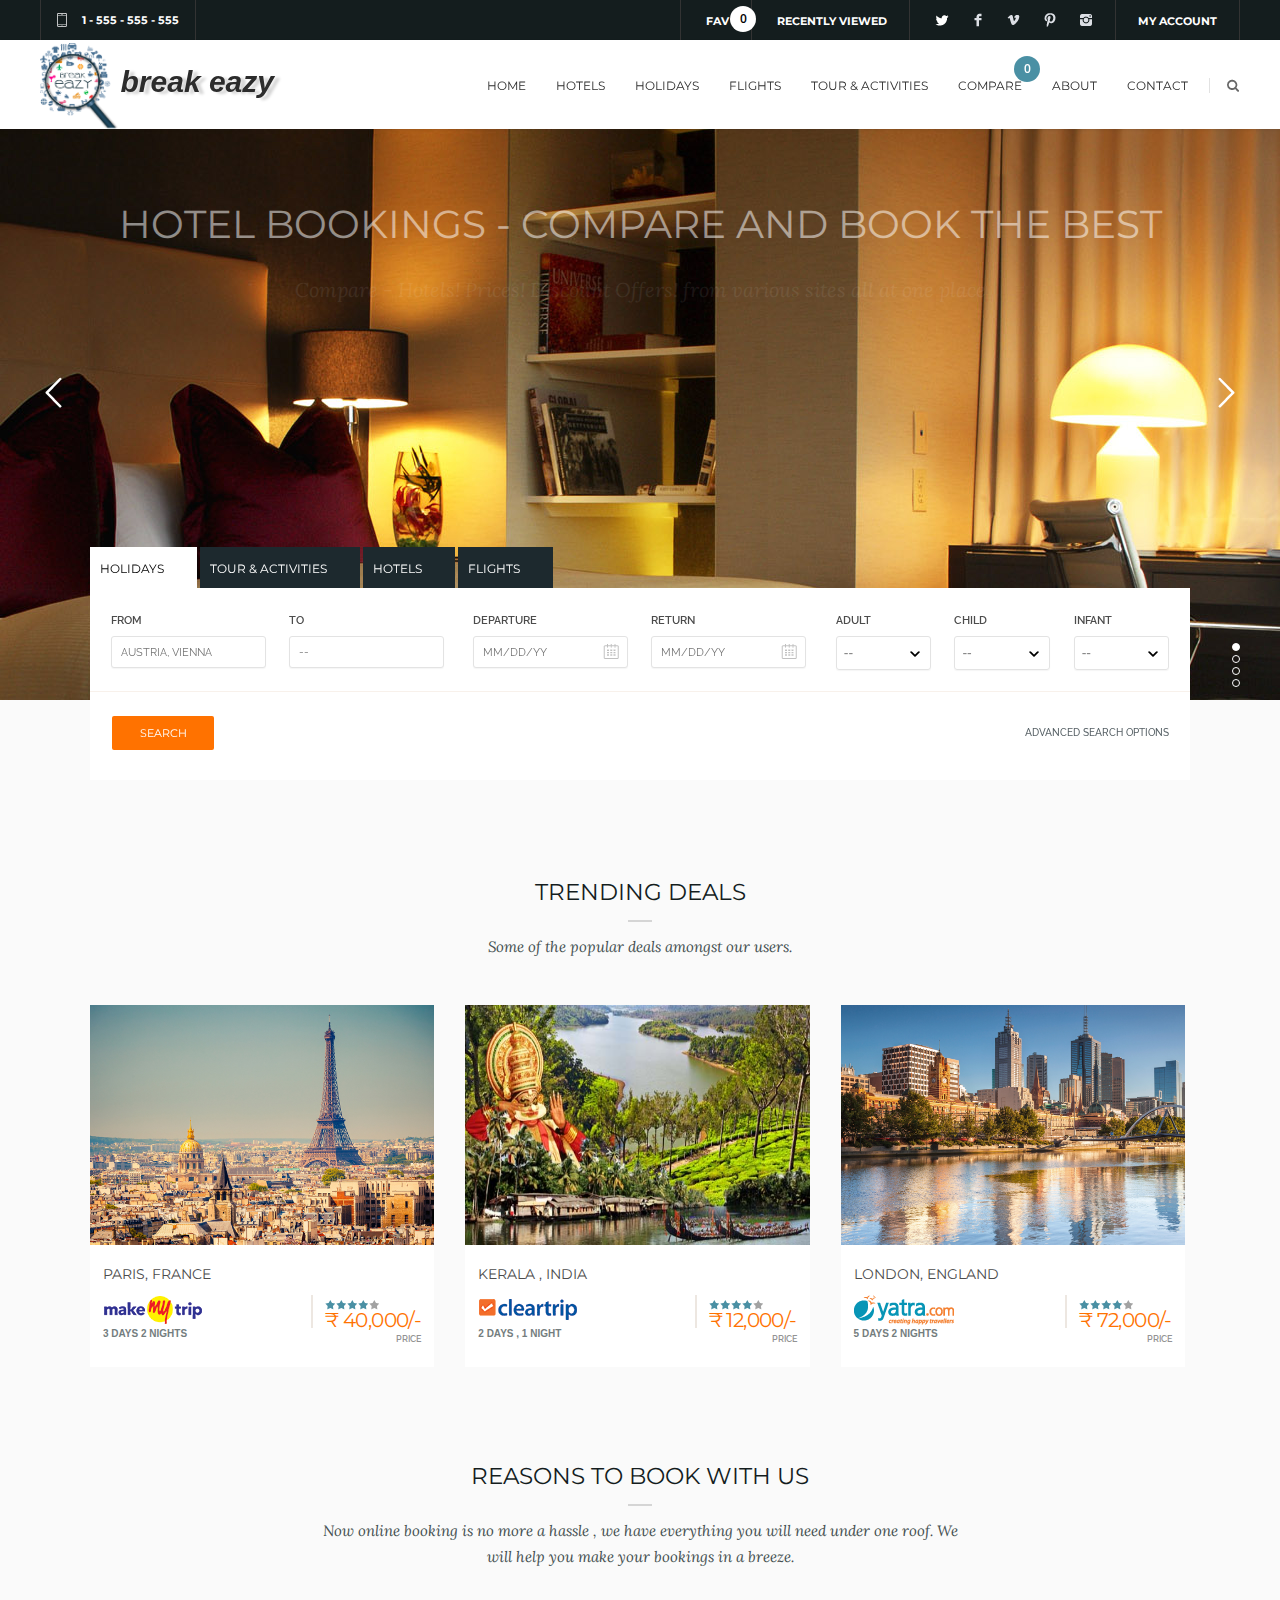
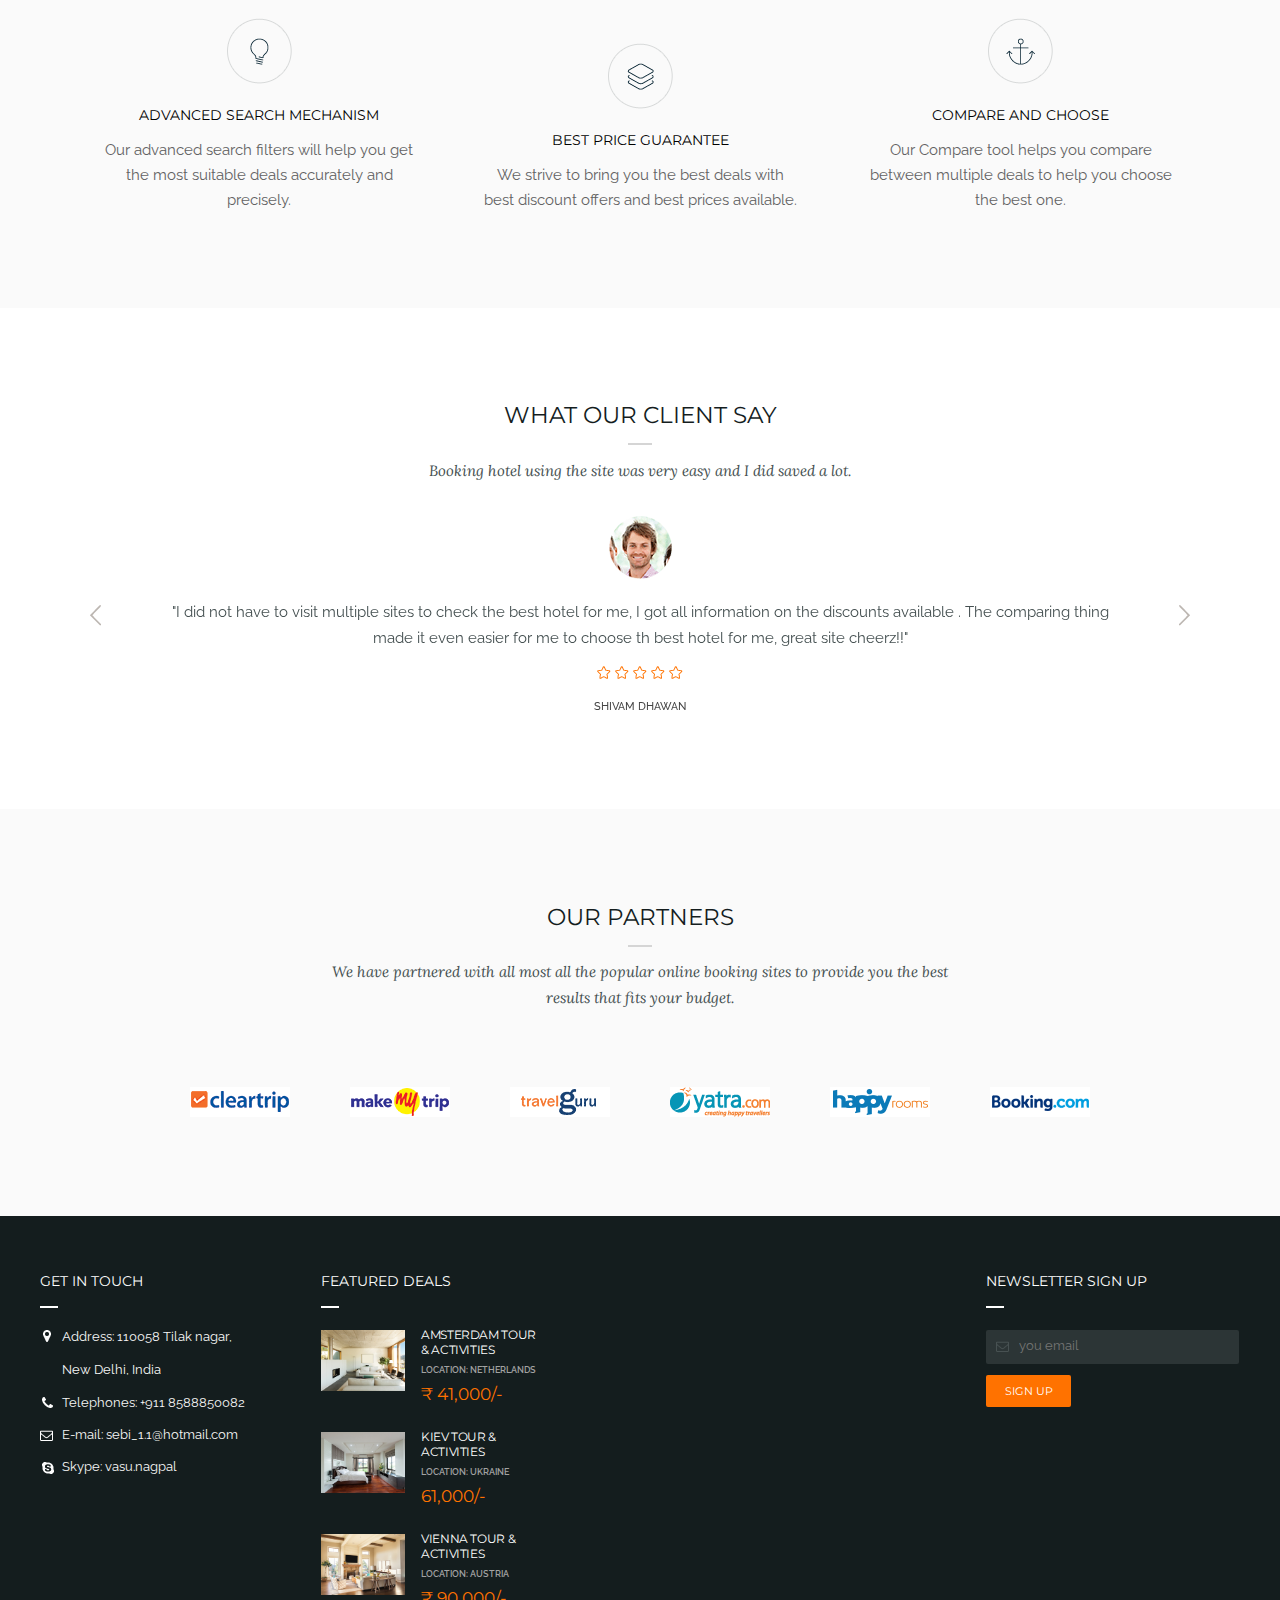
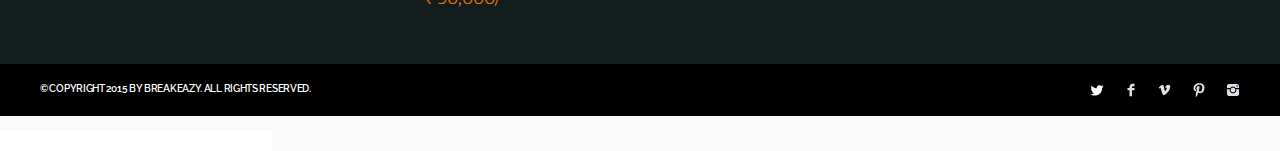
<file: index.html>
<!DOCTYPE html>
<html lang="en">

<!-- /index_02.html  [XR&CO'2014], Mon, 22 Feb 2016 10:37:33 GMT -->
<head>
  <title>BE</title>
  <meta name="description" content="" />
  <meta name="keywords" content="" />
  <meta charset="utf-8" /><link rel="icon" href="favicon.png" />
  <meta name="viewport" content="width=device-width, initial-scale=1, maximum-scale=1, user-scalable=no">
  <link rel="stylesheet" href="http://ajax.aspnetcdn.com/ajax/jquery.ui/1.10.3/themes/sunny/jquery-ui.css">
  <link rel="stylesheet" href="css/owl.carousel.css">
  <link rel="stylesheet" href="css/idangerous.swiper.css">
  <link rel="stylesheet" href="css/style.css" />
  <link href='http://fonts.googleapis.com/css?family=Montserrat:400,700' rel='stylesheet' type='text/css'>
  <link href='http://fonts.googleapis.com/css?family=Lora:400,400italic' rel='stylesheet' type='text/css'>
  <link href='http://fonts.googleapis.com/css?family=Raleway:300,400,500,700' rel='stylesheet' type='text/css'>
  <link href='http://fonts.googleapis.com/css?family=PT+Sans:400,700&amp;subset=latin,cyrillic' rel='stylesheet' type='text/css'>
  <link href='http://fonts.googleapis.com/css?family=Lato:400,700&amp;subset=latin,latin-ext' rel='stylesheet' type='text/css'>
  <link href='http://fonts.googleapis.com/css?family=Open+Sans:400,600,700&amp;subset=latin,cyrillic' rel='stylesheet' type='text/css'>
</head>
<style>
	.compare-badge{
		height: 22px;
	}
</style>
<body>
<!-- // authorize // -->
	<div class="overlay"></div>
	<div class="autorize-popup">
		<div class="autorize-tabs">
			<a href="#" class="autorize-tab-a current">Sign in</a>
			<a href="#" class="autorize-tab-b">Register</a>
			<a href="#" class="autorize-close"></a>
			<div class="clear"></div>
		</div>
		<section class="autorize-tab-content">
			<div class="autorize-padding">
				<h6 class="autorize-lbl">Welocome! Login in to Your Accont</h6>
				<input type="text" value="" placeholder="Name">
				<input type="text" value="" placeholder="Password">
				<footer class="autorize-bottom">
					<button class="authorize-btn">Login</button>
					<a href="#" class="authorize-forget-pass">Forgot your password?</a>
					<div class="clear"></div>
				</footer>
			</div>
		</section>
		<section class="autorize-tab-content">
			<div class="autorize-padding">
				<h6 class="autorize-lbl">Register for Your Account</h6>
				<input type="text" value="" placeholder="Name">
				<input type="text" value="" placeholder="Password">
				<footer class="autorize-bottom">
					<button class="authorize-btn">Registration</button>
					<div class="clear"></div>
				</footer>
			</div>
		</section>
	</div>
<!-- \\ authorize \\-->

<header id="top">
	<div class="header-a">
		<div class="wrapper-padding">
			<div class="header-phone"><span>1 - 555 - 555 - 555</span></div>
			<div class="header-account">
				<a href="#">My account</a>
			</div>
			<div class="header-social">
				<a href="twitter.com" class="social-twitter"></a>
				<a href="facebook.com" class="social-facebook"></a>
				<a href="vimeo.com" class="social-vimeo"></a>
				<a href="pinterest.com" class="social-pinterest"></a>
				<a href="instagram.com" class="social-instagram"></a>
			</div>
			<div class="header-viewed header-viewed-recent">
				<a href="#" class="header-viewed-btn">recently viewed</a>
				<!-- // viewed drop // -->
				<div class="viewed-drop">
					<div class="viewed-drop-a">
						<!-- // -->
						<div class="viewed-item">
							<div class="viewed-item-l">
								<a href="#"><img alt="" src="img/v-item-01.jpg" /></a>
							</div>
							<div class="viewed-item-r">
								<div class="viewed-item-lbl"><a href="#">Hotel Bright Land</a></div>
								<div class="viewed-item-cat">location: Shimla,HP</div>
								<div class="viewed-price">&#8377; 3000/-</div>
							</div>
							<div class="clear"></div>
						</div>
						<!-- \\ -->
						<!-- // -->
						<div class="viewed-item">
							<div class="viewed-item-l">
								<a href="#"><img alt="" src="img/v-item-02.jpg" /></a>
							</div>
							<div class="viewed-item-r">
								<div class="viewed-item-lbl"><a href="#">Ermin's Adventure Tour</a></div>
								<div class="viewed-item-cat">location: dubai</div>
								<div class="viewed-price">&#8377; 11000/-</div>
							</div>
							<div class="clear"></div>
						</div>
						<!-- \\ -->
						<!-- // -->
						<div class="viewed-item">
							<div class="viewed-item-l">
								<a href="#"><img alt="" src="img/v-item-03.jpg" /></a>
							</div>
							<div class="viewed-item-r">
								<div class="viewed-item-lbl"><a href="#">Hotel Himgiri</a></div>
								<div class="viewed-item-cat">location: Shimla,HP</div>
								<div class="viewed-price">&#8377; 2600/-</div>
							</div>
							<div class="clear"></div>
						</div>
						<!-- \\ -->
					</div>
				</div>
				<!-- \\ viewed drop \\ -->
			</div>
			<div class="header-viewed header-viewed-fav">
				<span style="height:22px !important" class="fav-badge">0</span>
				<a href="#" class="header-viewed-btn">Fav</a>
				<!-- // viewed drop // -->
				<div class="viewed-drop viewed-drop-full">
					<div class="viewed-drop-a">
						<!-- // -->
						<div class="viewed-item">
							<div class="viewed-item-l">
								<a href="#"><img alt="" src="img/v-item-01.jpg" /></a>
							</div>
							<div class="viewed-item-r">
								<div class="viewed-item-lbl"><a href="#">Hotel Bright Land</a></div>
								<div class="viewed-item-cat">location: Shimla,HP</div>
								<div class="viewed-price">&#8377; 3000/-</div>
							</div>
							<div class="clear"></div>
						</div>
						<!-- \\ -->
					</div>
				</div>
				<div class="viewed-drop viewed-drop-empty">
					<div class="viewed-drop-a">
						<!-- // -->
						<div class="viewed-item">
							<div class="viewed-item-lbl"><a href="#">NO item added to fav list</a></div>
							<div class="clear"></div>
						</div>
						<!-- \\ -->
					</div>
				</div>
				<!-- \\ viewed drop \\ -->
			</div>
			<div class="clear"></div>
		</div>
	</div>
	<div class="header-b">
		<!-- // mobile menu // -->
		<div class="mobile-menu">
			<nav>
				<ul>
					<li><a href="/">Home</a>
					</li>
					<li><a href="index.html?hotelTab">Hotels</a>
					</li>
					<li><a href="index.html?holidayTab">Holidays</a></li>
					<li><a href="index.html?flightTab">Flights</a>
					</li>
					<li><a href="index.html?activityTab">Tour & Activities</a>
					</li>
					<li><a href="hotel_list.html">Compare</a>
						<span class="compare-badge">0</span>
					</li>
					<li><a href="about_us.html">About</a>
					</li>
					<li><a href="contacts.html">Contact</a></li>
				</ul>
			</nav>
		</div>
		<!-- \\ mobile menu \\ -->

		<div class="wrapper-padding">
			<div class="header-logo"><a href="/"><img alt="" src="img/logo.png" /></a>
				<h1 class="header-logo-text">break eazy</h1>
			</div>
			<div class="header-right">
				<div class="hdr-srch">
					<a href="#" class="hdr-srch-btn"></a>
				</div>
				<div class="hdr-srch-overlay">
					<div class="hdr-srch-overlay-a">
						<input type="text" value="" placeholder="what are you looking for ?...">
						<a href="#" class="srch-close"></a>
						<div class="clear"></div>
					</div>
				</div>
				<div class="hdr-srch-devider"></div>
				<a href="#" class="menu-btn"></a>
				<nav class="header-nav">
					<ul>
						<li><a href="/">Home</a>
						</li>
						<li><a href="index.html?hotelTab">Hotels</a>
						</li>
						<li><a href="index.html?holidayTab">Holidays</a>
						</li>
						<li><a href="index.html?flightTab">Flights</a>
						</li>
						<li><a href="index.html?activityTab">Tour & Activities</a></li>
						<li><a href="compare.html">Compare</a>
							<ul style="display: none;">
								<li><a href="compare.html">Compare Holidays</a></li>
								<li><a href="compare-tour.html">Compare Tours</a></li>
							</ul>
							<span class="compare-badge">0</span>
						</li>
						</li>
						<li><a href="about_us.html">About</a>
						</li>
						<li><a href="contacts.html">Contact</a></li>
					</ul>
				</nav>
			</div>
			<div class="clear"></div>
		</div>
	</div>
</header>


<!-- main-cont -->
<div class="main-cont">
<div class="">
	<div class="mp-slider search-only">
		<!-- // slider // -->
		<div class="mp-slider-row">
			<div class="swiper-container">
				<a href="#" class="arrow-left"></a>
				<a href="#" class="arrow-right"></a>
				<div class="swiper-pagination"></div>
  				<div class="swiper-wrapper">

      				<div class="swiper-slide">
						<div class="slide-section slide-b" style="background:url(img/hotel-room.jpg) center top no-repeat;">
							<div class="mp-slider-lbl"> Hotel Bookings - Compare and book the best</div>
							<div class="mp-slider-lbl-a">Compare - Hotels!   Prices!   Discount Offers!  from various sites all at one place</div>
							<div class="mp-slider-btn"><a href="about_us.html" class="btn-a">Learn more</a></div>
						</div>
      				</div>
					<div class="swiper-slide">
						<div class="slide-section" style="background:url(img/sider-03.jpg) center top no-repeat;">
							<div class="mp-slider-lbl">Tour & Activities - Compare and book the best</div>
							<div class="mp-slider-lbl-a">Compare - Tour & Activities! Prices! Discount Offers!  from various sites all at one place</div>
							<div class="mp-slider-btn"><a href="about_us.html" class="btn-a">Learn more</a></div>
						</div>
					</div>
      				<div class="swiper-slide">
						<div class="slide-section slide-b" style="background:url(img/flight.jpeg) center top no-repeat;">
							<div class="mp-slider-lbl">Flight Bookings - Compare and book the best</div>
							<div class="mp-slider-lbl-a">Compare - Flights! Prices! Discount Offers!  from various sites all at one place</div>
							<div class="mp-slider-btn"><a href="about_us.html" class="btn-a">Learn more</a></div>
						</div>
      				</div>
					<div class="swiper-slide">
						<div class="slide-section slide-b" style="background:url(img/tour-package.jpg) center top no-repeat;">
							<div class="mp-slider-lbl">Tour Packages - Compare and book the best</div>
							<div class="mp-slider-lbl-a">Compare - Tour Packages! Prices! Discount Offers!  from various sites all at one place</div>
							<div class="mp-slider-btn"><a href="about_us.html" class="btn-a">Learn more</a></div>
						</div>
					</div>
  				</div>
			</div>
		</div>
		<!-- \\ slider \\ -->
	</div>

	<div class="wrapper-a-holder full-width-search">
	<div class="wrapper-a">

		<!-- // search // -->
		<div class="page-search full-width-search search-type-b">
		  <div class="search-type-padding">
			<nav class="page-search-tabs">
				<div id="holidayTab" class="search-tab active">Holidays</div>
				<div id="activityTab" class="search-tab">Tour & Activities</div>
				<div id="hotelTab" class="search-tab">Hotels</div>
				<div id="flightTab" class="search-tab">Flights</div>

				<div class="clear"></div>
			</nav>		
			<div class="page-search-content">

				<!-- // tab content holidays // -->
				<div class="search-tab-content holiday-tab">
					<div class="page-search-p">
						<!--<div class="flight-type">-->
						<!--<ul>-->
						<!--<li>-->
						<!--<label for="domestic">Domestic</label>-->
						<!--<input id="domestic" type="radio" checked name="holiday-type"></li>-->
						<!--<li>-->
						<!--<label for="international">International</label>-->
						<!--<input id="international" type="radio" name="holiday-type">-->
						<!--</li>-->
						<!--</ul>-->
						<!--<div class="clear"></div>-->
						<!--</div>-->
						<!-- // -->
						<div class="search-large-i">
							<!-- // -->
							<div class="srch-tab-line no-margin-bottom">
								<div class="srch-tab-left">
									<label>From</label>
									<div class="input-a"><input type="text" value="" placeholder="Austria, vienna"></div>
								</div>
								<div class="srch-tab-right">
									<label>to</label>
									<div class="input-a"><input type="text" value="" placeholder="--"></div>
								</div>
								<div class="clear"></div>
							</div>
							<!-- \\ -->
						</div>
						<!-- \\ -->
						<!-- // -->
						<div class="search-large-i">
							<!-- // -->
							<div class="srch-tab-line no-margin-bottom">
								<div class="srch-tab-left">
									<label>Departure</label>
									<div class="input-a"><input type="text" value="" class="date-inpt" placeholder="mm/dd/yy"> <span class="date-icon"></span></div>
								</div>
								<div class="srch-tab-right">
									<label>Return</label>
									<div class="input-a"><input type="text" value="" class="date-inpt" placeholder="mm/dd/yy"> <span class="date-icon"></span></div>
								</div>
								<div class="clear"></div>
							</div>
							<!-- \\ -->
						</div>
						<!-- \\ -->
						<!-- // -->
						<div class="search-large-i">
							<div class="srch-tab-line no-margin-bottom">
								<div class="srch-tab-3c">
									<label>Adult</label>
									<div class="select-wrapper">
										<select class="custom-select hasCustomSelect">
											<option>--</option>
											<option>1</option>
											<option>2</option>
											<option>3</option>
											<option>4</option>
										</select>
									</div>
								</div>
								<div class="srch-tab-3c">
									<label>Child</label>
									<div class="select-wrapper">
										<select class="custom-select hasCustomSelect">
											<option>--</option>
											<option>1</option>
											<option>2</option>
											<option>3</option>
											<option>4</option>
										</select>
									</div>
								</div>
								<div class="srch-tab-3c">
									<label>Infant</label>
									<div class="select-wrapper">
										<select class="custom-select hasCustomSelect" >
											<option>--</option>
											<option>1</option>
											<option>2</option>
											<option>3</option>
											<option>4</option>
										</select>
									</div>
								</div>
								<div class="clear"></div>
							</div>
						</div>
						<!-- \\ -->
						<div class="clear"></div>

						<!-- // advanced // -->
						<div class="search-asvanced">
							<!-- // -->
							<div class="search-large-i">
								<!-- // -->
								<div class="srch-tab-line no-margin-bottom">
									<label>Price</label>
									<div class="select-wrapper">
										<select class="custom-select">
											<option>--</option>
											<option>1</option>
											<option>2</option>
											<option>3</option>
											<option>4</option>
										</select>
									</div>
								</div>
								<!-- \\ -->
							</div>
							<!-- \\ -->
							<!-- // -->
							<div class="search-large-i">
								<!-- // -->
								<div class="srch-tab-line no-margin-bottom">
									<label>Property type</label>
									<div class="select-wrapper">
										<select class="custom-select">
											<option>--</option>
											<option>1</option>
											<option>2</option>
											<option>3</option>
											<option>4</option>
										</select>
									</div>
								</div>
								<!-- \\ -->
							</div>
							<!-- \\ -->
							<!-- // -->
							<div class="search-large-i">
								<!-- // -->
								<div class="srch-tab-line no-margin-bottom">
									<label>rating</label>
									<div class="select-wrapper">
										<select class="custom-select">
											<option>--</option>
											<option>1</option>
											<option>2</option>
											<option>3</option>
											<option>4</option>
										</select>
									</div>
								</div>
								<!-- \\ -->
							</div>
							<!-- \\ -->
							<div class="clear"></div>
						</div>
						<!-- \\ advanced \\ -->

					</div>
					<footer class="search-footer">
						<a href="holiday_list.html" class="srch-btn">Search</a>
						<span class="srch-lbl">Advanced Search options</span>
						<div class="clear"></div>
					</footer>
				</div>

				<!-- // tab content tour // -->
				<div class="search-tab-content tour-tab">

					<div class="page-search-p">
						<!-- // -->
						<div class="search-large-i">
							<!-- // -->
							<div class="srch-tab-line no-margin-bottom">
								<div class="srch-tab-left">
									<label>Country</label>
									<div class="input-a"><input type="text" value="" placeholder="example: India"></div>
								</div>
								<div class="srch-tab-right">
									<label>city</label>
									<div class="input-a"><input type="text" value="" placeholder="Goa"></div>
								</div>
								<div class="clear"></div>
							</div>
							<!-- \\ -->
						</div>
						<!-- \\ -->
						<!-- // -->
						<div class="search-large-i">
							<!-- // -->
							<div class="srch-tab-line no-margin-bottom">
								<div class="srch-tab-left">
									<label>Activity Date</label>
									<div class="input-a"><input type="text" value="" class="date-inpt" placeholder="mm/dd/yy"> <span class="date-icon"></span></div>
								</div>
								<div class="srch-tab-left transformed" style="margin-left: 5px;">
									<label>Adult</label>
									<div class="select-wrapper">
										<select class="custom-select hasCustomSelect" style="-webkit-appearance: menulist-button; width: 155px; position: absolute; opacity: 0; height: 34px; font-size: 14px;">
											<option>--</option>
											<option>1</option>
											<option>2</option>
											<option>3</option>
											<option>4</option>
										</select><span class="customSelect custom-select hasCustomSelect" style="display: inline-block;"><span class="customSelectInner" style="width: 151px; display: inline-block;">--</span></span>
									</div>
								</div>
								<div class="clear"></div>
							</div>
							<!-- \\ -->
						</div>
						<!-- \\ -->
						<!-- // -->
						<div class="search-large-i">
							<!-- // -->
							<div class="srch-tab-line no-margin-bottom">
								<div class="srch-tab-left transformed">
									<label>Child</label>
									<div class="select-wrapper">
										<select class="custom-select hasCustomSelect">
											<option>--</option>
											<option>1</option>
											<option>2</option>
											<option>3</option>
											<option>4</option>
										</select>
									</div>
								</div>
								<div class="srch-tab-right transformed">
									<label>Infant</label>
									<div class="select-wrapper">
										<select class="custom-select hasCustomSelect">
											<option>--</option>
											<option>1</option>
											<option>2</option>
											<option>3</option>
											<option>4</option>
										</select>
									</div>
								</div>
								<div class="clear"></div>
							</div>
							<!-- \\ -->
						</div>
						<!-- \\ -->
						<div class="clear"></div>

						<!-- // advanced // -->
						<div class="search-asvanced">
							<!-- // -->
							<div class="search-large-i">
								<!-- // -->
								<div class="srch-tab-line no-margin-bottom">
									<label>Price</label>
									<div class="select-wrapper">
										<select class="custom-select hasCustomSelect">
											<option>--</option>
											<option>1</option>
											<option>2</option>
											<option>3</option>
											<option>4</option>
										</select>
									</div>
								</div>
								<!-- \\ -->
							</div>
							<!-- \\ -->
							<!-- // -->
							<div class="search-large-i">
								<!-- // -->
								<div class="srch-tab-line no-margin-bottom">
									<label>Type</label>
									<div class="select-wrapper">
										<select class="custom-select hasCustomSelect">
											<option>--</option>
											<option>Fun</option>
											<option>Sports</option>
											<option>Adventure</option>
											<option>Romance</option>
										</select>
									</div>
								</div>
								<!-- \\ -->
							</div>
							<!-- \\ -->
							<!-- // -->
							<div class="search-large-i">
								<!-- // -->
								<div class="srch-tab-line no-margin-bottom">
									<label>Duration</label>
									<div class="select-wrapper">
										<select class="custom-select hasCustomSelect">
											<option>--</option>
											<option>1 - 2 Days</option>
											<option>2 - 3 Days</option>
											<option>3 - 4 Days</option>
											<option>4 - 5 Days</option>
										</select>
									</div>
								</div>
								<!-- \\ -->
							</div>
							<!-- \\ -->
							<div class="clear"></div>
						</div>
						<!-- \\ advanced \\ -->

					</div>
					<footer class="search-footer">
						<a href="tour_list.html" class="srch-btn">Search</a>
						<span class="srch-lbl">Advanced Search options</span>
						<div class="clear"></div>
					</footer>
				</div>
				<!-- // tab content holidays // -->

				<!-- // tab content hotels // -->
				<div class="search-tab-content hotel-tab">
					<div class="page-search-p">
					<!-- // -->
						<div class="search-large-i">
						<!-- // -->
						<div class="srch-tab-line no-margin-bottom">
							<label>Place / hotel name</label>
							<div class="input-a"><input type="text" value="" placeholder="Example:france"></div>
						</div>
						<!-- // -->							
						</div>
					<!-- \\ -->
					<!-- // -->
						<div class="search-large-i">
						<!-- // -->
						<div class="srch-tab-line no-margin-bottom">
							<div class="srch-tab-left">
								<label>Check in</label>
								<div class="input-a"><input type="text" value="" class="date-inpt" placeholder="mm/dd/yy"> <span class="date-icon"></span></div>	
							</div>
							<div class="srch-tab-right">
								<label>Check out</label>
								<div class="input-a"><input type="text" value="" class="date-inpt" placeholder="mm/dd/yy"> <span class="date-icon"></span></div>	
							</div>
							<div class="clear"></div>
						</div>
						<!-- \\ -->						
						</div>
					<!-- \\ -->
					<!-- // -->
						<div class="search-large-i">
						<!-- // -->
						<div class="srch-tab-line no-margin-bottom">
							<div class="srch-tab-3c">
								<label>Rooms</label>
								<div class="select-wrapper">
								<select class="custom-select">
									<option>--</option>
									<option>1</option>
									<option>2</option>
									<option>3</option>
									<option>4</option>
								</select>
								</div>
							</div>
							<div class="srch-tab-3c">
								<label>adult</label>
								<div class="select-wrapper">
								<select class="custom-select">
									<option>--</option>
									<option>1</option>
									<option>2</option>
									<option>3</option>
									<option>4</option>
								</select>
								</div>
							</div>
							<div class="srch-tab-3c">
								<label>Child</label>
								<div class="select-wrapper">
								<select class="custom-select">
									<option>--</option>
									<option>1</option>
									<option>2</option>
									<option>3</option>
									<option>4</option>
								</select>
								</div>
							</div>
							<div class="clear"></div>
						</div>
						<!-- \\ -->						
						</div>
					<!-- \\ -->
					<div class="clear"></div>

					<!-- // advanced // -->
					<div class="search-asvanced">
						<!-- // -->
						<div class="search-large-i">
							<!-- // -->
							<div class="srch-tab-line no-margin-bottom">
								<div class="srch-tab-left">
									<label>hotel stars</label>
									<div class="input-a"><input type="text" value="" placeholder="--"></div>	
								</div>
								<div class="srch-tab-right">
									<label>Price</label>
									<div class="input-a"><input type="text" value="" placeholder="--"></div>	
								</div>
								<div class="clear"></div>
							</div>
							<!-- \\ -->							
						</div>
						<!-- \\ -->
						<!-- // -->
						<div class="search-large-i">
							<!-- // -->
							<div class="srch-tab-line no-margin-bottom">
								<label>Property type</label>
								<div class="select-wrapper">
									<select class="custom-select">
										<option>--</option>
										<option>1</option>
										<option>2</option>
										<option>3</option>
										<option>4</option>
									</select>
								</div>	
							</div>
							<!-- \\ -->							
						</div>
						<!-- \\ -->
						<!-- // -->
						<div class="search-large-i">
							<!-- // -->
							<div class="srch-tab-line no-margin-bottom">
								<label>Rating</label>
								<div class="select-wrapper">
									<select class="custom-select">
										<option>--</option>
										<option>1</option>
										<option>2</option>
										<option>3</option>
										<option>4</option>
									</select>
								</div>	
							</div>
							<!-- \\ -->								
						</div>
						<!-- \\ -->
						<div class="clear"></div>	
					</div>
					<!-- \\ advanced \\ -->
					</div>
					<footer class="search-footer">
						<a href="hotel_list.html" class="srch-btn">Search</a>
						<span class="srch-lbl">Advanced Search options</span>
						<div class="clear"></div>
					</footer>
				</div>
				<!-- // tab content hotels // -->
					

				<!-- // tab content tours // -->	
				
				<!-- // tab content tickets // -->
				<div class="search-tab-content flight-tab">
					<div class="flight-type flight-trip">
						<ul>
							<li>
								<label for="one-way">One Way</label>
								<input id="one-way" type="radio" checked name="flight-type"></li>
							<li>
								<label for="return-trip">Round Trip</label>
								<input id="return-trip" type="radio" name="flight-type">
							</li>
						</ul>
					</div>
					<div class="page-search-p">
						<!-- // -->
						<div class="search-large-i">
						<!-- // -->
						<div class="srch-tab-line no-margin-bottom">
							<div class="srch-tab-left">
								<label>From</label>
								<div class="input-a"><input type="text" value="" placeholder="Austria, vienna"></div>	
							</div>
							<div class="srch-tab-right">
								<label>to</label>
								<div class="input-a"><input type="text" value="" placeholder="--"></div>	
							</div>
							<div class="clear"></div>
						</div>
						<!-- \\ -->							
						</div>
						<!-- \\ -->
						<!-- // -->
						<div class="search-large-i">
						<!-- // -->
						<div class="srch-tab-line no-margin-bottom">
							<div class="srch-tab-left">
								<label>Departure</label>
								<div class="input-a"><input type="text" value="" class="date-inpt" placeholder="mm/dd/yy"> <span class="date-icon"></span></div>	
							</div>
							<div class="srch-tab-right hide" id="div-arrival">
								<label>Return</label>
								<div class="input-a"><input type="text" value="" class="date-inpt" placeholder="mm/dd/yy"> <span class="date-icon"></span></div>	
							</div>
							<div class="clear"></div>
						</div>
						<!-- \\ -->							
						</div>
						<!-- \\ -->
						<!-- // -->
						<div class="search-large-i">
						<!-- // -->
							<div class="srch-tab-line no-margin-bottom">
								<div class="srch-tab-3c">
									<label>Adult</label>
									<div class="select-wrapper">
										<select class="custom-select hasCustomSelect">
											<option>--</option>
											<option>1</option>
											<option>2</option>
											<option>3</option>
											<option>4</option>
										</select>
									</div>
								</div>
								<div class="srch-tab-3c">
									<label>Child</label>
									<div class="select-wrapper">
										<select class="custom-select hasCustomSelect">
											<option>--</option>
											<option>1</option>
											<option>2</option>
											<option>3</option>
											<option>4</option>
										</select>
									</div>
								</div>
								<div class="srch-tab-3c">
									<label>Infant</label>
									<div class="select-wrapper">
										<select class="custom-select hasCustomSelect" >
											<option>--</option>
											<option>1</option>
											<option>2</option>
											<option>3</option>
											<option>4</option>
										</select>
									</div>
								</div>
								<div class="clear"></div>
							</div>
						<!-- \\ -->								
						</div>
						<!-- \\ -->
						<div class="clear"></div>
						<!-- // advanced // -->
						<div class="search-asvanced">
						<!-- // -->
						<div class="search-large-i">
						<!-- // -->
						<div class="srch-tab-line no-margin-bottom">
							<label>Price</label>
							<div class="select-wrapper">
								<select class="custom-select">
									<option>--</option>
									<option>1</option>
									<option>2</option>
									<option>3</option>
									<option>4</option>
								</select>
							</div>	
						</div>
						<!-- \\ -->						
						</div>
						<!-- \\ -->
						<!-- // -->
						<div class="search-large-i">
						<!-- // -->
						<div class="srch-tab-line no-margin-bottom">
							<label>Air company</label>
							<div class="select-wrapper">
								<select class="custom-select">
									<option>--</option>
									<option>Lufthansa</option>
									<option>Air India</option>
									<option>Kingfisher</option>
									<option>Indigo</option>
								</select>
							</div>	
						</div>
						<!-- \\ -->							
						</div>
						<!-- \\ -->
						<!-- // -->
						<div class="search-large-i">
						<!-- // -->
						<div class="srch-tab-line no-margin-bottom">
							<label>Rating</label>
							<div class="select-wrapper">
								<select class="custom-select">
									<option>--</option>
									<option>1</option>
									<option>2</option>
									<option>3</option>
									<option>4</option>
								</select>
							</div>	
						</div>
						<!-- \\ -->							
						</div>
						<!-- \\ -->
						<div class="clear"></div>
					</div>
					<!-- \\ advanced \\ -->
					</div>
					<footer class="search-footer">
						<a href="flight_list.html" class="srch-btn">Search</a>
						<span class="srch-lbl">Advanced Search options</span>
						<div class="clear"></div>
					</footer>
				</div>
				<!-- // tab content tickets // -->


			</div>
		</div>
		</div>
		<!-- \\ search \\ -->

		<div class="clear"></div>
	 </div>
	</div>
		
	<div class="mp-pop">
		<!--<div class="mp-offesr no-margin">-->
			<!--<div class="wrapper-padding-a">-->
				<!--<div class="offer-slider duble-margin">-->
					<!--<header class="fly-in page-lbl appeared">-->
						<!--<div class="offer-slider-lbl">We are Offering the hottest offers</div>-->
						<!--<p>We bring to you the hottest and most popular offers and discounts from all our partner sites for booking flights,hotels,tours and Tour & Activitiess.</p>-->
					<!--</header>-->

					<!--<div class="blog-post-preview">-->
						<!--<div class="blog-post-slider">-->
							<!--<div class="blog-post-st">-->
								<!--<div class="blog-post-slider-i"><a href=http://"makemytrip.com"><img alt="" src="img/holiday1-deal.jpg"></a></div>-->
								<!--<div class="blog-post-slider-i"><a href="http://makemytrip.com"><img alt="" src="img/intl-hotel-deal.jpg"></a></div>-->
								<!--<div class="blog-post-slider-i"><a href="http://makemytrip.com"><img alt="" src="img/hotel-deal.jpg"></a></div>-->
								<!--<div class="blog-post-slider-i"><a href="http://makemytrip.com"><img alt="" src="img/flight-deal.jpg"></a></div>-->
								<!--<div class="blog-post-slider-i"><a href="http://makemytrip.com"><img alt="" src="img/international-flight-deal.jpg"></a></div>-->
							<!--</div>-->
						<!--</div>-->
					<!--</div>-->
				<!--</div>-->
			<!--</div>-->
		<!--</div>-->
		<div class="mp-popular popular-destinations">
			<header class="fly-in">
				<b>Trending Deals</b>
				<p>Some of the popular deals amongst our users.</p>
			</header>

			<div class="fly-in mp-popular-row" >
				<!-- // -->
				<div class="offer-slider-i">
					<a class="offer-slider-img" href="tour_detail.html">
						<img alt="" src="img/offer-big-01.jpg" />
								<span class="offer-slider-overlay">
									<span class="offer-slider-btn">view details</span>
								</span>
					</a>
					<div class="offer-slider-txt">
						<div class="offer-slider-link"><a href="tour_detail.html">Paris, france</a></div>
						<div class="offer-slider-l">
							<span><img alt="" src="img/mmt.png"></span>
							<div class="offer-slider-location">3 Days 2 Nights</div>

						</div>
						<div class="offer-slider-r align-right">
							<nav class="stars">
								<ul>
									<li><a href="#"><img alt="" src="img/star-b.png" /></a></li>
									<li><a href="#"><img alt="" src="img/star-b.png" /></a></li>
									<li><a href="#"><img alt="" src="img/star-b.png" /></a></li>
									<li><a href="#"><img alt="" src="img/star-b.png" /></a></li>
									<li><a href="#"><img alt="" src="img/star-a.png" /></a></li>
								</ul>
								<div class="clear"></div>
							</nav>
							<b>&#8377; 40,000/-</b>
							<span>price</span>
						</div>
						<div class="offer-slider-devider"></div>
						<div class="clear"></div>
					</div>
				</div>
				<!-- \\ -->
				<!-- // -->
				<div class="offer-slider-i">
					<a class="offer-slider-img" href="tour_detail.html">
						<img alt="" src="img/kerala.jpg" />
								<span class="offer-slider-overlay">
									<span class="offer-slider-btn">view details</span>
								</span>
					</a>
					<div class="offer-slider-txt">
						<div class="offer-slider-link"><a href="tour_detail.html">Kerala , India</a></div>
						<div class="offer-slider-l">
							<span><img alt="" src="img/cleartrip.png"></span>
							<div class="offer-slider-location">2 Days , 1 Night</div>

						</div>
						<div class="offer-slider-r align-right">
							<nav class="stars">
								<ul>
									<li><a href="#"><img alt="" src="img/star-b.png" /></a></li>
									<li><a href="#"><img alt="" src="img/star-b.png" /></a></li>
									<li><a href="#"><img alt="" src="img/star-b.png" /></a></li>
									<li><a href="#"><img alt="" src="img/star-b.png" /></a></li>
									<li><a href="#"><img alt="" src="img/star-a.png" /></a></li>
								</ul>
								<div class="clear"></div>
							</nav>
							<b>&#8377; 12,000/-</b>
							<span>price</span>
						</div>
						<div class="offer-slider-devider"></div>
						<div class="clear"></div>
					</div>
				</div>
				<!-- \\ -->
				<!-- // -->
				<div class="offer-slider-i">
					<a class="offer-slider-img" href="tour_detail.html">
						<img alt="" src="img/offer-big-02.jpg" />
								<span class="offer-slider-overlay">
									<span class="offer-slider-btn">view details</span>
								</span>
					</a>
					<div class="offer-slider-txt">
						<div class="offer-slider-link"><a href="tour_detail.html">london, england</a></div>
						<div class="offer-slider-l">
							<span><img alt="" src="img/yatra.png"></span>
							<div class="offer-slider-location">5 Days 2 Nights</div>

						</div>
						<div class="offer-slider-r align-right">
							<nav class="stars">
								<ul>
									<li><a href="#"><img alt="" src="img/star-b.png" /></a></li>
									<li><a href="#"><img alt="" src="img/star-b.png" /></a></li>
									<li><a href="#"><img alt="" src="img/star-b.png" /></a></li>
									<li><a href="#"><img alt="" src="img/star-b.png" /></a></li>
									<li><a href="#"><img alt="" src="img/star-a.png" /></a></li>
								</ul>
								<div class="clear"></div>
							</nav>
							<b>&#8377; 72,000/-</b>
							<span>price</span>
						</div>
						<div class="offer-slider-devider"></div>
						<div class="clear"></div>
					</div>
				</div>
				<!-- \\ -->
			</div>
			<div class="clear"></div>
		</div>

		<div class="wrapper-padding-a">
			<div class="mp-popular">
				<header class="fly-in">
					<b>REASONS TO BOOK WITH US</b>
					<p>Now online booking is no more a hassle , we have everything you will need under one roof. We will help you make your bookings in a breeze.</p>
				</header>
				<div class="fly-in advantages-row">
					<div class="advantages-i">
						<div class="advantages-a"><img alt="" src="img/adv-01.png" /></div>
						<div class="advantages-b">Advanced Search Mechanism</div>
						<div class="advantages-c">Our advanced search filters will help you get the most suitable deals accurately and precisely.</div>
					</div>
					<div class="advantages-i">
						<div class="advantages-a"><img alt="" src="img/adv-02.png" /></div>
						<div class="advantages-b">Best Price Guarantee</div>
						<div class="advantages-c">We strive to  bring you the best deals with best discount offers and  best prices available.</div>
					</div>
					<div class="advantages-i">
						<div class="advantages-a"><img alt="" src="img/adv-03.png" /></div>
						<div class="advantages-b">Compare And Choose</div>
						<div class="advantages-c">Our Compare tool helps you compare between multiple deals to help you choose the best one.</div>
					</div>
				</div>
			</div>






		</div>
	</div>


	<div class="testimonials">

		<div class="testimonials-lbl fly-in">what our client say</div>
		<div class="testimonials-lbl-a fly-in">Booking hotel using the site was very easy and I did saved a lot.</div>

		<div class="testimonials-holder fly-in">
			<div id="testimonials-slider">
				<!-- // -->
				<div class="testimonials-i">
					<div class="testimonials-a"><img alt="" src="img/testimonial.gif" /></div>
					<div class="testimonials-b">"I did not have to visit multiple sites to check the best hotel for me, I got  all information on the discounts available . The comparing thing made it even easier for me to choose th best hotel for me, great site cheerz!!"</div>

					<div class="testimonials-c">
						<nav>
							<ul>
								<li><a href="#"><img alt="" src="img/ts-star.png" /></a></li>
								<li><a href="#"><img alt="" src="img/ts-star.png" /></a></li>
								<li><a href="#"><img alt="" src="img/ts-star.png" /></a></li>
								<li><a href="#"><img alt="" src="img/ts-star.png" /></a></li>
								<li><a href="#"><img alt="" src="img/ts-star.png" /></a></li>
							</ul>
						</nav>
					</div>
					<div class="testimonials-d">Shivam Dhawan</div>
				</div>
				<!-- \\ -->
			</div>
		</div>

	</div>



	<div class="partners-wrapper">
		<header class="fly-in page-lbl appeared">
			<b>Our partners</b>
			<p>We have partnered with all most all the popular online booking sites to provide you the best results that fits your budget.</p>
		</header>
		<div class="partners fly-in appeared">
			<a href="http://cleartrip.com"><img alt="" src="img/cleartrip.png"></a>
			<a href="http://makemytrip.com"><img alt="" src="img/mmt.png"></a>
			<a href="http://travelGuru.com"><img alt="" src="img/travelGuru.png"></a>
			<a href="http://yatra.com"><img alt="" src="img/yatra.png"></a>
			<a href="http://happyrooms.com"><img alt="" src="img/happy.png"></a>
			<a href="http://booking.com"><img alt="" src="img/booking.png"></a>
		</div>
	</div>



  </div>

</div>
<!-- /main-cont -->

<footer class="footer-a">
	<div class="wrapper-padding">
		<div class="section">
			<div class="footer-lbl">Get In Touch</div>
			<div class="footer-adress">Address: 110058 Tilak nagar,<br />New Delhi, India</div>
			<div class="footer-phones">Telephones: +911 8588850082</div>
			<div class="footer-email">E-mail: sebi_1.1@hotmail.com</div>
			<div class="footer-skype">Skype: vasu.nagpal</div>
		</div>
		<div class="section">
			<div class="footer-lbl">Featured deals</div>
			<div class="footer-tours">
			<!-- // -->
			<div class="footer-tour">
				<div class="footer-tour-l"><a href="#"><img alt="" src="img/f-tour-01.jpg" /></a></div>
				<div class="footer-tour-r">
					<div class="footer-tour-a">amsterdam Tour & Activities</div>
					<div class="footer-tour-b">location: netherlands</div>
					<div class="footer-tour-c">&#8377; 41,000/-</div>
				</div>
				<div class="clear"></div>
			</div>
			<!-- \\ -->
			<!-- // -->
			<div class="footer-tour">
				<div class="footer-tour-l"><a href="#"><img alt="" src="img/f-tour-02.jpg" /></a></div>
				<div class="footer-tour-r">
					<div class="footer-tour-a">Kiev Tour & Activities</div>
					<div class="footer-tour-b">location: ukraine</div>
					<div class="footer-tour-c">61,000/-</div>
				</div>
				<div class="clear"></div>
			</div>
			<!-- \\ -->			
			<!-- // -->
			<div class="footer-tour">
				<div class="footer-tour-l"><a href="#"><img alt="" src="img/f-tour-03.jpg" /></a></div>
				<div class="footer-tour-r">
					<div class="footer-tour-a">vienna Tour & Activities</div>
					<div class="footer-tour-b">location: austria</div>
					<div class="footer-tour-c">&#8377; 90,000/-</div>
				</div>
				<div class="clear"></div>
			</div>
			<!-- \\ -->
			</div>
		</div>

		<div class="section">
			<div class="footer-lbl">newsletter sign up</div>
			<div class="footer-subscribe">
				<div class="footer-subscribe-a">
					<input type="text" placeholder="you email" value="" />
				</div>
			</div>
			<button class="footer-subscribe-btn">Sign up</button>
		</div>
	</div>
	<div class="clear"></div>
</footer>

<footer class="footer-b">
	<div class="wrapper-padding">
		<div class="footer-left">© Copyright 2015 by breakeazy. All rights reserved.</div>
		<div class="footer-social">
			<a href="twitter.com" class="footer-twitter"></a>
			<a href="facebook.com" class="footer-facebook"></a>
			<a href="vimeo.com" class="footer-vimeo"></a>
			<a href="pinterest.com" class="footer-pinterest"></a>
			<a href="instagram.com" class="footer-instagram"></a>
		</div>
		<div class="clear"></div>
	</div>
</footer>

<!-- // scripts // -->
  <script src="js/jquery-1.11.1.js"></script>
  <script src="js/idangerous.swiper.js"></script>
  <script src="js/slideInit.js"></script>
  <script src="js/owl.carousel.min.js"></script>
  <script src="js/bxSlider.js"></script>
  <script src="js/jqeury.appear.js"></script>  
  <script src="js/script.js"></script>
  <script src="js/custom.select.js"></script>
	<script src="js/jquery.ui.js"></script>
	<script  src="js/bootstrap.min.js"></script>
  <script>
  	$(document).ready(function(){
  	$('.date-inpt').datepicker();
  	$('.custom-select').customSelect();
    $slideHover();
		$(function() {
  			$(document.body).on('appear', '.fly-in', function(e, $affected) {
    			$(this).addClass("appeared");
  			});
  			$('.fly-in').appear({force_process: true});
		});
		
    	$('#testimonials-slider').bxSlider({
        	infiniteLoop: true,
        	speed: 600,
        	minSlides: 1,
        	maxSlides: 1,
        	moveSlides: 1,
        	auto: false,
        	slideMargin: 0      
    	});

		 $('.blog-post-st').bxSlider({
				infiniteLoop: true,
				speed: 600,
				minSlides: 1,
				maxSlides: 1,
				moveSlides: 1,
				auto: true,
				slideMargin: 0
			});

		$(".owl-slider").owlCarousel({
    		loop:true,
    		margin:28,
    		responsiveClass:true,
    		responsive:{
        0:{
            items:1,
            nav:true
        },
        620:{
            items:2,
            nav:true
        },
        900:{
            items:3,
            nav:false
        },
        1120:{
            items:4,
            nav:true,
            loop:false
        }
    	}
		});
		
		$slideHover();
      $('#one-way').click(function () {
		  $('#div-arrival').addClass('hide');
	  });

		$('#return-trip').click(function () {
			$('#div-arrival').removeClass('hide');
		});
  	});
  </script>
<!-- \\ scripts \\ --> 
 
</body>  


</html>
</file>
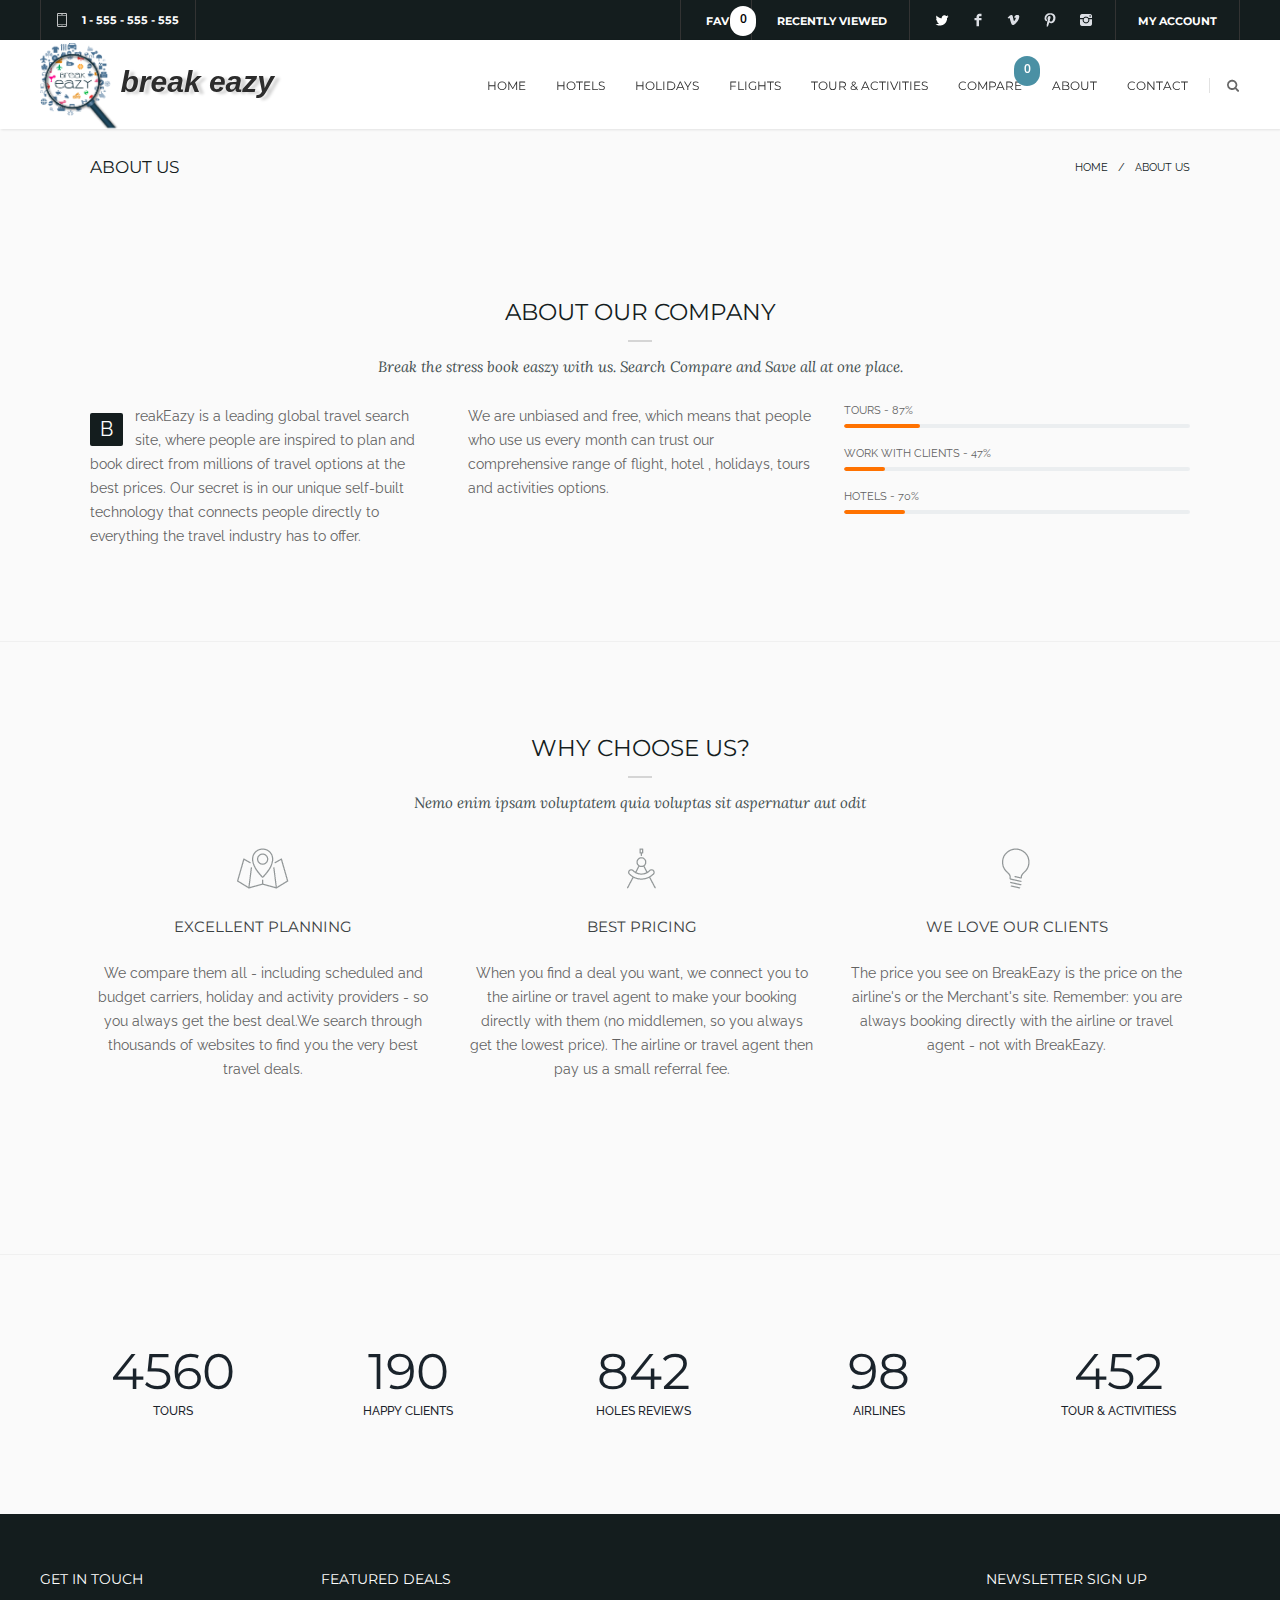
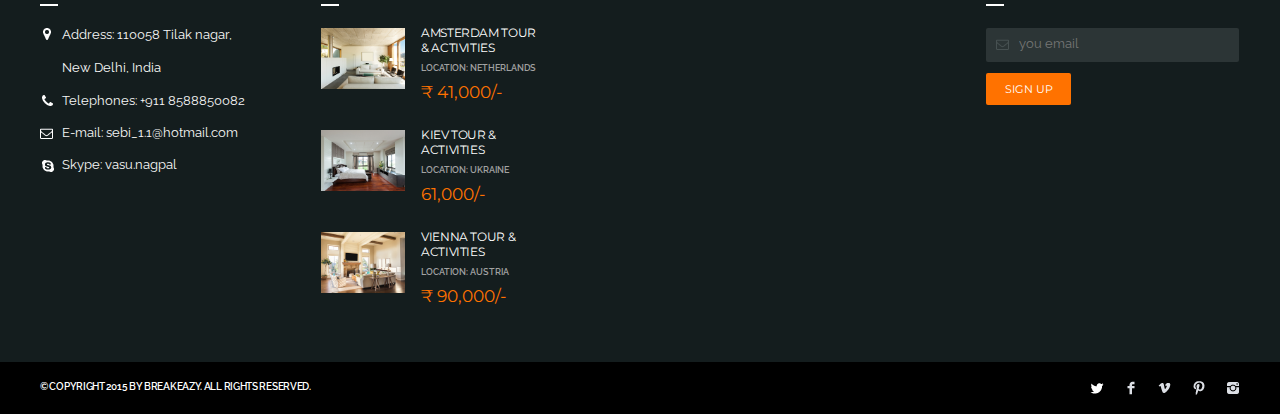
<file: about_us.html>
<!DOCTYPE html>
<html lang="en">

<!-- /about_us.html  [XR&CO'2014], Mon, 22 Feb 2016 10:47:45 GMT -->
<head>
  <title>BE</title>
  <meta name="description" content="" />
  <meta name="keywords" content="" />
  <meta charset="utf-8" /><link rel="icon" href="favicon.png" />
  <meta name="viewport" content="width=device-width, initial-scale=1, maximum-scale=1, user-scalable=no"> 
  <link rel="stylesheet" href="css/jquery.formstyler.css">  
  <link rel="stylesheet" href="css/style.css" />
  <link href='http://fonts.googleapis.com/css?family=Montserrat:400,700' rel='stylesheet' type='text/css'>
  <link href='http://fonts.googleapis.com/css?family=Lora:400,400italic' rel='stylesheet' type='text/css'>    
  <link href='http://fonts.googleapis.com/css?family=Raleway:300,400,500,700' rel='stylesheet' type='text/css'>  
  <link href='http://fonts.googleapis.com/css?family=PT+Sans:400,700&amp;subset=latin,cyrillic' rel='stylesheet' type='text/css'>
  <link href='http://fonts.googleapis.com/css?family=Open+Sans:300,400,600,700&amp;subset=latin,cyrillic' rel='stylesheet' type='text/css'>
</head>  
<body class="inner-body">  
<!-- // authorize // -->
	<div class="overlay"></div>
	<div class="autorize-popup">
		<div class="autorize-tabs">
			<a href="#" class="autorize-tab-a current">Sign in</a>
			<a href="#" class="autorize-tab-b">Register</a>
			<a href="#" class="autorize-close"></a>
			<div class="clear"></div>
		</div>
		<section class="autorize-tab-content">
			<div class="autorize-padding">
				<h6 class="autorize-lbl">Welocome! Login in to Your Accont</h6>
				<input type="text" value="" placeholder="Name">
				<input type="text" value="" placeholder="Password">
				<footer class="autorize-bottom">
					<button class="authorize-btn">Login</button>
					<a href="#" class="authorize-forget-pass">Forgot your password?</a>
					<div class="clear"></div>
				</footer>
			</div>
		</section>
		<section class="autorize-tab-content">
			<div class="autorize-padding">
				<h6 class="autorize-lbl">Register for Your Account</h6>
				<input type="text" value="" placeholder="Name">
				<input type="text" value="" placeholder="Password">
				<footer class="autorize-bottom">
					<button class="authorize-btn">Registration</button>
					<div class="clear"></div>
				</footer>
			</div>
		</section>
	</div>
<!-- \\ authorize \\-->

<header id="top">
	<div class="header-a">
		<div class="wrapper-padding">
			<div class="header-phone"><span>1 - 555 - 555 - 555</span></div>
			<div class="header-account">
				<a href="#">My account</a>
			</div>
			<div class="header-social">
				<a href="twitter.com" class="social-twitter"></a>
				<a href="facebook.com" class="social-facebook"></a>
				<a href="vimeo.com" class="social-vimeo"></a>
				<a href="pinterest.com" class="social-pinterest"></a>
				<a href="instagram.com" class="social-instagram"></a>
			</div>
			<div class="header-viewed header-viewed-recent">
				<a href="#" class="header-viewed-btn">recently viewed</a>
				<!-- // viewed drop // -->
				<div class="viewed-drop">
					<div class="viewed-drop-a">
						<!-- // -->
						<div class="viewed-item">
							<div class="viewed-item-l">
								<a href="#"><img alt="" src="img/v-item-01.jpg" /></a>
							</div>
							<div class="viewed-item-r">
								<div class="viewed-item-lbl"><a href="#">Hotel Bright Land</a></div>
								<div class="viewed-item-cat">location: Shimla,HP</div>
								<div class="viewed-price">&#8377; 3000/-</div>
							</div>
							<div class="clear"></div>
						</div>
						<!-- \\ -->
						<!-- // -->
						<div class="viewed-item">
							<div class="viewed-item-l">
								<a href="#"><img alt="" src="img/v-item-02.jpg" /></a>
							</div>
							<div class="viewed-item-r">
								<div class="viewed-item-lbl"><a href="#">Ermin's Adventure Tour</a></div>
								<div class="viewed-item-cat">location: dubai</div>
								<div class="viewed-price">&#8377; 11000/-</div>
							</div>
							<div class="clear"></div>
						</div>
						<!-- \\ -->
						<!-- // -->
						<div class="viewed-item">
							<div class="viewed-item-l">
								<a href="#"><img alt="" src="img/v-item-03.jpg" /></a>
							</div>
							<div class="viewed-item-r">
								<div class="viewed-item-lbl"><a href="#">Hotel Himgiri</a></div>
								<div class="viewed-item-cat">location: Shimla,HP</div>
								<div class="viewed-price">&#8377; 2600/-</div>
							</div>
							<div class="clear"></div>
						</div>
						<!-- \\ -->
					</div>
				</div>
				<!-- \\ viewed drop \\ -->
			</div>
			<div class="header-viewed header-viewed-fav">
				<span class="fav-badge">0</span>
				<a href="#" class="header-viewed-btn">Fav</a>
				<!-- // viewed drop // -->
				<div class="viewed-drop viewed-drop-full">
					<div class="viewed-drop-a">
						<!-- // -->
						<div class="viewed-item">
							<div class="viewed-item-l">
								<a href="#"><img alt="" src="img/v-item-01.jpg" /></a>
							</div>
							<div class="viewed-item-r">
								<div class="viewed-item-lbl"><a href="#">Hotel Bright Land</a></div>
								<div class="viewed-item-cat">location: Shimla,HP</div>
								<div class="viewed-price">&#8377; 3000/-</div>
							</div>
							<div class="clear"></div>
						</div>
						<!-- \\ -->
					</div>
				</div>
				<div class="viewed-drop viewed-drop-empty">
					<div class="viewed-drop-a">
						<!-- // -->
						<div class="viewed-item">
							<div class="viewed-item-lbl"><a href="#">NO item added to fav list</a></div>
							<div class="clear"></div>
						</div>
						<!-- \\ -->
					</div>
				</div>
				<!-- \\ viewed drop \\ -->
			</div>
			<div class="clear"></div>
		</div>
	</div>
	<div class="header-b">
		<!-- // mobile menu // -->
		<div class="mobile-menu">
			<nav>
				<ul>
					<li><a href="/">Home</a>
					</li>
					<li><a href="index.html?hotelTab">Hotels</a>
					</li>
					<li><a href="index.html?holidayTab">Holidays</a></li>
					<li><a href="index.html?flightTab">Flights</a>
					</li>
					<li><a href="index.html?activityTab">Tour & Activities</a>
					</li>
					<li><a href="hotel_list.html">Compare</a>
						<span class="compare-badge">0</span>
					</li>
					<li><a href="about_us.html">About</a>
					</li>
					<li><a href="contacts.html">Contact</a></li>
				</ul>
			</nav>
		</div>
		<!-- \\ mobile menu \\ -->

		<div class="wrapper-padding">
			<div class="header-logo"><a href="/"><img alt="" src="img/logo.png" /></a>
				<h1 class="header-logo-text">break eazy</h1>
			</div>
			<div class="header-right">
				<div class="hdr-srch">
					<a href="#" class="hdr-srch-btn"></a>
				</div>
				<div class="hdr-srch-overlay">
					<div class="hdr-srch-overlay-a">
						<input type="text" value="" placeholder="what are you looking for ?...">
						<a href="#" class="srch-close"></a>
						<div class="clear"></div>
					</div>
				</div>
				<div class="hdr-srch-devider"></div>
				<a href="#" class="menu-btn"></a>
				<nav class="header-nav">
					<ul>
						<li><a href="/">Home</a>
						</li>
						<li><a href="index.html?hotelTab">Hotels</a>
						</li>
						<li><a href="index.html?holidayTab">Holidays</a>
						</li>
						<li><a href="index.html?flightTab">Flights</a>
						</li>
						<li><a href="index.html?activityTab">Tour & Activities</a></li>
						<li><a href="compare.html">Compare</a>
							<ul style="display: none;">
								<li><a href="compare.html">Compare Holidayss</a></li>
								<li><a href="compare-tour.html">Compare Tours</a></li>
							</ul>
							<span class="compare-badge">0</span>
						</li>
						</li>
						<li><a href="about_us.html">About</a>
						</li>
						<li><a href="contacts.html">Contact</a></li>
					</ul>
				</nav>
			</div>
			<div class="clear"></div>
		</div>
	</div>
</header>

<!-- main-cont -->
<div class="main-cont">

	<div class="inner-page">
		<div class="inner-breadcrumbs">
			<div class="content-wrapper">
				<div class="page-title">About us</div>
				<div class="breadcrumbs">
					<a href="#">Home</a> / <span>About us</span>
				</div>
				<div class="clear"></div>
			</div>
		</div>

		<div class="about-content">
			<div class="content-wrapper">
				<header class="page-lbl fly-in">
					<div class="offer-slider-lbl">about our company</div>
					<p>Break the stress book easzy with us. Search Compare and Save all at one place.</p>
				</header>
				<div class="tree-colls fly-in">
					<div class="tree-colls-i about-text">
						<p><span class="paragraph">B</span>reakEazy is a leading global travel search site, where people are inspired to plan and book direct from millions of travel options at the best prices.
							Our secret is in our unique self-built technology that connects people directly to everything the travel industry has to offer.
						</p>
					</div>
					<div class="tree-colls-i about-text">
						<p>We are unbiased and free, which means that people who use us every month can trust our comprehensive range of flight, hotel , holidays, tours and activities options. </p>
					</div>
					<div class="tree-colls-i about-text">
						<div class="about-percent">
							<label>tours - 87%</label>
							<div data-percentage="87" class="about-percent-a"><span></span></div>
						</div>
						<div class="about-percent">
							<label>work with clients - 47%</label>
							<div data-percentage="47" class="about-percent-a"><span></span></div>
						</div>
						<div class="about-percent">
							<label>hotels - 70%</label>
							<div data-percentage="70" class="about-percent-a"><span></span></div>
						</div>
					</div>
				</div>
				<div class="clear"></div>
			</div>

			<div class="about-us-devider fly-in"></div>
			<div class="why-we">
				<div class="content-wrapper">
					<header class="page-lbl fly-in">
						<div class="offer-slider-lbl">WHY CHOOSE US?</div>
						<p>Nemo enim ipsam voluptatem quia voluptas sit aspernatur aut odit</p>
					</header>

					<div class="tree-colls fly-in">
						<div class="tree-colls-i">
							<div class="about-percent why-we-item">
								<div class="why-we-img"><img alt="" src="img/why-we-01.png"></div>
								<div class="why-we-lbl">Excellent planning</div>
								<div class="why-we-txt">We compare them all - including scheduled and budget carriers, holiday and activity providers - so you always get the best deal.We search through thousands of websites to find you the very best travel deals.</div>
							</div>
						</div>
						<div class="tree-colls-i">
							<div class="about-percent why-we-item">
								<div class="why-we-img"><img alt="" src="img/why-we-02.png"></div>
								<div class="why-we-lbl">Best pricing</div>
								<div class="why-we-txt">When you find a deal you want, we connect you to the airline or travel agent to make your booking directly with them (no middlemen, so you always get the lowest price). The airline or travel agent then pay us a small referral fee.</div>
							</div>
						</div>
						<div class="tree-colls-i">
							<div class="about-percent why-we-item">
								<div class="why-we-img"><img alt="" src="img/why-we-03.png"></div>
								<div class="why-we-lbl">We love our clients</div>
								<div class="why-we-txt">The price you see on BreakEazy is the price on the airline's or the Merchant's site. Remember: you are always booking directly with the airline or travel agent - not with BreakEazy.</div>
							</div>
						</div>
					</div>
					<div class="clear"></div>
				</div>
			</div>

			<div class="about-us-devider fly-in"></div>

			<div class="counters fly-in">
				<div class="content-wrapper">
					<!-- // -->
					<div class="counters-i">
						<b class="numscroller roller-title-number-1 scrollzip isShown" data-slno="1" data-min="0" data-max="4560" data-delay="3" data-increment="15">4560</b>
						<span>tours</span>
					</div>
					<!-- \\ -->
					<!-- // -->
					<div class="counters-i">
						<b class="numscroller roller-title-number-2 scrollzip isShown" data-slno="2" data-min="0" data-max="190" data-delay="3" data-increment="2">190</b>
						<span>happy clients</span>
					</div>
					<!-- \\ -->
					<!-- // -->
					<div class="counters-i">
						<b class="numscroller roller-title-number-3 scrollzip isShown" data-slno="3" data-min="0" data-max="842" data-delay="2" data-increment="3">842</b>
						<span>holes reviews</span>
					</div>
					<!-- \\ -->
					<!-- // -->
					<div class="counters-i">
						<b class="numscroller roller-title-number-4 scrollzip isShown" data-slno="4" data-min="0" data-max="98" data-delay="3" data-increment="2">98</b>
						<span>Airlines</span>
					</div>
					<!-- \\ -->
					<!-- // -->
					<div class="counters-i">
						<b class="numscroller roller-title-number-5 scrollzip isShown" data-slno="5" data-min="0" data-max="452" data-delay="3" data-increment="2">452</b>
						<span>Tour & Activitiess</span>
					</div>
					<!-- \\ -->
				</div>
				<div class="clear"></div>
			</div>


		</div>
	</div>
</div>
<!-- /main-cont -->

<footer class="footer-a">
	<div class="wrapper-padding">
		<div class="section">
			<div class="footer-lbl">Get In Touch</div>
			<div class="footer-adress">Address: 110058 Tilak nagar,<br />New Delhi, India</div>
			<div class="footer-phones">Telephones: +911 8588850082</div>
			<div class="footer-email">E-mail: sebi_1.1@hotmail.com</div>
			<div class="footer-skype">Skype: vasu.nagpal</div>
		</div>
		<div class="section">
			<div class="footer-lbl">Featured deals</div>
			<div class="footer-tours">
				<!-- // -->
				<div class="footer-tour">
					<div class="footer-tour-l"><a href="#"><img alt="" src="img/f-tour-01.jpg" /></a></div>
					<div class="footer-tour-r">
						<div class="footer-tour-a">amsterdam Tour & Activities</div>
						<div class="footer-tour-b">location: netherlands</div>
						<div class="footer-tour-c">&#8377; 41,000/-</div>
					</div>
					<div class="clear"></div>
				</div>
				<!-- \\ -->
				<!-- // -->
				<div class="footer-tour">
					<div class="footer-tour-l"><a href="#"><img alt="" src="img/f-tour-02.jpg" /></a></div>
					<div class="footer-tour-r">
						<div class="footer-tour-a">Kiev Tour & Activities</div>
						<div class="footer-tour-b">location: ukraine</div>
						<div class="footer-tour-c">61,000/-</div>
					</div>
					<div class="clear"></div>
				</div>
				<!-- \\ -->
				<!-- // -->
				<div class="footer-tour">
					<div class="footer-tour-l"><a href="#"><img alt="" src="img/f-tour-03.jpg" /></a></div>
					<div class="footer-tour-r">
						<div class="footer-tour-a">vienna Tour & Activities</div>
						<div class="footer-tour-b">location: austria</div>
						<div class="footer-tour-c">&#8377; 90,000/-</div>
					</div>
					<div class="clear"></div>
				</div>
				<!-- \\ -->
			</div>
		</div>

		<div class="section">
			<div class="footer-lbl">newsletter sign up</div>
			<div class="footer-subscribe">
				<div class="footer-subscribe-a">
					<input type="text" placeholder="you email" value="" />
				</div>
			</div>
			<button class="footer-subscribe-btn">Sign up</button>
		</div>
	</div>
	<div class="clear"></div>
</footer>

<footer class="footer-b">
	<div class="wrapper-padding">
		<div class="footer-left">© Copyright 2015 by breakeazy. All rights reserved.</div>
		<div class="footer-social">
			<a href="twitter.com" class="footer-twitter"></a>
			<a href="facebook.com" class="footer-facebook"></a>
			<a href="vimeo.com" class="footer-vimeo"></a>
			<a href="pinterest.com" class="footer-pinterest"></a>
			<a href="instagram.com" class="footer-instagram"></a>
		</div>
		<div class="clear"></div>
	</div>
</footer>

<!-- // scripts // -->
  <script src="js/jquery-1.11.1.js"></script>
  <script src="js/jqeury.appear.js"></script>  
  <script src="js/jquery.ui.js"></script> 
  <script src="js/script.js"></script>
  <script src="js/bxSlider.js"></script>
  <script src="js/viewport.js"></script>
  <script src="js/numscroller-1.0.js"></script>
<script src="js/bootstrap.min.js"></script>
  <script>
  	$(document).ready(function(){
       	$('#testimonials-slider').bxSlider({
        	infiniteLoop: true,
        	speed: 600,
        	minSlides: 1,
        	maxSlides: 1,
        	moveSlides: 1,
        	auto: false,
        	slideMargin: 0      
    	}); 
  		$(function() {
    	  $(document.body).on('appear', '.fly-in', function(e, $affected) {
      		$(this).addClass("appeared");
    		$('.about-percent-a').each(function(){
			var $value = $(this).attr('data-percentage');
        		if ( $(this).is(':in-viewport')) {
      			$(this).find('span').animate({
              		width: $value+'%'
            	},1400 );      
        	}    
    		});
    	  });
    	  $('.fly-in').appear({force_process: true});
  		});
  	});
  </script>
<!-- \\ scripts \\ --> 
 
</body>  

<!-- /about_us.html  [XR&CO'2014], Mon, 22 Feb 2016 10:48:06 GMT -->
</html>
</file>
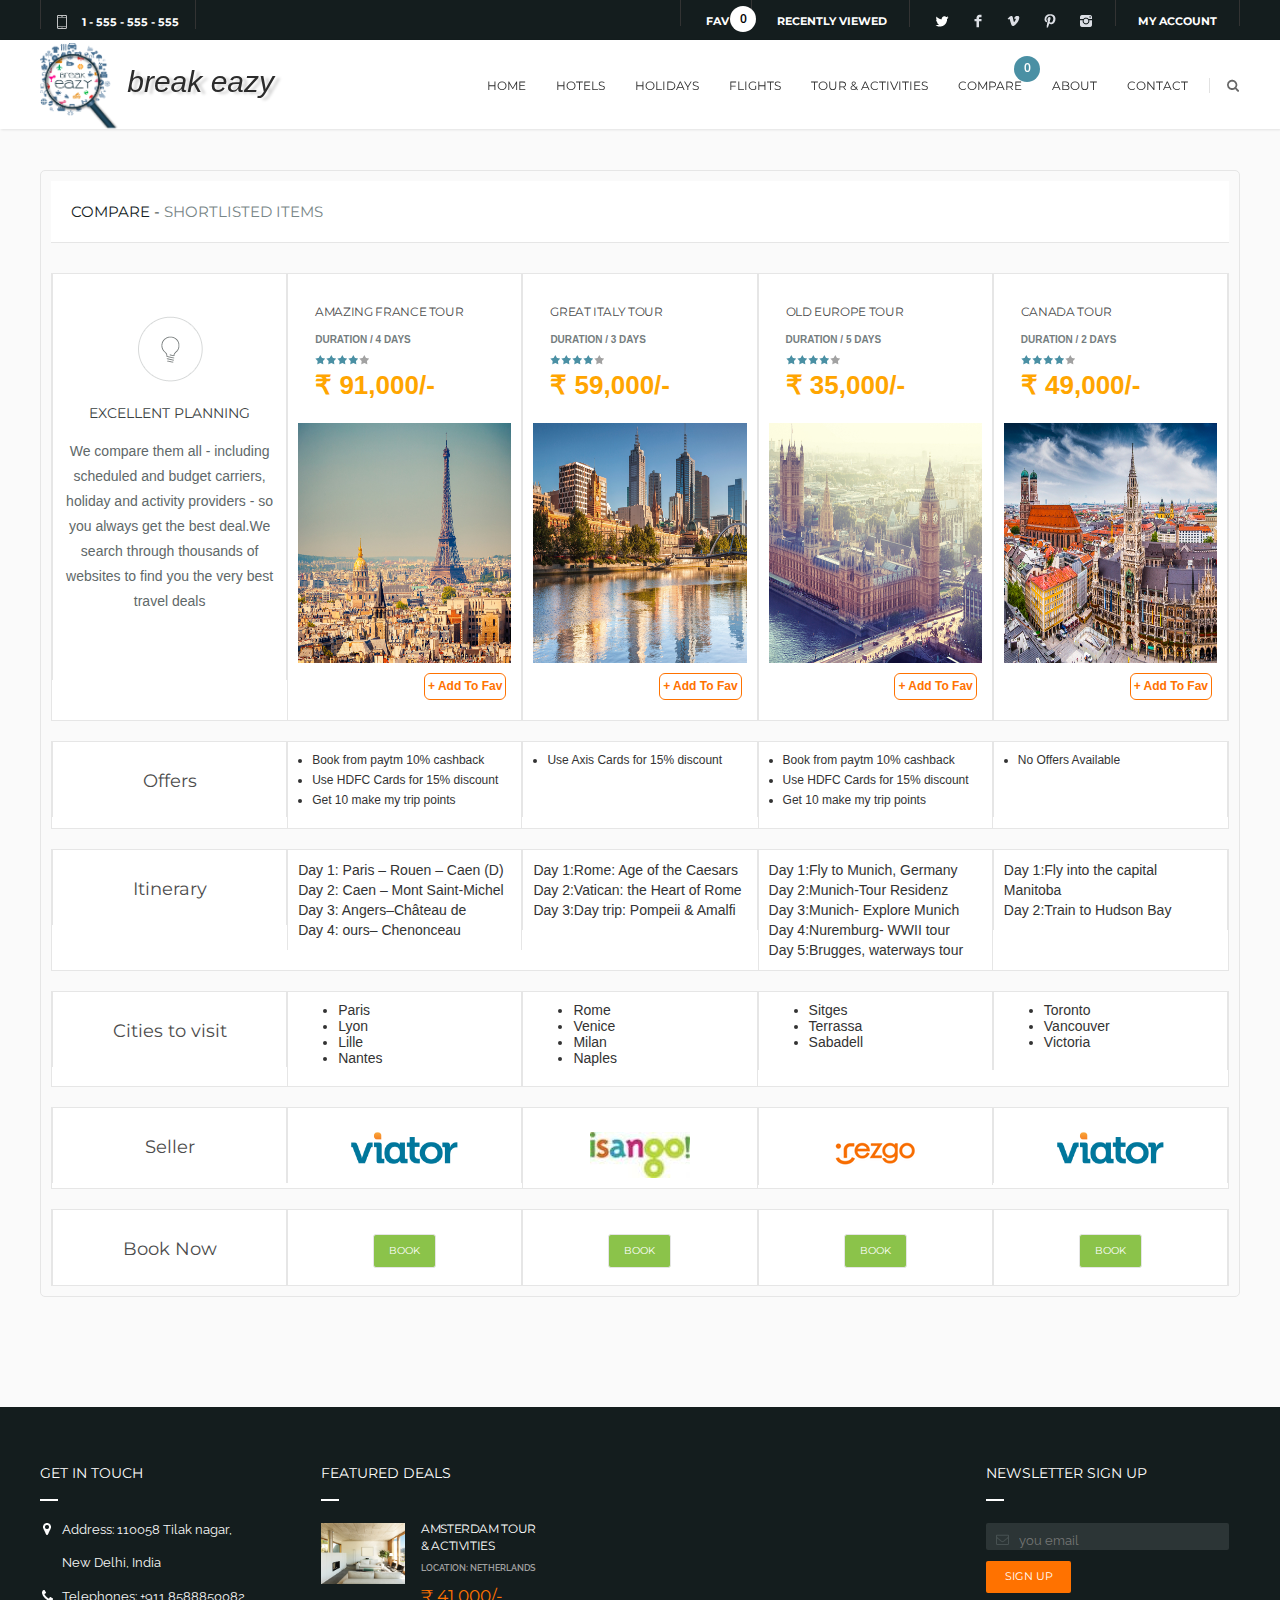
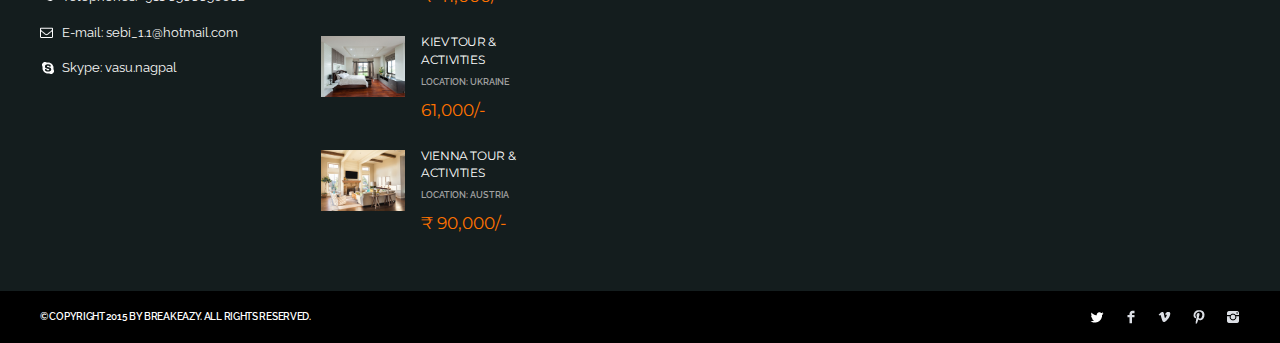
<file: compare-tour.html>
<!DOCTYPE html>
<html lang="en">

<!-- /flight_alternative.html  [XR&CO'2014], Mon, 22 Feb 2016 10:44:10 GMT -->
<head>
  <title>BE</title>
  <meta name="description" content="" />
  <meta name="keywords" content="" />
  <meta charset="utf-8" /><link rel="icon" href="favicon.png" />
  <meta content="eTravel.flights.searches.new" name="js-namespace">
  <meta name="viewport" content="width=device-width, initial-scale=1, maximum-scale=1, user-scalable=no">
  <link rel="stylesheet" href="http://ajax.aspnetcdn.com/ajax/jquery.ui/1.10.3/themes/sunny/jquery-ui.css">
  <link href="css/calendar.css" media="all" rel="stylesheet" type="text/css">
  <link rel="stylesheet" href="css/jquery.ui.css">
  <link rel="stylesheet" href="css/jquery.formstyler.css">
  <link rel="stylesheet" href="css/style.css" />
	<link rel="stylesheet" href="css/bootstrap.min.css">
  <link href='http://fonts.googleapis.com/css?family=Montserrat:400,700' rel='stylesheet' type='text/css'>
  <link href='http://fonts.googleapis.com/css?family=Lora:400,400italic' rel='stylesheet' type='text/css'>
  <link href='http://fonts.googleapis.com/css?family=Raleway:300,400,500,700' rel='stylesheet' type='text/css'>
  <link href='http://fonts.googleapis.com/css?family=PT+Sans:400,700&amp;subset=latin,cyrillic' rel='stylesheet' type='text/css'>
  <link href='http://fonts.googleapis.com/css?family=Open+Sans:400,600,700&amp;subset=latin,cyrillic' rel='stylesheet' type='text/css'>
</head>
<body>
<!-- // authorize // -->
	<div class="overlay"></div>
	<div class="autorize-popup">
		<div class="autorize-tabs">
			<a href="#" class="autorize-tab-a current">Sign in</a>
			<a href="#" class="autorize-tab-b">Register</a>
			<a href="#" class="autorize-close"></a>
			<div class="clear"></div>
		</div>
		<section class="autorize-tab-content">
			<div class="autorize-padding">
				<h6 class="autorize-lbl">Welocome! Login in to Your Accont</h6>
				<input type="text" value="" placeholder="Name">
				<input type="text" value="" placeholder="Password">
				<footer class="autorize-bottom">
					<button class="authorize-btn">Login</button>
					<a href="#" class="authorize-forget-pass">Forgot your password?</a>
					<div class="clear"></div>
				</footer>
			</div>
		</section>
		<section class="autorize-tab-content">
			<div class="autorize-padding">
				<h6 class="autorize-lbl">Register for Your Account</h6>
				<input type="text" value="" placeholder="Name">
				<input type="text" value="" placeholder="Password">
				<footer class="autorize-bottom">
					<button class="authorize-btn">Registration</button>
					<div class="clear"></div>
				</footer>
			</div>
		</section>
	</div>
<!-- \\ authorize \\-->

<header id="top">
	<div class="header-a">
		<div class="wrapper-padding">
			<div class="header-phone"><span>1 - 555 - 555 - 555</span></div>
			<div class="header-account">
				<a href="#">My account</a>
			</div>
			<div class="header-social">
				<a href="twitter.com" class="social-twitter"></a>
				<a href="facebook.com" class="social-facebook"></a>
				<a href="vimeo.com" class="social-vimeo"></a>
				<a href="pinterest.com" class="social-pinterest"></a>
				<a href="instagram.com" class="social-instagram"></a>
			</div>
			<div class="header-viewed header-viewed-recent">
				<a href="#" class="header-viewed-btn">recently viewed</a>
				<!-- // viewed drop // -->
				<div class="viewed-drop">
					<div class="viewed-drop-a">
						<!-- // -->
						<div class="viewed-item">
							<div class="viewed-item-l">
								<a href="#"><img alt="" src="img/v-item-01.jpg" /></a>
							</div>
							<div class="viewed-item-r">
								<div class="viewed-item-lbl"><a href="#">Hotel Bright Land</a></div>
								<div class="viewed-item-cat">location: Shimla,HP</div>
								<div class="viewed-price">&#8377; 3000/-</div>
							</div>
							<div class="clear"></div>
						</div>
						<!-- \\ -->
						<!-- // -->
						<div class="viewed-item">
							<div class="viewed-item-l">
								<a href="#"><img alt="" src="img/v-item-02.jpg" /></a>
							</div>
							<div class="viewed-item-r">
								<div class="viewed-item-lbl"><a href="#">Ermin's Adventure Tour</a></div>
								<div class="viewed-item-cat">location: dubai</div>
								<div class="viewed-price">&#8377; 11000/-</div>
							</div>
							<div class="clear"></div>
						</div>
						<!-- \\ -->
						<!-- // -->
						<div class="viewed-item">
							<div class="viewed-item-l">
								<a href="#"><img alt="" src="img/v-item-03.jpg" /></a>
							</div>
							<div class="viewed-item-r">
								<div class="viewed-item-lbl"><a href="#">Hotel Himgiri</a></div>
								<div class="viewed-item-cat">location: Shimla,HP</div>
								<div class="viewed-price">&#8377; 2600/-</div>
							</div>
							<div class="clear"></div>
						</div>
						<!-- \\ -->
					</div>
				</div>
				<!-- \\ viewed drop \\ -->
			</div>
			<div class="header-viewed header-viewed-fav">
				<span class="fav-badge">0</span>
				<a href="#" class="header-viewed-btn">Fav</a>
				<!-- // viewed drop // -->
				<div class="viewed-drop viewed-drop-full">
					<div class="viewed-drop-a">
						<!-- // -->
						<div class="viewed-item">
							<div class="viewed-item-l">
								<a href="#"><img alt="" src="img/v-item-01.jpg" /></a>
							</div>
							<div class="viewed-item-r">
								<div class="viewed-item-lbl"><a href="#">Hotel Bright Land</a></div>
								<div class="viewed-item-cat">location: Shimla,HP</div>
								<div class="viewed-price">&#8377; 3000/-</div>
							</div>
							<div class="clear"></div>
						</div>
						<!-- \\ -->
					</div>
				</div>
				<div class="viewed-drop viewed-drop-empty">
					<div class="viewed-drop-a">
						<!-- // -->
						<div class="viewed-item">
							<div class="viewed-item-lbl"><a href="#">NO item added to fav list</a></div>
							<div class="clear"></div>
						</div>
						<!-- \\ -->
					</div>
				</div>
				<!-- \\ viewed drop \\ -->
			</div>
			<div class="clear"></div>
		</div>
	</div>
	<div class="header-b">
		<!-- // mobile menu // -->
		<div class="mobile-menu">
			<nav>
				<ul>
					<li><a href="/">Home</a>
					</li>
					<li><a href="index.html?hotelTab">Hotels</a>
					</li>
					<li><a href="index.html?holidayTab">Holidays</a></li>
					<li><a href="index.html?flightTab">Flights</a>
					</li>
					<li><a href="index.html?activityTab">Tour & Activities</a>
					</li>
					<li><a href="hotel_list.html">Compare</a>
						<span class="compare-badge">4</span>
					</li>
					<li><a href="about_us.html">About</a>
					</li>
					<li><a href="contacts.html">Contact</a></li>
				</ul>
			</nav>
		</div>
		<!-- \\ mobile menu \\ -->

		<div class="wrapper-padding">
			<div class="header-logo"><a href="/"><img alt="" src="img/logo.png" /></a>
				<h1 class="header-logo-text">break eazy</h1>
			</div>
			<div class="header-right">
				<div class="hdr-srch">
					<a href="#" class="hdr-srch-btn"></a>
				</div>
				<div class="hdr-srch-overlay">
					<div class="hdr-srch-overlay-a">
						<input type="text" value="" placeholder="what are you looking for ?...">
						<a href="#" class="srch-close"></a>
						<div class="clear"></div>
					</div>
				</div>
				<div class="hdr-srch-devider"></div>
				<a href="#" class="menu-btn"></a>
				<nav class="header-nav">
					<ul>
						<li><a href="/">Home</a>
						</li>
						<li><a href="index.html?hotelTab">Hotels</a>
						</li>
						<li><a href="index.html?holidayTab">Holidays</a>
						</li>
						<li><a href="index.html?flightTab">Flights</a>
						</li>
						<li><a href="index.html?activityTab">Tour & Activities</a></li>
						<li><a href="compare.html">Compare</a>
							<ul style="display: none;">
								<li><a href="compare.html">Compare Holidays</a></li>
								<li><a href="compare-tour.html">Compare Tours</a></li>
							</ul>
							<span class="compare-badge">0</span>
						</li>
						</li>
						<li><a href="about_us.html">About</a>
						</li>
						<li><a href="contacts.html">Contact</a></li>
					</ul>
				</nav>
			</div>
			<div class="clear"></div>
		</div>
	</div>
</header>


<!-- main-cont -->
<div class="main-cont">
  <div class="body-wrapper">
    <div class="wrapper-padding compare-container">
    <div class="page-head compare-header">
      <div class="page-title">Compare - <span>SHORTLISTED ITEMS</span></div>

      <div class="clear"></div>
    </div>
  		<div class="compare-row">
			<div class="compare-column">
				<div class="icons-item compare-f-row">
					<div class="icons-item-img" style="text-align: center;"><img alt="" src="img/icons-i-01.png"></div>
					<div class="icons-item-lbl">Excellent Planning</div>
					<div class="icons-item-txt">We compare them all - including scheduled and budget carriers, holiday and activity providers - so you always get the best deal.We search through thousands of websites to find you the very best travel deals</div>
				</div>
				<div class="clear"></div>
			</div>
			<div class="compare-column">
				<div class="catalog-i tour-grid fly-in appeared">
						<div class="offer-slider-txt">
							<div class="offer-slider-link"><a href="tour_detail.html">amazing france tour</a></div>
							<div class="offer-slider-l">
								<div class="offer-slider-location">Duration / 4 days</div>
								<nav class="stars">
									<ul>
										<li><a href="#"><img alt="" src="img/star-b.png"></a></li>
										<li><a href="#"><img alt="" src="img/star-b.png"></a></li>
										<li><a href="#"><img alt="" src="img/star-b.png"></a></li>
										<li><a href="#"><img alt="" src="img/star-b.png"></a></li>
										<li><a href="#"><img alt="" src="img/star-a.png"></a></li>
									</ul>
									<div class="clear"></div>
								</nav>
								<b class="compare-price">&#8377; 91,000/-</b></div>
							<div class="clear"></div>
						</div>

						<a href="#" class="offer-slider-img compare-img" style="">
							<img alt="" src="img/tour-01-g.jpg">
						</a>

						<div class="compare-img-footer">
							<div class="badge-fav pull-right">
								<span>+ Add To Fav</span>
							</div>

							<div class="clear"></div>
						</div>
			 	 </div>
			</div>
			<div class="compare-column">
				<div class="catalog-i tour-grid fly-in appeared">
					<div class="offer-slider-txt">
						<div class="offer-slider-link"><a href="tour_detail.html">great italy tour</a></div>
						<div class="offer-slider-l">
							<div class="offer-slider-location">Duration / 3 days</div>
							<nav class="stars">
								<ul>
									<li><a href="#"><img alt="" src="img/star-b.png"></a></li>
									<li><a href="#"><img alt="" src="img/star-b.png"></a></li>
									<li><a href="#"><img alt="" src="img/star-b.png"></a></li>
									<li><a href="#"><img alt="" src="img/star-b.png"></a></li>
									<li><a href="#"><img alt="" src="img/star-a.png"></a></li>
								</ul>
								<div class="clear"></div>
							</nav>
							<b class="compare-price">&#8377; 59,000/-</b></div>
						<div class="clear"></div>
					</div>

					<a href="#" class="offer-slider-img compare-img" style="">
						<img alt="" src="img/tour-02-g.jpg">
					</a>

					<div class="compare-img-footer">
						<div class="badge-fav pull-right">
							<span>+ Add To Fav</span>
						</div>

						<div class="clear"></div>
					</div>
				</div>
			</div><div class="compare-column">
			<div class="catalog-i tour-grid fly-in appeared">
				<div class="offer-slider-txt">
					<div class="offer-slider-link"><a href="tour_detail.html">Old Europe tour</a></div>
					<div class="offer-slider-l">
						<div class="offer-slider-location">Duration / 5 days</div>
						<nav class="stars">
							<ul>
								<li><a href="#"><img alt="" src="img/star-b.png"></a></li>
								<li><a href="#"><img alt="" src="img/star-b.png"></a></li>
								<li><a href="#"><img alt="" src="img/star-b.png"></a></li>
								<li><a href="#"><img alt="" src="img/star-b.png"></a></li>
								<li><a href="#"><img alt="" src="img/star-a.png"></a></li>
							</ul>
							<div class="clear"></div>
						</nav>
						<b class="compare-price">&#8377; 35,000/-</b></div>
					<div class="clear"></div>
				</div>

				<a href="#" class="offer-slider-img compare-img" style="">
					<img alt="" src="img/tour-03-g.jpg">
				</a>

				<div class="compare-img-footer">
					<div class="badge-fav pull-right">
						<span>+ Add To Fav</span>
					</div>

					<div class="clear"></div>
				</div>
			</div>
		</div>
			<div class="compare-column">
			<div class="catalog-i tour-grid fly-in appeared">
				<div class="offer-slider-txt">
					<div class="offer-slider-link"><a href="tour_detail.html">Canada tour</a></div>
					<div class="offer-slider-l">
						<div class="offer-slider-location">Duration / 2 days</div>
						<nav class="stars">
							<ul>
								<li><a href="#"><img alt="" src="img/star-b.png"></a></li>
								<li><a href="#"><img alt="" src="img/star-b.png"></a></li>
								<li><a href="#"><img alt="" src="img/star-b.png"></a></li>
								<li><a href="#"><img alt="" src="img/star-b.png"></a></li>
								<li><a href="#"><img alt="" src="img/star-a.png"></a></li>
							</ul>
							<div class="clear"></div>
						</nav>
						<b class="compare-price">	&#8377; 49,000/-</b></div>
					<div class="clear"></div>
				</div>

				<a href="#" class="offer-slider-img compare-img" style="">
					<img alt="" src="img/tour-05-g.jpg">
				</a>

				<div class="compare-img-footer">
					<div class="badge-fav pull-right">
						<span>+ Add To Fav</span>
					</div>

					<div class="clear"></div>
				</div>
			</div>
		</div>
		</div>
		<div class="compare-row">
			<div class="compare-column">
				<h2 class="h-detail-lbl-a compare-title">Offers</h2>
			</div>
			<div class="compare-column">
				<ul class="compare-offer">
					<li>Book from paytm 10% cashback</li>
					<li>Use HDFC Cards for 15% discount</li>
					<li>Get 10 make my trip points</li>
				</ul>
			</div>
			<div class="compare-column">
				<ul class="compare-offer">
					<li>Use Axis Cards for 15% discount</li>
				</ul>
			</div>
			<div class="compare-column">
				<ul class="compare-offer">
					<li>Book from paytm 10% cashback</li>
					<li>Use HDFC Cards for 15% discount</li>
					<li>Get 10 make my trip points</li>
				</ul>
			</div>
			<div class="compare-column">
				<ul class="compare-offer">
					<li>No Offers Available</li>
				</ul>
			</div>
		</div>
		<div class="compare-row">
			<div class="compare-column">
				<h2 class="h-detail-lbl-a compare-title">Itinerary</h2>
			</div>
			<div class="compare-column">
				<div class="compare-meal">
					<p>Day 1: Paris – Rouen – Caen (D)</p>
					<p>Day 2: Caen – Mont Saint-Michel</p>
					<p>Day 3: Angers–Château de</p>
					<p>Day 4: ours– Chenonceau</p>
				</div>
			</div>
			<div class="compare-column">
				<div class="compare-meal">
					<p>Day 1:Rome: Age of the Caesars</p>
					<p>Day 2:Vatican: the Heart of Rome</p>
					<p>Day 3:Day trip: Pompeii & Amalfi</p>

				</div>
			</div>
			<div class="compare-column">
				<div class="compare-meal">
					<p>Day 1:Fly to Munich, Germany</p>
					<p>Day 2:Munich-Tour Residenz</p>
					<p>Day 3:Munich- Explore Munich</p>
					<p>Day 4:Nuremburg- WWII tour</p>
					<p>Day 5:Brugges, waterways tour</p>
				</div>
			</div>
			<div class="compare-column">
				<div class="compare-meal">
					<p>Day 1:Fly into the capital Manitoba</p>
					<p>Day 2:Train to Hudson Bay</p>
				</div>
			</div>
		</div>

		<div class="compare-row">
			<div class="compare-column">
				<h2 class="h-detail-lbl-a compare-title">Cities to visit</h2>
			</div>
			<div class="compare-column">
				<ul>
					<li>Paris</li>
					<li>Lyon</li>
					<li>Lille</li>
					<li>Nantes</li>
				</ul>
			</div>
			<div class="compare-column">
				<ul>
					<li>Rome</li>
					<li>Venice</li>
					<li>Milan</li>
					<li>Naples</li>
				</ul>
			</div>
			<div class="compare-column">
				<ul>
					<li>Sitges</li>
					<li>Terrassa</li>
					<li>Sabadell</li>
				</ul>
			</div>
			<div class="compare-column">
				<ul>
					<li>Toronto</li>
					<li>Vancouver</li>
					<li>Victoria</li>
				</ul>

			</div>
		</div>
		<div class="compare-row compare-seller">
			<div class="compare-column">
				<h2 class="h-detail-lbl-a compare-title">Seller</h2>
			</div>
			<div class="compare-column">
				<a  href="http://viator.com"><img style="width:50%;" src="img/logo_viator.png"/> </a>
			</div>
			<div class="compare-column">
				<a href="http://isango.com"><img src="img/isango%20logo.jpg"/> </a>
			</div>
			<div class="compare-column">
				<a href="http://rezgo.com"><img src="img/rezgo-logo.png"/> </a>
			</div>
			<div class="compare-column">
				<a  href="http://viator.com"><img style="width:50%;" src="img/logo_viator.png"/> </a>
			</div>
		</div>
		<div class="compare-row compare-seller">
			<div class="compare-column">
				<h2 class="h-detail-lbl-a compare-title">Book Now</h2>
			</div>
			<div class="compare-column">
				<a href="http://viator.com" target="_blank" class="cat-list-btn">Book</a>
			</div>
			<div class="compare-column">
				<a href="http://isango.com" target="_blank" class="cat-list-btn">Book</a>
			</div>
			<div class="compare-column">
				<a href="http://rezgo.com" target="_blank" class="cat-list-btn">Book</a>
			</div>
			<div class="compare-column">
				<a href="http://viator.com" target="_blank" class="cat-list-btn">Book</a>
			</div>
		</div>
	</div>
  </div>
</div>
<!-- /main-cont -->

<footer class="footer-a">
	<div class="wrapper-padding">
		<div class="section">
			<div class="footer-lbl">Get In Touch</div>
			<div class="footer-adress">Address: 110058 Tilak nagar,<br />New Delhi, India</div>
			<div class="footer-phones">Telephones: +911 8588850082</div>
			<div class="footer-email">E-mail: sebi_1.1@hotmail.com</div>
			<div class="footer-skype">Skype: vasu.nagpal</div>
		</div>
		<div class="section">
			<div class="footer-lbl">Featured deals</div>
			<div class="footer-tours">
				<!-- // -->
				<div class="footer-tour">
					<div class="footer-tour-l"><a href="#"><img alt="" src="img/f-tour-01.jpg" /></a></div>
					<div class="footer-tour-r">
						<div class="footer-tour-a">amsterdam Tour & Activities</div>
						<div class="footer-tour-b">location: netherlands</div>
						<div class="footer-tour-c">&#8377; 41,000/-</div>
					</div>
					<div class="clear"></div>
				</div>
				<!-- \\ -->
				<!-- // -->
				<div class="footer-tour">
					<div class="footer-tour-l"><a href="#"><img alt="" src="img/f-tour-02.jpg" /></a></div>
					<div class="footer-tour-r">
						<div class="footer-tour-a">Kiev Tour & Activities</div>
						<div class="footer-tour-b">location: ukraine</div>
						<div class="footer-tour-c">61,000/-</div>
					</div>
					<div class="clear"></div>
				</div>
				<!-- \\ -->
				<!-- // -->
				<div class="footer-tour">
					<div class="footer-tour-l"><a href="#"><img alt="" src="img/f-tour-03.jpg" /></a></div>
					<div class="footer-tour-r">
						<div class="footer-tour-a">vienna Tour & Activities</div>
						<div class="footer-tour-b">location: austria</div>
						<div class="footer-tour-c">&#8377; 90,000/-</div>
					</div>
					<div class="clear"></div>
				</div>
				<!-- \\ -->
			</div>
		</div>

		<div class="section">
			<div class="footer-lbl">newsletter sign up</div>
			<div class="footer-subscribe">
				<div class="footer-subscribe-a">
					<input type="text" placeholder="you email" value="" />
				</div>
			</div>
			<button class="footer-subscribe-btn">Sign up</button>
		</div>
	</div>
	<div class="clear"></div>
	<div class="modal fade custom-modal" id="fav-dialog-add" tabindex="-1" role="dialog" aria-labelledby="fav-add-head">
		<div class="modal-dialog" role="document">
			<div class="modal-content">
				<div class="modal-header">
					<button type="button" class="close" data-dismiss="modal" aria-label="Close"><span aria-hidden="true">&times;</span></button>
					<h4 class="modal-title" id="fav-add-head">Favourites List Message</h4>
				</div>
				<div class="modal-body">
					Item Added to Favourites List
				</div>
				<div class="modal-footer">
					<button type="button" class="btn btn-default" data-dismiss="modal">Close</button>
				</div>
			</div>
		</div>
	</div>
	<div class="modal fade custom-modal" id="fav-dialog-remove" tabindex="-1" role="dialog" aria-labelledby="fav-rem-head">
		<div class="modal-dialog" role="document">
			<div class="modal-content">
				<div class="modal-header">
					<button type="button" class="close" data-dismiss="modal" aria-label="Close"><span aria-hidden="true">&times;</span></button>
					<h4 class="modal-title" id="fav-rem-head">Favourites List Message</h4>
				</div>
				<div class="modal-body">
					Item Removed to From Favourites List
				</div>
				<div class="modal-footer">
					<button type="button" class="btn btn-default" data-dismiss="modal">Close</button>
				</div>
			</div>
		</div>
	</div>

</footer>

<footer class="footer-b">
	<div class="wrapper-padding">
		<div class="footer-left">© Copyright 2015 by breakeazy. All rights reserved.</div>
		<div class="footer-social">
			<a href="twitter.com" class="footer-twitter"></a>
			<a href="facebook.com" class="footer-facebook"></a>
			<a href="vimeo.com" class="footer-vimeo"></a>
			<a href="pinterest.com" class="footer-pinterest"></a>
			<a href="instagram.com" class="footer-instagram"></a>
		</div>
		<div class="clear"></div>
	</div>
</footer>

<!-- // scripts // -->
  <script src="js/jquery-1.11.1.js"></script>
<script src="js/jquery.ui.js"></script>
  <script src="js/jqeury.appear.js"></script>
  <script src="js/script.js"></script>
  <script src="js/jquery.formstyler.js"></script>
  <script src="js/custom.select.js"></script>
<script  src="js/bootstrap.min.js"></script>
<script>

	$(document).ready(function(){
		$('.date-inpt').datepicker();
		$('.custom-select').customSelect();
		(function($) {
			$(function() {
				$('input:checkbox,input:radio,.search-engine-range-selection-container input:radio').styler();
			})
		})(jQuery);
		$(function() {
			$( "#slider-range" ).slider({
				range: true,
				min: 0,
				max: 1500,
				values: [ 275, 1100 ],
				slide: function( event, ui ) {
					$("#ammount-from").val(ui.values[0]+'$');
					$("#ammount-to").val(ui.values[1]+'$');
				}
			});
			$("#ammount-from").val($("#slider-range").slider("values",0)+'$');
			$("#ammount-to").val($("#slider-range").slider("values",1)+'$');
		});

		$(".side-time").each(function(){
			var $this = $(this);
			$this.find('.time-range').slider({
				range: true,
				min: 0,
				max: 24,
				values: [ 3, 20 ],
				slide: function( event, ui ) {
					$this.find(".time-from").text(ui.values[0]);
					$this.find(".time-to").text(ui.values[1]);
				}
			});

			$(this).find(".time-from").text($this.find(".time-range").slider("values",0));
			$(this).find(".time-to").text($this.find(".time-range").slider("values",1));

		});

		$(function() {
			$(document.body).on('appear', '.fly-in', function(e, $affected) {
				$(this).addClass("appeared");
			});
			$('.fly-in').appear({force_process: true});
		});
	});
</script>
<!-- \\ scripts \\ -->

</body>

<!-- /flight_alternative.html  [XR&CO'2014], Mon, 22 Feb 2016 10:44:13 GMT -->
</html>
</file>
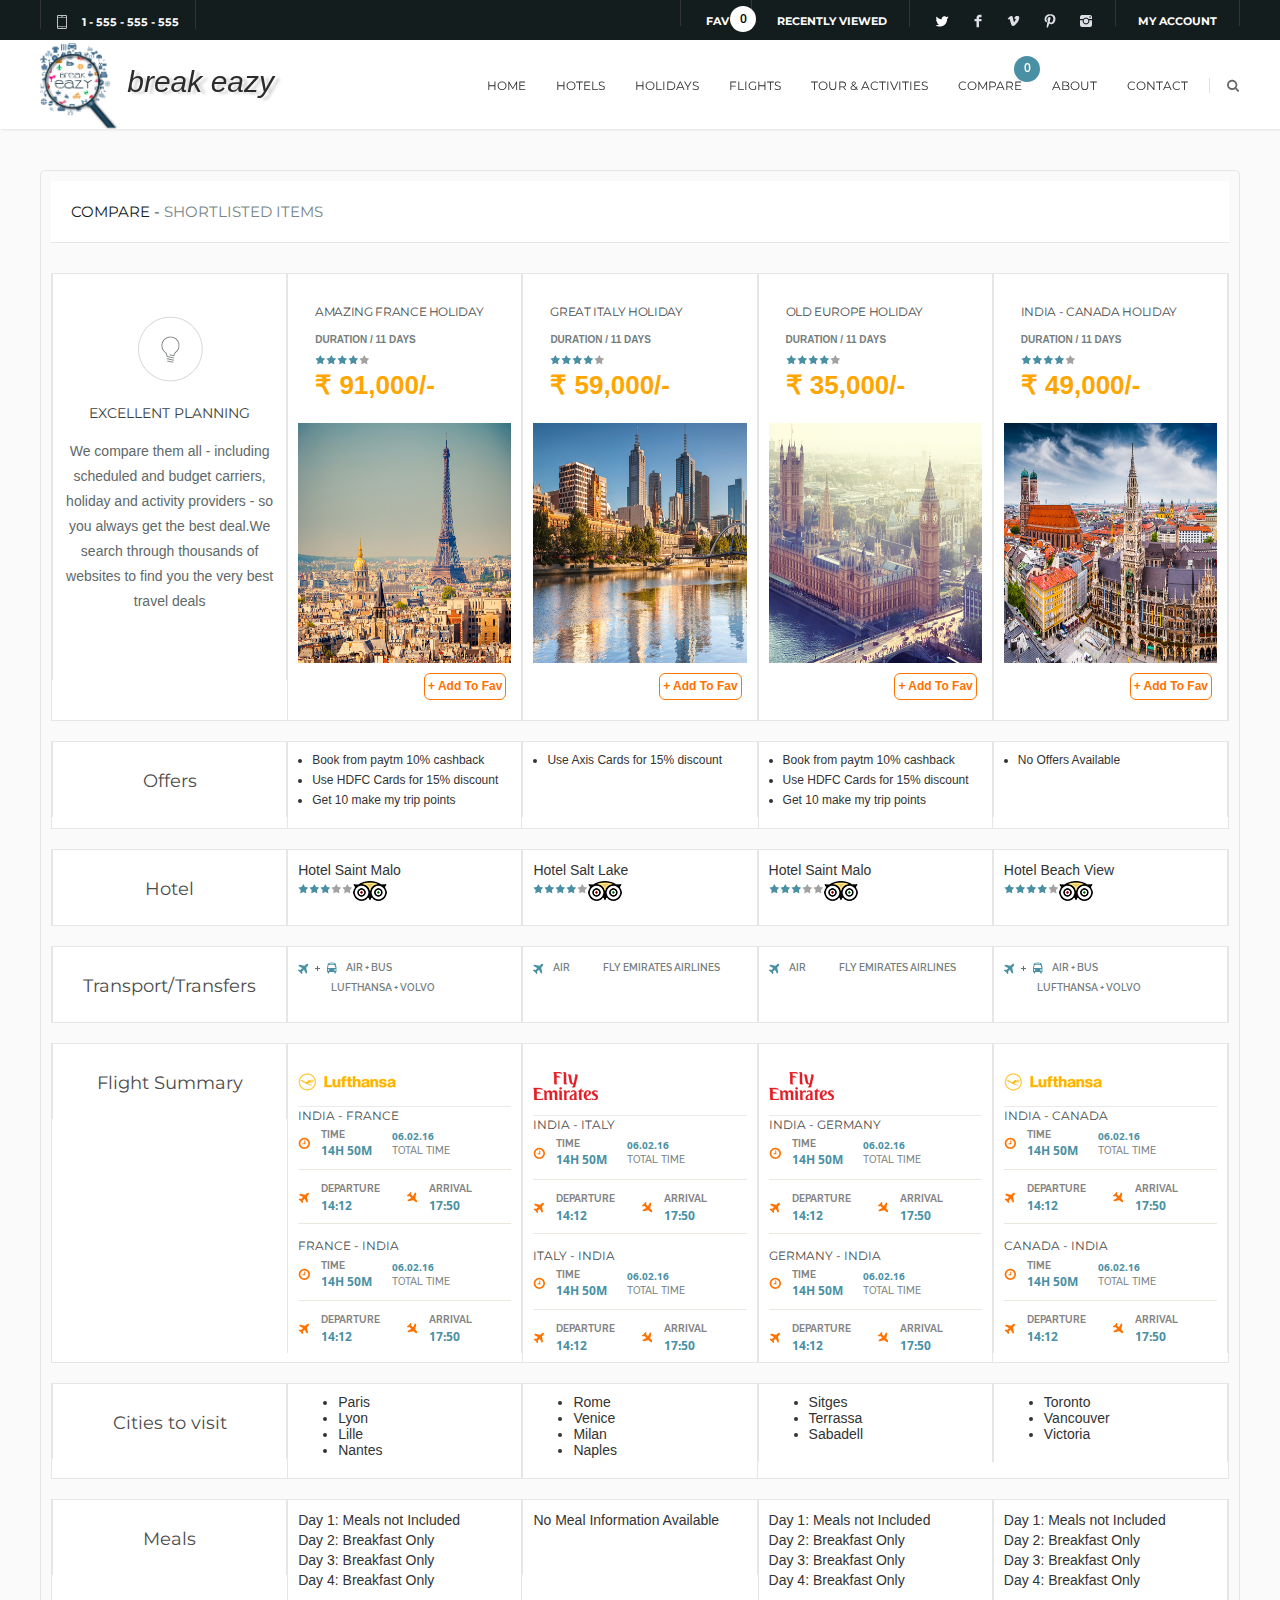
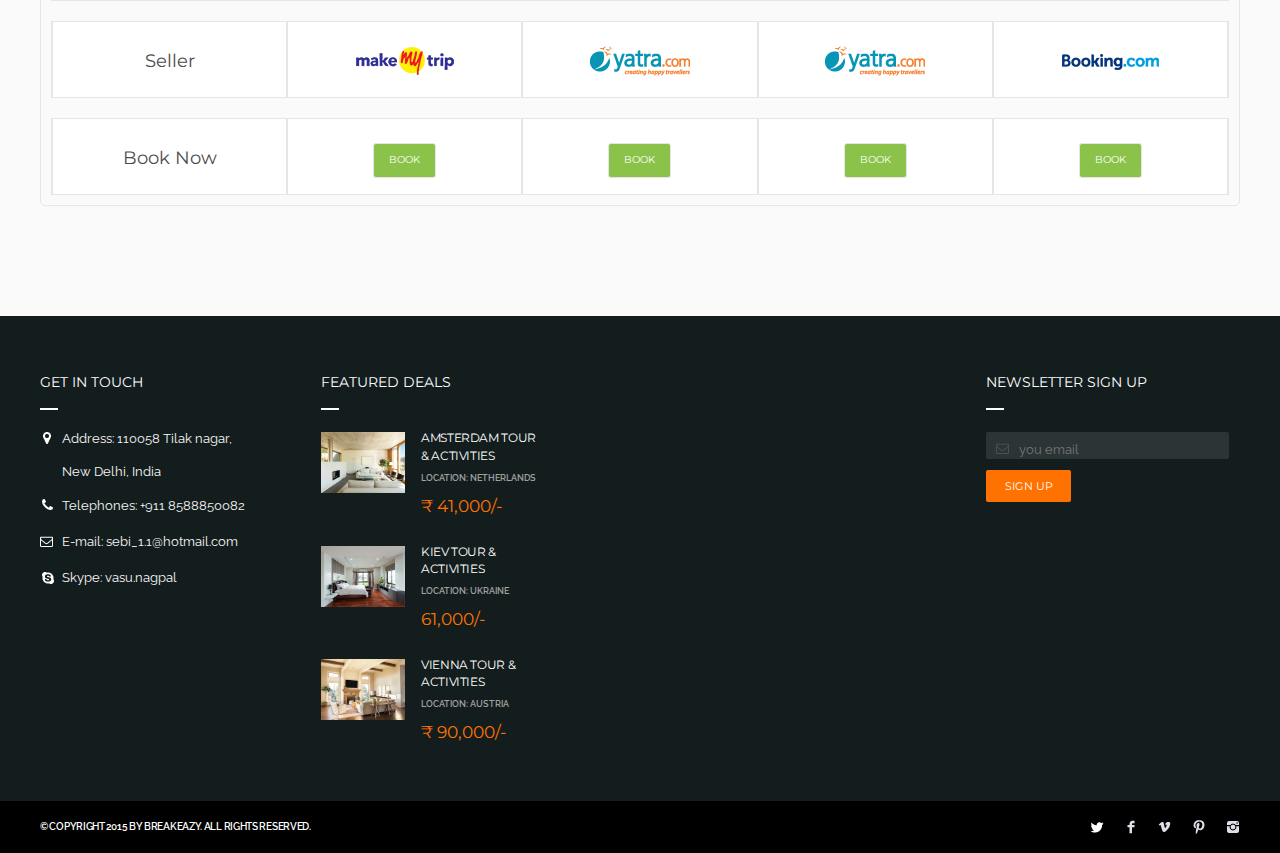
<file: compare.html>
<!DOCTYPE html>
<html lang="en">

<!-- /flight_alternative.html  [XR&CO'2014], Mon, 22 Feb 2016 10:44:10 GMT -->
<head>
  <title>BE</title>
  <meta name="description" content="" />
  <meta name="keywords" content="" />
  <meta charset="utf-8" /><link rel="icon" href="favicon.png" />
  <meta content="eTravel.flights.searches.new" name="js-namespace">
  <meta name="viewport" content="width=device-width, initial-scale=1, maximum-scale=1, user-scalable=no"> 
  <link rel="stylesheet" href="http://ajax.aspnetcdn.com/ajax/jquery.ui/1.10.3/themes/sunny/jquery-ui.css">
  <link href="css/calendar.css" media="all" rel="stylesheet" type="text/css">
  <link rel="stylesheet" href="css/jquery.ui.css">
  <link rel="stylesheet" href="css/jquery.formstyler.css">
  <link rel="stylesheet" href="css/style.css" />
	<link rel="stylesheet" href="css/bootstrap.min.css">
  <link href='http://fonts.googleapis.com/css?family=Montserrat:400,700' rel='stylesheet' type='text/css'>
  <link href='http://fonts.googleapis.com/css?family=Lora:400,400italic' rel='stylesheet' type='text/css'>    
  <link href='http://fonts.googleapis.com/css?family=Raleway:300,400,500,700' rel='stylesheet' type='text/css'>  
  <link href='http://fonts.googleapis.com/css?family=PT+Sans:400,700&amp;subset=latin,cyrillic' rel='stylesheet' type='text/css'>
  <link href='http://fonts.googleapis.com/css?family=Open+Sans:400,600,700&amp;subset=latin,cyrillic' rel='stylesheet' type='text/css'>
</head>  
<body>  
<!-- // authorize // -->
	<div class="overlay"></div>
	<div class="autorize-popup">
		<div class="autorize-tabs">
			<a href="#" class="autorize-tab-a current">Sign in</a>
			<a href="#" class="autorize-tab-b">Register</a>
			<a href="#" class="autorize-close"></a>
			<div class="clear"></div>
		</div>
		<section class="autorize-tab-content">
			<div class="autorize-padding">
				<h6 class="autorize-lbl">Welocome! Login in to Your Accont</h6>
				<input type="text" value="" placeholder="Name">
				<input type="text" value="" placeholder="Password">
				<footer class="autorize-bottom">
					<button class="authorize-btn">Login</button>
					<a href="#" class="authorize-forget-pass">Forgot your password?</a>
					<div class="clear"></div>
				</footer>
			</div>
		</section>
		<section class="autorize-tab-content">
			<div class="autorize-padding">
				<h6 class="autorize-lbl">Register for Your Account</h6>
				<input type="text" value="" placeholder="Name">
				<input type="text" value="" placeholder="Password">
				<footer class="autorize-bottom">
					<button class="authorize-btn">Registration</button>
					<div class="clear"></div>
				</footer>
			</div>
		</section>
	</div>
<!-- \\ authorize \\-->

<header id="top">
	<div class="header-a">
		<div class="wrapper-padding">
			<div class="header-phone"><span>1 - 555 - 555 - 555</span></div>
			<div class="header-account">
				<a href="#">My account</a>
			</div>
			<div class="header-social">
				<a href="twitter.com" class="social-twitter"></a>
				<a href="facebook.com" class="social-facebook"></a>
				<a href="vimeo.com" class="social-vimeo"></a>
				<a href="pinterest.com" class="social-pinterest"></a>
				<a href="instagram.com" class="social-instagram"></a>
			</div>
			<div class="header-viewed header-viewed-recent">
				<a href="#" class="header-viewed-btn">recently viewed</a>
				<!-- // viewed drop // -->
				<div class="viewed-drop">
					<div class="viewed-drop-a">
						<!-- // -->
						<div class="viewed-item">
							<div class="viewed-item-l">
								<a href="#"><img alt="" src="img/v-item-01.jpg" /></a>
							</div>
							<div class="viewed-item-r">
								<div class="viewed-item-lbl"><a href="#">Hotel Bright Land</a></div>
								<div class="viewed-item-cat">location: Shimla,HP</div>
								<div class="viewed-price">&#8377; 3000/-</div>
							</div>
							<div class="clear"></div>
						</div>
						<!-- \\ -->
						<!-- // -->
						<div class="viewed-item">
							<div class="viewed-item-l">
								<a href="#"><img alt="" src="img/v-item-02.jpg" /></a>
							</div>
							<div class="viewed-item-r">
								<div class="viewed-item-lbl"><a href="#">Ermin's Adventure Tour</a></div>
								<div class="viewed-item-cat">location: dubai</div>
								<div class="viewed-price">&#8377; 11000/-</div>
							</div>
							<div class="clear"></div>
						</div>
						<!-- \\ -->
						<!-- // -->
						<div class="viewed-item">
							<div class="viewed-item-l">
								<a href="#"><img alt="" src="img/v-item-03.jpg" /></a>
							</div>
							<div class="viewed-item-r">
								<div class="viewed-item-lbl"><a href="#">Hotel Himgiri</a></div>
								<div class="viewed-item-cat">location: Shimla,HP</div>
								<div class="viewed-price">&#8377; 2600/-</div>
							</div>
							<div class="clear"></div>
						</div>
						<!-- \\ -->
					</div>
				</div>
				<!-- \\ viewed drop \\ -->
			</div>
			<div class="header-viewed header-viewed-fav">
				<span class="fav-badge">0</span>
				<a href="#" class="header-viewed-btn">Fav</a>
				<!-- // viewed drop // -->
				<div class="viewed-drop viewed-drop-full">
					<div class="viewed-drop-a">
						<!-- // -->
						<div class="viewed-item">
							<div class="viewed-item-l">
								<a href="#"><img alt="" src="img/v-item-01.jpg" /></a>
							</div>
							<div class="viewed-item-r">
								<div class="viewed-item-lbl"><a href="#">Hotel Bright Land</a></div>
								<div class="viewed-item-cat">location: Shimla,HP</div>
								<div class="viewed-price">&#8377; 3000/-</div>
							</div>
							<div class="clear"></div>
						</div>
						<!-- \\ -->
					</div>
				</div>
				<div class="viewed-drop viewed-drop-empty">
					<div class="viewed-drop-a">
						<!-- // -->
						<div class="viewed-item">
							<div class="viewed-item-lbl"><a href="#">NO item added to fav list</a></div>
							<div class="clear"></div>
						</div>
						<!-- \\ -->
					</div>
				</div>
				<!-- \\ viewed drop \\ -->
			</div>
			<div class="clear"></div>
		</div>
	</div>
	<div class="header-b">
		<!-- // mobile menu // -->
		<div class="mobile-menu">
			<nav>
				<ul>
					<li><a href="/">Home</a>
					</li>
					<li><a href="index.html?hotelTab">Hotels</a>
					</li>
					<li><a href="index.html?holidayTab">Holidays</a></li>
					<li><a href="index.html?flightTab">Flights</a>
					</li>
					<li><a href="index.html?activityTab">Tour & Activities</a>
					</li>
					<li><a href="hotel_list.html">Compare</a>
						<span class="compare-badge">4</span>
					</li>
					<li><a href="about_us.html">About</a>
					</li>
					<li><a href="contacts.html">Contact</a></li>
				</ul>
			</nav>
		</div>
		<!-- \\ mobile menu \\ -->

		<div class="wrapper-padding">
			<div class="header-logo"><a href="/"><img alt="" src="img/logo.png" /></a>
				<h1 class="header-logo-text">break eazy</h1>
			</div>
			<div class="header-right">
				<div class="hdr-srch">
					<a href="#" class="hdr-srch-btn"></a>
				</div>
				<div class="hdr-srch-overlay">
					<div class="hdr-srch-overlay-a">
						<input type="text" value="" placeholder="what are you looking for ?...">
						<a href="#" class="srch-close"></a>
						<div class="clear"></div>
					</div>
				</div>
				<div class="hdr-srch-devider"></div>
				<a href="#" class="menu-btn"></a>
				<nav class="header-nav">
					<ul>
						<li><a href="/">Home</a>
						</li>
						<li><a href="index.html?hotelTab">Hotels</a>
						</li>
						<li><a href="index.html?holidayTab">Holidays</a>
						</li>
						<li><a href="index.html?flightTab">Flights</a>
						</li>
						<li><a href="index.html?activityTab">Tour & Activities</a></li>
						<li><a href="compare.html">Compare</a>
							<ul style="display: none;">
								<li><a href="compare.html">Compare Holidays</a></li>
								<li><a href="compare-tour.html">Compare Tours</a></li>
							</ul>
							<span class="compare-badge">0</span>
						</li>
						</li>
						<li><a href="about_us.html">About</a>
						</li>
						<li><a href="contacts.html">Contact</a></li>
					</ul>
				</nav>
			</div>
			<div class="clear"></div>
		</div>
	</div>
</header>


<!-- main-cont -->
<div class="main-cont">
  <div class="body-wrapper">
    <div class="wrapper-padding compare-container">
    <div class="page-head compare-header">
      <div class="page-title">Compare - <span>SHORTLISTED ITEMS</span></div>

      <div class="clear"></div>
    </div>
  		<div class="compare-row">
			<div class="compare-column">
				<div class="icons-item compare-f-row">
					<div class="icons-item-img" style="
    text-align: center;
"><img alt="" src="img/icons-i-01.png"></div>
					<div class="icons-item-lbl">Excellent Planning</div>
					<div class="icons-item-txt">We compare them all - including scheduled and budget carriers, holiday and activity providers - so you always get the best deal.We search through thousands of websites to find you the very best travel deals</div>
				</div>
				<div class="clear"></div>
			</div>
			<div class="compare-column">
				<div class="catalog-i tour-grid fly-in appeared">
						<div class="offer-slider-txt">
							<div class="offer-slider-link"><a href="holiday_detail.html">amazing france holiday</a></div>
							<div class="offer-slider-l">
								<div class="offer-slider-location">Duration / 11 days</div>
								<nav class="stars">
									<ul>
										<li><a href="#"><img alt="" src="img/star-b.png"></a></li>
										<li><a href="#"><img alt="" src="img/star-b.png"></a></li>
										<li><a href="#"><img alt="" src="img/star-b.png"></a></li>
										<li><a href="#"><img alt="" src="img/star-b.png"></a></li>
										<li><a href="#"><img alt="" src="img/star-a.png"></a></li>
									</ul>
									<div class="clear"></div>
								</nav>
								<b class="compare-price">&#8377; 91,000/-</b></div>
							<div class="clear"></div>
						</div>

						<a href="#" class="offer-slider-img compare-img" style="">
							<img alt="" src="img/tour-01-g.jpg">
						</a>

						<div class="compare-img-footer">
							<div class="badge-fav pull-right">
								<span>+ Add To Fav</span>
							</div>

							<div class="clear"></div>
						</div>
			 	 </div>
			</div>
			<div class="compare-column">
				<div class="catalog-i tour-grid fly-in appeared">
					<div class="offer-slider-txt">
						<div class="offer-slider-link"><a href="holiday_detail.html">great italy holiday</a></div>
						<div class="offer-slider-l">
							<div class="offer-slider-location">Duration / 11 days</div>
							<nav class="stars">
								<ul>
									<li><a href="#"><img alt="" src="img/star-b.png"></a></li>
									<li><a href="#"><img alt="" src="img/star-b.png"></a></li>
									<li><a href="#"><img alt="" src="img/star-b.png"></a></li>
									<li><a href="#"><img alt="" src="img/star-b.png"></a></li>
									<li><a href="#"><img alt="" src="img/star-a.png"></a></li>
								</ul>
								<div class="clear"></div>
							</nav>
							<b class="compare-price">&#8377; 59,000/-</b></div>
						<div class="clear"></div>
					</div>

					<a href="#" class="offer-slider-img compare-img" style="">
						<img alt="" src="img/tour-02-g.jpg">
					</a>

					<div class="compare-img-footer">
						<div class="badge-fav pull-right">
							<span>+ Add To Fav</span>
						</div>

						<div class="clear"></div>
					</div>
				</div>
			</div><div class="compare-column">
			<div class="catalog-i tour-grid fly-in appeared">
				<div class="offer-slider-txt">
					<div class="offer-slider-link"><a href="holiday_detail.html">Old Europe holiday</a></div>
					<div class="offer-slider-l">
						<div class="offer-slider-location">Duration / 11 days</div>
						<nav class="stars">
							<ul>
								<li><a href="#"><img alt="" src="img/star-b.png"></a></li>
								<li><a href="#"><img alt="" src="img/star-b.png"></a></li>
								<li><a href="#"><img alt="" src="img/star-b.png"></a></li>
								<li><a href="#"><img alt="" src="img/star-b.png"></a></li>
								<li><a href="#"><img alt="" src="img/star-a.png"></a></li>
							</ul>
							<div class="clear"></div>
						</nav>
						<b class="compare-price">&#8377; 35,000/-</b></div>
					<div class="clear"></div>
				</div>

				<a href="#" class="offer-slider-img compare-img" style="">
					<img alt="" src="img/tour-03-g.jpg">
				</a>

				<div class="compare-img-footer">
					<div class="badge-fav pull-right">
						<span>+ Add To Fav</span>
					</div>

					<div class="clear"></div>
				</div>
			</div>
		</div>
			<div class="compare-column">
			<div class="catalog-i tour-grid fly-in appeared">
				<div class="offer-slider-txt">
					<div class="offer-slider-link"><a href="holiday_detail.html">India - Canada Holiday</a></div>
					<div class="offer-slider-l">
						<div class="offer-slider-location">Duration / 11 days</div>
						<nav class="stars">
							<ul>
								<li><a href="#"><img alt="" src="img/star-b.png"></a></li>
								<li><a href="#"><img alt="" src="img/star-b.png"></a></li>
								<li><a href="#"><img alt="" src="img/star-b.png"></a></li>
								<li><a href="#"><img alt="" src="img/star-b.png"></a></li>
								<li><a href="#"><img alt="" src="img/star-a.png"></a></li>
							</ul>
							<div class="clear"></div>
						</nav>
						<b class="compare-price">&#8377; 49,000/-</b></div>
					<div class="clear"></div>
				</div>

				<a href="#" class="offer-slider-img compare-img" style="">
					<img alt="" src="img/tour-05-g.jpg">
				</a>

				<div class="compare-img-footer">
					<div class="badge-fav pull-right">
						<span>+ Add To Fav</span>
					</div>

					<div class="clear"></div>
				</div>
			</div>
		</div>
		</div>
		<div class="compare-row">
			<div class="compare-column">
				<h2 class="h-detail-lbl-a compare-title">Offers</h2>
			</div>
			<div class="compare-column">
				<ul class="compare-offer">
					<li>Book from paytm 10% cashback</li>
					<li>Use HDFC Cards for 15% discount</li>
					<li>Get 10 make my trip points</li>
				</ul>
			</div>
			<div class="compare-column">
				<ul class="compare-offer">
					<li>Use Axis Cards for 15% discount</li>
				</ul>
			</div>
			<div class="compare-column">
				<ul class="compare-offer">
					<li>Book from paytm 10% cashback</li>
					<li>Use HDFC Cards for 15% discount</li>
					<li>Get 10 make my trip points</li>
				</ul>
			</div>
			<div class="compare-column">
				<ul class="compare-offer">
					<li>No Offers Available</li>
				</ul>
			</div>
		</div>
		<div class="compare-row">
			<div class="compare-column">
				<h2 class=" h-detail-lbl-a compare-title">Hotel</h2>
			</div>
			<div class="compare-column">
				<div><span href="#">Hotel Saint Malo</span>
					<nav class="stars">
						<ul>
							<li><a href="#"><img alt="" src="img/star-b.png"></a></li>
							<li><a href="#"><img alt="" src="img/star-b.png"></a></li>
							<li><a href="#"><img alt="" src="img/star-b.png"></a></li>
							<li><a href="#"><img alt="" src="img/star-a.png"></a></li>
							<li><a href="#"><img alt="" src="img/star-a.png"></a></li>
						</ul>
						<img src="img/trip-advisor.png">
						<div class="clear"></div>
					</nav>
				</div>
			</div>
			<div class="compare-column">
				<div><span href="#">Hotel Salt Lake</span>
					<nav class="stars">
						<ul>
							<li><a href="#"><img alt="" src="img/star-b.png"></a></li>
							<li><a href="#"><img alt="" src="img/star-b.png"></a></li>
							<li><a href="#"><img alt="" src="img/star-b.png"></a></li>
							<li><a href="#"><img alt="" src="img/star-b.png"></a></li>
							<li><a href="#"><img alt="" src="img/star-a.png"></a></li>
						</ul>
						<img src="img/trip-advisor.png">
						<div class="clear"></div>
					</nav>
				</div>
			</div>
			<div class="compare-column">
				<div><span href="#">Hotel Saint Malo</span>
					<nav class="stars">
						<ul>
							<li><a href="#"><img alt="" src="img/star-b.png"></a></li>
							<li><a href="#"><img alt="" src="img/star-b.png"></a></li>
							<li><a href="#"><img alt="" src="img/star-b.png"></a></li>
							<li><a href="#"><img alt="" src="img/star-a.png"></a></li>
							<li><a href="#"><img alt="" src="img/star-a.png"></a></li>
						</ul>
						<img src="img/trip-advisor.png">
						<div class="clear"></div>
					</nav>
				</div>
			</div>
			<div class="compare-column">
				<div><span href="#">Hotel Beach View</span>
					<nav class="stars">
						<ul>
							<li><a href="#"><img alt="" src="img/star-b.png"></a></li>
							<li><a href="#"><img alt="" src="img/star-b.png"></a></li>
							<li><a href="#"><img alt="" src="img/star-b.png"></a></li>
							<li><a href="#"><img alt="" src="img/star-b.png"></a></li>
							<li><a href="#"><img alt="" src="img/star-a.png"></a></li>
						</ul>
						<img src="img/trip-advisor.png">
						<div class="clear"></div>
					</nav>
				</div>
			</div>
		</div>
		<div class="compare-row">
			<div class="compare-column">
				<h2 class="h-detail-lbl-a compare-title">Transport/Transfers</h2>
			</div>
			<div class="compare-column">
				<div class="tour-item-footer">
					<div class="tour-i-holder">
						<div class="tour-item-icons">
							<img alt="" src="img/tour-icon-01.png">
							<span class="tour-item-plus"><img alt="" src="img/tour-icon.png"></span>
							<img alt="" src="img/tour-icon-02.png">
						</div>
						<div class="tour-icon-txt">Air + bus</div>
						<div class="clear"></div>
					</div>
					<div class="tour-duration">Lufthansa + Volvo</div>
					<div class="clear"></div>
				</div>
			</div>
			<div class="compare-column">
				<div class="tour-item-footer">
					<div class="tour-i-holder">
						<div class="tour-item-icons">
							<img alt="" src="img/tour-icon-01.png">
						</div>
						<div class="tour-icon-txt">Air</div>
						<div class="clear"></div>
					</div>
					<div class="tour-duration">Fly Emirates Airlines</div>
					<div class="clear"></div>
				</div>
			</div>
			<div class="compare-column">
				<div class="tour-item-footer">
					<div class="tour-i-holder">
						<div class="tour-item-icons">
							<img alt="" src="img/tour-icon-01.png">
						</div>
						<div class="tour-icon-txt">Air</div>
						<div class="clear"></div>
					</div>
					<div class="tour-duration">Fly Emirates Airlines</div>
					<div class="clear"></div>
				</div>
			</div>
			<div class="compare-column">
				<div class="tour-item-footer">
					<div class="tour-i-holder">
						<div class="tour-item-icons">
							<img alt="" src="img/tour-icon-01.png">
							<span class="tour-item-plus"><img alt="" src="img/tour-icon.png"></span>
							<img alt="" src="img/tour-icon-02.png">
						</div>
						<div class="tour-icon-txt">Air + bus</div>
						<div class="clear"></div>
					</div>
					<div class="tour-duration">Lufthansa + Volvo</div>
					<div class="clear"></div>
				</div>
			</div>
		</div>
		<div class="compare-row">
			<div class="compare-column">
				<h2 class="h-detail-lbl-a compare-title">Flight Summary</h2>
			</div>
			<div class="compare-column">
					<div class="h-details-logo"><img alt="" src="img/h-logo.png"></div>
					<div class="">
						<div class="alt-lbl">India - France</div>
						<div class="alt-info"><div class="alt-data-i alt-time">
							<b>time</b>
							<span>14H 50M</span>
						</div><div><b>06.02.16</b></div>Total time</div>
						<div class="alt-devider"></div>

						<div class="alt-data-i alt-departure">
							<b>Departure</b>
							<span>14:12</span>
						</div>
						<div class="alt-data-i alt-arrival">
							<b>Arrival</b>
							<span>17:50</span>
						</div>
						<div class="clear"></div>

					</div>
					<div class="">
						<div class="alt-devider"></div>
					<div class="alt-lbl">France - India</div>
					<div class="alt-info"><div class="alt-data-i alt-time">
						<b>time</b>
						<span>14H 50M</span>
					</div><div><b>06.02.16</b></div>Total time</div>
					<div class="alt-devider"></div>

					<div class="alt-data-i alt-departure">
						<b>Departure</b>
						<span>14:12</span>
					</div>
					<div class="alt-data-i alt-arrival">
						<b>Arrival</b>
						<span>17:50</span>
					</div>
					<div class="clear"></div>

				</div>


			</div>
			<div class="compare-column">
					<div class="h-details-logo"><img alt="" src="img/fl-transp-01.png"></div>
					<div class="">
						<div class="alt-lbl">India - Italy</div>
						<div class="alt-info"><div class="alt-data-i alt-time">
							<b>time</b>
							<span>14H 50M</span>
						</div><div><b>06.02.16</b></div> Total Time</div>
						<div class="alt-devider"></div>

						<div class="alt-data-i alt-departure">
							<b>Departure</b>
							<span>14:12</span>
						</div>
						<div class="alt-data-i alt-arrival">
							<b>Arrival</b>
							<span>17:50</span>
						</div>

						<div class="clear"></div>

					</div>
				<div class="alt-devider"></div>
				<div class="">
					<div class="alt-lbl">Italy - India</div>
					<div class="alt-info"><div class="alt-data-i alt-time">
						<b>time</b>
						<span>14H 50M</span>
					</div><div><b>06.02.16</b></div> Total Time</div>
					<div class="alt-devider"></div>

					<div class="alt-data-i alt-departure">
						<b>Departure</b>
						<span>14:12</span>
					</div>
					<div class="alt-data-i alt-arrival">
						<b>Arrival</b>
						<span>17:50</span>
					</div>

					<div class="clear"></div>

				</div>
			</div>
			<div class="compare-column">
				<div class="h-details-logo"><img alt="" src="img/fl-transp-01.png"></div>
				<div class="">
					<div class="alt-lbl">India - Germany</div>
					<div class="alt-info"><div class="alt-data-i alt-time">
						<b>time</b>
						<span>14H 50M</span>
					</div><div><b>06.02.16</b></div> Total Time</div>
					<div class="alt-devider"></div>

					<div class="alt-data-i alt-departure">
						<b>Departure</b>
						<span>14:12</span>
					</div>
					<div class="alt-data-i alt-arrival">
						<b>Arrival</b>
						<span>17:50</span>
					</div>

					<div class="clear"></div>

				</div>
				<div class="alt-devider"></div>
				<div class="">
					<div class="alt-lbl">Germany - India</div>
					<div class="alt-info"><div class="alt-data-i alt-time">
						<b>time</b>
						<span>14H 50M</span>
					</div><div><b>06.02.16</b></div> Total Time</div>
					<div class="alt-devider"></div>

					<div class="alt-data-i alt-departure">
						<b>Departure</b>
						<span>14:12</span>
					</div>
					<div class="alt-data-i alt-arrival">
						<b>Arrival</b>
						<span>17:50</span>
					</div>

					<div class="clear"></div>

				</div>
			</div>
			<div class="compare-column">
				<div class="h-details-logo"><img alt="" src="img/h-logo.png"></div>
				<div class="">
					<div class="alt-lbl">India - Canada</div>
					<div class="alt-info"><div class="alt-data-i alt-time">
						<b>time</b>
						<span>14H 50M</span>
					</div><div><b>06.02.16</b></div> Total Time</div>
					<div class="alt-devider"></div>

					<div class="alt-data-i alt-departure">
						<b>Departure</b>
						<span>14:12</span>
					</div>
					<div class="alt-data-i alt-arrival">
						<b>Arrival</b>
						<span>17:50</span>
					</div>

					<div class="clear"></div>

				</div>
				<div class="alt-devider"></div>
				<div class="">
					<div class="alt-lbl">Canada - India</div>
					<div class="alt-info"><div class="alt-data-i alt-time">
						<b>time</b>
						<span>14H 50M</span>
					</div><div><b>06.02.16</b></div> Total Time</div>
					<div class="alt-devider"></div>

					<div class="alt-data-i alt-departure">
						<b>Departure</b>
						<span>14:12</span>
					</div>
					<div class="alt-data-i alt-arrival">
						<b>Arrival</b>
						<span>17:50</span>
					</div>

					<div class="clear"></div>

				</div>
			</div>
		</div>
		<div class="compare-row">
			<div class="compare-column">
				<h2 class="h-detail-lbl-a compare-title">Cities to visit</h2>
			</div>
			<div class="compare-column">
				<ul>
					<li>Paris</li>
					<li>Lyon</li>
					<li>Lille</li>
					<li>Nantes</li>
				</ul>
			</div>
			<div class="compare-column">
				<ul>
					<li>Rome</li>
					<li>Venice</li>
					<li>Milan</li>
					<li>Naples</li>
				</ul>
			</div>
			<div class="compare-column">
				<ul>
					<li>Sitges</li>
					<li>Terrassa</li>
					<li>Sabadell</li>
				</ul>
			</div>
			<div class="compare-column">
				<ul>
					<li>Toronto</li>
					<li>Vancouver</li>
					<li>Victoria</li>
				</ul>

			</div>
		</div>
		<div class="compare-row">
			<div class="compare-column">
				<h2 class="h-detail-lbl-a compare-title">Meals</h2>
			</div>
			<div class="compare-column">
				<div class="compare-meal">
					<p>Day 1: Meals not Included</p>
					<p>Day 2: Breakfast Only</p>
					<p>Day 3: Breakfast Only</p>
					<p>Day 4: Breakfast Only</p>
				</div>
			</div>
			<div class="compare-column">
				<div class="compare-meal">
					<p>No Meal Information Available</p>

				</div>
			</div>
			<div class="compare-column">
				<div class="compare-meal">
					<p>Day 1: Meals not Included</p>
					<p>Day 2: Breakfast Only</p>
					<p>Day 3: Breakfast Only</p>
					<p>Day 4: Breakfast Only</p>
				</div>
			</div>
			<div class="compare-column">
				<div class="compare-meal">
					<p>Day 1: Meals not Included</p>
					<p>Day 2: Breakfast Only</p>
					<p>Day 3: Breakfast Only</p>
					<p>Day 4: Breakfast Only</p>
				</div>
			</div>
		</div>
		<div class="compare-row compare-seller">
			<div class="compare-column">
				<h2 class="h-detail-lbl-a compare-title">Seller</h2>
			</div>
			<div class="compare-column">
				<a href="http://makemytrip.com"><img src="img/mmt.png"/> </a>
			</div>
			<div class="compare-column">
				<a href="http://yatra.com"><img src="img/yatra.png"/> </a>
			</div>
			<div class="compare-column">
				<a href="http://yatra.com"><img src="img/yatra.png"/> </a>
			</div>
			<div class="compare-column">
				<a href="http://booking.com"><img src="img/booking.png"/> </a>
			</div>
		</div>
		<div class="compare-row compare-seller">
			<div class="compare-column">
				<h2 class="h-detail-lbl-a compare-title">Book Now</h2>
			</div>
			<div class="compare-column">
				<a href="http://makemytrip.com" target="_blank" class="cat-list-btn">Book</a>
			</div>
			<div class="compare-column">
				<a href="http://yatra.com" target="_blank" class="cat-list-btn">Book</a>
			</div>
			<div class="compare-column">
				<a href="http://yatra.com" target="_blank" class="cat-list-btn">Book</a>
			</div>
			<div class="compare-column">
				<a href="http://booking.com" target="_blank" class="cat-list-btn">Book</a>
			</div>
		</div>
	</div>
  </div>  
</div>
<!-- /main-cont -->

<footer class="footer-a">
	<div class="wrapper-padding">
		<div class="section">
			<div class="footer-lbl">Get In Touch</div>
			<div class="footer-adress">Address: 110058 Tilak nagar,<br />New Delhi, India</div>
			<div class="footer-phones">Telephones: +911 8588850082</div>
			<div class="footer-email">E-mail: sebi_1.1@hotmail.com</div>
			<div class="footer-skype">Skype: vasu.nagpal</div>
		</div>
		<div class="section">
			<div class="footer-lbl">Featured deals</div>
			<div class="footer-tours">
				<!-- // -->
				<div class="footer-tour">
					<div class="footer-tour-l"><a href="#"><img alt="" src="img/f-tour-01.jpg" /></a></div>
					<div class="footer-tour-r">
						<div class="footer-tour-a">amsterdam Tour & Activities</div>
						<div class="footer-tour-b">location: netherlands</div>
						<div class="footer-tour-c">&#8377; 41,000/-</div>
					</div>
					<div class="clear"></div>
				</div>
				<!-- \\ -->
				<!-- // -->
				<div class="footer-tour">
					<div class="footer-tour-l"><a href="#"><img alt="" src="img/f-tour-02.jpg" /></a></div>
					<div class="footer-tour-r">
						<div class="footer-tour-a">Kiev Tour & Activities</div>
						<div class="footer-tour-b">location: ukraine</div>
						<div class="footer-tour-c">61,000/-</div>
					</div>
					<div class="clear"></div>
				</div>
				<!-- \\ -->
				<!-- // -->
				<div class="footer-tour">
					<div class="footer-tour-l"><a href="#"><img alt="" src="img/f-tour-03.jpg" /></a></div>
					<div class="footer-tour-r">
						<div class="footer-tour-a">vienna Tour & Activities</div>
						<div class="footer-tour-b">location: austria</div>
						<div class="footer-tour-c">&#8377; 90,000/-</div>
					</div>
					<div class="clear"></div>
				</div>
				<!-- \\ -->
			</div>
		</div>

		<div class="section">
			<div class="footer-lbl">newsletter sign up</div>
			<div class="footer-subscribe">
				<div class="footer-subscribe-a">
					<input type="text" placeholder="you email" value="" />
				</div>
			</div>
			<button class="footer-subscribe-btn">Sign up</button>
		</div>
	</div>
	<div class="clear"></div>
	<div class="modal fade custom-modal" id="fav-dialog-add" tabindex="-1" role="dialog" aria-labelledby="fav-add-head">
		<div class="modal-dialog" role="document">
			<div class="modal-content">
				<div class="modal-header">
					<button type="button" class="close" data-dismiss="modal" aria-label="Close"><span aria-hidden="true">&times;</span></button>
					<h4 class="modal-title" id="fav-add-head">Favourites List Message</h4>
				</div>
				<div class="modal-body">
					Item Added to Favourites List
				</div>
				<div class="modal-footer">
					<button type="button" class="btn btn-default" data-dismiss="modal">Close</button>
				</div>
			</div>
		</div>
	</div>
	<div class="modal fade custom-modal" id="fav-dialog-remove" tabindex="-1" role="dialog" aria-labelledby="fav-rem-head">
		<div class="modal-dialog" role="document">
			<div class="modal-content">
				<div class="modal-header">
					<button type="button" class="close" data-dismiss="modal" aria-label="Close"><span aria-hidden="true">&times;</span></button>
					<h4 class="modal-title" id="fav-rem-head">Favourites List Message</h4>
				</div>
				<div class="modal-body">
					Item Removed to From Favourites List
				</div>
				<div class="modal-footer">
					<button type="button" class="btn btn-default" data-dismiss="modal">Close</button>
				</div>
			</div>
		</div>
	</div>

</footer>

<footer class="footer-b">
	<div class="wrapper-padding">
		<div class="footer-left">© Copyright 2015 by breakeazy. All rights reserved.</div>
		<div class="footer-social">
			<a href="twitter.com" class="footer-twitter"></a>
			<a href="facebook.com" class="footer-facebook"></a>
			<a href="vimeo.com" class="footer-vimeo"></a>
			<a href="pinterest.com" class="footer-pinterest"></a>
			<a href="instagram.com" class="footer-instagram"></a>
		</div>
		<div class="clear"></div>
	</div>
</footer>

<!-- // scripts // -->
  <script src="js/jquery-1.11.1.js"></script>
<script src="js/jquery.ui.js"></script>
  <script src="js/jqeury.appear.js"></script>  
  <script src="js/script.js"></script>
  <script src="js/jquery.formstyler.js"></script>
  <script src="js/custom.select.js"></script>
<script  src="js/bootstrap.min.js"></script>
<script>

	$(document).ready(function(){
		$('.date-inpt').datepicker();
		$('.custom-select').customSelect();
		(function($) {
			$(function() {
				$('input:checkbox,input:radio,.search-engine-range-selection-container input:radio').styler();
			})
		})(jQuery);
		$(function() {
			$( "#slider-range" ).slider({
				range: true,
				min: 0,
				max: 1500,
				values: [ 275, 1100 ],
				slide: function( event, ui ) {
					$("#ammount-from").val(ui.values[0]+'$');
					$("#ammount-to").val(ui.values[1]+'$');
				}
			});
			$("#ammount-from").val($("#slider-range").slider("values",0)+'$');
			$("#ammount-to").val($("#slider-range").slider("values",1)+'$');
		});

		$(".side-time").each(function(){
			var $this = $(this);
			$this.find('.time-range').slider({
				range: true,
				min: 0,
				max: 24,
				values: [ 3, 20 ],
				slide: function( event, ui ) {
					$this.find(".time-from").text(ui.values[0]);
					$this.find(".time-to").text(ui.values[1]);
				}
			});

			$(this).find(".time-from").text($this.find(".time-range").slider("values",0));
			$(this).find(".time-to").text($this.find(".time-range").slider("values",1));

		});

		$(function() {
			$(document.body).on('appear', '.fly-in', function(e, $affected) {
				$(this).addClass("appeared");
			});
			$('.fly-in').appear({force_process: true});
		});
	});
</script>
<!-- \\ scripts \\ -->
 
</body>  

<!-- /flight_alternative.html  [XR&CO'2014], Mon, 22 Feb 2016 10:44:13 GMT -->
</html>
</file>
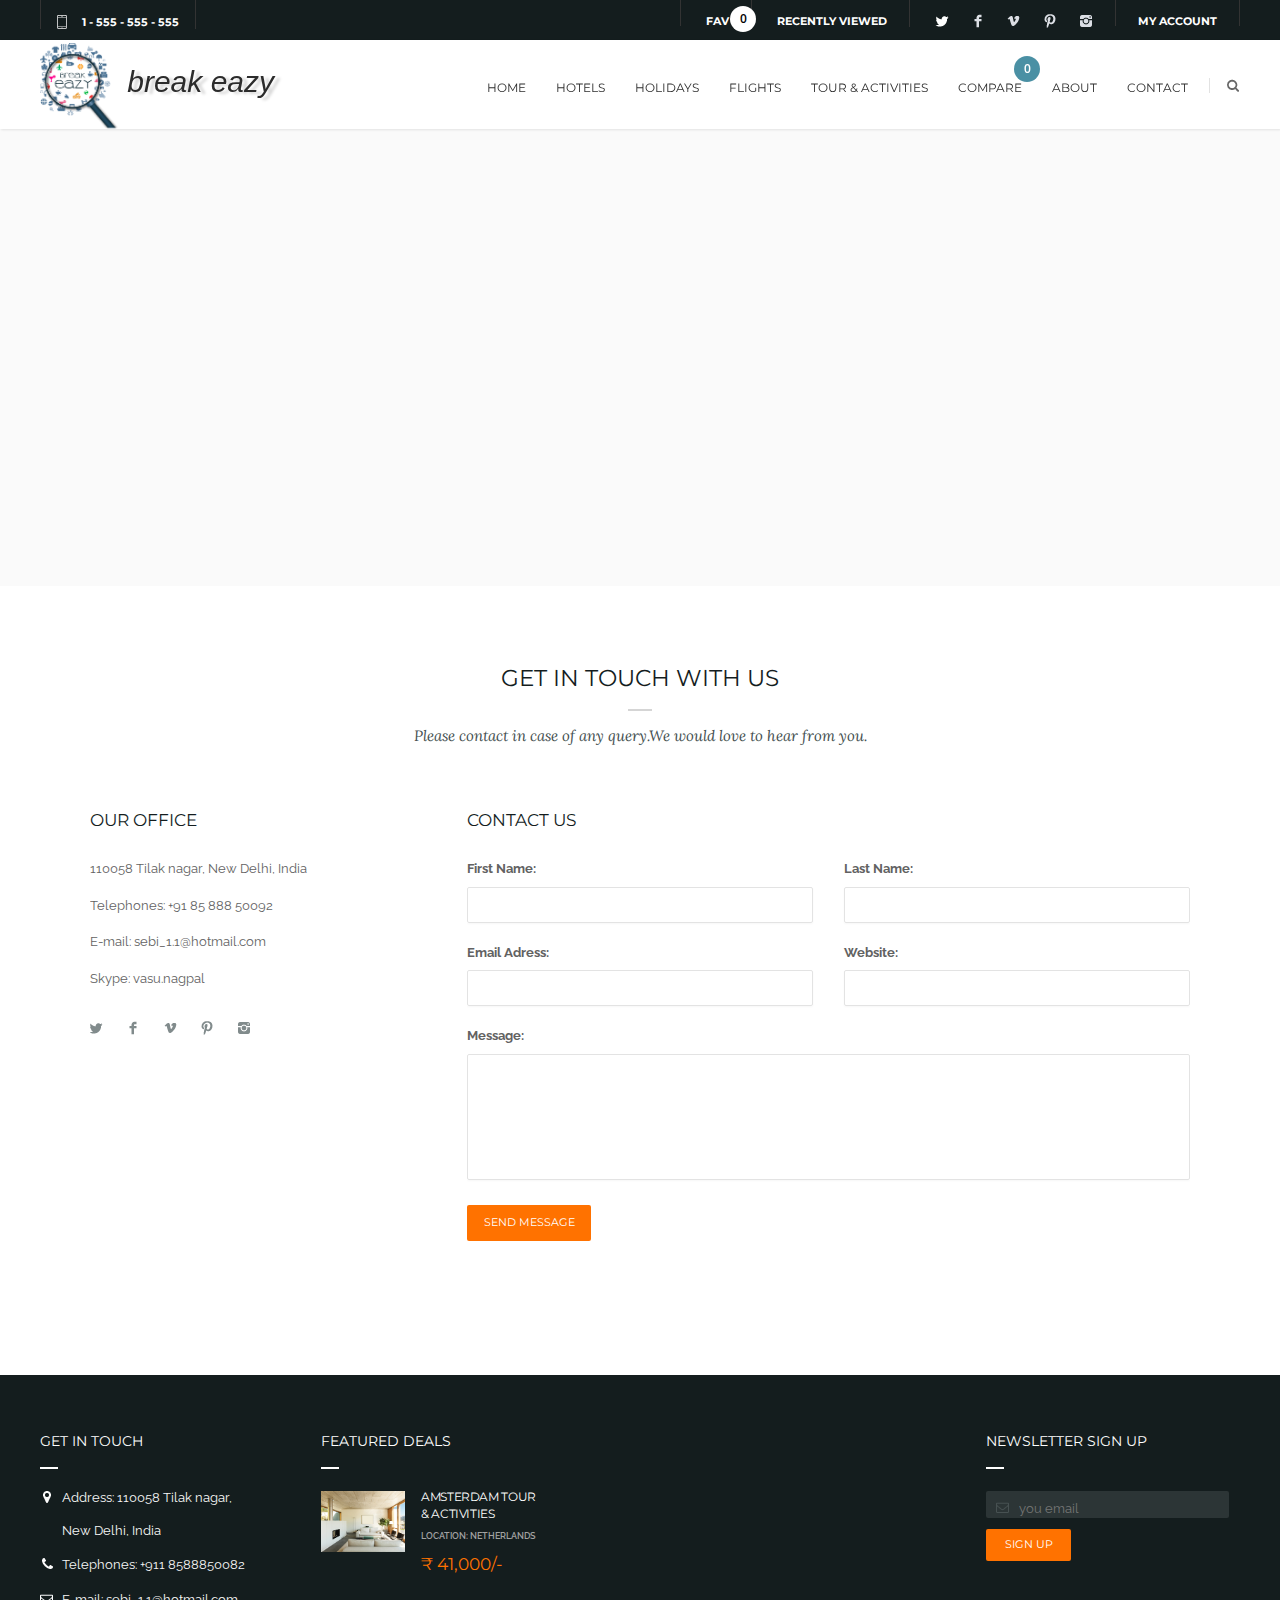
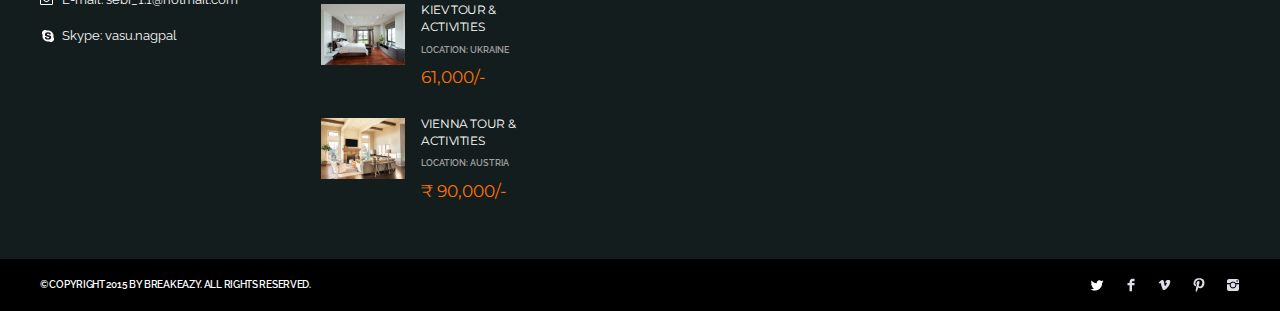
<file: contacts.html>
<!DOCTYPE html>
<html lang="en">
<head>
  <title>BE</title>
  <meta name="description" content="" />
  <meta name="keywords" content="" />
  <meta charset="utf-8" /><link rel="icon" href="favicon.png" />
  <meta name="viewport" content="width=device-width, initial-scale=1, maximum-scale=1, user-scalable=no">
  <link rel="stylesheet" href="css/jquery.formstyler.css">
  <link rel="stylesheet" href="css/style.css" />
  <link rel="stylesheet" href="css/bootstrap.min.css">
  <link href='http://fonts.googleapis.com/css?family=Montserrat:400,700' rel='stylesheet' type='text/css'>
  <link href='http://fonts.googleapis.com/css?family=Lora:400,400italic' rel='stylesheet' type='text/css'>    
  <link href='http://fonts.googleapis.com/css?family=Raleway:300,400,500,700' rel='stylesheet' type='text/css'>  
  <link href='http://fonts.googleapis.com/css?family=PT+Sans:400,700&amp;subset=latin,cyrillic' rel='stylesheet' type='text/css'>
  <link href='http://fonts.googleapis.com/css?family=Open+Sans:300,400,600,700&amp;subset=latin,cyrillic' rel='stylesheet' type='text/css'>	
  <script src="http://maps.google.com/maps/api/js?sensor=false"></script>
	<script type="text/javascript">
		google.maps.event.addDomListener(window, 'load', init); 
		
		function init() {
			var mylat = '28.6402';
			var mylong ='77.0896';
			var mapOptions = {
				zoom: 13,
				disableDefaultUI: true,
				zoomControl: true,
				zoomControlOptions: {
				  style: google.maps.ZoomControlStyle.LARGE,
				  position: google.maps.ControlPosition.LEFT_CENTER
				},
				scrollwheel: false, 
				center: new google.maps.LatLng(mylat, mylong), // New York 
		  };
			var mapElement = document.getElementById('map');
			var map = new google.maps.Map(mapElement, mapOptions);
			google.maps.event.addDomListener(window, 'resize', init);

		google.maps.event.addListenerOnce(map, 'idle', function(){
		setTimeout( function() { 
			var place = new google.maps.LatLng(28.6402, 77.0896);
			var image = new google.maps.MarkerImage('img/map.png',      
					new google.maps.Size(19, 29),      
					new google.maps.Point(0,0),      
					new google.maps.Point(0, 32));  
			var marker = new google.maps.Marker({
				map:map,
				icon: image, 
				draggable:false,
				animation: google.maps.Animation.DROP,
				position: place
			}); 
			$('.map-contacts').each(function(index){
				$(this).delay(141*index).fadeIn();     
			}); 
		} , 500);
		});            	
		} 			
    </script>
	<script src="js/jquery-1.11.1.js"></script>
	<script src="js/jquery.form.js"></script>
</head>  
<body>  
<!-- // authorize // -->
	<div class="overlay"></div>
	<div class="autorize-popup">
		<div class="autorize-tabs">
			<a href="#" class="autorize-tab-a current">Sign in</a>
			<a href="#" class="autorize-tab-b">Register</a>
			<a href="#" class="autorize-close"></a>
			<div class="clear"></div>
		</div>
		<section class="autorize-tab-content">
			<div class="autorize-padding">
				<h6 class="autorize-lbl">Welocome! Login in to Your Accont</h6>
				<input type="text" value="" placeholder="Name">
				<input type="text" value="" placeholder="Password">
				<footer class="autorize-bottom">
					<button class="authorize-btn">Login</button>
					<a href="#" class="authorize-forget-pass">Forgot your password?</a>
					<div class="clear"></div>
				</footer>
			</div>
		</section>
		<section class="autorize-tab-content">
			<div class="autorize-padding">
				<h6 class="autorize-lbl">Register for Your Account</h6>
				<input type="text" value="" placeholder="Name">
				<input type="text" value="" placeholder="Password">
				<footer class="autorize-bottom">
					<button class="authorize-btn">Registration</button>
					<div class="clear"></div>
				</footer>
			</div>
		</section>
	</div>
<!-- \\ authorize \\-->

<header id="top">
	<div class="header-a">
		<div class="wrapper-padding">
			<div class="header-phone"><span>1 - 555 - 555 - 555</span></div>
			<div class="header-account">
				<a href="#">My account</a>
			</div>
			<div class="header-social">
				<a href="twitter.com" class="social-twitter"></a>
				<a href="facebook.com" class="social-facebook"></a>
				<a href="vimeo.com" class="social-vimeo"></a>
				<a href="pinterest.com" class="social-pinterest"></a>
				<a href="instagram.com" class="social-instagram"></a>
			</div>
			<div class="header-viewed header-viewed-recent">
				<a href="#" class="header-viewed-btn">recently viewed</a>
				<!-- // viewed drop // -->
				<div class="viewed-drop">
					<div class="viewed-drop-a">
						<!-- // -->
						<div class="viewed-item">
							<div class="viewed-item-l">
								<a href="#"><img alt="" src="img/v-item-01.jpg" /></a>
							</div>
							<div class="viewed-item-r">
								<div class="viewed-item-lbl"><a href="#">Hotel Bright Land</a></div>
								<div class="viewed-item-cat">location: Shimla,HP</div>
								<div class="viewed-price">&#8377; 3000/-</div>
							</div>
							<div class="clear"></div>
						</div>
						<!-- \\ -->
						<!-- // -->
						<div class="viewed-item">
							<div class="viewed-item-l">
								<a href="#"><img alt="" src="img/v-item-02.jpg" /></a>
							</div>
							<div class="viewed-item-r">
								<div class="viewed-item-lbl"><a href="#">Ermin's Adventure Tour</a></div>
								<div class="viewed-item-cat">location: dubai</div>
								<div class="viewed-price">&#8377; 11000/-</div>
							</div>
							<div class="clear"></div>
						</div>
						<!-- \\ -->
						<!-- // -->
						<div class="viewed-item">
							<div class="viewed-item-l">
								<a href="#"><img alt="" src="img/v-item-03.jpg" /></a>
							</div>
							<div class="viewed-item-r">
								<div class="viewed-item-lbl"><a href="#">Hotel Himgiri</a></div>
								<div class="viewed-item-cat">location: Shimla,HP</div>
								<div class="viewed-price">&#8377; 2600/-</div>
							</div>
							<div class="clear"></div>
						</div>
						<!-- \\ -->
					</div>
				</div>
				<!-- \\ viewed drop \\ -->
			</div>
			<div class="header-viewed header-viewed-fav">
				<span class="fav-badge">0</span>
				<a href="#" class="header-viewed-btn">Fav</a>
				<!-- // viewed drop // -->
				<div class="viewed-drop viewed-drop-full">
					<div class="viewed-drop-a">
						<!-- // -->
						<div class="viewed-item">
							<div class="viewed-item-l">
								<a href="#"><img alt="" src="img/v-item-01.jpg" /></a>
							</div>
							<div class="viewed-item-r">
								<div class="viewed-item-lbl"><a href="#">Hotel Bright Land</a></div>
								<div class="viewed-item-cat">location: Shimla,HP</div>
								<div class="viewed-price">&#8377; 3000/-</div>
							</div>
							<div class="clear"></div>
						</div>
						<!-- \\ -->
					</div>
				</div>
				<div class="viewed-drop viewed-drop-empty">
					<div class="viewed-drop-a">
						<!-- // -->
						<div class="viewed-item">
							<div class="viewed-item-lbl"><a href="#">NO item added to fav list</a></div>
							<div class="clear"></div>
						</div>
						<!-- \\ -->
					</div>
				</div>
				<!-- \\ viewed drop \\ -->
			</div>
			<div class="clear"></div>
		</div>
	</div>
	<div class="header-b">
		<!-- // mobile menu // -->
		<div class="mobile-menu">
			<nav>
				<ul>
					<li><a href="/">Home</a>
					</li>
					<li><a href="index.html?hotelTab">Hotels</a>
					</li>
					<li><a href="index.html?holidayTab">Holidays</a></li>
					<li><a href="index.html?flightTab">Flights</a>
					</li>
					<li><a href="index.html?activityTab">Tour & Activities</a>
					</li>
					<li><a href="hotel_list.html">Compare</a>
						<span class="compare-badge">0</span>
					</li>
					<li><a href="about_us.html">About</a>
					</li>
					<li><a href="contacts.html">Contact</a></li>
				</ul>
			</nav>
		</div>
		<!-- \\ mobile menu \\ -->

		<div class="wrapper-padding">
			<div class="header-logo"><a href="/"><img alt="" src="img/logo.png" /></a>
				<h1 class="header-logo-text">break eazy</h1>
			</div>
			<div class="header-right">
				<div class="hdr-srch">
					<a href="#" class="hdr-srch-btn"></a>
				</div>
				<div class="hdr-srch-overlay">
					<div class="hdr-srch-overlay-a">
						<input type="text" value="" placeholder="what are you looking for ?...">
						<a href="#" class="srch-close"></a>
						<div class="clear"></div>
					</div>
				</div>
				<div class="hdr-srch-devider"></div>
				<a href="#" class="menu-btn"></a>
				<nav class="header-nav">
					<ul>
						<li><a href="/">Home</a>
						</li>
						<li><a href="index.html?hotelTab">Hotels</a>
						</li>
						<li><a href="index.html?holidayTab">Holidays</a>
						</li>
						<li><a href="index.html?flightTab">Flights</a>
						</li>
						<li><a href="index.html?activityTab">Tour & Activities</a></li>
						<li><a href="compare.html">Compare</a>
							<ul style="display: none;">
								<li><a href="compare.html">Compare Holidays</a></li>
								<li><a href="compare-tour.html">Compare Tours</a></li>
							</ul>
							<span class="compare-badge">0</span>
						</li>
						</li>
						<li><a href="about_us.html">About</a>
						</li>
						<li><a href="contacts.html">Contact</a></li>
					</ul>
				</nav>
			</div>
			<div class="clear"></div>
		</div>
	</div>
</header>


<!-- main-cont -->
<div class="main-cont">  	
 	<div class="contacts-map">
 		<div id="map"></div>
 	</div>
 	
 	<div class="contacts-page-holder">
 	<div class="contacts-page">
		<header class="page-lbl">
			<div class="offer-slider-lbl">GET IN TOUCH WITH US</div>
			<p>Please contact in case of any query.We would love to hear from you.</p>
		</header> 	
		
		<div class="contacts-colls">
			<div class="contacts-colls-l">
				<div class="contact-colls-lbl">OUR OFFICE</div>
				<div class="contacts-colls-txt">
					<p>110058 Tilak nagar,
						New Delhi, India </p>
					<p>Telephones: +91 85 888 50092</p>
					<p>E-mail: sebi_1.1@hotmail.com</p>
					<p>Skype: vasu.nagpal</p>
					<div class="side-social">
        				<a class="side-social-twitter" href="#"></a>
        				<a class="side-social-facebook" href="#"></a>
        				<a class="side-social-vimeo" href="#"></a>
        				<a class="side-social-pinterest" href="#"></a>
        				<a class="side-social-instagram" href="#"></a> 
      				</div>
				</div>
			</div>
			<div class="contacts-colls-r">
  				<div class="contacts-colls-rb">
					<div class="contact-colls-lbl">Contact Us</div>
					<div class="booking-form">
						<form id="contact_form" action="php/contact_form.php">
							<div class="booking-form-i">
								<label>First Name:</label>
								<div class="input"><input type="text" name="FirstName" value="" /></div>
							</div>
							<div class="booking-form-i">
								<label>Last Name:</label>
								<div class="input"><input type="text" name="lastName" value="" /></div>
							</div>
							<div class="booking-form-i">
								<label>Email Adress:</label>
								<div class="input"><input type="text" name="Email" value="" /></div>
							</div>
							<div class="booking-form-i">
								<label>Website:</label>
								<div class="input"><input type="text" name="Website" value="" /></div>
							</div>
							<div class="booking-form-i textarea">
								<label>Message:</label>
								<div class="textarea-wrapper">
									<textarea name="Message"></textarea>
								</div>
							</div>
							<div class="clear"></div>
							<button class="contacts-send">Send message</button>
						</form>
						<script type="text/javascript">
							$(function () {
								$('#contact_form').ajaxForm({
									beforeSubmit : function() {return init_validation('#contact_form');},
									success : function() {
										alert('Your message has been sent!');
										$('#contact_form').resetForm();
									}
								});
							});
						</script>
					</div>
  				</div>
  			<div class="clear"></div>
			</div>
			</div>
		<div class="clear"></div>	
 	</div>
 	</div>
 	
</div>
<!-- /main-cont -->

<footer class="footer-a">
	<div class="wrapper-padding">
		<div class="section">
			<div class="footer-lbl">Get In Touch</div>
			<div class="footer-adress">Address: 110058 Tilak nagar,<br />New Delhi, India</div>
			<div class="footer-phones">Telephones: +911 8588850082</div>
			<div class="footer-email">E-mail: sebi_1.1@hotmail.com</div>
			<div class="footer-skype">Skype: vasu.nagpal</div>
		</div>
		<div class="section">
			<div class="footer-lbl">Featured deals</div>
			<div class="footer-tours">
				<!-- // -->
				<div class="footer-tour">
					<div class="footer-tour-l"><a href="#"><img alt="" src="img/f-tour-01.jpg" /></a></div>
					<div class="footer-tour-r">
						<div class="footer-tour-a">amsterdam Tour & Activities</div>
						<div class="footer-tour-b">location: netherlands</div>
						<div class="footer-tour-c">&#8377; 41,000/-</div>
					</div>
					<div class="clear"></div>
				</div>
				<!-- \\ -->
				<!-- // -->
				<div class="footer-tour">
					<div class="footer-tour-l"><a href="#"><img alt="" src="img/f-tour-02.jpg" /></a></div>
					<div class="footer-tour-r">
						<div class="footer-tour-a">Kiev Tour & Activities</div>
						<div class="footer-tour-b">location: ukraine</div>
						<div class="footer-tour-c">61,000/-</div>
					</div>
					<div class="clear"></div>
				</div>
				<!-- \\ -->
				<!-- // -->
				<div class="footer-tour">
					<div class="footer-tour-l"><a href="#"><img alt="" src="img/f-tour-03.jpg" /></a></div>
					<div class="footer-tour-r">
						<div class="footer-tour-a">vienna Tour & Activities</div>
						<div class="footer-tour-b">location: austria</div>
						<div class="footer-tour-c">&#8377; 90,000/-</div>
					</div>
					<div class="clear"></div>
				</div>
				<!-- \\ -->
			</div>
		</div>

		<div class="section">
			<div class="footer-lbl">newsletter sign up</div>
			<div class="footer-subscribe">
				<div class="footer-subscribe-a">
					<input type="text" placeholder="you email" value="" />
				</div>
			</div>
			<button class="footer-subscribe-btn">Sign up</button>
		</div>
	</div>
	<div class="clear"></div>
	<div class="modal fade custom-modal" id="compare-dialog-add" tabindex="-1" role="dialog" aria-labelledby="compare-add-head">
		<div class="modal-dialog" role="document">
			<div class="modal-content">
				<div class="modal-header">
					<button type="button" class="close" data-dismiss="modal" aria-label="Close"><span aria-hidden="true">&times;</span></button>
					<h4 class="modal-title" id="compare-add-head">Compare List Message</h4>
				</div>
				<div class="modal-body">
					Item Added to Compare List
				</div>
				<div class="modal-footer">
					<button type="button" class="btn btn-default" data-dismiss="modal">Close</button>
				</div>
			</div>
		</div>
	</div>
	<div class="modal fade custom-modal" id="compare-dialog-remove" tabindex="-1" role="dialog" aria-labelledby="compare-rem-head">
		<div class="modal-dialog" role="document">
			<div class="modal-content">
				<div class="modal-header">
					<button type="button" class="close" data-dismiss="modal" aria-label="Close"><span aria-hidden="true">&times;</span></button>
					<h4 class="modal-title" id="compare-rem-head">Compare List Message</h4>
				</div>
				<div class="modal-body">
					Item Removed to From Compare List
				</div>
				<div class="modal-footer">
					<button type="button" class="btn btn-default" data-dismiss="modal">Close</button>
				</div>
			</div>
		</div>
	</div>

</footer>

<footer class="footer-b">
	<div class="wrapper-padding">
		<div class="footer-left">© Copyright 2015 by breakeazy. All rights reserved.</div>
		<div class="footer-social">
			<a href="twitter.com" class="footer-twitter"></a>
			<a href="facebook.com" class="footer-facebook"></a>
			<a href="vimeo.com" class="footer-vimeo"></a>
			<a href="pinterest.com" class="footer-pinterest"></a>
			<a href="instagram.com" class="footer-instagram"></a>
		</div>
		<div class="clear"></div>
	</div>
</footer>

<!-- // scripts // -->
  <script src="js/jqeury.appear.js"></script>  
  <script src="js/owl.carousel.min.js"></script>
  <script src="js/bxSlider.js"></script>
  <script src="js/jquery.formstyler.js"></script> 
  <script src="js/custom.select.js"></script>
<script  src="js/bootstrap.min.js"></script>
  <script src="js/script.js"></script>
  <script>
  	$(document).ready(function(){
		'use strict';
		(function($) {
			$(function() {
				$('.checkbox input').styler({
					selectSearch: true
				});
			});
		})(jQuery);
  	});
  </script>
<!-- \\ scripts \\ --> 
 
</body>  
</html>
</file>
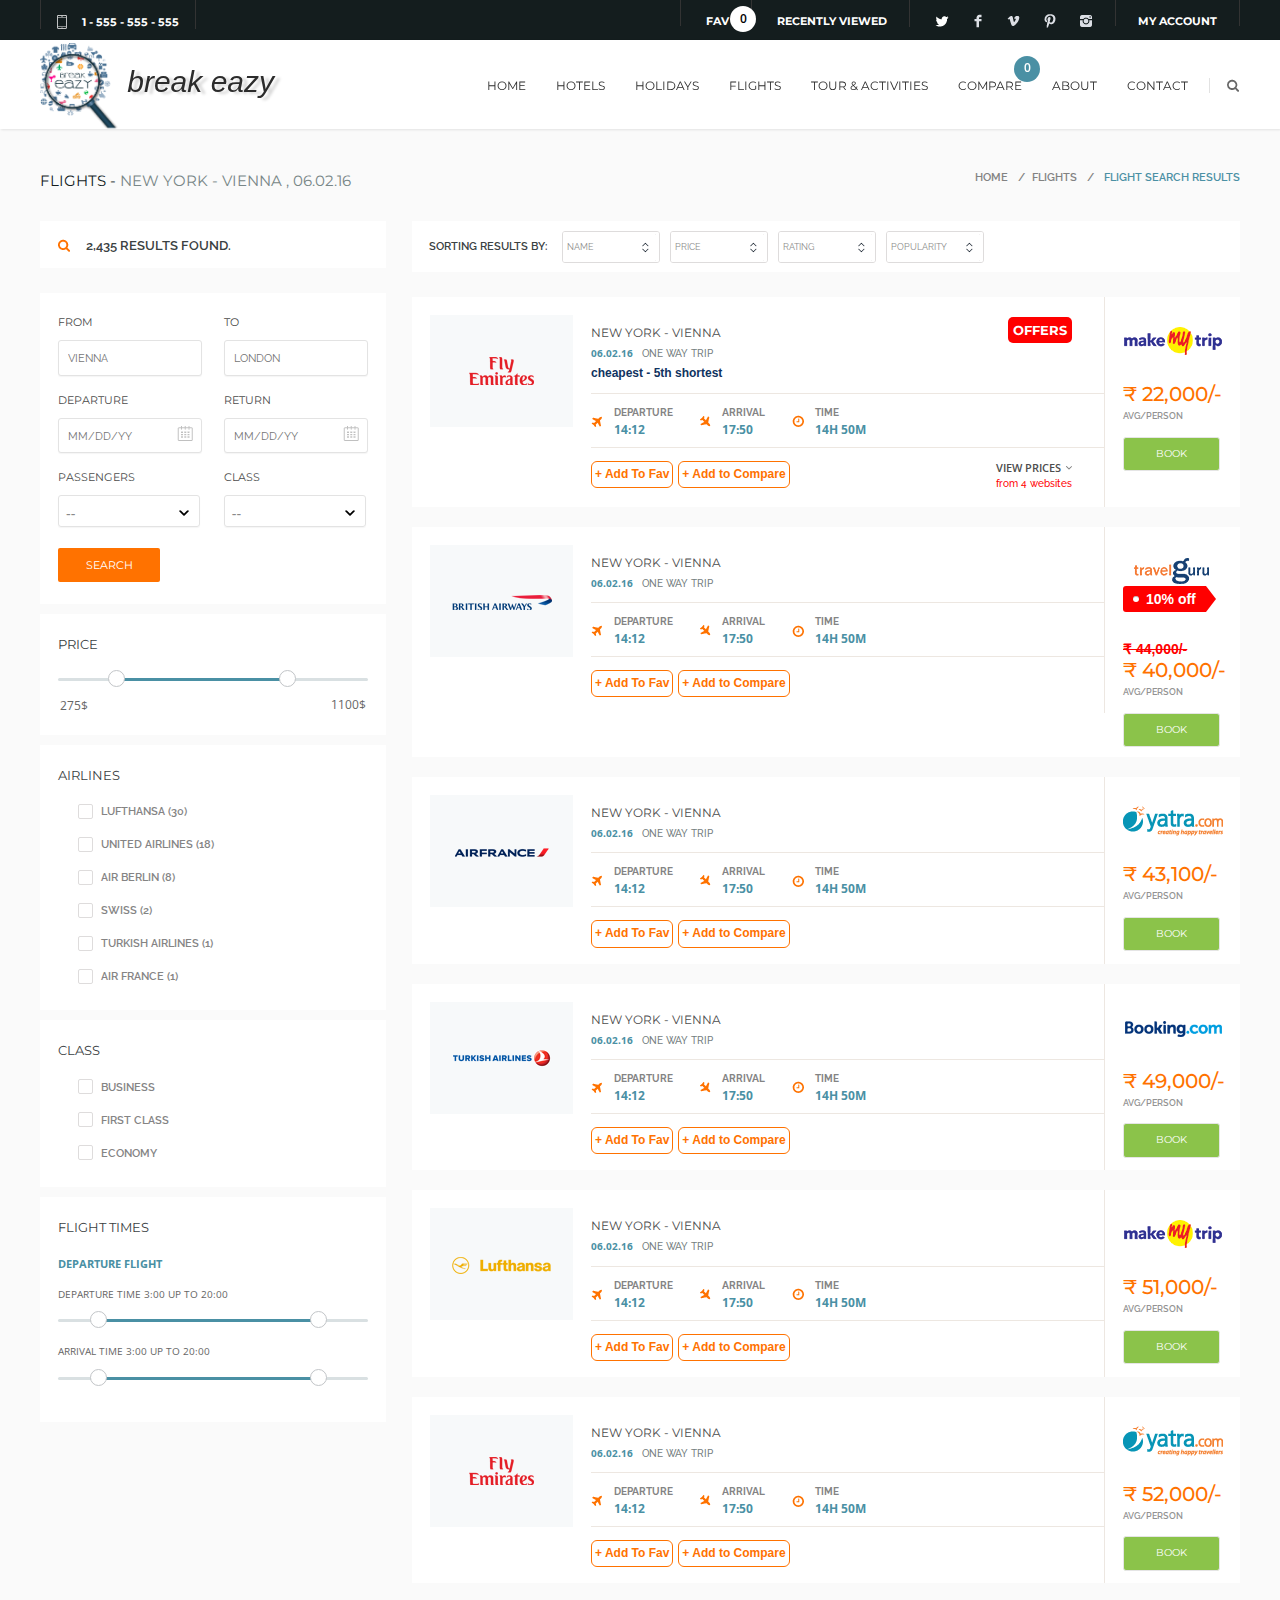
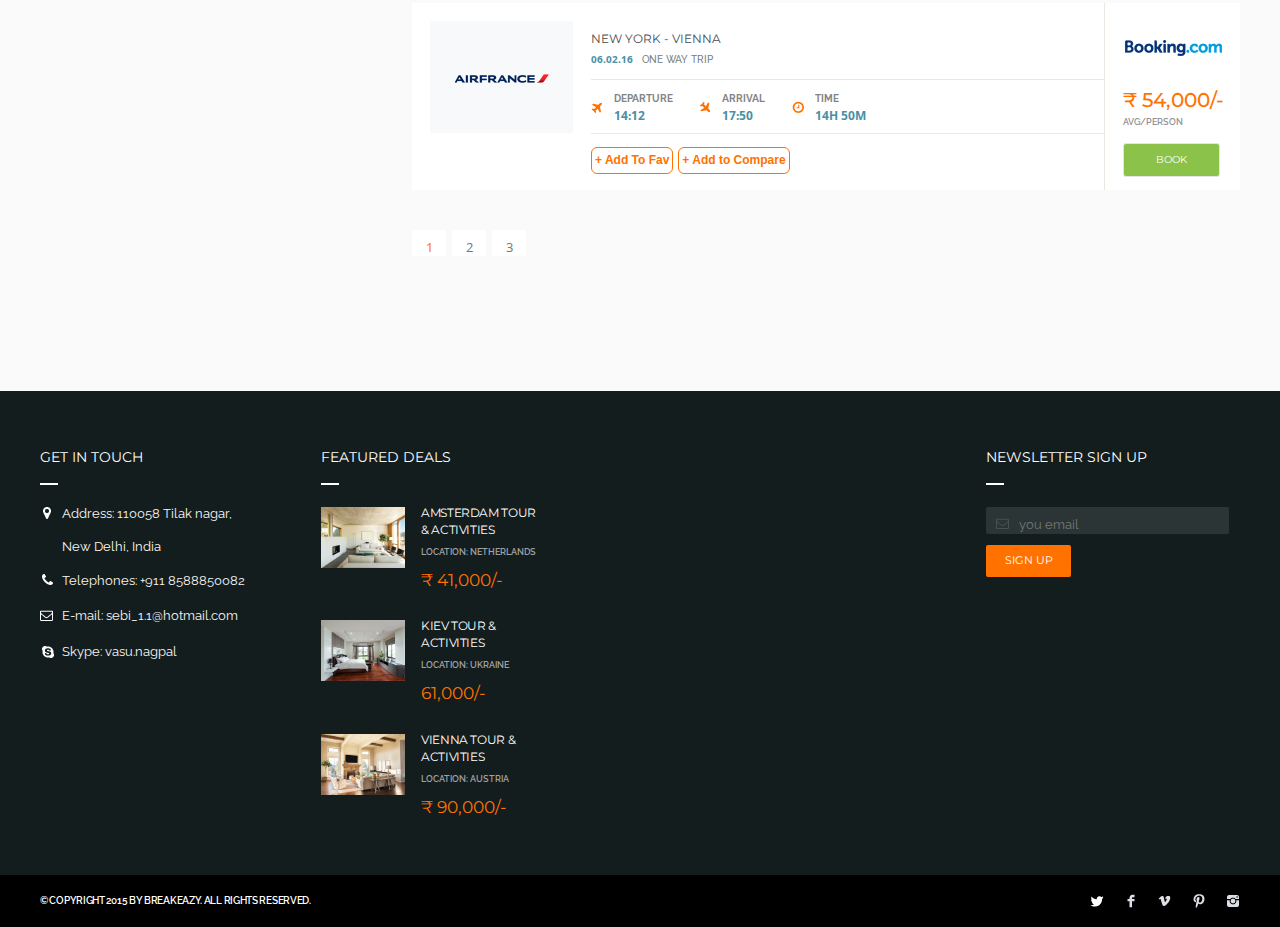
<file: flight_list.html>
<!DOCTYPE html>
<html lang="en">

<!-- /flight_alternative.html  [XR&CO'2014], Mon, 22 Feb 2016 10:44:10 GMT -->
<head>
  <title>BE</title>
  <meta name="description" content="" />
  <meta name="keywords" content="" />
  <meta charset="utf-8" /><link rel="icon" href="favicon.png" />
  <meta content="eTravel.flights.searches.new" name="js-namespace">
  <meta name="viewport" content="width=device-width, initial-scale=1, maximum-scale=1, user-scalable=no"> 
  <link rel="stylesheet" href="http://ajax.aspnetcdn.com/ajax/jquery.ui/1.10.3/themes/sunny/jquery-ui.css">
  <link href="css/calendar.css" media="all" rel="stylesheet" type="text/css">
  <link rel="stylesheet" href="css/jquery.ui.css">
  <link rel="stylesheet" href="css/jquery.formstyler.css">
  <link rel="stylesheet" href="css/style.css" />
	<link rel="stylesheet" href="css/bootstrap.min.css">
  <link href='http://fonts.googleapis.com/css?family=Montserrat:400,700' rel='stylesheet' type='text/css'>
  <link href='http://fonts.googleapis.com/css?family=Lora:400,400italic' rel='stylesheet' type='text/css'>    
  <link href='http://fonts.googleapis.com/css?family=Raleway:300,400,500,700' rel='stylesheet' type='text/css'>  
  <link href='http://fonts.googleapis.com/css?family=PT+Sans:400,700&amp;subset=latin,cyrillic' rel='stylesheet' type='text/css'>
  <link href='http://fonts.googleapis.com/css?family=Open+Sans:400,600,700&amp;subset=latin,cyrillic' rel='stylesheet' type='text/css'>
</head>  
<body>  
<!-- // authorize // -->
	<div class="overlay"></div>
	<div class="autorize-popup">
		<div class="autorize-tabs">
			<a href="#" class="autorize-tab-a current">Sign in</a>
			<a href="#" class="autorize-tab-b">Register</a>
			<a href="#" class="autorize-close"></a>
			<div class="clear"></div>
		</div>
		<section class="autorize-tab-content">
			<div class="autorize-padding">
				<h6 class="autorize-lbl">Welocome! Login in to Your Accont</h6>
				<input type="text" value="" placeholder="Name">
				<input type="text" value="" placeholder="Password">
				<footer class="autorize-bottom">
					<button class="authorize-btn">Login</button>
					<a href="#" class="authorize-forget-pass">Forgot your password?</a>
					<div class="clear"></div>
				</footer>
			</div>
		</section>
		<section class="autorize-tab-content">
			<div class="autorize-padding">
				<h6 class="autorize-lbl">Register for Your Account</h6>
				<input type="text" value="" placeholder="Name">
				<input type="text" value="" placeholder="Password">
				<footer class="autorize-bottom">
					<button class="authorize-btn">Registration</button>
					<div class="clear"></div>
				</footer>
			</div>
		</section>
	</div>
<!-- \\ authorize \\-->

<header id="top">
	<div class="header-a">
		<div class="wrapper-padding">
			<div class="header-phone"><span>1 - 555 - 555 - 555</span></div>
			<div class="header-account">
				<a href="#">My account</a>
			</div>
			<div class="header-social">
				<a href="twitter.com" class="social-twitter"></a>
				<a href="facebook.com" class="social-facebook"></a>
				<a href="vimeo.com" class="social-vimeo"></a>
				<a href="pinterest.com" class="social-pinterest"></a>
				<a href="instagram.com" class="social-instagram"></a>
			</div>
			<div class="header-viewed header-viewed-recent">
				<a href="#" class="header-viewed-btn">recently viewed</a>
				<!-- // viewed drop // -->
				<div class="viewed-drop">
					<div class="viewed-drop-a">
						<!-- // -->
						<div class="viewed-item">
							<div class="viewed-item-l">
								<a href="#"><img alt="" src="img/v-item-01.jpg" /></a>
							</div>
							<div class="viewed-item-r">
								<div class="viewed-item-lbl"><a href="#">Hotel Bright Land</a></div>
								<div class="viewed-item-cat">location: Shimla,HP</div>
								<div class="viewed-price">&#8377; 3000/-</div>
							</div>
							<div class="clear"></div>
						</div>
						<!-- \\ -->
						<!-- // -->
						<div class="viewed-item">
							<div class="viewed-item-l">
								<a href="#"><img alt="" src="img/v-item-02.jpg" /></a>
							</div>
							<div class="viewed-item-r">
								<div class="viewed-item-lbl"><a href="#">Ermin's Adventure Tour</a></div>
								<div class="viewed-item-cat">location: dubai</div>
								<div class="viewed-price">&#8377; 11000/-</div>
							</div>
							<div class="clear"></div>
						</div>
						<!-- \\ -->
						<!-- // -->
						<div class="viewed-item">
							<div class="viewed-item-l">
								<a href="#"><img alt="" src="img/v-item-03.jpg" /></a>
							</div>
							<div class="viewed-item-r">
								<div class="viewed-item-lbl"><a href="#">Hotel Himgiri</a></div>
								<div class="viewed-item-cat">location: Shimla,HP</div>
								<div class="viewed-price">&#8377; 2600/-</div>
							</div>
							<div class="clear"></div>
						</div>
						<!-- \\ -->
					</div>
				</div>
				<!-- \\ viewed drop \\ -->
			</div>
			<div class="header-viewed header-viewed-fav">
				<span class="fav-badge">0</span>
				<a href="#" class="header-viewed-btn">Fav</a>
				<!-- // viewed drop // -->
				<div class="viewed-drop viewed-drop-full">
					<div class="viewed-drop-a">
						<!-- // -->
						<div class="viewed-item">
							<div class="viewed-item-l">
								<a href="#"><img alt="" src="img/v-item-01.jpg" /></a>
							</div>
							<div class="viewed-item-r">
								<div class="viewed-item-lbl"><a href="#">Hotel Bright Land</a></div>
								<div class="viewed-item-cat">location: Shimla,HP</div>
								<div class="viewed-price">&#8377; 3000/-</div>
							</div>
							<div class="clear"></div>
						</div>
						<!-- \\ -->
					</div>
				</div>
				<div class="viewed-drop viewed-drop-empty">
					<div class="viewed-drop-a">
						<!-- // -->
						<div class="viewed-item">
							<div class="viewed-item-lbl"><a href="#">NO item added to fav list</a></div>
							<div class="clear"></div>
						</div>
						<!-- \\ -->
					</div>
				</div>
				<!-- \\ viewed drop \\ -->
			</div>
			<div class="clear"></div>
		</div>
	</div>
	<div class="header-b">
		<!-- // mobile menu // -->
		<div class="mobile-menu">
			<nav>
				<ul>
					<li><a href="/">Home</a>
					</li>
					<li><a href="index.html?hotelTab">Hotels</a>
					</li>
					<li><a href="index.html?holidayTab">Holidays</a></li>
					<li><a href="index.html?flightTab">Flights</a>
					</li>
					<li><a href="index.html?activityTab">Tour & Activities</a>
					</li>
					<li><a href="hotel_list.html">Compare</a>
						<span class="compare-badge">0</span>
					</li>
					<li><a href="about_us.html">About</a>
					</li>
					<li><a href="contacts.html">Contact</a></li>
				</ul>
			</nav>
		</div>
		<!-- \\ mobile menu \\ -->

		<div class="wrapper-padding">
			<div class="header-logo"><a href="/"><img alt="" src="img/logo.png" /></a>
				<h1 class="header-logo-text">break eazy</h1>
			</div>
			<div class="header-right">
				<div class="hdr-srch">
					<a href="#" class="hdr-srch-btn"></a>
				</div>
				<div class="hdr-srch-overlay">
					<div class="hdr-srch-overlay-a">
						<input type="text" value="" placeholder="what are you looking for ?...">
						<a href="#" class="srch-close"></a>
						<div class="clear"></div>
					</div>
				</div>
				<div class="hdr-srch-devider"></div>
				<a href="#" class="menu-btn"></a>
				<nav class="header-nav">
					<ul>
						<li><a href="/">Home</a>
						</li>
						<li><a href="index.html?hotelTab">Hotels</a>
						</li>
						<li><a href="index.html?holidayTab">Holidays</a>
						</li>
						<li><a href="index.html?flightTab">Flights</a>
						</li>
						<li><a href="index.html?activityTab">Tour & Activities</a></li>
						<li><a href="compare.html">Compare</a>
							<ul style="display: none;">
								<li><a href="compare.html">Compare Holidays</a></li>
								<li><a href="compare-tour.html">Compare Tours</a></li>
							</ul>
							<span class="compare-badge">0</span>
						</li>
						</li>
						<li><a href="about_us.html">About</a>
						</li>
						<li><a href="contacts.html">Contact</a></li>
					</ul>
				</nav>
			</div>
			<div class="clear"></div>
		</div>
	</div>
</header>


<!-- main-cont -->
<div class="main-cont">
  <div class="body-wrapper">
    <div class="wrapper-padding">
    <div class="page-head">
      <div class="page-title">Flights - <span>NEW YORK - VIENNA , 06.02.16</span></div>
      <div class="breadcrumbs">
        <a href="/">Home</a> /<a href="index.html?flightTab">Flights</a> / <span>Flight Search results</span>
      </div>
      <div class="clear"></div>
    </div>
    <div class="two-colls">
      <div class="two-colls-left">
        
        <div class="srch-results-lbl fly-in">
          <span>2,435 results found.</span>
        </div> 
	       
        <div class="side-block fly-in">
          <div class="side-block-search">
            <div class="page-search-p">
						<!-- // -->
						<div class="srch-tab-line">
							<div class="srch-tab-left">
								<label>From</label>
								<div class="input-a"><input type="text" value="" placeholder="Vienna"></div>	
							</div>
							<div class="srch-tab-right">
								<label>To</label>
								<div class="input-a"><input type="text" value="" placeholder="London"></div>	
							</div>
							<div class="clear"></div>
						</div>
						<!-- \\ -->
						<!-- // -->
						<div class="srch-tab-line">
							<div class="srch-tab-left">
								<label>Departure</label>
								<div class="input-a"><input type="text" value="" class="date-inpt" placeholder="mm/dd/yy"> <span class="date-icon"></span></div>	
							</div>
							<div class="srch-tab-right">
								<label>Return</label>
								<div class="input-a"><input type="text" value="" class="date-inpt" placeholder="mm/dd/yy"> <span class="date-icon"></span></div>	
							</div>
							<div class="clear"></div>
						</div>
						<!-- \\ -->
						<div class="srch-tab-line no-margin-bottom">
							<div class="srch-tab-left transformed">
								<label>Passengers</label>
								<div class="select-wrapper">
								<select class="custom-select">
									<option>--</option>
									<option>1</option>
									<option>2</option>
									<option>3</option>
									<option>4</option>
								</select>
								</div>	
							</div>
							<div class="srch-tab-right transformed">
								<label>Class</label>
								<div class="select-wrapper">
								<select class="custom-select">
									<option>--</option>
									<option>1</option>
									<option>2</option>
									<option>3</option>
									<option>4</option>
								</select>
								</div>	
							</div>
							<div class="clear"></div>
						</div>
						<!-- \\ -->	

             			<button class="srch-btn">Search</button> 
    					</div>  
                   
          </div>          
        </div>

        <!-- // side // -->
        <div class="side-block fly-in">
          <div class="side-price">
            <div class="side-padding">
              <div class="side-lbl">Price</div>
              <div class="price-ranger">
                <div id="slider-range"></div>              
              </div>
              <div class="price-ammounts">
                <input type="text" id="ammount-from" readonly>
                <input type="text" id="ammount-to" readonly>
                <div class="clear"></div>
              </div>              
            </div>
          </div>  
        </div>
        <!-- \\ side \\ -->

        <!-- // side // -->
        <div class="side-block fly-in">
          <div class="side-stars">
            <div class="side-padding">
              <div class="side-lbl">Airlines</div>  
              <div class="checkbox">
                <label>
                  <input type="checkbox" value="" />
                  Lufthansa (30)
                </label>
              </div> 
              <div class="checkbox">
                <label>
                  <input type="checkbox" value="" />
                  United Airlines (18)
                </label>
              </div> 
              <div class="checkbox">
                <label>
                  <input type="checkbox" value="" />
                  Air berlin (8)
                </label>
              </div>
              <div class="checkbox">
                <label>
                  <input type="checkbox" value="" />
                  Swiss (2)
                </label>
              </div>
              <div class="checkbox">
                <label>
                  <input type="checkbox" value="" />
                  Turkish Airlines (1)
                </label>
              </div>
              <div class="checkbox">
                <label>
                  <input type="checkbox" value="" />
                  Air france (1)
                </label>
              </div>           
            </div>
          </div>  
        </div>
        <!-- \\ side \\ -->
        <!-- // side // -->
        <div class="side-block fly-in">
          <div class="side-stars">
            <div class="side-padding">
              <div class="side-lbl">Class</div>
              <div class="checkbox">
                <label>
                  <input type="checkbox" value="" />
                  Business
                </label>
              </div> 
              <div class="checkbox">
                <label>
                  <input type="checkbox" value="" />
                  First class
                </label>
              </div> 
              <div class="checkbox">
                <label>
                  <input type="checkbox" value="" />
                  Economy
                </label>
              </div>
           
            </div>
          </div>  
        </div>
        <!-- \\ side \\ -->
        <!-- // side // -->
        <div class="side-block fly-in">
          <div class="side-stars">
            <div class="side-padding">
              <div class="side-lbl">Flight times</div>  
              
              <div class="side-time-holder">
                <div class="side-lbl-a">Departure flight</div>
                <div class="side-time">
                  <div class="time-ammounts">
                    departure time <span class="time-from">0</span>:00 up to <span class="time-to">0</span>:00
                  </div> 
                  <div class="time-ranger">
                    <div class="time-range"></div>              
                  </div>                                
                </div>
                <div class="side-time">
                  <div class="time-ammounts">
                    arrival time <span class="time-from">0</span>:00 up to <span class="time-to">0</span>:00
                  </div> 
                  <div class="time-ranger">
                    <div class="time-range"></div>              
                  </div>                                
                </div>
              </div>
              <!--<div class="side-time-holder">-->
                <!--<div class="side-lbl-a">return flight</div>-->
                <!--<div class="side-time">-->
                  <!--<div class="time-ammounts">-->
                    <!--departure time <span class="time-from">0</span>:00 up to <span class="time-to">0</span>:00-->
                  <!--</div> -->
                  <!--<div class="time-ranger">-->
                    <!--<div class="time-range"></div>              -->
                  <!--</div>                                -->
                <!--</div>-->
                <!--<div class="side-time">-->
                  <!--<div class="time-ammounts">-->
                    <!--arrival time <span class="time-from">0</span>:00 up to <span class="time-to">0</span>:00-->
                  <!--</div> -->
                  <!--<div class="time-ranger">-->
                    <!--<div class="time-range"></div>              -->
                  <!--</div>                                -->
                <!--</div>-->
              <!--</div>-->
              
            </div>
          </div>  
        </div>
        <!-- \\ side \\ -->
        
      </div>
      <div class="two-colls-right">
        <div class="two-colls-right-b">
          <div class="padding">

			  <div class="catalog-head large fly-in">
				  <label>Sorting results by:</label>
				  <div class="search-select">
					  <select>
						  <option>Name</option>
						  <option>A to Z</option>
						  <option>Z to A</option>

					  </select>
				  </div>
				  <div class="search-select">
					  <select>
						  <option>Price</option>
						  <option>High to Low</option>
						  <option>Low to high</option>
					  </select>
				  </div>
				  <div class="search-select">
					  <select>
						  <option>Rating</option>
						  <option>1</option>
						  <option>2</option>
						  <option>3</option>
						  <option>4</option>
						  <option>5</option>
					  </select>
				  </div>
				  <div class="search-select">
					  <select>
						  <option>Popularity</option>
						  <option>Most Popular</option>
						  <option>Less Popular</option>
						  <option>Least Popular</option>
					  </select>
				  </div>

				  <div class="clear"></div>
			  </div>
            
            <div class="catalog-row alternative">
				
				<!-- // alt-flight // -->
					<div class="cat-list-item alt-flight fly-in">
						<div class="alt-flight-a">
							<div class="alt-flight-l">
  								<div class="alt-flight-lb">
									<div class="alt-center">
										<div class="alt-center-l">
  											<div class="alt-center-lp">
  											<div class="alt-logo">
  												<a href="#"><img alt="" src="img/fl-transp-01.png"></a>
											</div>
											</div>
										</div>
										<div class="alt-center-c">
  										<div class="alt-center-cb">
    										<div class="alt-center-cp">
    											<div class="alt-lbl">New York - Vienna
													<div class="flight-line-b">
														<a class="offer-btn" href="javascript:void(0)" data-toggle="popover" data-html="true" ,="" data-placement="top" data-content="<ul class='offer-popover'>
								   <li>20% off using HDFC Credit Card</li>
								   <li>10% off using Axis Bank Debit Card</li>
								   <li>Pay with Paytm Get 12% Cash Back</li>
								   </ul>" title="" data-original-title="">Offers</a>
													</div>

												</div>
    											<div class="alt-info"><b>06.02.16</b> One way trip</div>
												<p><span class="flight-stats">cheapest - 5th shortest</span></p>
    											<div class="alt-devider"></div>

    											<div class="alt-data-i alt-departure">
    												<b>Departure</b>
    												<span>14:12</span>
    											</div>
    											<div class="alt-data-i alt-arrival">
    												<b>Arrival</b>
    												<span>17:50</span>
    											</div>
    											<div class="alt-data-i alt-time">
    												<b>time</b>
    												<span>14H 50M</span>
    											</div>
    											<div class="clear"></div>
												<div>
													<div class="alt-devider"></div>
													<div class="flight-line-b">
														<b class="">view prices</b>
														<span>from 4 websites</span>
													</div>
													<div class="badge-fav">
														<span>+ Add To Fav</span>
													</div>
													<div class="badge-compare">

														<span>+ Add to Compare</span>
													</div>
													<div class="clear"></div>
												</div>
    										</div>
  										</div>
  										<div class="clear"></div>
										</div>
									</div>
									<div class="clear"></div>
  								</div>
  								<div class="clear"></div>	
							</div>
						</div>
						<div class="alt-flight-lr">
							<div class="padding">
								<div class="mg-bt27"><a href="http://makemytrip.com" target="_blank"><img alt="" src="img/mmt.png"></a></div>
								<div class="flt-i-price">&#8377; 22,000/-</div>
								<div class="flt-i-price-b">avg/person</div>
								<a class="cat-list-btn" href="#">Book</a>
							</div>
							<div class="clear"></div>
						</div>
						<div class="clear"></div>
						<div class="alt-details align-columns">
							<div class="alt-offer">
								<div class="alt-details-i">
									<a href="http://makemytrip.com" target="_blank"><img alt="" src="img/mmt.png"></a>
								</div>
								<div class="alt-details-i">
									<nav class="stars">
										<ul>
											<li><a href="#"><img alt="" src="img/star-b.png"></a></li>
											<li><a href="#"><img alt="" src="img/star-b.png"></a></li>
											<li><a href="#"><img alt="" src="img/star-b.png"></a></li>
											<li><a href="#"><img alt="" src="img/star-b.png"></a></li>
											<li><a href="#"><img alt="" src="img/star-a.png"></a></li>
										</ul>
										<div class="clear"></div>
										<p><span class="flight-stats">4th cheapest - 2nd shortest</span></p>
									</nav>
								</div>
								<div class="alt-details-i">
									<a class="offer-btn" href="javascript:void(0)" data-toggle="popover" data-html="true" ,="" data-placement="top" data-content="<ul class='offer-popover'>
								   <li>20% off using HDFC Credit Card</li>
								   <li>10% off using Axis Bank Debit Card</li>
								   <li>Pay with Paytm Get 12% Cash Back</li>
								   </ul>" title="" data-original-title="">Offers</a>
								</div>
								<div class="alt-details-i">
									<div class="offer-slider-r">
										<b>&#8377; 25,000/-</b>
										<span>TOUR PRICE</span>
									</div>
								</div>
								<a href="#" class="cat-list-btn">Book</a>
								<div class="clear"></div>
							</div>
							<div class="alt-offer">
								<div class="alt-details-i">
									<a href="http://yatra.com" target="_blank"><img alt="" src="img/yatra.png"></a>
								</div>
								<div class="alt-details-i">
									<nav class="stars">
										<ul>
											<li><a href="#"><img alt="" src="img/star-b.png"></a></li>
											<li><a href="#"><img alt="" src="img/star-b.png"></a></li>
											<li><a href="#"><img alt="" src="img/star-b.png"></a></li>
											<li><a href="#"><img alt="" src="img/star-a.png"></a></li>
											<li><a href="#"><img alt="" src="img/star-a.png"></a></li>
										</ul>
										<div class="clear"></div>
										<p><span class="flight-stats">5th cheapest - 4th shortest</span></p>
									</nav>
								</div>
								<div class="alt-details-i">
								<span>
									No Offers
								</span>
								</div>
								<div class="alt-details-i">
									<div class="offer-slider-r">
										<b>&#8377; 26,000/-</b>
										<span>TOUR PRICE</span>
									</div>
								</div>
								<a href="#" class="cat-list-btn">Book</a>
								<div class="clear"></div>
							</div>
							<div class="alt-offer">
								<div class="alt-details-i">
									<a href="http://travelguru.com" target="_blank"><img alt="" src="img/travelGuru.png"></a>
								</div>
								<div class="alt-details-i">
									<nav class="stars">
										<ul>
											<li><a href="#"><img alt="" src="img/star-b.png"></a></li>
											<li><a href="#"><img alt="" src="img/star-b.png"></a></li>
											<li><a href="#"><img alt="" src="img/star-b.png"></a></li>
											<li><a href="#"><img alt="" src="img/star-a.png"></a></li>
											<li><a href="#"><img alt="" src="img/star-a.png"></a></li>
										</ul>
										<div class="clear"></div>
										<p><span class="flight-stats">3rd cheapest - shortest</span></p>
									</nav>
								</div>
								<div class="alt-details-i">
								<span>
									No Offers
								</span>
								</div>
								<div class="alt-details-i">
									<div class="offer-slider-r">
										<b>&#8377; 26,500/-</b>
										<span>TOUR PRICE</span>
									</div>
								</div>
								<a href="#" class="cat-list-btn">Book</a>
								<div class="clear"></div>
							</div>
							<div class="alt-offer">
								<div class="alt-details-i">
									<a href="http://booking.com" target="_blank"><img alt="" src="img/booking.png"></a>
								</div>
								<div class="alt-details-i">
									<nav class="stars">
										<ul>
											<li><a href="#"><img alt="" src="img/star-b.png"></a></li>
											<li><a href="#"><img alt="" src="img/star-b.png"></a></li>
											<li><a href="#"><img alt="" src="img/star-b.png"></a></li>
											<li><a href="#"><img alt="" src="img/star-b.png"></a></li>
											<li><a href="#"><img alt="" src="img/star-a.png"></a></li>
										</ul>
										<div class="clear"></div>
										<p><span class="flight-stats">2nd cheapest - 3rd shortest</span></p>
									</nav>
								</div>
								<div class="alt-details-i">
									<a class="offer-btn" href="javascript:void(0)" data-toggle="popover" data-html="true" ,="" data-placement="top" data-content="<ul class='offer-popover'>
								   <li>20% off using HDFC Credit Card</li>
								   <li>10% off using Axis Bank Debit Card</li>
								   <li>Pay with Paytm Get 12% Cash Back</li>
								   </ul>" title="" data-original-title="">Offers</a>
								</div>
								<div class="alt-details-i">
									<div class="offer-slider-r">
										<b>&#8377; 28,000/-</b>
										<span>TOUR PRICE</span>
									</div>
								</div>
								<a href="#" class="cat-list-btn">Book</a>
								<div class="clear"></div>
							</div>
							<div class="clear"></div>
						</div>
					</div>
				<!-- \\ alt-flight \\ -->
				<!-- // alt-flight // -->
					<div class="cat-list-item alt-flight fly-in">
						<div class="alt-flight-a">
							<div class="alt-flight-l">
  								<div class="alt-flight-lb">
									<div class="alt-center">
										<div class="alt-center-l">
  											<div class="alt-center-lp">
  											<div class="alt-logo">
  												<a href="#"><img alt="" src="img/fl-transp-02.png"></a>
											</div>
											</div>
										</div>
										<div class="alt-center-c">
  										<div class="alt-center-cb">
    										<div class="alt-center-cp">
    											<div class="alt-lbl">New York - Vienna
												</div>
    											<div class="alt-info"><b>06.02.16</b> One way trip</div>
    											<div class="alt-devider"></div>

    											<div class="alt-data-i alt-departure">
    												<b>Departure</b>
    												<span>14:12</span>
    											</div>
    											<div class="alt-data-i alt-arrival">
    												<b>Arrival</b>
    												<span>17:50</span>
    											</div>
    											<div class="alt-data-i alt-time">
    												<b>time</b>
    												<span>14H 50M</span>
    											</div>
    											<div class="clear"></div>
												<div>
													<div class="alt-devider"></div>
													<div class="badge-fav">
														<span>+ Add To Fav</span>
													</div>
													<div class="badge-compare">

														<span>+ Add to Compare</span>
													</div>
													<div class="clear"></div>
												</div>
    										</div>
  										</div>
  										<div class="clear"></div>
										</div>
									</div>
									<div class="clear"></div>
  								</div>
  								<div class="clear"></div>
							</div>
						</div>
						<div class="alt-flight-lr">
							<div class="padding">
								<div class="mg-bt27"><a href="http://travelguru.com" target="_blank"><img alt="" src="img/travelGuru.png"></a>
									<span class="discount-tag">10% off</span>
								</div>
								<b class="discount-price">&#8377; 44,000/-</b>
								<div class="flt-i-price">&#8377; 40,000/-</div>
								<div class="flt-i-price-b">avg/person</div>
								<a class="cat-list-btn" href="#">Book</a>
							</div>
							<div class="clear"></div>
						</div>
						<div class="clear"></div>
					</div>
				<!-- \\ alt-flight \\ -->
				<!-- // alt-flight // -->
					<div class="cat-list-item alt-flight fly-in">
						<div class="alt-flight-a">
							<div class="alt-flight-l">
  								<div class="alt-flight-lb">
									<div class="alt-center">
										<div class="alt-center-l">
  											<div class="alt-center-lp">
  											<div class="alt-logo">
  												<a href="#"><img alt="" src="img/fl-transp-03.png"></a>
											</div>
											</div>
										</div>
										<div class="alt-center-c">
  										<div class="alt-center-cb">
    										<div class="alt-center-cp">
    											<div class="alt-lbl">New York - Vienna</div>
    											<div class="alt-info"><b>06.02.16</b> One way trip</div>
    											<div class="alt-devider"></div>


    											<div class="alt-data-i alt-departure">
    												<b>Departure</b>
    												<span>14:12</span>
    											</div>
    											<div class="alt-data-i alt-arrival">
    												<b>Arrival</b>
    												<span>17:50</span>
    											</div>
    											<div class="alt-data-i alt-time">
    												<b>time</b>
    												<span>14H 50M</span>
    											</div>
    											<div class="clear"></div>
												<div>
													<div class="alt-devider"></div>

													<div class="badge-fav">
														<span>+ Add To Fav</span>
													</div>
													<div class="badge-compare">

														<span>+ Add to Compare</span>
													</div>
													<div class="clear"></div>
												</div>
    										</div>
  										</div>
  										<div class="clear"></div>
										</div>
									</div>
									<div class="clear"></div>
  								</div>
  								<div class="clear"></div>
							</div>
						</div>
						<div class="alt-flight-lr">
							<div class="padding">
								<div class="mg-bt27"><a href="http://yatra.com" target="_blank"><img alt="" src="img/yatra.png"></a></div>
								<div class="flt-i-price">&#8377; 43,100/-</div>
								<div class="flt-i-price-b">avg/person</div>
								<a class="cat-list-btn" href="#">Book</a>
							</div>
							<div class="clear"></div>
						</div>
						<div class="clear"></div>
					</div>
				<!-- \\ alt-flight \\ -->
				<!-- // alt-flight // -->
					<div class="cat-list-item alt-flight fly-in">
						<div class="alt-flight-a">
							<div class="alt-flight-l">
  								<div class="alt-flight-lb">
									<div class="alt-center">
										<div class="alt-center-l">
  											<div class="alt-center-lp">
  											<div class="alt-logo">
  												<a href="#"><img alt="" src="img/fl-transp-04.png"></a>
											</div>
											</div>
										</div>
										<div class="alt-center-c">
  										<div class="alt-center-cb">
    										<div class="alt-center-cp">
    											<div class="alt-lbl">New York - Vienna</div>
    											<div class="alt-info"><b>06.02.16</b> One way trip</div>
    											<div class="alt-devider"></div>

    											<div class="alt-data-i alt-departure">
    												<b>Departure</b>
    												<span>14:12</span>
    											</div>
    											<div class="alt-data-i alt-arrival">
    												<b>Arrival</b>
    												<span>17:50</span>
    											</div>
    											<div class="alt-data-i alt-time">
    												<b>time</b>
    												<span>14H 50M</span>
    											</div>
    											<div class="clear"></div>
												<div>
													<div class="alt-devider"></div>

													<div class="badge-fav">
														<span>+ Add To Fav</span>
													</div>
													<div class="badge-compare">

														<span>+ Add to Compare</span>
													</div>
													<div class="clear"></div>
												</div>
    										</div>
  										</div>
  										<div class="clear"></div>
										</div>
									</div>
									<div class="clear"></div>
  								</div>
  								<div class="clear"></div>
							</div>
						</div>
						<div class="alt-flight-lr">
							<div class="padding">
								<div class="mg-bt27"><a href="http://booking.com" target="_blank"><img alt="" src="img/booking.png"></a></div>
								<div class="flt-i-price">&#8377; 49,000/-</div>
								<div class="flt-i-price-b">avg/person</div>
								<a class="cat-list-btn" href="#">Book</a>
							</div>
							<div class="clear"></div>
						</div>
						<div class="clear"></div>
					</div>
				<!-- \\ alt-flight \\ -->
				<!-- // alt-flight // -->
					<div class="cat-list-item alt-flight fly-in">
						<div class="alt-flight-a">
							<div class="alt-flight-l">
  								<div class="alt-flight-lb">
									<div class="alt-center">
										<div class="alt-center-l">
  											<div class="alt-center-lp">
  											<div class="alt-logo">
  												<a href="#"><img alt="" src="img/fl-transp-05.png"></a>
											</div>
											</div>
										</div>
										<div class="alt-center-c">
  										<div class="alt-center-cb">
    										<div class="alt-center-cp">
    											<div class="alt-lbl">New York - Vienna</div>
    											<div class="alt-info"><b>06.02.16</b> One way trip</div>
    											<div class="alt-devider"></div>

    											<div class="alt-data-i alt-departure">
    												<b>Departure</b>
    												<span>14:12</span>
    											</div>
    											<div class="alt-data-i alt-arrival">
    												<b>Arrival</b>
    												<span>17:50</span>
    											</div>
    											<div class="alt-data-i alt-time">
    												<b>time</b>
    												<span>14H 50M</span>
    											</div>
    											<div class="clear"></div>
												<div>


													<div class="alt-devider"></div>

													<div class="badge-fav">
														<span>+ Add To Fav</span>
													</div>
													<div class="badge-compare">

														<span>+ Add to Compare</span>
													</div>
													<div class="clear"></div>
												</div>
    										</div>
  										</div>
  										<div class="clear"></div>
										</div>
									</div>
									<div class="clear"></div>
  								</div>
  								<div class="clear"></div>
							</div>
						</div>
						<div class="alt-flight-lr">
							<div class="padding">
								<div class="mg-bt27"><a href="http://makemytrip.com" target="_blank"><img alt="" src="img/mmt.png"></a></div>
								<div class="flt-i-price">&#8377; 51,000/-</div>
								<div class="flt-i-price-b">avg/person</div>
								<a class="cat-list-btn" href="#">Book</a>
							</div>
							<div class="clear"></div>
						</div>
						<div class="clear"></div>
					</div>
				<!-- \\ alt-flight \\ -->
				<!-- // alt-flight // -->
					<div class="cat-list-item alt-flight fly-in">
						<div class="alt-flight-a">
							<div class="alt-flight-l">
  								<div class="alt-flight-lb">
									<div class="alt-center">
										<div class="alt-center-l">
  											<div class="alt-center-lp">
  											<div class="alt-logo">
  												<a href="#"><img alt="" src="img/fl-transp-01.png"></a>
											</div>
											</div>
										</div>
										<div class="alt-center-c">
  										<div class="alt-center-cb">
    										<div class="alt-center-cp">
    											<div class="alt-lbl">New York - Vienna</div>
    											<div class="alt-info"><b>06.02.16</b> One way trip</div>
    											<div class="alt-devider"></div>

    											<div class="alt-data-i alt-departure">
    												<b>Departure</b>
    												<span>14:12</span>
    											</div>
    											<div class="alt-data-i alt-arrival">
    												<b>Arrival</b>
    												<span>17:50</span>
    											</div>
    											<div class="alt-data-i alt-time">
    												<b>time</b>
    												<span>14H 50M</span>
    											</div>
    											<div class="clear"></div>
												<div>
													<div class="alt-devider"></div>

													<div class="badge-fav">
														<span>+ Add To Fav</span>
													</div>
													<div class="badge-compare">

														<span>+ Add to Compare</span>
													</div>
													<div class="clear"></div>
												</div>
    										</div>
  										</div>
  										<div class="clear"></div>
										</div>
									</div>
									<div class="clear"></div>
  								</div>
  								<div class="clear"></div>
							</div>
						</div>
						<div class="alt-flight-lr">
							<div class="padding">
								<div class="mg-bt27"><a href="http://yatra.com" target="_blank"><img alt="" src="img/yatra.png"></a></div>
								<div class="flt-i-price">&#8377; 52,000/-</div>
								<div class="flt-i-price-b">avg/person</div>
								<a class="cat-list-btn" href="#">Book</a>
							</div>
							<div class="clear"></div>
						</div>
						<div class="clear"></div>
					</div>
				<!-- \\ alt-flight \\ -->
				<!-- // alt-flight // -->
					<div class="cat-list-item alt-flight fly-in">
						<div class="alt-flight-a">
							<div class="alt-flight-l">
  								<div class="alt-flight-lb">
									<div class="alt-center">
										<div class="alt-center-l">
  											<div class="alt-center-lp">
  											<div class="alt-logo">
  												<a href="#"><img alt="" src="img/fl-transp-03.png"></a>
											</div>
											</div>
										</div>
										<div class="alt-center-c">
  										<div class="alt-center-cb">
    										<div class="alt-center-cp">
    											<div class="alt-lbl">New York - Vienna</div>
    											<div class="alt-info"><b>06.02.16</b> One way trip</div>
    											<div class="alt-devider"></div>

    											<div class="alt-data-i alt-departure">
    												<b>Departure</b>
    												<span>14:12</span>
    											</div>
    											<div class="alt-data-i alt-arrival">
    												<b>Arrival</b>
    												<span>17:50</span>
    											</div>
    											<div class="alt-data-i alt-time">
    												<b>time</b>
    												<span>14H 50M</span>
    											</div>

    											<div class="clear"></div>
												<div>
													<div class="alt-devider"></div>

													<div class="badge-fav">
														<span>+ Add To Fav</span>
													</div>
													<div class="badge-compare">

														<span>+ Add to Compare</span>
													</div>
													<div class="clear"></div>
												</div>
    										</div>
  										</div>
  										<div class="clear"></div>
										</div>
									</div>
									<div class="clear"></div>
  								</div>
  								<div class="clear"></div>
							</div>
						</div>
						<div class="alt-flight-lr">
							<div class="padding">
								<div class="mg-bt27"><a href="http://booking.com" target="_blank"><img alt="" src="img/booking.png"></a></div>
								<div class="flt-i-price">&#8377; 54,000/-</div>
								<div class="flt-i-price-b">avg/person</div>
								<a class="cat-list-btn" href="#">Book</a>
							</div>
							<div class="clear"></div>
						</div>
						<div class="clear"></div>
					</div>
				<!-- \\ alt-flight \\ -->								
				                                                       
            </div>
            
            <div class="clear"></div>
            
            <div class="pagination">
              <a class="active" href="#">1</a>
              <a href="#">2</a>
              <a href="#">3</a>
              <div class="clear"></div>
            </div>            
          </div>
        </div>
        <br class="clear" />
      </div>
    </div>
    <div class="clear"></div>
    
    </div>	
  </div>  
</div>
<!-- /main-cont -->

<footer class="footer-a">
	<div class="wrapper-padding">
		<div class="section">
			<div class="footer-lbl">Get In Touch</div>
			<div class="footer-adress">Address: 110058 Tilak nagar,<br />New Delhi, India</div>
			<div class="footer-phones">Telephones: +911 8588850082</div>
			<div class="footer-email">E-mail: sebi_1.1@hotmail.com</div>
			<div class="footer-skype">Skype: vasu.nagpal</div>
		</div>
		<div class="section">
			<div class="footer-lbl">Featured deals</div>
			<div class="footer-tours">
				<!-- // -->
				<div class="footer-tour">
					<div class="footer-tour-l"><a href="#"><img alt="" src="img/f-tour-01.jpg" /></a></div>
					<div class="footer-tour-r">
						<div class="footer-tour-a">amsterdam Tour & Activities</div>
						<div class="footer-tour-b">location: netherlands</div>
						<div class="footer-tour-c">&#8377; 41,000/-</div>
					</div>
					<div class="clear"></div>
				</div>
				<!-- \\ -->
				<!-- // -->
				<div class="footer-tour">
					<div class="footer-tour-l"><a href="#"><img alt="" src="img/f-tour-02.jpg" /></a></div>
					<div class="footer-tour-r">
						<div class="footer-tour-a">Kiev Tour & Activities</div>
						<div class="footer-tour-b">location: ukraine</div>
						<div class="footer-tour-c">61,000/-</div>
					</div>
					<div class="clear"></div>
				</div>
				<!-- \\ -->
				<!-- // -->
				<div class="footer-tour">
					<div class="footer-tour-l"><a href="#"><img alt="" src="img/f-tour-03.jpg" /></a></div>
					<div class="footer-tour-r">
						<div class="footer-tour-a">vienna Tour & Activities</div>
						<div class="footer-tour-b">location: austria</div>
						<div class="footer-tour-c">&#8377; 90,000/-</div>
					</div>
					<div class="clear"></div>
				</div>
				<!-- \\ -->
			</div>
		</div>

		<div class="section">
			<div class="footer-lbl">newsletter sign up</div>
			<div class="footer-subscribe">
				<div class="footer-subscribe-a">
					<input type="text" placeholder="you email" value="" />
				</div>
			</div>
			<button class="footer-subscribe-btn">Sign up</button>
		</div>
	</div>
	<div class="clear"></div>
	<div class="modal fade custom-modal" id="fav-dialog-add" tabindex="-1" role="dialog" aria-labelledby="fav-add-head">
		<div class="modal-dialog" role="document">
			<div class="modal-content">
				<div class="modal-header">
					<button type="button" class="close" data-dismiss="modal" aria-label="Close"><span aria-hidden="true">&times;</span></button>
					<h4 class="modal-title" id="fav-add-head">Favourites List Message</h4>
				</div>
				<div class="modal-body">
					Item Added to Favourites List
				</div>
				<div class="modal-footer">
					<button type="button" class="btn btn-default" data-dismiss="modal">Close</button>
				</div>
			</div>
		</div>
	</div>
	<div class="modal fade custom-modal" id="fav-dialog-remove" tabindex="-1" role="dialog" aria-labelledby="fav-rem-head">
		<div class="modal-dialog" role="document">
			<div class="modal-content">
				<div class="modal-header">
					<button type="button" class="close" data-dismiss="modal" aria-label="Close"><span aria-hidden="true">&times;</span></button>
					<h4 class="modal-title" id="fav-rem-head">Favourites List Message</h4>
				</div>
				<div class="modal-body">
					Item Removed to From Favourites List
				</div>
				<div class="modal-footer">
					<button type="button" class="btn btn-default" data-dismiss="modal">Close</button>
				</div>
			</div>
		</div>
	</div>
	<div class="modal fade custom-modal" id="compare-dialog-add" tabindex="-1" role="dialog" aria-labelledby="compare-add-head">
		<div class="modal-dialog" role="document">
			<div class="modal-content">
				<div class="modal-header">
					<button type="button" class="close" data-dismiss="modal" aria-label="Close"><span aria-hidden="true">&times;</span></button>
					<h4 class="modal-title" id="compare-add-head">Compare List Message</h4>
				</div>
				<div class="modal-body">
					Item Added to Compare List
				</div>
				<div class="modal-footer">
					<button type="button" class="btn btn-default" data-dismiss="modal">Close</button>
				</div>
			</div>
		</div>
	</div>
	<div class="modal fade custom-modal" id="compare-dialog-remove" tabindex="-1" role="dialog" aria-labelledby="compare-rem-head">
		<div class="modal-dialog" role="document">
			<div class="modal-content">
				<div class="modal-header">
					<button type="button" class="close" data-dismiss="modal" aria-label="Close"><span aria-hidden="true">&times;</span></button>
					<h4 class="modal-title" id="compare-rem-head">Compare List Message</h4>
				</div>
				<div class="modal-body">
					Item Removed to From Compare List
				</div>
				<div class="modal-footer">
					<button type="button" class="btn btn-default" data-dismiss="modal">Close</button>
				</div>
			</div>
		</div>
	</div>

</footer>

<footer class="footer-b">
	<div class="wrapper-padding">
		<div class="footer-left">© Copyright 2015 by breakeazy. All rights reserved.</div>
		<div class="footer-social">
			<a href="twitter.com" class="footer-twitter"></a>
			<a href="facebook.com" class="footer-facebook"></a>
			<a href="vimeo.com" class="footer-vimeo"></a>
			<a href="pinterest.com" class="footer-pinterest"></a>
			<a href="instagram.com" class="footer-instagram"></a>
		</div>
		<div class="clear"></div>
	</div>
</footer>

<!-- // scripts // -->
  <script src="js/jquery-1.11.1.js"></script>
<script src="js/jquery.ui.js"></script>
  <script src="js/jqeury.appear.js"></script>  
  <script src="js/script.js"></script>
  <script src="js/jquery.formstyler.js"></script>
  <script src="js/custom.select.js"></script>
<script  src="js/bootstrap.min.js"></script>
<script>

	$(document).ready(function(){
		$('.date-inpt').datepicker();
		$('.custom-select').customSelect();
		(function($) {
			$(function() {
				$('input:checkbox,input:radio,.search-engine-range-selection-container input:radio').styler();
			})
		})(jQuery);
		$(function() {
			$( "#slider-range" ).slider({
				range: true,
				min: 0,
				max: 1500,
				values: [ 275, 1100 ],
				slide: function( event, ui ) {
					$("#ammount-from").val(ui.values[0]+'$');
					$("#ammount-to").val(ui.values[1]+'$');
				}
			});
			$("#ammount-from").val($("#slider-range").slider("values",0)+'$');
			$("#ammount-to").val($("#slider-range").slider("values",1)+'$');
		});

		$(".side-time").each(function(){
			var $this = $(this);
			$this.find('.time-range').slider({
				range: true,
				min: 0,
				max: 24,
				values: [ 3, 20 ],
				slide: function( event, ui ) {
					$this.find(".time-from").text(ui.values[0]);
					$this.find(".time-to").text(ui.values[1]);
				}
			});

			$(this).find(".time-from").text($this.find(".time-range").slider("values",0));
			$(this).find(".time-to").text($this.find(".time-range").slider("values",1));

		});

		$(function() {
			$(document.body).on('appear', '.fly-in', function(e, $affected) {
				$(this).addClass("appeared");
			});
			$('.fly-in').appear({force_process: true});
		});
	});
</script>
<!-- \\ scripts \\ -->
 
</body>  

<!-- /flight_alternative.html  [XR&CO'2014], Mon, 22 Feb 2016 10:44:13 GMT -->
</html>
</file>
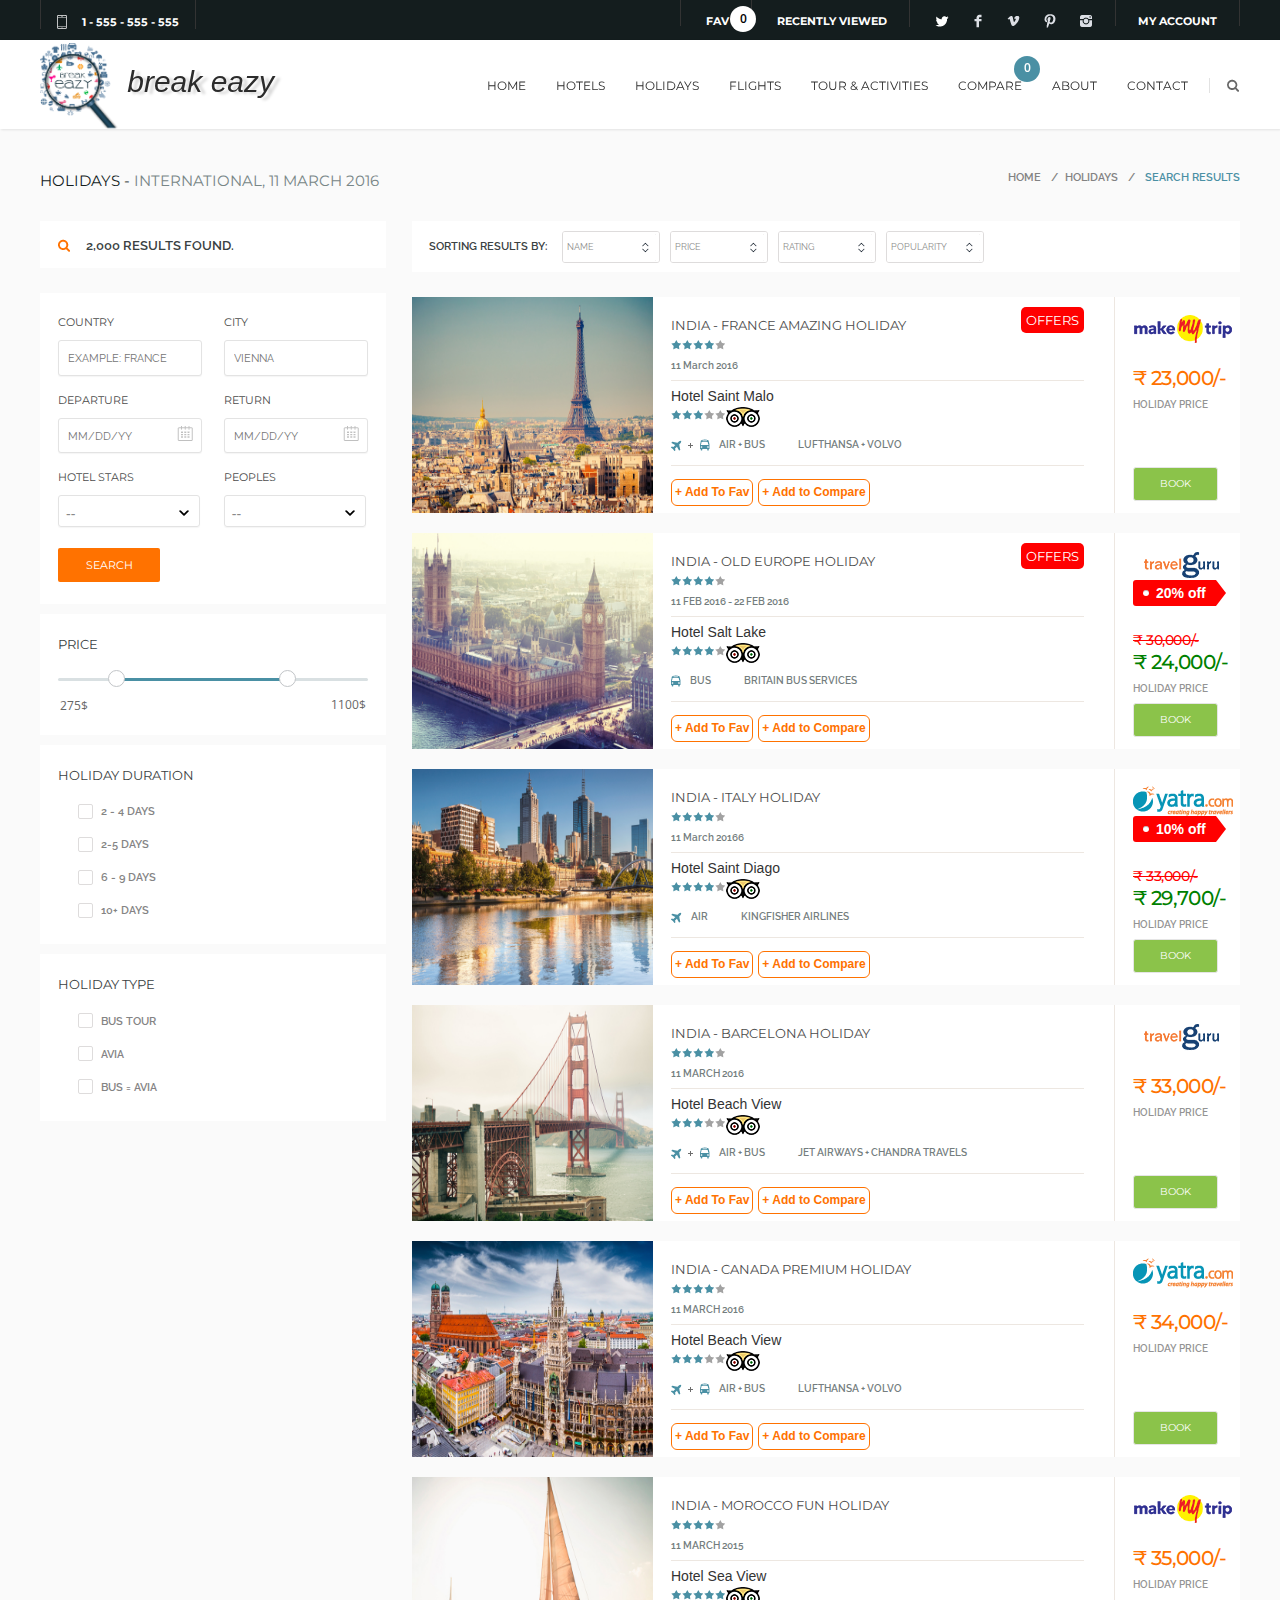
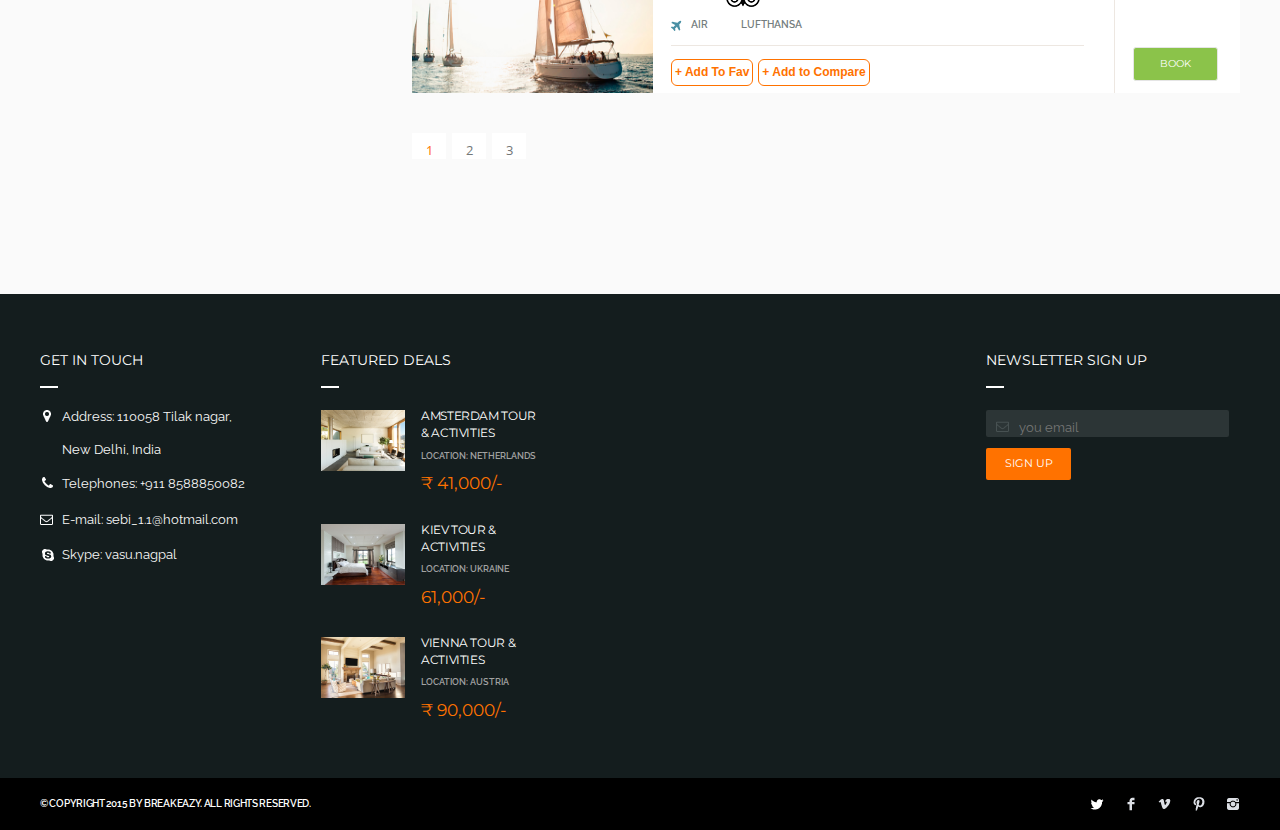
<file: holiday_list.html>
<!DOCTYPE html>
<html lang="en">

<!-- /tour_alternative.html  [XR&CO'2014], Mon, 22 Feb 2016 10:44:18 GMT -->
<head>
	<title>BE</title>
  <meta name="description" content="" />
  <meta name="keywords" content="" />
  <meta charset="utf-8" /><link rel="icon" href="favicon.png" />
  <meta content="eTravel.flights.searches.new" name="js-namespace">
  <meta name="viewport" content="width=device-width, initial-scale=1, maximum-scale=1, user-scalable=no"> 
  <link href="css/calendar.css" media="all" rel="stylesheet" type="text/css">
  <link rel="stylesheet" href="css/jquery.ui.css">
  <link rel="stylesheet" href="css/jquery.formstyler.css">
  <link rel="stylesheet" href="css/style.css" />
	<link rel="stylesheet" href="css/bootstrap.min.css">
  <link href='http://fonts.googleapis.com/css?family=Montserrat:400,700' rel='stylesheet' type='text/css'>
  <link href='http://fonts.googleapis.com/css?family=Lora:400,400italic' rel='stylesheet' type='text/css'>    
  <link href='http://fonts.googleapis.com/css?family=Raleway:300,400,500,700' rel='stylesheet' type='text/css'>  
  <link href='http://fonts.googleapis.com/css?family=PT+Sans:400,700&amp;subset=latin,cyrillic' rel='stylesheet' type='text/css'>
  <link href='http://fonts.googleapis.com/css?family=Open+Sans:400,600,700&amp;subset=latin,cyrillic' rel='stylesheet' type='text/css'>
</head>  
<body>  
<!-- // authorize // -->
	<div class="overlay"></div>
	<div class="autorize-popup">
		<div class="autorize-tabs">
			<a href="#" class="autorize-tab-a current">Sign in</a>
			<a href="#" class="autorize-tab-b">Register</a>
			<a href="#" class="autorize-close"></a>
			<div class="clear"></div>
		</div>
		<section class="autorize-tab-content">
			<div class="autorize-padding">
				<h6 class="autorize-lbl">Welocome! Login in to Your Accont</h6>
				<input type="text" value="" placeholder="Name">
				<input type="text" value="" placeholder="Password">
				<footer class="autorize-bottom">
					<button class="authorize-btn">Login</button>
					<a href="#" class="authorize-forget-pass">Forgot your password?</a>
					<div class="clear"></div>
				</footer>
			</div>
		</section>
		<section class="autorize-tab-content">
			<div class="autorize-padding">
				<h6 class="autorize-lbl">Register for Your Account</h6>
				<input type="text" value="" placeholder="Name">
				<input type="text" value="" placeholder="Password">
				<footer class="autorize-bottom">
					<button class="authorize-btn">Registration</button>
					<div class="clear"></div>
				</footer>
			</div>
		</section>
	</div>
<!-- \\ authorize \\-->

<header id="top">
	<div class="header-a">
		<div class="wrapper-padding">
			<div class="header-phone"><span>1 - 555 - 555 - 555</span></div>
			<div class="header-account">
				<a href="#">My account</a>
			</div>
			<div class="header-social">
				<a href="twitter.com" class="social-twitter"></a>
				<a href="facebook.com" class="social-facebook"></a>
				<a href="vimeo.com" class="social-vimeo"></a>
				<a href="pinterest.com" class="social-pinterest"></a>
				<a href="instagram.com" class="social-instagram"></a>
			</div>
			<div class="header-viewed header-viewed-recent">
				<a href="#" class="header-viewed-btn">recently viewed</a>
				<!-- // viewed drop // -->
				<div class="viewed-drop">
					<div class="viewed-drop-a">
						<!-- // -->
						<div class="viewed-item">
							<div class="viewed-item-l">
								<a href="#"><img alt="" src="img/v-item-01.jpg" /></a>
							</div>
							<div class="viewed-item-r">
								<div class="viewed-item-lbl"><a href="#">Hotel Bright Land</a></div>
								<div class="viewed-item-cat">location: Shimla,HP</div>
								<div class="viewed-price">&#8377; 3000/-</div>
							</div>
							<div class="clear"></div>
						</div>
						<!-- \\ -->
						<!-- // -->
						<div class="viewed-item">
							<div class="viewed-item-l">
								<a href="#"><img alt="" src="img/v-item-02.jpg" /></a>
							</div>
							<div class="viewed-item-r">
								<div class="viewed-item-lbl"><a href="#">Ermin's Adventure Tour</a></div>
								<div class="viewed-item-cat">location: dubai</div>
								<div class="viewed-price">&#8377; 11000/-</div>
							</div>
							<div class="clear"></div>
						</div>
						<!-- \\ -->
						<!-- // -->
						<div class="viewed-item">
							<div class="viewed-item-l">
								<a href="#"><img alt="" src="img/v-item-03.jpg" /></a>
							</div>
							<div class="viewed-item-r">
								<div class="viewed-item-lbl"><a href="#">Hotel Himgiri</a></div>
								<div class="viewed-item-cat">location: Shimla,HP</div>
								<div class="viewed-price">&#8377; 2600/-</div>
							</div>
							<div class="clear"></div>
						</div>
						<!-- \\ -->
					</div>
				</div>
				<!-- \\ viewed drop \\ -->
			</div>
			<div class="header-viewed header-viewed-fav">
				<span class="fav-badge">0</span>
				<a href="#" class="header-viewed-btn">Fav</a>
				<!-- // viewed drop // -->
				<div class="viewed-drop viewed-drop-full">
					<div class="viewed-drop-a">
						<!-- // -->
						<div class="viewed-item">
							<div class="viewed-item-l">
								<a href="#"><img alt="" src="img/v-item-01.jpg" /></a>
							</div>
							<div class="viewed-item-r">
								<div class="viewed-item-lbl"><a href="#">Hotel Bright Land</a></div>
								<div class="viewed-item-cat">location: Shimla,HP</div>
								<div class="viewed-price">&#8377; 3000/-</div>
							</div>
							<div class="clear"></div>
						</div>
						<!-- \\ -->
					</div>
				</div>
				<div class="viewed-drop viewed-drop-empty">
					<div class="viewed-drop-a">
						<!-- // -->
						<div class="viewed-item">
							<div class="viewed-item-lbl"><a href="#">NO item added to fav list</a></div>
							<div class="clear"></div>
						</div>
						<!-- \\ -->
					</div>
				</div>
				<!-- \\ viewed drop \\ -->
			</div>
			<div class="clear"></div>
		</div>
	</div>
	<div class="header-b">
		<!-- // mobile menu // -->
		<div class="mobile-menu">
			<nav>
				<ul>
					<li><a href="/">Home</a>
					</li>
					<li><a href="index.html?hotelTab">Hotels</a>
					</li>
					<li><a href="index.html?holidayTab">Holidays</a></li>
					<li><a href="index.html?flightTab">Flights</a>
					</li>
					<li><a href="index.html?activityTab">Tour & Activities</a>
					</li>
					<li><a href="hotel_list.html">Compare</a>
						<span class="compare-badge">0</span>
					</li>
					<li><a href="about_us.html">About</a>
					</li>
					<li><a href="contacts.html">Contact</a></li>
				</ul>
			</nav>
		</div>
		<!-- \\ mobile menu \\ -->

		<div class="wrapper-padding">
			<div class="header-logo"><a href="/"><img alt="" src="img/logo.png" /></a>
				<h1 class="header-logo-text">break eazy</h1>
			</div>
			<div class="header-right">
				<div class="hdr-srch">
					<a href="#" class="hdr-srch-btn"></a>
				</div>
				<div class="hdr-srch-overlay">
					<div class="hdr-srch-overlay-a">
						<input type="text" value="" placeholder="what are you looking for ?...">
						<a href="#" class="srch-close"></a>
						<div class="clear"></div>
					</div>
				</div>
				<div class="hdr-srch-devider"></div>
				<a href="#" class="menu-btn"></a>
				<nav class="header-nav">
					<ul>
						<li><a href="/">Home</a>
						</li>
						<li><a href="index.html?hotelTab">Hotels</a>
						</li>
						<li><a href="index.html?holidayTab">Holidays</a>
						</li>
						<li><a href="index.html?flightTab">Flights</a>
						</li>
						<li><a href="index.html?activityTab">Tour & Activities</a></li>
						<li><a href="compare.html">Compare</a>
							<ul style="display: none;">
								<li><a href="compare.html">Compare Holidays</a></li>
								<li><a href="compare-tour.html">Compare Tours</a></li>
							</ul>
							<span class="compare-badge">0</span>
						</li>
						</li>
						<li><a href="about_us.html">About</a>
						</li>
						<li><a href="contacts.html">Contact</a></li>
					</ul>
				</nav>
			</div>
			<div class="clear"></div>
		</div>
	</div>
</header>


<!-- main-cont -->
<div class="main-cont">
  <div class="body-wrapper">
    <div class="wrapper-padding">
    <div class="page-head">
      <div class="page-title">HOLIDAYS - <span>International, 11 March 2016</span></div>
      <div class="breadcrumbs">
        <a href="/">Home</a>  /<a href="index.html?holidayTab">Holidays</a> / <span>Search results</span>
      </div>
      <div class="clear"></div>
    </div>
    <div class="two-colls">
      <div class="two-colls-left">
        
        <div class="srch-results-lbl fly-in">
          <span>2,000 results found.</span>
        </div> 
	       
        <div class="side-block fly-in">
          <div class="side-block-search">
            <div class="page-search-p">
						<!-- // -->
						<div class="srch-tab-line">
							<div class="srch-tab-left">
								<label>country</label>
								<div class="input-a"><input type="text" value="" placeholder="example: france"></div>	
							</div>
							<div class="srch-tab-right">
								<label>city</label>
								<div class="input-a"><input type="text" value="" placeholder="Vienna"></div>	
							</div>
							<div class="clear"></div>
						</div>
						<!-- \\ -->

						<!-- // -->
						<div class="srch-tab-line">
							<div class="srch-tab-left">
								<label>Departure</label>
								<div class="input-a"><input type="text" value="" class="date-inpt" placeholder="mm/dd/yy"> <span class="date-icon"></span></div>	
							</div>
							<div class="srch-tab-right">
								<label>Return</label>
								<div class="input-a"><input type="text" value="" class="date-inpt" placeholder="mm/dd/yy"> <span class="date-icon"></span></div>	
							</div>
							<div class="clear"></div>
						</div>
						<!-- \\ -->
						<div class="srch-tab-line no-margin-bottom">
							<div class="srch-tab-left transformed">
								<label>Hotel stars</label>
								<div class="select-wrapper">
								<select class="custom-select">
									<option>--</option>
									<option>1</option>
									<option>2</option>
									<option>3</option>
									<option>4</option>
								</select>
								</div>	
							</div>
							<div class="srch-tab-right transformed">
								<label>peoples</label>
								<div class="select-wrapper">
								<select class="custom-select">
									<option>--</option>
									<option>1</option>
									<option>2</option>
									<option>3</option>
									<option>4</option>
								</select>
								</div>	
							</div>
							<div class="clear"></div>
						</div>
						<!-- \\ -->	

              <button class="srch-btn">Search</button> 
    					</div>  
                   
          </div>          
        </div>

        <!-- // side // -->
        <div class="side-block fly-in">
          <div class="side-price">
            <div class="side-padding">
              <div class="side-lbl">Price</div>
              <div class="price-ranger">
                <div id="slider-range"></div>              
              </div>
              <div class="price-ammounts">
                <input type="text" id="ammount-from" readonly>
                <input type="text" id="ammount-to" readonly>
                <div class="clear"></div>
              </div>              
            </div>
          </div>  
        </div>
        <!-- \\ side \\ -->

        <!-- // side // -->
        <div class="side-block fly-in">
          <div class="side-stars">
            <div class="side-padding">
              <div class="side-lbl">Holiday duration</div>
              <div class="checkbox">
                <label>
                  <input type="checkbox" value="" />
                  2 - 4 Days
                </label>
              </div> 
              <div class="checkbox">
                <label>
                  <input type="checkbox" value="" />
                  2-5 Days
                </label>
              </div> 
              <div class="checkbox">
                <label>
                  <input type="checkbox" value="" />
                  6 - 9 Days
                </label>
              </div>
              <div class="checkbox">
                <label>
                  <input type="checkbox" value="" />
                  10+ Days
                </label>
              </div>          
            </div>
          </div>  
        </div>
        <!-- \\ side \\ -->
        <!-- // side // -->
        <div class="side-block fly-in">
          <div class="side-stars">
            <div class="side-padding">
              <div class="side-lbl">Holiday type</div>
              <div class="checkbox">
                <label>
                  <input type="checkbox" value="" />
                  Bus tour
                </label>
              </div> 
              <div class="checkbox">
                <label>
                  <input type="checkbox" value="" />
                  avia
                </label>
              </div> 
              <div class="checkbox">
                <label>
                  <input type="checkbox" value="" />
                  Bus = avia
                </label>
              </div>
            </div>
          </div>  
        </div>
        <!-- \\ side \\ -->


        
      </div>
      <div class="two-colls-right">
        <div class="two-colls-right-b">
          <div class="padding">

			  <div class="catalog-head large fly-in">
				  <label>Sorting results by:</label>
				  <div class="search-select">
					  <select>
						  <option>Name</option>
						  <option>A to Z</option>
						  <option>Z to A</option>

					  </select>
				  </div>
				  <div class="search-select">
					  <select>
						  <option>Price</option>
						  <option>High to Low</option>
						  <option>Low to high</option>
					  </select>
				  </div>
				  <div class="search-select">
					  <select>
						  <option>Rating</option>
						  <option>1</option>
						  <option>2</option>
						  <option>3</option>
						  <option>4</option>
						  <option>5</option>
					  </select>
				  </div>
				  <div class="search-select">
					  <select>
						  <option>Popularity</option>
						  <option>Most Popular</option>
						  <option>Less Popular</option>
						  <option>Least Popular</option>
					  </select>
				  </div>

				  <div class="clear"></div>
			  </div>

			  <div class="catalog-row list-rows">

				  <!-- // -->

				  <div class="cat-list-item fly-in">
					  <div class="cat-list-item-l">
						  <a href="holiday_detail.html" target="_blank"><img alt="" src="img/tour-01.jpg"></a>
					  </div>
					  <div class="cat-list-item-r">
						  <div class="cat-list-item-rb">
							  <div class="cat-list-item-p">
								  <div class="cat-list-content">
									  <div class="cat-list-content-a">
										  <div class="cat-list-content-l">
											  <div class="cat-list-content-lb">
												  <div class="cat-list-content-lpadding">
													  <div class="offer-slider-link"><a target="_blank" href="holiday_detail.html">India - france Amazing Holiday</a>
														  <div  class="flight-line-b">
															  <a style="color:white !important" class="offer-btn" href="javascript:void(0)" data-toggle="popover" data-html="true" ,="" data-placement="top" data-content="<ul class='offer-popover'>
								   <li><b>20% off using HDFC Credit Card</b></li>
								   <li><b>10% off using Axis Bank Debit Card</b></li>
								   <li><b>Pay with Paytm Get 12% Cash Back</b></li>
								   </ul>" title="" data-original-title="">Offers</a>
														  </div>

														  <nav class="stars">
															  <ul>
																  <li><a href="#"><img alt="" src="img/star-b.png"></a></li>
																  <li><a href="#"><img alt="" src="img/star-b.png"></a></li>
																  <li><a href="#"><img alt="" src="img/star-b.png"></a></li>
																  <li><a href="#"><img alt="" src="img/star-b.png"></a></li>
																  <li><a href="#"><img alt="" src="img/star-a.png"></a></li>
															  </ul>
															  <div class="clear"></div>
														  </nav>
													  </div>
													  <div class="tour-item-date">11 March 2016</div>
													  <div class="custom-divider"></div>
													  <div><span href="#">Hotel Saint Malo</span>
														  <nav class="stars">
															  <ul>
																  <li><a href="#"><img alt="" src="img/star-b.png"></a></li>
																  <li><a href="#"><img alt="" src="img/star-b.png"></a></li>
																  <li><a href="#"><img alt="" src="img/star-b.png"></a></li>
																  <li><a href="#"><img alt="" src="img/star-a.png"></a></li>
																  <li><a href="#"><img alt="" src="img/star-a.png"></a></li>
															  </ul>
															  <img src="img/trip-advisor.png">
															  <div class="clear"></div>
														  </nav>
													  </div>
													  <div class="tour-item-footer">
														  <div class="tour-i-holder">
															  <div class="tour-item-icons">
																  <img alt="" src="img/tour-icon-01.png">
																  <span class="tour-item-plus"><img alt="" src="img/tour-icon.png"></span>
																  <img alt="" src="img/tour-icon-02.png">
															  </div>
															  <div class="tour-icon-txt">Air + bus</div>
															  <div class="clear"></div>
														  </div>
														  <div class="tour-duration">Lufthansa + Volvo</div>
														  <div class="clear"></div>
													  </div>
													  <div>


														  <div class="alt-devider"></div>

														  <div class="badge-fav">
															  <span>+ Add To Fav</span>
														  </div>
														  <div class="badge-compare">

															  <span>+ Add to Compare</span>
														  </div>
														  <div class="clear"></div>
													  </div>

													  <div class="cat-icons">
														  <div class="clear"></div>
													  </div>
												  </div>
											  </div>
											  <br class="clear">
										  </div>
									  </div>
									  <div class="cat-list-content-r">
										  <div class="cat-list-content-p">

											  <div class="mg-bt27"><a href="http://makemytrip.com" target="_blank"><img alt="" src="img/mmt.png"></a></div>
											  <div class="offer-slider-r">
												  <b>&#8377; 23,000/-</b>
												  <span>HOLIDAY PRICE</span>
											  </div>
											  <a href="http://makemytrip.com" target="_blank" class="cat-list-btn holiday-book">Book</a>
										  </div>
									  </div>
									  <div class="clear"></div>
								  </div>
							  </div>
						  </div>
						  <br class="clear">
					  </div>
					  <div class="clear"></div>
				  </div><!-- \\ -->
				  <!-- // -->

				  <!-- \\ -->
				  <!-- // -->
				  <div class="cat-list-item fly-in">
					  <div class="cat-list-item-l">
						  <a href="#"><img alt="" src="img/tour-03.jpg"></a>
					  </div>
					  <div class="cat-list-item-r">
						  <div class="cat-list-item-rb">
							  <div class="cat-list-item-p">
								  <div class="cat-list-content">
									  <div class="cat-list-content-a">
										  <div class="cat-list-content-l">
											  <div class="cat-list-content-lb">
												  <div class="cat-list-content-lpadding">
													  <div class="offer-slider-link"><a href="#">India - OLD EUROPE Holiday</a>
														  <div  class="flight-line-b">
															  <a style="color:white !important" class="offer-btn" href="javascript:void(0)" data-toggle="popover" data-html="true" ,="" data-placement="top" data-content="<ul class='offer-popover'>
								   <li><b>10% off using Axis Bank Debit Card</b></li>
								   <li><b>Pay with Paytm Get 12% Cash Back</b></li>
								   </ul>" title="" data-original-title="">Offers</a>
														  </div>
														  <nav class="stars">
															  <ul>
																  <li><a href="#"><img alt="" src="img/star-b.png"></a></li>
																  <li><a href="#"><img alt="" src="img/star-b.png"></a></li>
																  <li><a href="#"><img alt="" src="img/star-b.png"></a></li>
																  <li><a href="#"><img alt="" src="img/star-b.png"></a></li>
																  <li><a href="#"><img alt="" src="img/star-a.png"></a></li>
															  </ul>
															  <div class="clear"></div>
														  </nav>

													  </div>
													  <div class="tour-item-date">11 FEB 2016 - 22 FEB 2016</div>
													  <div class="custom-divider"></div>
													  <div><span href="#">Hotel Salt Lake</span>
														  <nav class="stars">
															  <ul>
																  <li><a href="#"><img alt="" src="img/star-b.png"></a></li>
																  <li><a href="#"><img alt="" src="img/star-b.png"></a></li>
																  <li><a href="#"><img alt="" src="img/star-b.png"></a></li>
																  <li><a href="#"><img alt="" src="img/star-b.png"></a></li>
																  <li><a href="#"><img alt="" src="img/star-a.png"></a></li>
															  </ul>
															  <img src="img/trip-advisor.png">
															  <div class="clear"></div>
														  </nav>
													  </div>
													  <div class="tour-item-footer">
														  <div class="tour-i-holder">
															  <div class="tour-item-icons">
																  <img alt="" src="img/tour-icon-02.png">
															  </div>
															  <div class="tour-icon-txt">Bus</div>
															  <div class="clear"></div>
														  </div>
														  <div class="tour-duration">Britain Bus Services</div>
														  <div class="clear"></div>
													  </div>
													  <div>


														  <div class="alt-devider"></div>
														  <!--<div class="flight-line-b">-->
														  <!--<b class="">view prices</b>-->
														  <!--<span>from 4 websites</span>-->
														  <!--</div>-->
														  <div class="badge-fav">
															  <span>+ Add To Fav</span>
														  </div>
														  <div class="badge-compare">

															  <span>+ Add to Compare</span>
														  </div>
														  <div class="clear"></div>
													  </div>

													  <div class="cat-icons">
														  <div class="clear"></div>
													  </div>
												  </div>
											  </div>
											  <br class="clear">
										  </div>
									  </div>
									  <div class="cat-list-content-r">
										  <div class="cat-list-content-p">

											  <div class="mg-bt27">
												  <a href="http://travelguru.com" target="_blank"><img alt="" src="img/travelGuru.png"></a>
												  <span class="discount-tag">20% off</span>
											  </div>
											  <div class="offer-slider-r">
												  <b class="discount-price">&#8377; 30,000/-</b>
												  <b>&#8377; 24,000/-</b>
												  <span>HOLIDAY PRICE</span>
											  </div>
											  <a href="http://travelguru.com" target="_blank" class="cat-list-btn holiday-book">book</a>
										  </div>
									  </div>
									  <div class="clear"></div>
								  </div>

							  </div>
						  </div>
						  <br class="clear">
					  </div>
					  <div class="clear"></div>
					  <!--<div class="alt-details align-columns">-->
					  <!--<div class="alt-offer">-->
					  <!--<div class="alt-details-i">-->
					  <!--<a href="http://makemytrip.com" target="_blank"><img alt="" src="img/mmt.png"></a>-->
					  <!--</div>-->
					  <!--<div class="alt-details-i">-->
					  <!--<nav class="stars">-->
					  <!--<ul>-->
					  <!--<li><a href="#"><img alt="" src="img/star-b.png"></a></li>-->
					  <!--<li><a href="#"><img alt="" src="img/star-b.png"></a></li>-->
					  <!--<li><a href="#"><img alt="" src="img/star-b.png"></a></li>-->
					  <!--<li><a href="#"><img alt="" src="img/star-a.png"></a></li>-->
					  <!--<li><a href="#"><img alt="" src="img/star-a.png"></a></li>-->
					  <!--</ul>-->
					  <!--<div class="clear"></div>-->
					  <!--</nav>-->
					  <!--</div>-->
					  <!--<div class="alt-details-i">-->
					  <!--<a class="offer-btn" href="javascript:void(0)" data-toggle="popover" data-html="true" ,="" data-placement="top" data-content="<ul class='offer-popover'>-->
					  <!--<li>20% off using HDFC Credit Card</li>-->
					  <!--<li>10% off using Axis Bank Debit Card</li>-->
					  <!--<li>Pay with Paytm Get 12% Cash Back</li>-->
					  <!--</ul>" title="" data-original-title="">Offers</a>-->
					  <!--</div>-->
					  <!--<div class="alt-details-i">-->
					  <!--<div class="offer-slider-r">-->
					  <!--<b>&#8377; 25,000/-</b>-->
					  <!--<span>HOLIDAY PRICE</span>-->
					  <!--</div>-->
					  <!--</div>-->
					  <!--<a href="#" class="cat-list-btn">Book</a>-->
					  <!--<div class="clear"></div>-->
					  <!--</div>-->
					  <!--<div class="alt-offer">-->
					  <!--<div class="alt-details-i">-->
					  <!--<a href="http://hoteling.com" target="_blank"><img alt="" src="img/Hoteling.png"></a>-->
					  <!--</div>-->
					  <!--<div class="alt-details-i">-->
					  <!--<nav class="stars">-->
					  <!--<ul>-->
					  <!--<li><a href="#"><img alt="" src="img/star-b.png"></a></li>-->
					  <!--<li><a href="#"><img alt="" src="img/star-b.png"></a></li>-->
					  <!--<li><a href="#"><img alt="" src="img/star-b.png"></a></li>-->
					  <!--<li><a href="#"><img alt="" src="img/star-b.png"></a></li>-->
					  <!--<li><a href="#"><img alt="" src="img/star-a.png"></a></li>-->
					  <!--</ul>-->
					  <!--<div class="clear"></div>-->
					  <!--</nav>-->
					  <!--</div>-->
					  <!--<div class="alt-details-i">-->
					  <!--<span>-->
					  <!--No Offers-->
					  <!--</span>-->
					  <!--</div>-->
					  <!--<div class="alt-details-i">-->
					  <!--<div class="offer-slider-r">-->
					  <!--<b>&#8377; 26,000/-</b>-->
					  <!--<span>HOLIDAY PRICE</span>-->
					  <!--</div>-->
					  <!--</div>-->
					  <!--<a href="#" class="cat-list-btn">Book</a>-->
					  <!--<div class="clear"></div>-->
					  <!--</div>-->
					  <!--<div class="alt-offer">-->
					  <!--<div class="alt-details-i">-->
					  <!--<a href="http://hotels.com" target="_blank"><img alt="" src="img/Hotels.png"></a>-->
					  <!--</div>-->
					  <!--<div class="alt-details-i">-->
					  <!--<nav class="stars">-->
					  <!--<ul>-->
					  <!--<li><a href="#"><img alt="" src="img/star-b.png"></a></li>-->
					  <!--<li><a href="#"><img alt="" src="img/star-b.png"></a></li>-->
					  <!--<li><a href="#"><img alt="" src="img/star-b.png"></a></li>-->
					  <!--<li><a href="#"><img alt="" src="img/star-b.png"></a></li>-->
					  <!--<li><a href="#"><img alt="" src="img/star-b.png"></a></li>-->
					  <!--</ul>-->
					  <!--<div class="clear"></div>-->
					  <!--</nav>-->
					  <!--</div>-->
					  <!--<div class="alt-details-i">-->
					  <!--<span>-->
					  <!--No Offers-->
					  <!--</span>-->
					  <!--</div>-->
					  <!--<div class="alt-details-i">-->
					  <!--<div class="offer-slider-r">-->
					  <!--<b>&#8377; 26,500/-</b>-->
					  <!--<span>HOLIDAY PRICE</span>-->
					  <!--</div>-->
					  <!--</div>-->
					  <!--<a href="#" class="cat-list-btn">Book</a>-->
					  <!--<div class="clear"></div>-->
					  <!--</div>-->
					  <!--<div class="alt-offer">-->
					  <!--<div class="alt-details-i">-->
					  <!--<a href="http://booking.com" target="_blank"><img alt="" src="img/booking.png"></a>-->
					  <!--</div>-->
					  <!--<div class="alt-details-i">-->
					  <!--<nav class="stars">-->
					  <!--<ul>-->
					  <!--<li><a href="#"><img alt="" src="img/star-b.png"></a></li>-->
					  <!--<li><a href="#"><img alt="" src="img/star-b.png"></a></li>-->
					  <!--<li><a href="#"><img alt="" src="img/star-b.png"></a></li>-->
					  <!--<li><a href="#"><img alt="" src="img/star-b.png"></a></li>-->
					  <!--<li><a href="#"><img alt="" src="img/star-a.png"></a></li>-->
					  <!--</ul>-->
					  <!--<div class="clear"></div>-->
					  <!--</nav>-->
					  <!--</div>-->
					  <!--<div class="alt-details-i">-->
					  <!--<a class="offer-btn" href="javascript:void(0)" data-toggle="popover" data-html="true" ,="" data-placement="top" data-content="<ul class='offer-popover'>-->
					  <!--<li>20% off using HDFC Credit Card</li>-->
					  <!--<li>10% off using Axis Bank Debit Card</li>-->
					  <!--<li>Pay with Paytm Get 12% Cash Back</li>-->
					  <!--</ul>" title="" data-original-title="">Offers</a>-->
					  <!--</div>-->
					  <!--<div class="alt-details-i">-->
					  <!--<div class="offer-slider-r">-->
					  <!--<b>&#8377; 28,000/-</b>-->
					  <!--<span>HOLIDAY PRICE</span>-->
					  <!--</div>-->
					  <!--</div>-->
					  <!--<a href="#" class="cat-list-btn">Book</a>-->
					  <!--<div class="clear"></div>-->
					  <!--</div>-->
					  <!--<div class="clear"></div>-->
					  <!--</div>-->
				  </div>
				  <div class="cat-list-item fly-in">
					  <div class="cat-list-item-l">
						  <a href="#"><img alt="" src="img/tour-02.jpg"></a>
					  </div>
					  <div class="cat-list-item-r">
						  <div class="cat-list-item-rb">
							  <div class="cat-list-item-p">
								  <div class="cat-list-content">
									  <div class="cat-list-content-a">
										  <div class="cat-list-content-l">
											  <div class="cat-list-content-lb">
												  <div class="cat-list-content-lpadding">
													  <div class="offer-slider-link"><a href="#">India - ITALY Holiday</a>
														  <nav class="stars">
															  <ul>
																  <li><a href="#"><img alt="" src="img/star-b.png"></a></li>
																  <li><a href="#"><img alt="" src="img/star-b.png"></a></li>
																  <li><a href="#"><img alt="" src="img/star-b.png"></a></li>
																  <li><a href="#"><img alt="" src="img/star-b.png"></a></li>
																  <li><a href="#"><img alt="" src="img/star-a.png"></a></li>
															  </ul>
															  <div class="clear"></div>
														  </nav>
													  </div>

													  <div class="tour-item-date">11 March 20166</div>
													  <div class="custom-divider"></div>
													  <div><span href="#">Hotel Saint Diago</span>
														  <nav class="stars">
															  <ul>
																  <li><a href="#"><img alt="" src="img/star-b.png"></a></li>
																  <li><a href="#"><img alt="" src="img/star-b.png"></a></li>
																  <li><a href="#"><img alt="" src="img/star-b.png"></a></li>
																  <li><a href="#"><img alt="" src="img/star-b.png"></a></li>
																  <li><a href="#"><img alt="" src="img/star-a.png"></a></li>
															  </ul>
															  <img src="img/trip-advisor.png">
															  <div class="clear"></div>
														  </nav>
													  </div>
													  <div class="tour-item-footer">
														  <div class="tour-i-holder">
															  <div class="tour-item-icons">
																  <img alt="" src="img/tour-icon-01.png">
															  </div>
															  <div class="tour-icon-txt">Air</div>
															  <div class="clear"></div>
														  </div>
														  <div class="tour-duration">Kingfisher Airlines</div>
														  <div class="clear"></div>
													  </div>
													  <div>


														  <div class="alt-devider"></div>

														  <div class="badge-fav">
															  <span>+ Add To Fav</span>
														  </div>
														  <div class="badge-compare">

															  <span>+ Add to Compare</span>
														  </div>
														  <div class="clear"></div>
													  </div>

													  <div class="cat-icons">
														  <div class="clear"></div>
													  </div>
												  </div>
											  </div>
											  <br class="clear">
										  </div>
									  </div>
									  <div class="cat-list-content-r">
										  <div class="cat-list-content-p">

											  <div class="mg-bt27">
												  <a href="http://yatra.com" target="_blank"><img alt="" src="img/yatra.png"></a>
												  <span class="discount-tag">10% off</span>

											  </div>

											  <div class="offer-slider-r">
												  <b class="discount-price">&#8377; 33,000/-</b>
												  <b>&#8377; 29,700/-</b>
												  <span>HOLIDAY PRICE</span>
											  </div>
											  <a href="http://hotels.com" target="_blank" class="cat-list-btn holiday-book">book</a>
										  </div>
									  </div>
									  <div class="clear"></div>
								  </div>
							  </div>
						  </div>
						  <br class="clear">
					  </div>
					  <div class="clear"></div>
				  </div>
				  <!-- \\ -->
				  <!-- // -->

				  <!-- \\ -->
				  <!-- // -->
				  <div class="cat-list-item fly-in">
					  <div class="cat-list-item-l">
						  <a href="#"><img alt="" src="img/tour-04.jpg"></a>
					  </div>
					  <div class="cat-list-item-r">
						  <div class="cat-list-item-rb">
							  <div class="cat-list-item-p">
								  <div class="cat-list-content">
									  <div class="cat-list-content-a">
										  <div class="cat-list-content-l">
											  <div class="cat-list-content-lb">
												  <div class="cat-list-content-lpadding">
													  <div class="offer-slider-link"><a href="#">India - BARCELONA Holiday</a>
														  <nav class="stars">
															  <ul>
																  <li><a href="#"><img alt="" src="img/star-b.png"></a></li>
																  <li><a href="#"><img alt="" src="img/star-b.png"></a></li>
																  <li><a href="#"><img alt="" src="img/star-b.png"></a></li>
																  <li><a href="#"><img alt="" src="img/star-b.png"></a></li>
																  <li><a href="#"><img alt="" src="img/star-a.png"></a></li>
															  </ul>
															  <div class="clear"></div>
														  </nav>
													  </div>
													  <div class="tour-item-date">11 MARCH 2016</div>
													  <div class="custom-divider"></div>
													  <div><span href="#">Hotel Beach View</span>
														  <nav class="stars">
															  <ul>
																  <li><a href="#"><img alt="" src="img/star-b.png"></a></li>
																  <li><a href="#"><img alt="" src="img/star-b.png"></a></li>
																  <li><a href="#"><img alt="" src="img/star-b.png"></a></li>
																  <li><a href="#"><img alt="" src="img/star-a.png"></a></li>
																  <li><a href="#"><img alt="" src="img/star-a.png"></a></li>
															  </ul>
															  <img src="img/trip-advisor.png">
															  <div class="clear"></div>
														  </nav>
													  </div>
													  <div class="tour-item-footer">
														  <div class="tour-i-holder">
															  <div class="tour-item-icons">
																  <img alt="" src="img/tour-icon-01.png">
																  <span class="tour-item-plus"><img alt="" src="img/tour-icon.png"></span>
																  <img alt="" src="img/tour-icon-02.png">
															  </div>
															  <div class="tour-icon-txt">Air + bus</div>
															  <div class="clear"></div>
														  </div>
														  <div class="tour-duration">Jet Airways + Chandra Travels</div>
														  <div class="clear"></div>
													  </div>
													  <div>


														  <div class="alt-devider"></div>

														  <div class="badge-fav">
															  <span>+ Add To Fav</span>
														  </div>
														  <div class="badge-compare">

															  <span>+ Add to Compare</span>
														  </div>
														  <div class="clear"></div>
													  </div>

													  <div class="cat-icons">
														  <div class="clear"></div>
													  </div>
												  </div>
											  </div>
											  <br class="clear">
										  </div>
									  </div>
									  <div class="cat-list-content-r">
										  <div class="cat-list-content-p">

											  <div class="mg-bt27">
												  <a href="http://travelguru.com" target="_blank"><img alt="" src="img/travelGuru.png"></a>
											  </div>
											  <div class="offer-slider-r">
												  <b>&#8377; 33,000/-</b>
												  <span>HOLIDAY PRICE</span>
											  </div>
											  <a  href="http://travelguru.com" target="_blank" class="cat-list-btn holiday-book">Book</a>
										  </div>
									  </div>
									  <div class="clear"></div>
								  </div>
							  </div>
						  </div>
						  <br class="clear">
					  </div>
					  <div class="clear"></div>
				  </div>
				  <!-- \\ -->
				  <div class="cat-list-item fly-in">
					  <div class="cat-list-item-l">
						  <a href="#"><img alt="" src="img/tour-05-g.jpg"></a>
					  </div>
					  <div class="cat-list-item-r">
						  <div class="cat-list-item-rb">
							  <div class="cat-list-item-p">
								  <div class="cat-list-content">
									  <div class="cat-list-content-a">
										  <div class="cat-list-content-l">
											  <div class="cat-list-content-lb">
												  <div class="cat-list-content-lpadding">
													  <div class="offer-slider-link"><a href="#">India - Canada Premium Holiday</a>
														  <nav class="stars">
															  <ul>
																  <li><a href="#"><img alt="" src="img/star-b.png"></a></li>
																  <li><a href="#"><img alt="" src="img/star-b.png"></a></li>
																  <li><a href="#"><img alt="" src="img/star-b.png"></a></li>
																  <li><a href="#"><img alt="" src="img/star-b.png"></a></li>
																  <li><a href="#"><img alt="" src="img/star-a.png"></a></li>
															  </ul>
															  <div class="clear"></div>
														  </nav>
													  </div>
													  <div class="tour-item-date">11 MARCH 2016</div>
													  <div class="custom-divider"></div>
													  <div><span href="#">Hotel Beach View</span>
														  <nav class="stars">
															  <ul>
																  <li><a href="#"><img alt="" src="img/star-b.png"></a></li>
																  <li><a href="#"><img alt="" src="img/star-b.png"></a></li>
																  <li><a href="#"><img alt="" src="img/star-b.png"></a></li>
																  <li><a href="#"><img alt="" src="img/star-a.png"></a></li>
																  <li><a href="#"><img alt="" src="img/star-a.png"></a></li>
															  </ul>
															  <img src="img/trip-advisor.png">
															  <div class="clear"></div>
														  </nav>
													  </div>
													  <div class="tour-item-footer">
														  <div class="tour-i-holder">
															  <div class="tour-item-icons">
																  <img alt="" src="img/tour-icon-01.png">
																  <span class="tour-item-plus"><img alt="" src="img/tour-icon.png"></span>
																  <img alt="" src="img/tour-icon-02.png">
															  </div>
															  <div class="tour-icon-txt">Air + bus</div>
															  <div class="clear"></div>
														  </div>
														  <div class="tour-duration">Lufthansa + Volvo</div>
														  <div class="clear"></div>
													  </div>

													  <div>


														  <div class="alt-devider"></div>
														  <div class="badge-fav">
															  <span>+ Add To Fav</span>
														  </div>
														  <div class="badge-compare">

															  <span>+ Add to Compare</span>
														  </div>
														  <div class="clear"></div>
													  </div>

													  <div class="cat-icons">
														  <div class="clear"></div>
													  </div>
												  </div>
											  </div>
											  <br class="clear">
										  </div>
									  </div>
									  <div class="cat-list-content-r">
										  <div class="cat-list-content-p">

											  <div class="mg-bt27">
												  <a href="https://yatra.com" target="_blank"><img alt="" src="img/yatra.png"></a>
											  </div>
											  <div class="offer-slider-r">
												  <b>&#8377; 34,000/-</b>
												  <span>HOLIDAY PRICE</span>
											  </div>
											  <a  href="https://yatra.com" target="_blank" class="cat-list-btn holiday-book">Book</a>
										  </div>
									  </div>
									  <div class="clear"></div>
								  </div>
							  </div>
						  </div>
						  <br class="clear">
					  </div>
					  <!--<div class="alt-details align-columns">-->
						  <!--<div class="alt-offer">-->
							  <!--<div class="alt-details-i">-->
								  <!--<a href="http://hotels.com" target="_blank"><img alt="" src="img/Hotels.png"></a>-->
							  <!--</div>-->
							  <!--<div class="alt-details-i">-->
								  <!--<nav class="stars">-->
									  <!--<ul>-->
										  <!--<li><a href="#"><img alt="" src="img/star-b.png"></a></li>-->
										  <!--<li><a href="#"><img alt="" src="img/star-b.png"></a></li>-->
										  <!--<li><a href="#"><img alt="" src="img/star-b.png"></a></li>-->
										  <!--<li><a href="#"><img alt="" src="img/star-a.png"></a></li>-->
										  <!--<li><a href="#"><img alt="" src="img/star-a.png"></a></li>-->
									  <!--</ul>-->
									  <!--<div class="clear"></div>-->
								  <!--</nav>-->
							  <!--</div>-->
							  <!--<div class="alt-details-i">-->
								<!--<span>-->
									<!--No Offers-->
								<!--</span>-->
							  <!--</div>-->
							  <!--<div class="alt-details-i">-->
								  <!--<div class="offer-slider-r">-->
									  <!--<b>&#8377; 28,500/-</b>-->
									  <!--<span>HOLIDAY PRICE</span>-->
								  <!--</div>-->
							  <!--</div>-->
							  <!--<a href="#" class="cat-list-btn">Book</a>-->
							  <!--<div class="clear"></div>-->
						  <!--</div>-->
						  <!--<div class="alt-offer">-->
							  <!--<div class="alt-details-i">-->
								  <!--<a href="http://booking.com" target="_blank"><img alt="" src="img/booking.png"></a>-->
							  <!--</div>-->
							  <!--<div class="alt-details-i">-->
								  <!--<nav class="stars">-->
									  <!--<ul>-->
										  <!--<li><a href="#"><img alt="" src="img/star-b.png"></a></li>-->
										  <!--<li><a href="#"><img alt="" src="img/star-b.png"></a></li>-->
										  <!--<li><a href="#"><img alt="" src="img/star-b.png"></a></li>-->
										  <!--<li><a href="#"><img alt="" src="img/star-b.png"></a></li>-->
										  <!--<li><a href="#"><img alt="" src="img/star-a.png"></a></li>-->
									  <!--</ul>-->
									  <!--<div class="clear"></div>-->
								  <!--</nav>-->
							  <!--</div>-->
							  <!--<div class="alt-details-i">-->
								<!--<span>-->
									<!--No Offers-->
								<!--</span>-->
							  <!--</div>-->
							  <!--<div class="alt-details-i">-->
								  <!--<div class="offer-slider-r">-->
									  <!--<b>&#8377; 31,000/-</b>-->
									  <!--<span>HOLIDAY PRICE</span>-->
								  <!--</div>-->
							  <!--</div>-->
							  <!--<a href="#" class="cat-list-btn">Book</a>-->
							  <!--<div class="clear"></div>-->
						  <!--</div>-->
						  <!--<div class="clear"></div>-->
					  <!--</div>-->
					  <div class="clear"></div>
				  </div><!-- // -->
				  <div class="cat-list-item fly-in">
					  <div class="cat-list-item-l">
						  <a href="#"><img alt="" src="img/tour-06-g.jpg"></a>
					  </div>
					  <div class="cat-list-item-r">
						  <div class="cat-list-item-rb">
							  <div class="cat-list-item-p">
								  <div class="cat-list-content">
									  <div class="cat-list-content-a">
										  <div class="cat-list-content-l">
											  <div class="cat-list-content-lb">
												  <div class="cat-list-content-lpadding">
													  <div class="offer-slider-link"><a href="#">India - MOROCCO Fun HOLIDAY</a>
														  <nav class="stars">
															  <ul>
																  <li><a href="#"><img alt="" src="img/star-b.png"></a></li>
																  <li><a href="#"><img alt="" src="img/star-b.png"></a></li>
																  <li><a href="#"><img alt="" src="img/star-b.png"></a></li>
																  <li><a href="#"><img alt="" src="img/star-b.png"></a></li>
																  <li><a href="#"><img alt="" src="img/star-a.png"></a></li>
															  </ul>
															  <div class="clear"></div>
														  </nav></div>
													  <div class="tour-item-date">11 MARCH 2015</div>
													  <div class="custom-divider"></div>
													  <div><span href="#">Hotel Sea View</span>
														  <nav class="stars">
															  <ul>
																  <li><a href="#"><img alt="" src="img/star-b.png"></a></li>
																  <li><a href="#"><img alt="" src="img/star-b.png"></a></li>
																  <li><a href="#"><img alt="" src="img/star-b.png"></a></li>
																  <li><a href="#"><img alt="" src="img/star-b.png"></a></li>
																  <li><a href="#"><img alt="" src="img/star-b.png"></a></li>
															  </ul>
															  <img src="img/trip-advisor.png">
															  <div class="clear"></div>
														  </nav>
													  </div>
													  <div class="tour-item-footer">
														  <div class="tour-i-holder">
															  <div class="tour-item-icons">
																  <img alt="" src="img/tour-icon-01.png">
															  </div>
															  <div class="tour-icon-txt">Air</div>
															  <div class="clear"></div>
														  </div>
														  <div class="tour-duration">Lufthansa</div>
														  <div class="clear"></div>
													  </div>
													  <div>


														  <div class="alt-devider"></div>

														  <div class="badge-fav">
															  <span>+ Add To Fav</span>
														  </div>
														  <div class="badge-compare">

															  <span>+ Add to Compare</span>
														  </div>
														  <div class="clear"></div>
													  </div>

													  <div class="cat-icons">
														  <div class="clear"></div>
													  </div>
												  </div>
											  </div>
											  <br class="clear">
										  </div>
									  </div>
									  <div class="cat-list-content-r">
										  <div class="cat-list-content-p">

											  <div class="mg-bt27">
												  <a href="http://makemytrip.com" target="_blank"><img alt="" src="img/mmt.png"></a>
											  </div>
											  <div class="offer-slider-r">
												  <b>&#8377; 35,000/-</b>
												  <span>HOLIDAY PRICE</span>
											  </div>
											  <a href="http://makemytrip.com" target="_blank" class="cat-list-btn holiday-book">Book</a>
										  </div>
									  </div>
									  <div class="clear"></div>
								  </div>
							  </div>
						  </div>
						  <br class="clear">
					  </div>
					  <div class="clear"></div>
				  </div>
				  <!-- \\ -->


			  </div>
            
            <div class="clear"></div>
            
            <div class="pagination">
              <a class="active" href="#">1</a>
              <a href="#">2</a>
              <a href="#">3</a>
              <div class="clear"></div>
            </div>            
          </div>
        </div>
        <br class="clear" />
      </div>
    </div>
    <div class="clear"></div>
    
    </div>	
  </div>  
</div>
<!-- /main-cont -->

<footer class="footer-a">
	<div class="wrapper-padding">
		<div class="section">
			<div class="footer-lbl">Get In Touch</div>
			<div class="footer-adress">Address: 110058 Tilak nagar,<br />New Delhi, India</div>
			<div class="footer-phones">Telephones: +911 8588850082</div>
			<div class="footer-email">E-mail: sebi_1.1@hotmail.com</div>
			<div class="footer-skype">Skype: vasu.nagpal</div>
		</div>
		<div class="section">
			<div class="footer-lbl">Featured deals</div>
			<div class="footer-tours">
				<!-- // -->
				<div class="footer-tour">
					<div class="footer-tour-l"><a href="#"><img alt="" src="img/f-tour-01.jpg" /></a></div>
					<div class="footer-tour-r">
						<div class="footer-tour-a">amsterdam Tour & Activities</div>
						<div class="footer-tour-b">location: netherlands</div>
						<div class="footer-tour-c">&#8377; 41,000/-</div>
					</div>
					<div class="clear"></div>
				</div>
				<!-- \\ -->
				<!-- // -->
				<div class="footer-tour">
					<div class="footer-tour-l"><a href="#"><img alt="" src="img/f-tour-02.jpg" /></a></div>
					<div class="footer-tour-r">
						<div class="footer-tour-a">Kiev Tour & Activities</div>
						<div class="footer-tour-b">location: ukraine</div>
						<div class="footer-tour-c">61,000/-</div>
					</div>
					<div class="clear"></div>
				</div>
				<!-- \\ -->
				<!-- // -->
				<div class="footer-tour">
					<div class="footer-tour-l"><a href="#"><img alt="" src="img/f-tour-03.jpg" /></a></div>
					<div class="footer-tour-r">
						<div class="footer-tour-a">vienna Tour & Activities</div>
						<div class="footer-tour-b">location: austria</div>
						<div class="footer-tour-c">&#8377; 90,000/-</div>
					</div>
					<div class="clear"></div>
				</div>
				<!-- \\ -->
			</div>
		</div>

		<div class="section">
			<div class="footer-lbl">newsletter sign up</div>
			<div class="footer-subscribe">
				<div class="footer-subscribe-a">
					<input type="text" placeholder="you email" value="" />
				</div>
			</div>
			<button class="footer-subscribe-btn">Sign up</button>
		</div>
	</div>
	<div class="clear"></div>
	<div class="modal fade custom-modal" id="fav-dialog-add" tabindex="-1" role="dialog" aria-labelledby="fav-add-head">
		<div class="modal-dialog" role="document">
			<div class="modal-content">
				<div class="modal-header">
					<button type="button" class="close" data-dismiss="modal" aria-label="Close"><span aria-hidden="true">&times;</span></button>
					<h4 class="modal-title" id="fav-add-head">Favourites List Message</h4>
				</div>
				<div class="modal-body">
					Item Added to Favourites List
				</div>
				<div class="modal-footer">
					<button type="button" class="btn btn-default" data-dismiss="modal">Close</button>
				</div>
			</div>
		</div>
	</div>
	<div class="modal fade custom-modal" id="fav-dialog-remove" tabindex="-1" role="dialog" aria-labelledby="fav-rem-head">
		<div class="modal-dialog" role="document">
			<div class="modal-content">
				<div class="modal-header">
					<button type="button" class="close" data-dismiss="modal" aria-label="Close"><span aria-hidden="true">&times;</span></button>
					<h4 class="modal-title" id="fav-rem-head">Favourites List Message</h4>
				</div>
				<div class="modal-body">
					Item Removed to From Favourites List
				</div>
				<div class="modal-footer">
					<button type="button" class="btn btn-default" data-dismiss="modal">Close</button>
				</div>
			</div>
		</div>
	</div>
	<div class="modal fade custom-modal" id="compare-dialog-add" tabindex="-1" role="dialog" aria-labelledby="compare-add-head">
		<div class="modal-dialog" role="document">
			<div class="modal-content">
				<div class="modal-header">
					<button type="button" class="close" data-dismiss="modal" aria-label="Close"><span aria-hidden="true">&times;</span></button>
					<h4 class="modal-title" id="compare-add-head">Compare List Message</h4>
				</div>
				<div class="modal-body">
					Item Added to Compare List
				</div>
				<div class="modal-footer">
					<button type="button" class="btn btn-default" data-dismiss="modal">Close</button>
				</div>
			</div>
		</div>
	</div>
	<div class="modal fade custom-modal" id="compare-dialog-remove" tabindex="-1" role="dialog" aria-labelledby="compare-rem-head">
		<div class="modal-dialog" role="document">
			<div class="modal-content">
				<div class="modal-header">
					<button type="button" class="close" data-dismiss="modal" aria-label="Close"><span aria-hidden="true">&times;</span></button>
					<h4 class="modal-title" id="compare-rem-head">Compare List Message</h4>
				</div>
				<div class="modal-body">
					Item Removed to From Compare List
				</div>
				<div class="modal-footer">
					<button type="button" class="btn btn-default" data-dismiss="modal">Close</button>
				</div>
			</div>
		</div>
	</div>

</footer>

<footer class="footer-b">
	<div class="wrapper-padding">
		<div class="footer-left">© Copyright 2015 by breakeazy. All rights reserved.</div>
		<div class="footer-social">
			<a href="twitter.com" class="footer-twitter"></a>
			<a href="facebook.com" class="footer-facebook"></a>
			<a href="vimeo.com" class="footer-vimeo"></a>
			<a href="pinterest.com" class="footer-pinterest"></a>
			<a href="instagram.com" class="footer-instagram"></a>
		</div>
		<div class="clear"></div>
	</div>
</footer>

<!-- // scripts // -->
  <script src="js/jquery-1.11.1.js"></script>
  <script src="js/jqeury.appear.js"></script>
  <script src="js/jquery.formstyler.js"></script>
  <script src="js/custom.select.js"></script>
	<script src="js/jquery.ui.js"></script>
<script  src="js/bootstrap.min.js"></script>
<script src="js/script.js"></script>


  <script>

  	$(document).ready(function(){
  	  $('.date-inpt').datepicker();
      $('.custom-select').customSelect();
      (function($) {
        $(function() {
          $('input:checkbox,input:radio,.search-engine-range-selection-container input:radio').styler();
        })
      })(jQuery);   
      $(function() {
        $( "#slider-range" ).slider({
          range: true,
          min: 0,
          max: 1500,
          values: [ 275, 1100 ],
          slide: function( event, ui ) {
            $("#ammount-from").val(ui.values[0]+'$');
            $("#ammount-to").val(ui.values[1]+'$');
          }
        });
        $("#ammount-from").val($("#slider-range").slider("values",0)+'$');
        $("#ammount-to").val($("#slider-range").slider("values",1)+'$');
      });
      
      
     
        $(".side-time").each(function(){
          var $this = $(this);
          $this.find('.time-range').slider({
              range: true,
              min: 0,
              max: 24,
              values: [ 3, 20 ],
              slide: function( event, ui ) {
                $this.find(".time-from").text(ui.values[0]);
                $this.find(".time-to").text(ui.values[1]);
              }
          });
          
          $(this).find(".time-from").text($this.find(".time-range").slider("values",0));
          $(this).find(".time-to").text($this.find(".time-range").slider("values",1));
                
        });

  		$(function() {
    			$(document.body).on('appear', '.fly-in', function(e, $affected) {
      			$(this).addClass("appeared");
    			});
    			$('.fly-in').appear({force_process: true});
  		});
  	});
  </script>
<!-- \\ scripts \\ --> 
 
</body>  

<!-- /tour_alternative.html  [XR&CO'2014], Mon, 22 Feb 2016 10:45:17 GMT -->
</html>
</file>
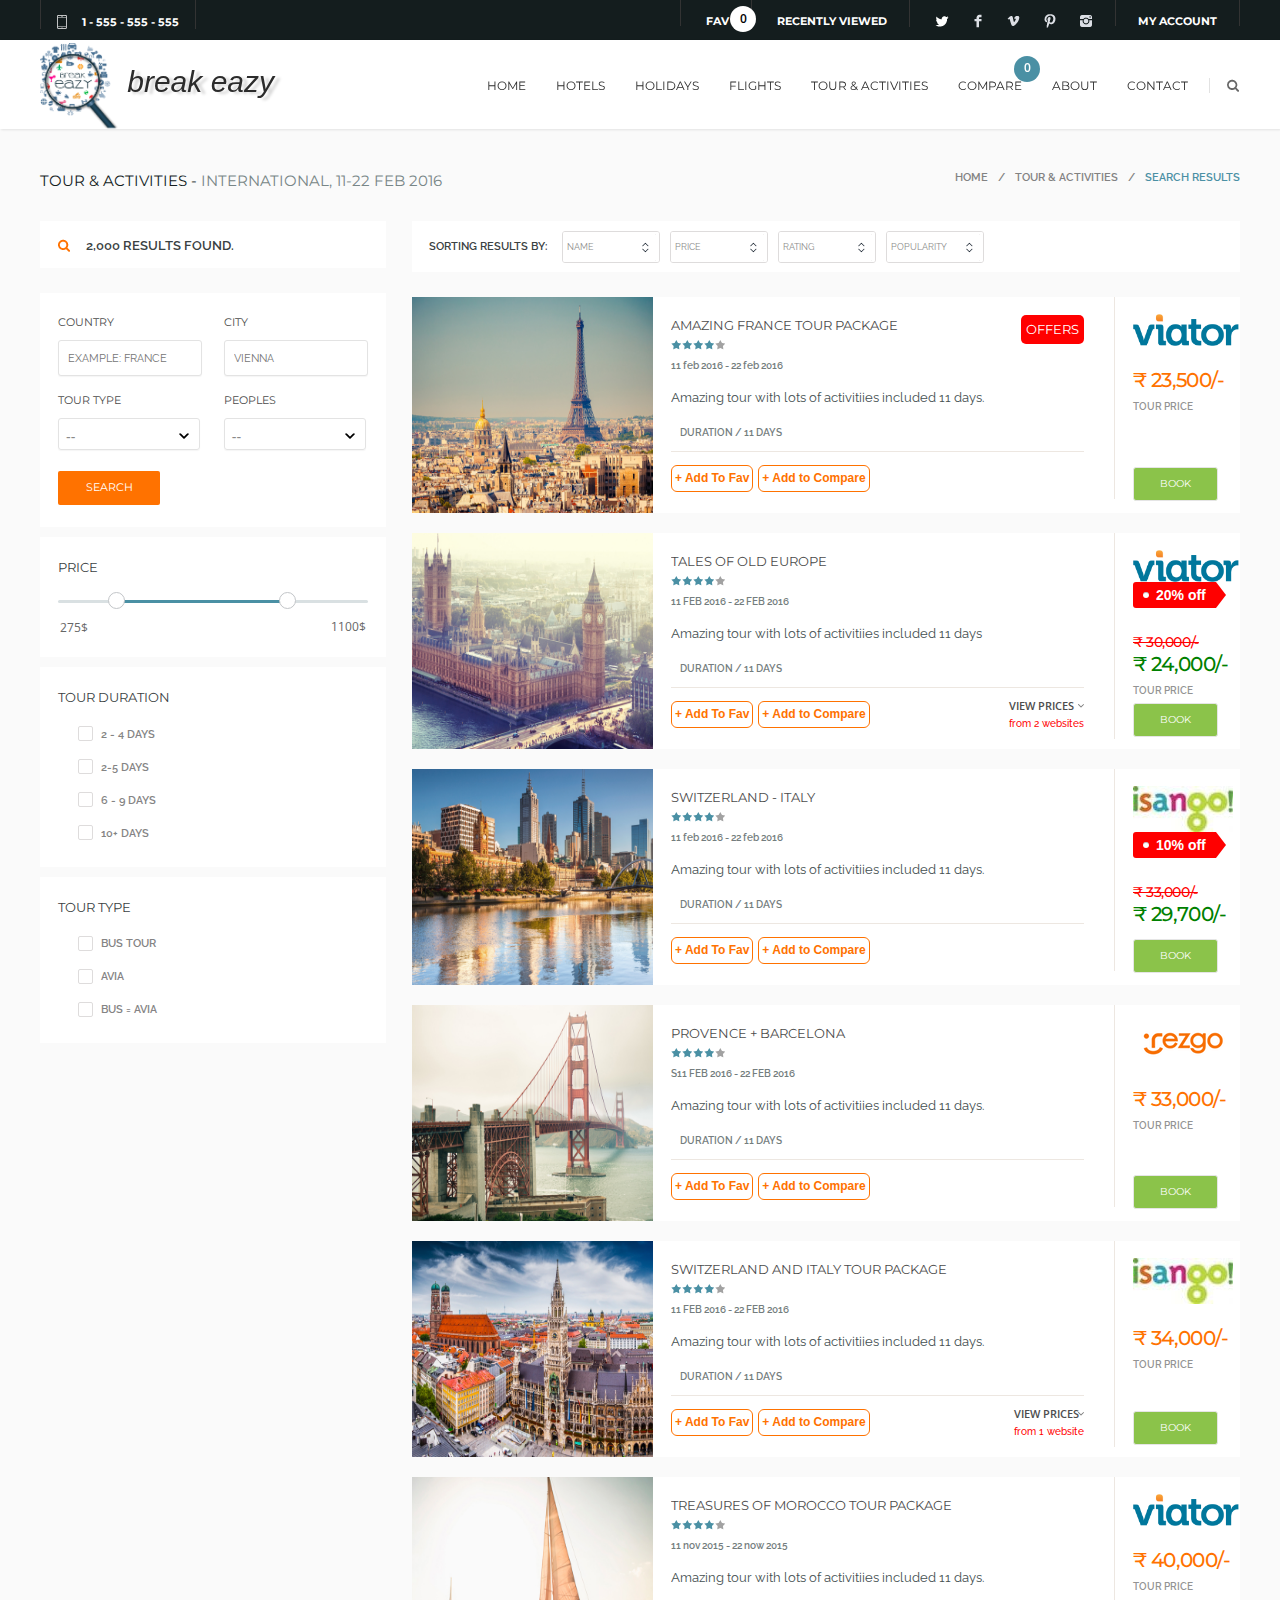
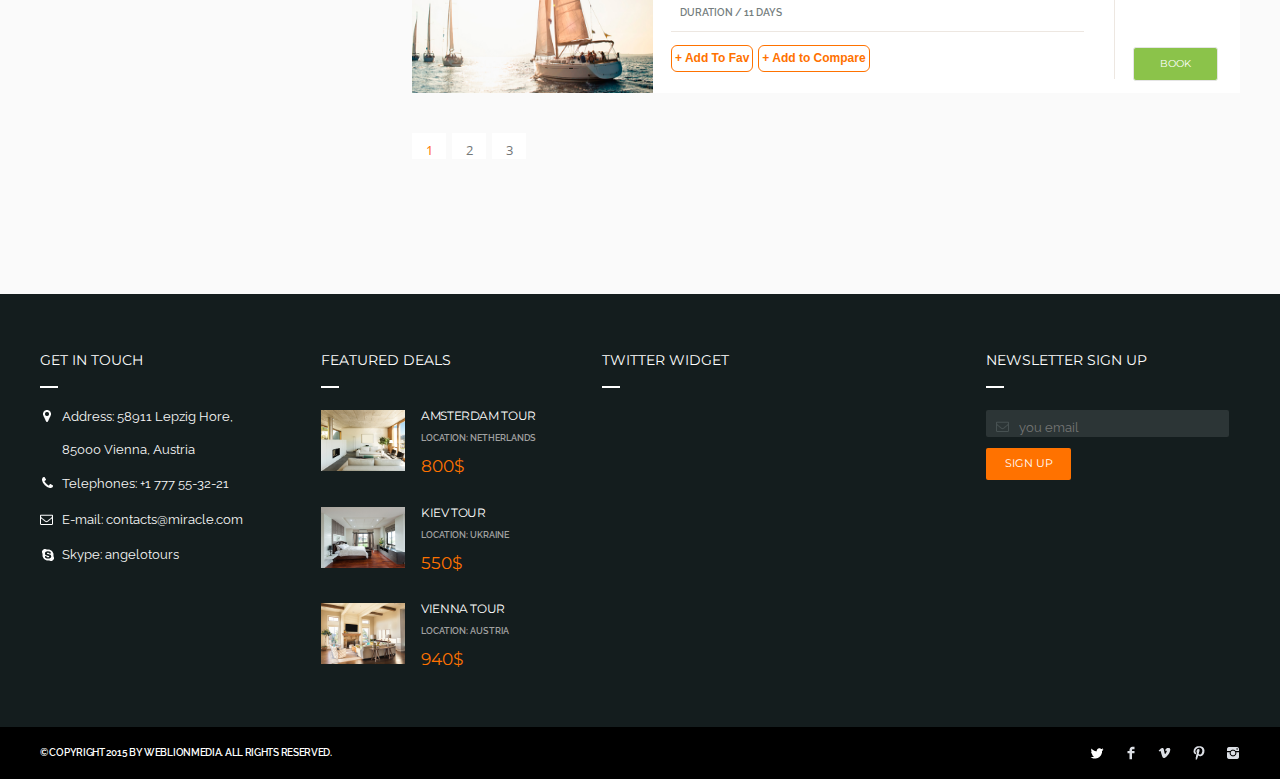
<file: tour_list.html>
<!DOCTYPE html>
<html lang="en">

<!-- /tour_alternative.html  [XR&CO'2014], Mon, 22 Feb 2016 10:44:18 GMT -->
<head>
	<title>BE</title>
  <meta name="description" content="" />
  <meta name="keywords" content="" />
  <meta charset="utf-8" /><link rel="icon" href="favicon.png" />
  <meta content="eTravel.flights.searches.new" name="js-namespace">
  <meta name="viewport" content="width=device-width, initial-scale=1, maximum-scale=1, user-scalable=no"> 
  <link href="css/calendar.css" media="all" rel="stylesheet" type="text/css">
  <link rel="stylesheet" href="css/jquery.ui.css">
  <link rel="stylesheet" href="css/jquery.formstyler.css">
  <link rel="stylesheet" href="css/style.css" />
	<link rel="stylesheet" href="css/bootstrap.min.css">
  <link href='http://fonts.googleapis.com/css?family=Montserrat:400,700' rel='stylesheet' type='text/css'>
  <link href='http://fonts.googleapis.com/css?family=Lora:400,400italic' rel='stylesheet' type='text/css'>    
  <link href='http://fonts.googleapis.com/css?family=Raleway:300,400,500,700' rel='stylesheet' type='text/css'>  
  <link href='http://fonts.googleapis.com/css?family=PT+Sans:400,700&amp;subset=latin,cyrillic' rel='stylesheet' type='text/css'>
  <link href='http://fonts.googleapis.com/css?family=Open+Sans:400,600,700&amp;subset=latin,cyrillic' rel='stylesheet' type='text/css'>
</head>  
<body>  
<!-- // authorize // -->
	<div class="overlay"></div>
	<div class="autorize-popup">
		<div class="autorize-tabs">
			<a href="#" class="autorize-tab-a current">Sign in</a>
			<a href="#" class="autorize-tab-b">Register</a>
			<a href="#" class="autorize-close"></a>
			<div class="clear"></div>
		</div>
		<section class="autorize-tab-content">
			<div class="autorize-padding">
				<h6 class="autorize-lbl">Welocome! Login in to Your Accont</h6>
				<input type="text" value="" placeholder="Name">
				<input type="text" value="" placeholder="Password">
				<footer class="autorize-bottom">
					<button class="authorize-btn">Login</button>
					<a href="#" class="authorize-forget-pass">Forgot your password?</a>
					<div class="clear"></div>
				</footer>
			</div>
		</section>
		<section class="autorize-tab-content">
			<div class="autorize-padding">
				<h6 class="autorize-lbl">Register for Your Account</h6>
				<input type="text" value="" placeholder="Name">
				<input type="text" value="" placeholder="Password">
				<footer class="autorize-bottom">
					<button class="authorize-btn">Registration</button>
					<div class="clear"></div>
				</footer>
			</div>
		</section>
	</div>
<!-- \\ authorize \\-->

<header id="top">
	<div class="header-a">
		<div class="wrapper-padding">
			<div class="header-phone"><span>1 - 555 - 555 - 555</span></div>
			<div class="header-account">
				<a href="#">My account</a>
			</div>
			<div class="header-social">
				<a href="twitter.com" class="social-twitter"></a>
				<a href="facebook.com" class="social-facebook"></a>
				<a href="vimeo.com" class="social-vimeo"></a>
				<a href="pinterest.com" class="social-pinterest"></a>
				<a href="instagram.com" class="social-instagram"></a>
			</div>
			<div class="header-viewed header-viewed-recent">
				<a href="#" class="header-viewed-btn">recently viewed</a>
				<!-- // viewed drop // -->
				<div class="viewed-drop">
					<div class="viewed-drop-a">
						<!-- // -->
						<div class="viewed-item">
							<div class="viewed-item-l">
								<a href="#"><img alt="" src="img/v-item-01.jpg" /></a>
							</div>
							<div class="viewed-item-r">
								<div class="viewed-item-lbl"><a href="#">Hotel Bright Land</a></div>
								<div class="viewed-item-cat">location: Shimla,HP</div>
								<div class="viewed-price">&#8377; 3000/-</div>
							</div>
							<div class="clear"></div>
						</div>
						<!-- \\ -->
						<!-- // -->
						<div class="viewed-item">
							<div class="viewed-item-l">
								<a href="#"><img alt="" src="img/v-item-02.jpg" /></a>
							</div>
							<div class="viewed-item-r">
								<div class="viewed-item-lbl"><a href="#">Ermin's Adventure Tour</a></div>
								<div class="viewed-item-cat">location: dubai</div>
								<div class="viewed-price">&#8377; 11000/-</div>
							</div>
							<div class="clear"></div>
						</div>
						<!-- \\ -->
						<!-- // -->
						<div class="viewed-item">
							<div class="viewed-item-l">
								<a href="#"><img alt="" src="img/v-item-03.jpg" /></a>
							</div>
							<div class="viewed-item-r">
								<div class="viewed-item-lbl"><a href="#">Hotel Himgiri</a></div>
								<div class="viewed-item-cat">location: Shimla,HP</div>
								<div class="viewed-price">&#8377; 2600/-</div>
							</div>
							<div class="clear"></div>
						</div>
						<!-- \\ -->
					</div>
				</div>
				<!-- \\ viewed drop \\ -->
			</div>
			<div class="header-viewed header-viewed-fav">
				<span class="fav-badge">0</span>
				<a href="#" class="header-viewed-btn">Fav</a>
				<!-- // viewed drop // -->
				<div class="viewed-drop viewed-drop-full">
					<div class="viewed-drop-a">
						<!-- // -->
						<div class="viewed-item">
							<div class="viewed-item-l">
								<a href="#"><img alt="" src="img/v-item-01.jpg" /></a>
							</div>
							<div class="viewed-item-r">
								<div class="viewed-item-lbl"><a href="#">Hotel Bright Land</a></div>
								<div class="viewed-item-cat">location: Shimla,HP</div>
								<div class="viewed-price">&#8377; 3000/-</div>
							</div>
							<div class="clear"></div>
						</div>
						<!-- \\ -->
					</div>
				</div>
				<div class="viewed-drop viewed-drop-empty">
					<div class="viewed-drop-a">
						<!-- // -->
						<div class="viewed-item">
							<div class="viewed-item-lbl"><a href="#">NO item added to fav list</a></div>
							<div class="clear"></div>
						</div>
						<!-- \\ -->
					</div>
				</div>
				<!-- \\ viewed drop \\ -->
			</div>
			<div class="clear"></div>
		</div>
	</div>
	<div class="header-b">
		<!-- // mobile menu // -->
		<div class="mobile-menu">
			<nav>
				<ul>
					<li><a href="/">Home</a>
					</li>
					<li><a href="index.html?hotelTab">Hotels</a>
					</li>
					<li><a href="index.html?holidayTab">Holidays</a></li>
					<li><a href="index.html?flightTab">Flights</a>
					</li>
					<li><a href="index.html?activityTab">Tour & Activities</a>
					</li>
					<li><a href="hotel_list.html">Compare</a>
						<span class="compare-badge">0</span>
					</li>
					<li><a href="about_us.html">About</a>
					</li>
					<li><a href="contacts.html">Contact</a></li>
				</ul>
			</nav>
		</div>
		<!-- \\ mobile menu \\ -->

		<div class="wrapper-padding">
			<div class="header-logo"><a href="/"><img alt="" src="img/logo.png" /></a>
				<h1 class="header-logo-text">break eazy</h1>
			</div>
			<div class="header-right">
				<div class="hdr-srch">
					<a href="#" class="hdr-srch-btn"></a>
				</div>
				<div class="hdr-srch-overlay">
					<div class="hdr-srch-overlay-a">
						<input type="text" value="" placeholder="what are you looking for ?...">
						<a href="#" class="srch-close"></a>
						<div class="clear"></div>
					</div>
				</div>
				<div class="hdr-srch-devider"></div>
				<a href="#" class="menu-btn"></a>
				<nav class="header-nav">
					<ul>
						<li><a href="/">Home</a>
						</li>
						<li><a href="index.html?hotelTab">Hotels</a>
						</li>
						<li><a href="index.html?holidayTab">Holidays</a>
						</li>
						<li><a href="index.html?flightTab">Flights</a>
						</li>
						<li><a href="index.html?activityTab">Tour & Activities</a></li>
						<li><a href="compare.html">Compare</a>
							<ul style="display: none;">
								<li><a href="compare.html">Compare Holidays</a></li>
								<li><a href="compare-tour.html">Compare Tours</a></li>
							</ul>
							<span class="compare-badge">0</span>
						</li>
						</li>
						<li><a href="about_us.html">About</a>
						</li>
						<li><a href="contacts.html">Contact</a></li>
					</ul>
				</nav>
			</div>
			<div class="clear"></div>
		</div>
	</div>
</header>


<!-- main-cont -->
<div class="main-cont">
  <div class="body-wrapper">
    <div class="wrapper-padding">
    <div class="page-head">
      <div class="page-title">TOUR & Activities - <span>International, 11-22 Feb 2016</span></div>
      <div class="breadcrumbs">
        <a href="/">Home</a>  / <a href="index.html?activityTab">TOUR & Activities</a>  / <span> Search results</span>
      </div>
      <div class="clear"></div>
    </div>
    <div class="two-colls">
      <div class="two-colls-left">
        
        <div class="srch-results-lbl fly-in">
          <span>2,000 results found.</span>
        </div> 
	       
        <div class="side-block fly-in">
          <div class="side-block-search">
            <div class="page-search-p">
						<!-- // -->
						<div class="srch-tab-line">
							<div class="srch-tab-left">
								<label>country</label>
								<div class="input-a"><input type="text" value="" placeholder="example: france"></div>	
							</div>
							<div class="srch-tab-right">
								<label>city</label>
								<div class="input-a"><input type="text" value="" placeholder="Vienna"></div>	
							</div>
							<div class="clear"></div>
						</div>
						<!-- \\ -->

						<!-- // -->
						<!--<div class="srch-tab-line">-->
							<!--<div class="srch-tab-left">-->
								<!--<label>Departure</label>-->
								<!--<div class="input-a"><input type="text" value="" class="date-inpt" placeholder="mm/dd/yy"> <span class="date-icon"></span></div>	-->
							<!--</div>-->
							<!--<div class="srch-tab-right">-->
								<!--<label>Return</label>-->
								<!--<div class="input-a"><input type="text" value="" class="date-inpt" placeholder="mm/dd/yy"> <span class="date-icon"></span></div>	-->
							<!--</div>-->
							<!--<div class="clear"></div>-->
						<!--</div>-->
						<!-- \\ -->
						<div class="srch-tab-line no-margin-bottom">
							<div class="srch-tab-left transformed">
								<label>Tour Type</label>
								<div class="select-wrapper">
								<select class="custom-select">
									<option>--</option>
									<option>Fun</option>
									<option>Sports</option>
									<option>Adventure</option>
									<option>Romance</option>
								</select>
								</div>
							</div>
							<div class="srch-tab-right transformed">
								<label>Peoples</label>
								<div class="select-wrapper">
								<select class="custom-select">
									<option>--</option>
									<option>1</option>
									<option>2</option>
									<option>3</option>
									<option>4</option>
								</select>
								</div>	
							</div>
							<div class="clear"></div>
						</div>
						<!-- \\ -->	

              <button class="srch-btn">Search</button> 
    					</div>  
                   
          </div>          
        </div>

        <!-- // side // -->
        <div class="side-block fly-in">
          <div class="side-price">
            <div class="side-padding">
              <div class="side-lbl">Price</div>
              <div class="price-ranger">
                <div id="slider-range"></div>              
              </div>
              <div class="price-ammounts">
                <input type="text" id="ammount-from" readonly>
                <input type="text" id="ammount-to" readonly>
                <div class="clear"></div>
              </div>              
            </div>
          </div>  
        </div>
        <!-- \\ side \\ -->

        <!-- // side // -->
        <div class="side-block fly-in">
          <div class="side-stars">
            <div class="side-padding">
              <div class="side-lbl">Tour duration</div>  
              <div class="checkbox">
                <label>
                  <input type="checkbox" value="" />
                  2 - 4 Days
                </label>
              </div> 
              <div class="checkbox">
                <label>
                  <input type="checkbox" value="" />
                  2-5 Days
                </label>
              </div> 
              <div class="checkbox">
                <label>
                  <input type="checkbox" value="" />
                  6 - 9 Days
                </label>
              </div>
              <div class="checkbox">
                <label>
                  <input type="checkbox" value="" />
                  10+ Days
                </label>
              </div>          
            </div>
          </div>  
        </div>
        <!-- \\ side \\ -->
        <!-- // side // -->
        <div class="side-block fly-in">
          <div class="side-stars">
            <div class="side-padding">
              <div class="side-lbl">Tour type</div>  
              <div class="checkbox">
                <label>
                  <input type="checkbox" value="" />
                  Bus tour
                </label>
              </div> 
              <div class="checkbox">
                <label>
                  <input type="checkbox" value="" />
                  avia
                </label>
              </div> 
              <div class="checkbox">
                <label>
                  <input type="checkbox" value="" />
                  Bus = avia
                </label>
              </div>
            </div>
          </div>  
        </div>
        <!-- \\ side \\ -->

        
      </div>
      <div class="two-colls-right">
        <div class="two-colls-right-b">
          <div class="padding">

			  <div class="catalog-head large fly-in">
				  <label>Sorting results by:</label>
				  <div class="search-select">
					  <select>
						  <option>Name</option>
						  <option>A to Z</option>
						  <option>Z to A</option>

					  </select>
				  </div>
				  <div class="search-select">
					  <select>
						  <option>Price</option>
						  <option>High to Low</option>
						  <option>Low to high</option>
					  </select>
				  </div>
				  <div class="search-select">
					  <select>
						  <option>Rating</option>
						  <option>1</option>
						  <option>2</option>
						  <option>3</option>
						  <option>4</option>
						  <option>5</option>
					  </select>
				  </div>
				  <div class="search-select">
					  <select>
						  <option>Popularity</option>
						  <option>Most Popular</option>
						  <option>Less Popular</option>
						  <option>Least Popular</option>
					  </select>
				  </div>

				  <div class="clear"></div>
			  </div>

			  <div class="catalog-row list-rows">

				  <!-- // -->

				  <div class="cat-list-item fly-in">
					  <div class="cat-list-item-l">
						  <a href="tour_detail.html" target="_blank"><img alt="" src="img/tour-01.jpg"></a>
					  </div>
					  <div class="cat-list-item-r">
						  <div class="cat-list-item-rb">
							  <div class="cat-list-item-p">
								  <div class="cat-list-content">
									  <div class="cat-list-content-a">
										  <div class="cat-list-content-l">
											  <div class="cat-list-content-lb">
												  <div class="cat-list-content-lpadding">
													  <div class="offer-slider-link"><a target="_blank" href="tour_detail.html">Amazing france TOUR PACKAGE</a>
														  <a class="offer-btn" href="javascript:void(0)" data-toggle="popover" data-html="true" ,="" data-placement="top" data-content="<ul class='offer-popover'>
								   <li><b>20% off using HDFC Credit Card</b></li>
								   <li><b>10% off using Axis Bank Debit Card</b></li>
								   <li><b>Pay with Paytm Get 12% Cash Back</b></li>
								   </ul>" title="" data-original-title="" style="float: right;color: white;">Offers</a>
														  <nav class="stars">
															  <ul>
																  <li><a href="#"><img alt="" src="img/star-b.png"></a></li>
																  <li><a href="#"><img alt="" src="img/star-b.png"></a></li>
																  <li><a href="#"><img alt="" src="img/star-b.png"></a></li>
																  <li><a href="#"><img alt="" src="img/star-b.png"></a></li>
																  <li><a href="#"><img alt="" src="img/star-a.png"></a></li>
															  </ul>
															  <div class="clear"></div>
														  </nav>
													  </div>
													  <div class="tour-item-date">11 feb 2016 - 22 feb 2016</div>
													  <p>Amazing tour with lots of activitiies included 11 days.</p>
													  <div class="tour-item-footer">
														  <div class="tour-i-holder">
															  <div class="tour-icon-txt">Duration / 11 days</div>
														  </div>
													  </div>
													  <div class="clear"></div>
													  <div>


														  <div class="alt-devider"></div>

														  <div class="badge-fav">
															  <span>+ Add To Fav</span>
														  </div>
														  <div class="badge-compare">

															  <span>+ Add to Compare</span>
														  </div>
														  <div class="clear"></div>
													  </div>

													  <div class="cat-icons">
														  <div class="clear"></div>
													  </div>
												  </div>
											  </div>
											  <br class="clear">
										  </div>
									  </div>
									  <div class="cat-list-content-r">
										  <div class="cat-list-content-p">

											  <div class="mg-bt27"><a href="http://viator.com" target="_blank"><img alt="" src="img/logo_viator.png"></a></div>
											  <div class="offer-slider-r">
												  <b>&#8377; 23,500/-</b>
												  <span>tour price</span>
											  </div>
											  <a href="http://viator.com" target="_blank" class="cat-list-btn">Book</a>
										  </div>
									  </div>
									  <div class="clear"></div>
								  </div>
							  </div>
						  </div>
						  <br class="clear">
					  </div>
					  <div class="clear"></div>
				  </div><!-- \\ -->
				  <!-- // -->

				  <!-- \\ -->
				  <!-- // -->
				  <div class="cat-list-item fly-in">
					  <div class="cat-list-item-l">
						  <a href="#"><img alt="" src="img/tour-03.jpg"></a>
					  </div>
					  <div class="cat-list-item-r">
						  <div class="cat-list-item-rb">
							  <div class="cat-list-item-p">
								  <div class="cat-list-content">
									  <div class="cat-list-content-a">
										  <div class="cat-list-content-l">
											  <div class="cat-list-content-lb">
												  <div class="cat-list-content-lpadding">
													  <div class="offer-slider-link"><a href="#">TALES OF OLD EUROPE</a>
														  <nav class="stars">
															  <ul>
																  <li><a href="#"><img alt="" src="img/star-b.png"></a></li>
																  <li><a href="#"><img alt="" src="img/star-b.png"></a></li>
																  <li><a href="#"><img alt="" src="img/star-b.png"></a></li>
																  <li><a href="#"><img alt="" src="img/star-b.png"></a></li>
																  <li><a href="#"><img alt="" src="img/star-a.png"></a></li>
															  </ul>
															  <div class="clear"></div>
														  </nav>

													  </div>
													  <div class="tour-item-date">11 FEB 2016 - 22 FEB 2016</div>
													  <p>Amazing tour with lots of activitiies included 11 days</p>
													  <div class="tour-item-footer">
														  <div class="tour-i-holder">
															  <div class="tour-icon-txt">Duration / 11 days</div>
														  </div>
													  </div>
													  <div class="clear"></div>
													  <div>


														  <div class="alt-devider"></div>
														  <div class="flight-line-b">
															  <b class="">view prices</b>
															  <span>from 2 websites</span>
														  </div>
														  <div class="badge-fav">
															  <span>+ Add To Fav</span>
														  </div>
														  <div class="badge-compare">

															  <span>+ Add to Compare</span>
														  </div>
														  <div class="clear"></div>
													  </div>

													  <div class="cat-icons">
														  <div class="clear"></div>
													  </div>
												  </div>
											  </div>
											  <br class="clear">
										  </div>
									  </div>
									  <div class="cat-list-content-r">
										  <div class="cat-list-content-p">

											  <div class="mg-bt27">
												  <a href="http://viator.com" target="_blank"><img alt="" src="img/logo_viator.png"></a>
												  <span class="discount-tag">20% off</span>
											  </div>
											  <div class="offer-slider-r">
												  <b class="discount-price">&#8377; 30,000/-</b>
												  <b>&#8377; 24,000/-</b>
												  <span>TOUR PRICE</span>
											  </div>
											  <a href="http://rezgo.com" target="_blank" class="cat-list-btn">book</a>
										  </div>
									  </div>
									  <div class="clear"></div>
								  </div>

							  </div>
						  </div>
						  <br class="clear">
					  </div>
					  <div class="clear"></div>
					  <div class="alt-details align-columns">
						  <div class="alt-offer">
							  <div class="alt-details-i">
								  <a href="http://viator.com" target="_blank"><img style="width:70%" alt="" src="img/logo_viator.png"></a>
							  </div>
							  <div class="alt-details-i">
								  <nav class="stars">
									  <ul>
										  <li><a href="#"><img alt="" src="img/star-b.png"></a></li>
										  <li><a href="#"><img alt="" src="img/star-b.png"></a></li>
										  <li><a href="#"><img alt="" src="img/star-b.png"></a></li>
										  <li><a href="#"><img alt="" src="img/star-b.png"></a></li>
										  <li><a href="#"><img alt="" src="img/star-a.png"></a></li>
									  </ul>
									  <div class="clear"></div>
								  </nav>
							  </div>
							  <div class="alt-details-i">
								  <a class="offer-btn" href="javascript:void(0)" data-toggle="popover" data-html="true" ,="" data-placement="top" data-content="<ul class='offer-popover'>
								   <li><b>20% off using HDFC Credit Card</b></li>
								   <li><b>10% off using Axis Bank Debit Card</b></li>
								   <li><b>Pay with Paytm Get 12% Cash Back</b></li>
								   </ul>" title="" data-original-title="">Offers</a>
							  </div>
							  <div class="alt-details-i">
								  <div class="offer-slider-r">
									  <b>&#8377; 25,000/-</b>
									  <span>TOUR PRICE</span>
								  </div>
							  </div>
							  <a href="#" class="cat-list-btn">Book</a>
							  <div class="clear"></div>
						  </div>
						  <div class="alt-offer">
							  <div class="alt-details-i">
								  <a href="http://rezgo.com" target="_blank"><img alt="" src="img/rezgo-logo.png"></a>
							  </div>
							  <div class="alt-details-i">
								  <nav class="stars">
									  <ul>
										  <li><a href="#"><img alt="" src="img/star-b.png"></a></li>
										  <li><a href="#"><img alt="" src="img/star-b.png"></a></li>
										  <li><a href="#"><img alt="" src="img/star-b.png"></a></li>
										  <li><a href="#"><img alt="" src="img/star-a.png"></a></li>
									  </ul>
									  <div class="clear"></div>
								  </nav>
							  </div>
							  <div class="alt-details-i">
								<span>
									No Offers
								</span>
							  </div>
							  <div class="alt-details-i">
								  <div class="offer-slider-r">
									  <b>&#8377; 26,500/-</b>
									  <span>TOUR PRICE</span>
								  </div>
							  </div>
							  <a href="#" class="cat-list-btn">Book</a>
							  <div class="clear"></div>
						  </div>
						  <div class="clear"></div>
					  </div>
				  </div><!-- \\ -->

				  <!-- \\ -->
				  <!-- // -->

				  <div class="cat-list-item fly-in">
					  <div class="cat-list-item-l">
						  <a href="#"><img alt="" src="img/tour-02.jpg"></a>
					  </div>
					  <div class="cat-list-item-r">
						  <div class="cat-list-item-rb">
							  <div class="cat-list-item-p">
								  <div class="cat-list-content">
									  <div class="cat-list-content-a">
										  <div class="cat-list-content-l">
											  <div class="cat-list-content-lb">
												  <div class="cat-list-content-lpadding">
													  <div class="offer-slider-link"><a href="#">SWITZERLAND - ITALY</a>
														  <nav class="stars">
															  <ul>
																  <li><a href="#"><img alt="" src="img/star-b.png"></a></li>
																  <li><a href="#"><img alt="" src="img/star-b.png"></a></li>
																  <li><a href="#"><img alt="" src="img/star-b.png"></a></li>
																  <li><a href="#"><img alt="" src="img/star-b.png"></a></li>
																  <li><a href="#"><img alt="" src="img/star-a.png"></a></li>
															  </ul>
															  <div class="clear"></div>
														  </nav>
													  </div>

													  <div class="tour-item-date">11 feb 2016 - 22 feb 2016</div>
													  <p>Amazing tour with lots of activitiies included 11 days.</p>
													  <div class="tour-item-footer">
														  <div class="tour-i-holder">
															  <div class="tour-icon-txt">Duration / 11 days</div>
														  </div>
													  </div>
													  <div class="clear"></div>

													  <div>


														  <div class="alt-devider"></div>

														  <div class="badge-fav">
															  <span>+ Add To Fav</span>
														  </div>
														  <div class="badge-compare">

															  <span>+ Add to Compare</span>
														  </div>
														  <div class="clear"></div>
													  </div>

													  <div class="cat-icons">
														  <div class="clear"></div>
													  </div>
												  </div>
											  </div>
											  <br class="clear">
										  </div>
									  </div>
									  <div class="cat-list-content-r">
										  <div class="cat-list-content-p">

											  <div class="mg-bt27">
												  <a href="http://isango.com" target="_blank"><img alt="" src="img/isango%20logo.jpg"></a>
												  <span class="discount-tag">10% off</span>
											  </div>

											  <div class="offer-slider-r">

												  <b class="discount-price">&#8377; 33,000/-</b>
												  <b>&#8377; 29,700/-</b>
												  <!--<span>TOUR PRICE</span>-->
											  </div>
											  <a href="http://isango.com" target="_blank" class="cat-list-btn">book</a>
										  </div>
									  </div>
									  <div class="clear"></div>
								  </div>
							  </div>
						  </div>
						  <br class="clear">
					  </div>
					  <div class="clear"></div>
				  </div>

				  <!-- // -->
				  <div class="cat-list-item fly-in">
					  <div class="cat-list-item-l">
						  <a href="#"><img alt="" src="img/tour-04.jpg"></a>
					  </div>
					  <div class="cat-list-item-r">
						  <div class="cat-list-item-rb">
							  <div class="cat-list-item-p">
								  <div class="cat-list-content">
									  <div class="cat-list-content-a">
										  <div class="cat-list-content-l">
											  <div class="cat-list-content-lb">
												  <div class="cat-list-content-lpadding">
													  <div class="offer-slider-link"><a href="#">PROVENCE + BARCELONA</a>
														  <nav class="stars">
															  <ul>
																  <li><a href="#"><img alt="" src="img/star-b.png"></a></li>
																  <li><a href="#"><img alt="" src="img/star-b.png"></a></li>
																  <li><a href="#"><img alt="" src="img/star-b.png"></a></li>
																  <li><a href="#"><img alt="" src="img/star-b.png"></a></li>
																  <li><a href="#"><img alt="" src="img/star-a.png"></a></li>
															  </ul>
															  <div class="clear"></div>
														  </nav>
													  </div>
													  <div class="tour-item-date">S11 FEB 2016 - 22 FEB 2016</div>
													  <p>Amazing tour with lots of activitiies included 11 days.</p>
													  <div class="tour-item-footer">
														  <div class="tour-i-holder">
															  <div class="tour-icon-txt">Duration / 11 days</div>
														  </div>
													  </div>
													  <div class="clear"></div>
													  <div>


														  <div class="alt-devider"></div>

														  <div class="badge-fav">
															  <span>+ Add To Fav</span>
														  </div>
														  <div class="badge-compare">

															  <span>+ Add to Compare</span>
														  </div>
														  <div class="clear"></div>
													  </div>

													  <div class="cat-icons">
														  <div class="clear"></div>
													  </div>
												  </div>
											  </div>
											  <br class="clear">
										  </div>
									  </div>
									  <div class="cat-list-content-r">
										  <div class="cat-list-content-p">

											  <div class="mg-bt27">
												  <a href="http://rezgo.com" target="_blank"><img alt="" src="img/rezgo-logo.png"></a>
											  </div>
											  <div class="offer-slider-r">
												  <b>&#8377; 33,000/-</b>
												  <span>TOUR PRICE</span>
											  </div>
											  <a  href="http://rezgo.com" target="_blank" class="cat-list-btn">Book</a>
										  </div>
									  </div>
									  <div class="clear"></div>
								  </div>
							  </div>
						  </div>
						  <br class="clear">
					  </div>
					  <div class="clear"></div>
				  </div>
				  <!-- \\ -->
				  <div class="cat-list-item fly-in">
					  <div class="cat-list-item-l">
						  <a href="#"><img alt="" src="img/tour-05-g.jpg"></a>
					  </div>
					  <div class="cat-list-item-r">
						  <div class="cat-list-item-rb">
							  <div class="cat-list-item-p">
								  <div class="cat-list-content">
									  <div class="cat-list-content-a">
										  <div class="cat-list-content-l">
											  <div class="cat-list-content-lb">
												  <div class="cat-list-content-lpadding">
													  <div class="offer-slider-link"><a href="#">SWITZERLAND AND ITALY TOUR PACKAGE</a>
														  <nav class="stars">
															  <ul>
																  <li><a href="#"><img alt="" src="img/star-b.png"></a></li>
																  <li><a href="#"><img alt="" src="img/star-b.png"></a></li>
																  <li><a href="#"><img alt="" src="img/star-b.png"></a></li>
																  <li><a href="#"><img alt="" src="img/star-b.png"></a></li>
																  <li><a href="#"><img alt="" src="img/star-a.png"></a></li>
															  </ul>
															  <div class="clear"></div>
														  </nav>
													  </div>
													  <div class="tour-item-date">11 FEB 2016 - 22 FEB 2016 </div>
													  <p>Amazing tour with lots of activitiies included 11 days.</p>
													  <div class="tour-item-footer">
														  <div class="tour-i-holder">
															  <div class="tour-icon-txt">Duration / 11 days</div>
														  </div>
													  </div>
													  <div class="clear"></div>

													  <div>


														  <div class="alt-devider"></div>
														  <div class="flight-line-b">
															  <b class="">view prices</b>
															  <span>from 1 website</span>
														  </div>
														  <div class="badge-fav">
															  <span>+ Add To Fav</span>
														  </div>
														  <div class="badge-compare">

															  <span>+ Add to Compare</span>
														  </div>
														  <div class="clear"></div>
													  </div>

													  <div class="cat-icons">
														  <div class="clear"></div>
													  </div>
												  </div>
											  </div>
											  <br class="clear">
										  </div>
									  </div>
									  <div class="cat-list-content-r">
										  <div class="cat-list-content-p">

											  <div class="mg-bt27">
												  <a href="https://isango.com" target="_blank"><img alt="" src="img/isango%20logo.jpg"></a>
											  </div>
											  <div class="offer-slider-r">
												  <b>&#8377; 34,000/-</b>
												  <span>TOUR PRICE</span>
											  </div>
											  <a  href="https://isango.com" target="_blank" class="cat-list-btn">Book</a>
										  </div>
									  </div>
									  <div class="clear"></div>
								  </div>
							  </div>
						  </div>
						  <br class="clear">
					  </div>
					  <div class="alt-details align-columns">
						  <div class="alt-offer">
							  <div class="alt-details-i">
								  <a href="http://rezgo.com" target="_blank"><img alt="" src="img/rezgo-logo.png"></a>
							  </div>
							  <div class="alt-details-i">
								  <nav class="stars">
									  <ul>
										  <li><a href="#"><img alt="" src="img/star-b.png"></a></li>
										  <li><a href="#"><img alt="" src="img/star-b.png"></a></li>
										  <li><a href="#"><img alt="" src="img/star-b.png"></a></li>
										  <li><a href="#"><img alt="" src="img/star-a.png"></a></li>
									  </ul>
									  <div class="clear"></div>
								  </nav>
							  </div>
							  <div class="alt-details-i">
								<span>
									No Offers
								</span>
							  </div>
							  <div class="alt-details-i">
								  <div class="offer-slider-r">
									  <b>&#8377; 28,500/-</b>
									  <span>TOUR PRICE</span>
								  </div>
							  </div>
							  <a href="#" class="cat-list-btn">Book</a>
							  <div class="clear"></div>
						  </div>
						  <div class="clear"></div>
					  </div>
					  <div class="clear"></div>
				  </div><!-- // -->
				  <div class="cat-list-item fly-in">
					  <div class="cat-list-item-l">
						  <a href="#"><img alt="" src="img/tour-06-g.jpg"></a>
					  </div>
					  <div class="cat-list-item-r">
						  <div class="cat-list-item-rb">
							  <div class="cat-list-item-p">
								  <div class="cat-list-content">
									  <div class="cat-list-content-a">
										  <div class="cat-list-content-l">
											  <div class="cat-list-content-lb">
												  <div class="cat-list-content-lpadding">
													  <div class="offer-slider-link"><a href="#">TREASURES OF MOROCCO TOUR PACKAGE</a>
														  <nav class="stars">
															  <ul>
																  <li><a href="#"><img alt="" src="img/star-b.png"></a></li>
																  <li><a href="#"><img alt="" src="img/star-b.png"></a></li>
																  <li><a href="#"><img alt="" src="img/star-b.png"></a></li>
																  <li><a href="#"><img alt="" src="img/star-b.png"></a></li>
																  <li><a href="#"><img alt="" src="img/star-a.png"></a></li>
															  </ul>
															  <div class="clear"></div>
														  </nav></div>
													  <div class="tour-item-date">11 nov 2015 - 22 now 2015</div>
													  <p>Amazing tour with lots of activitiies included 11 days.</p>
													  <div class="tour-item-footer">
														  <div class="tour-i-holder">
															  <div class="tour-icon-txt">Duration / 11 days</div>
														  </div>
													  </div>
													  <div class="clear"></div>
													  <div>


														  <div class="alt-devider"></div>

														  <div class="badge-fav">
															  <span>+ Add To Fav</span>
														  </div>
														  <div class="badge-compare">

															  <span>+ Add to Compare</span>
														  </div>
														  <div class="clear"></div>
													  </div>

													  <div class="cat-icons">
														  <div class="clear"></div>
													  </div>
												  </div>
											  </div>
											  <br class="clear">
										  </div>
									  </div>
									  <div class="cat-list-content-r">
										  <div class="cat-list-content-p">

											  <div class="mg-bt27">
												  <a href="http://viator.com" target="_blank"><img alt="" src="img/logo_viator.png"></a>
											  </div>
											  <div class="offer-slider-r">
												  <b>&#8377; 40,000/-</b>
												  <span>TOUR PRICE</span>
											  </div>
											  <a href="http://viator.com" target="_blank" class="cat-list-btn">Book</a>
										  </div>
									  </div>
									  <div class="clear"></div>
								  </div>
							  </div>
						  </div>
						  <br class="clear">
					  </div>
					  <div class="clear"></div>
				  </div>
				  <!-- \\ -->


			  </div>

            <div class="clear"></div>
            
            <div class="pagination">
              <a class="active" href="#">1</a>
              <a href="#">2</a>
              <a href="#">3</a>
              <div class="clear"></div>
            </div>            
          </div>
        </div>
        <br class="clear" />
      </div>
    </div>
    <div class="clear"></div>
    
    </div>	
  </div>  
</div>
<!-- /main-cont -->

<footer class="footer-a">
	<div class="wrapper-padding">
		<div class="section">
			<div class="footer-lbl">Get In Touch</div>
			<div class="footer-adress">Address: 58911 Lepzig Hore,<br />85000 Vienna, Austria</div>
			<div class="footer-phones">Telephones: +1 777 55-32-21</div>
			<div class="footer-email">E-mail: contacts@miracle.com</div>
			<div class="footer-skype">Skype: angelotours</div>
		</div>
		<div class="section">
			<div class="footer-lbl">Featured deals</div>
			<div class="footer-tours">
			<!-- // -->
			<div class="footer-tour">
				<div class="footer-tour-l"><a href="#"><img alt="" src="img/f-tour-01.jpg" /></a></div>
				<div class="footer-tour-r">
					<div class="footer-tour-a">amsterdam tour</div>
					<div class="footer-tour-b">location: netherlands</div>
					<div class="footer-tour-c">800$</div>
				</div>
				<div class="clear"></div>
			</div>
			<!-- \\ -->
			<!-- // -->
			<div class="footer-tour">
				<div class="footer-tour-l"><a href="#"><img alt="" src="img/f-tour-02.jpg" /></a></div>
				<div class="footer-tour-r">
					<div class="footer-tour-a">Kiev tour</div>
					<div class="footer-tour-b">location: ukraine</div>
					<div class="footer-tour-c">550$</div>
				</div>
				<div class="clear"></div>
			</div>
			<!-- \\ -->
			<!-- // -->
			<div class="footer-tour">
				<div class="footer-tour-l"><a href="#"><img alt="" src="img/f-tour-03.jpg" /></a></div>
				<div class="footer-tour-r">
					<div class="footer-tour-a">vienna tour</div>
					<div class="footer-tour-b">location: austria</div>
					<div class="footer-tour-c">940$</div>
				</div>
				<div class="clear"></div>
			</div>
			<!-- \\ -->
			</div>
		</div>
		<div class="section">
			<div class="footer-lbl">Twitter widget</div>
			<div class="twitter-wiget">
				<div id="twitter-feed"></div>
			</div>
		</div>
		<div class="section">
			<div class="footer-lbl">newsletter sign up</div>
			<div class="footer-subscribe">
				<div class="footer-subscribe-a">
					<input type="text" placeholder="you email" value="" />
				</div>
			</div>
			<button class="footer-subscribe-btn">Sign up</button>
		</div>
	</div>
	<div class="clear"></div>
	<div class="modal fade custom-modal" id="fav-dialog-add" tabindex="-1" role="dialog" aria-labelledby="fav-add-head">
		<div class="modal-dialog" role="document">
			<div class="modal-content">
				<div class="modal-header">
					<button type="button" class="close" data-dismiss="modal" aria-label="Close"><span aria-hidden="true">&times;</span></button>
					<h4 class="modal-title" id="fav-add-head">Favourites List Message</h4>
				</div>
				<div class="modal-body">
					Item Added to Favourites List
				</div>
				<div class="modal-footer">
					<button type="button" class="btn btn-default" data-dismiss="modal">Close</button>
				</div>
			</div>
		</div>
	</div>
	<div class="modal fade custom-modal" id="fav-dialog-remove" tabindex="-1" role="dialog" aria-labelledby="fav-rem-head">
		<div class="modal-dialog" role="document">
			<div class="modal-content">
				<div class="modal-header">
					<button type="button" class="close" data-dismiss="modal" aria-label="Close"><span aria-hidden="true">&times;</span></button>
					<h4 class="modal-title" id="fav-rem-head">Favourites List Message</h4>
				</div>
				<div class="modal-body">
					Item Removed to From Favourites List
				</div>
				<div class="modal-footer">
					<button type="button" class="btn btn-default" data-dismiss="modal">Close</button>
				</div>
			</div>
		</div>
	</div>
	<div class="modal fade custom-modal" id="compare-dialog-add" tabindex="-1" role="dialog" aria-labelledby="compare-add-head">
		<div class="modal-dialog" role="document">
			<div class="modal-content">
				<div class="modal-header">
					<button type="button" class="close" data-dismiss="modal" aria-label="Close"><span aria-hidden="true">&times;</span></button>
					<h4 class="modal-title" id="compare-add-head">Compare List Message</h4>
				</div>
				<div class="modal-body">
					Item Added to Compare List
				</div>
				<div class="modal-footer">
					<button type="button" class="btn btn-default" data-dismiss="modal">Close</button>
				</div>
			</div>
		</div>
	</div>
	<div class="modal fade custom-modal" id="compare-dialog-remove" tabindex="-1" role="dialog" aria-labelledby="compare-rem-head">
		<div class="modal-dialog" role="document">
			<div class="modal-content">
				<div class="modal-header">
					<button type="button" class="close" data-dismiss="modal" aria-label="Close"><span aria-hidden="true">&times;</span></button>
					<h4 class="modal-title" id="compare-rem-head">Compare List Message</h4>
				</div>
				<div class="modal-body">
					Item Removed to From Compare List
				</div>
				<div class="modal-footer">
					<button type="button" class="btn btn-default" data-dismiss="modal">Close</button>
				</div>
			</div>
		</div>
	</div>


</footer>

<footer class="footer-b">
	<div class="wrapper-padding">
		<div class="footer-left">© Copyright 2015 by weblionmedia. All rights reserved.</div>
		<div class="footer-social">
			<a href="#" class="footer-twitter"></a>
			<a href="#" class="footer-facebook"></a>
			<a href="#" class="footer-vimeo"></a>
			<a href="#" class="footer-pinterest"></a>
			<a href="#" class="footer-instagram"></a>
		</div>
		<div class="clear"></div>
	</div>
</footer>

<!-- // scripts // -->
  <script src="js/jquery-1.11.1.js"></script>
  <script src="js/jqeury.appear.js"></script>
  <script src="js/jquery.formstyler.js"></script>
  <script src="js/custom.select.js"></script>
	<script src="js/jquery.ui.js"></script>
<script  src="js/bootstrap.min.js"></script>
<script src="js/script.js"></script>


  <script>

  	$(document).ready(function(){
  	  $('.date-inpt').datepicker();
      $('.custom-select').customSelect();
      (function($) {
        $(function() {
          $('input:checkbox,input:radio,.search-engine-range-selection-container input:radio').styler();
        })
      })(jQuery);   
      $(function() {
        $( "#slider-range" ).slider({
          range: true,
          min: 0,
          max: 1500,
          values: [ 275, 1100 ],
          slide: function( event, ui ) {
            $("#ammount-from").val(ui.values[0]+'$');
            $("#ammount-to").val(ui.values[1]+'$');
          }
        });
        $("#ammount-from").val($("#slider-range").slider("values",0)+'$');
        $("#ammount-to").val($("#slider-range").slider("values",1)+'$');
      });
      
      
     
        $(".side-time").each(function(){
          var $this = $(this);
          $this.find('.time-range').slider({
              range: true,
              min: 0,
              max: 24,
              values: [ 3, 20 ],
              slide: function( event, ui ) {
                $this.find(".time-from").text(ui.values[0]);
                $this.find(".time-to").text(ui.values[1]);
              }
          });
          
          $(this).find(".time-from").text($this.find(".time-range").slider("values",0));
          $(this).find(".time-to").text($this.find(".time-range").slider("values",1));
                
        });

  		$(function() {
    			$(document.body).on('appear', '.fly-in', function(e, $affected) {
      			$(this).addClass("appeared");
    			});
    			$('.fly-in').appear({force_process: true});
  		});
  	});
  </script>
<!-- \\ scripts \\ --> 
 
</body>  

<!-- /tour_alternative.html  [XR&CO'2014], Mon, 22 Feb 2016 10:45:17 GMT -->
</html>
</file>
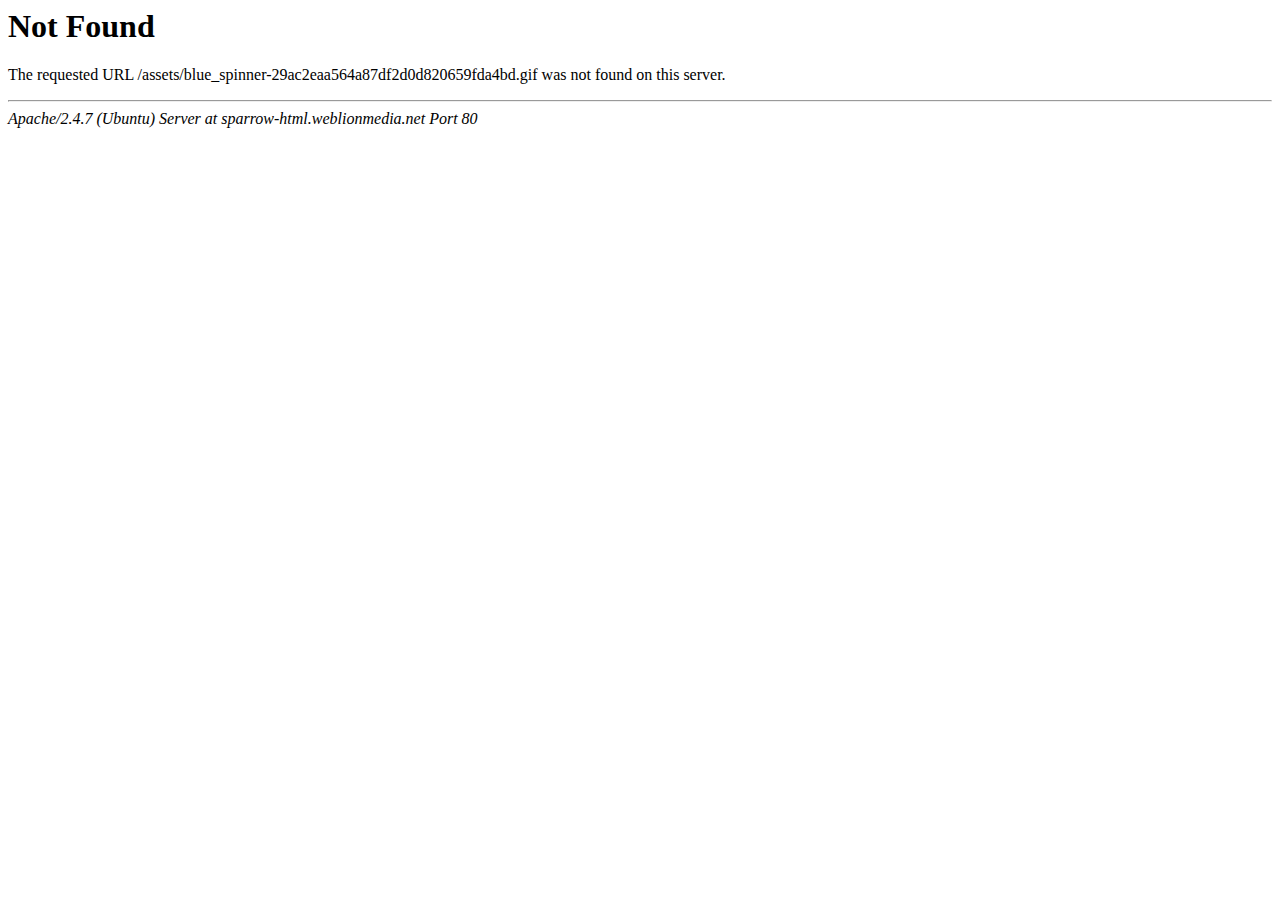
<file: assets/blue_spinner-29ac2eaa564a87df2d0d820659fda4bd.html>
<!DOCTYPE HTML PUBLIC "-//IETF//DTD HTML 2.0//EN">
<html><head>
<title>404 Not Found</title>
</head><body>
<h1>Not Found</h1>
<p>The requested URL /assets/blue_spinner-29ac2eaa564a87df2d0d820659fda4bd.gif was not found on this server.</p>
<hr>
<address>Apache/2.4.7 (Ubuntu) Server at sparrow-html.weblionmedia.net Port 80</address>
</body></html>
</file>
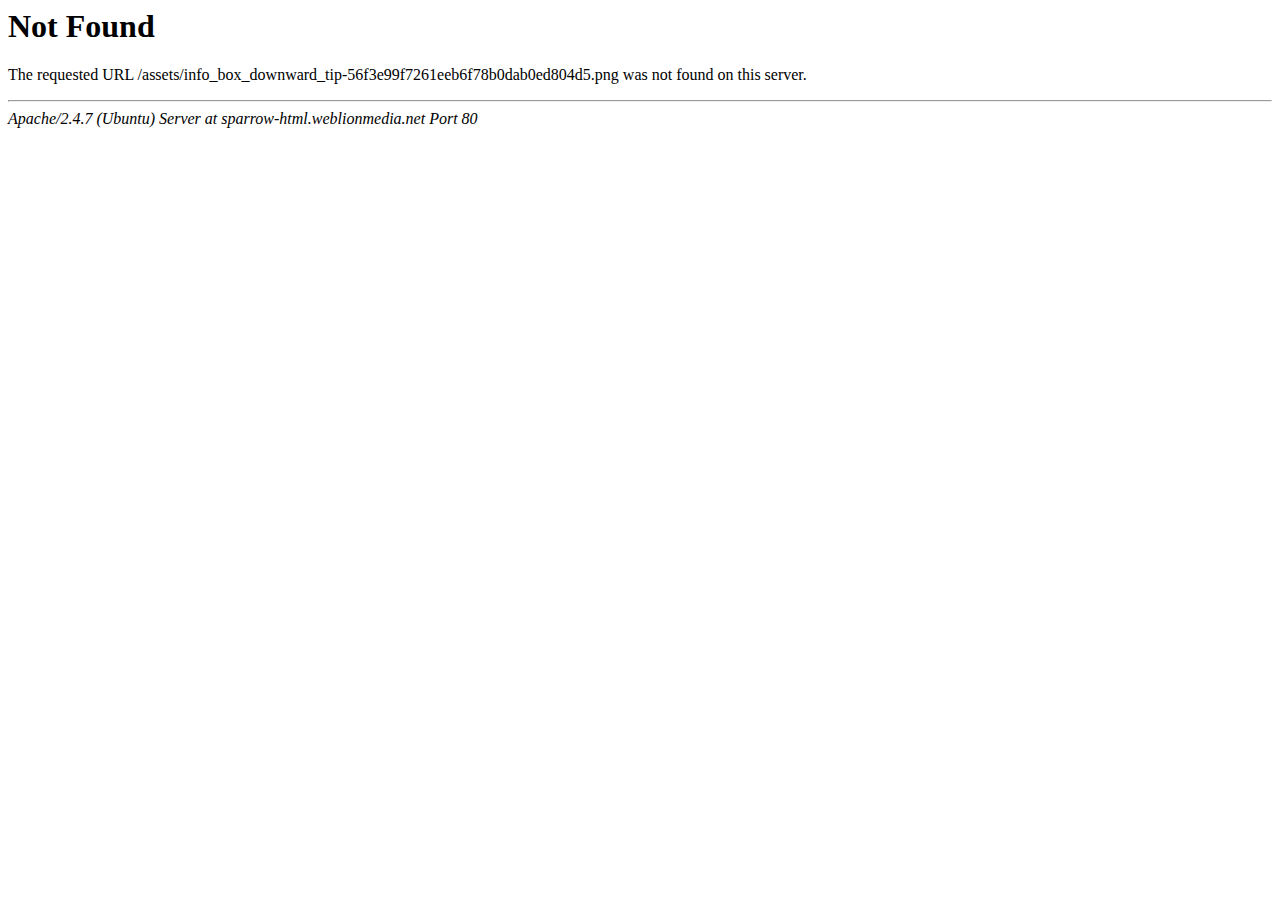
<file: assets/info_box_downward_tip-56f3e99f7261eeb6f78b0dab0ed804d5.html>
<!DOCTYPE HTML PUBLIC "-//IETF//DTD HTML 2.0//EN">
<html><head>
<title>404 Not Found</title>
</head><body>
<h1>Not Found</h1>
<p>The requested URL /assets/info_box_downward_tip-56f3e99f7261eeb6f78b0dab0ed804d5.png was not found on this server.</p>
<hr>
<address>Apache/2.4.7 (Ubuntu) Server at sparrow-html.weblionmedia.net Port 80</address>
</body></html>
</file>
<file: css/style.css>
html { -webkit-text-size-adjust: auto; -ms-text-size-adjust: auto; }
html, body, img, form {margin: 0px; padding: 0px; border: none; letter-spacing:normal;}
html, body {height:100%;-webkit-font-smoothing: antialiased;}
body {background-color:#fafafa !important;}
body.inner-body {background-color:#fff;}
body.gray-inner {background-color:#fafafa;}
body, td {font: 14px Arial, sans-serif; color: #000;}
a {color: #000;	text-decoration: underline;}
a:hover {text-decoration: none;}
td {vertical-align: top;}
p {padding: 0px; margin: 0px 0px 14px 0px;}
object {outline:none;}
fieldset {border:0;}
input,select,textarea,button {outline: none !important;}
h1 {font-size:17px; padding: 0px; margin: 0px 0px 10px 0px;}
h2 {font-size:15px; padding: 0px; margin: 0px 0px 10px 0px;}
h3 {font-size:13px; padding: 0px; margin: 0px 0px 10px 0px;}
.clear {clear:both;}
.none {line-height:0;}
.relative {width:100%; position:relative;}
.img-marg {float:left; margin:0 10px 5px 0;}
.float-l {float:left;}
.float-r {float:right;}
.highlight {font-weight: bold;}
.hfeed .posts {margin-bottom:10px;}
input,select,button,textarea {outline:none;}
.body-padding {padding-bottom:30px;}  
.index-page .body-padding {padding-bottom:0px;}  
.body-wrapper {padding-bottom:110px;padding-top:170px;}          
#top {position:fixed;left:0px;top:0px;width:100%;z-index:999;}
.mobile-menu {background:#141d1e; display:none; width:100%; position:absolute; left:0px; top:89px; padding-top:27px; padding-bottom:26px;}
.mobile-menu li {display:block; padding:0px 60px 0px 60px;}
.mobile-menu li a {font-size:12px; color:#fff; font-family:'Raleway'; display:block; padding:14px 0px 14px 0px; font-weight:600; text-transform:uppercase; text-decoration:none; border-bottom:1px solid #1a2526;}
.mobile-menu li a:hover {color:#ff7200;}
.mobile-menu li:last-child a {border-bottom:0px;}
.mobile-menu li ul {display:none;}
.mobile-menu li li {padding:0px;}
.mobile-menu li li:last-child a {border-bottom:1px solid #1a2526;}
.mobile-menu li li a {padding-left:10px; padding-right:10px; }
.fixed .mobile-menu {top:59px;}
.menu-btn {float:right; display:none; width:12px; height:10px; background:url(../img/menu-btn.png) right top no-repeat; margin:4px 23px 0px 0px;}

.wrapper-padding {position:relative;}
.main-cont {width:100%; min-width:300px; /*min-height:100%;*/ }
.header-a {height:40px; width:100%; background:#141d1e;}
.header-b {position:relative;}
.header-phone {float:left; padding:11px 16px 0px 16px;height:29px;border-left:1px solid #333333;border-right:1px solid #333333;}
.header-phone span {background:url(../img/icon-phone.png) left top no-repeat; background-position:left 1px; padding:1px 0px 0px 25px;font-size:11px;color:#fff;font-family: 'Montserrat', sans-serif; font-weight:700;display:inline-block;min-height:15px;}
.header-phone a[href^=tel]{color:#fff; text-decoration:none;}
.header-account {float:right;}
.header-account a {color:#fff;font-size:11px;text-transform:uppercase;font-family:'Montserrat';font-weight:700;text-decoration:none;display:inline-block;border-left:1px solid #333333;border-right:1px solid #333333;	padding:14px 22px 0px 22px;height:26px;	}
.header-social {float:right;border-left:1px solid #333333;	padding:13px 22px 0px 25px;height:27px;	}
.header-social a {display:inline-block;width:14px;height:14px;margin:0px 9px 0px 9px;}
.header-social .social-twitter {background:url(../img/head-twitter.png) left top no-repeat;margin-left:0px;}
.header-social .social-facebook {background:url(../img/head-facebook.png) left top no-repeat;}
.header-social .social-vimeo {background:url(../img/head-vimeo.png) left top no-repeat;}
.header-social .social-pinterest {background:url(../img/head-pinterest.png) left top no-repeat;}
.header-social .social-instagram {background:url(../img/head-instargam.png) left top no-repeat;margin-right:0px;}
.header-social a:hover {background-position:left -14px;}
.header-viewed {float:right;position:relative;}
.viewed-drop {display:none;position:absolute;left:0px;top:40px;z-index:999;border-top:8px solid #fff;width:330px;background:#fcf8f5;}
.viewed-drop-a {padding:17px 16px 17px 16px;}
.viewed-item {border-bottom:1px solid #ebe7e4;padding-bottom:13px;margin-bottom:13px;}
.viewed-item:last-child {border-bottom:0px;margin-bottom:0px;padding-bottom:0px;}
.viewed-item-l {margin-top:3px;width:79px;float:left;}
.viewed-item-lbl {margin-bottom:7px;}
.viewed-item-lbl a {font-family: 'Montserrat';font-weight:normal;font-size:13px;text-transform:uppercase;color:#252525;text-decoration:none;}
.viewed-item-cat {margin-bottom:8px;font-size:10px;text-transform:uppercase;color:#939393;font-family: 'Raleway';font-weight:600;}
.viewed-price {font-family: 'Montserrat';font-weight:normal;font-size:17px;color:#ff7200;}
.viewed-item-r {width:208px;float:right;}
.header-viewed-btn {display:block;border-left:1px solid #333333;	padding:14px 22px 0px 25px;height:26px;color:#fff;font-size:11px;text-transform:uppercase;font-family:'Montserrat';font-weight:700;text-decoration:none;	}
.header-lang {float:right;position:relative;}
.langs-drop {display:none;position:absolute;left:0px;top:41px;border-top:5px solid #fff;padding:10px 10px 3px 15px;background:#fcf8f5;width:125px;z-index:999;}
.header-lang a {display:block;border-left:1px solid #333333;	padding:13px 13px 0px 13px;height:27px;	}
.header-lang  a.langs-item {display:inline-block;font-size:10px;color:#697374;margin:0px;padding:0px;height:auto;padding:0px 0px 0px 24px;font-family: 'Raleway';font-weight:600;text-transform:uppercase;	text-decoration:none;border:0px;line-height:13px;margin-bottom:11px;}
.header-lang  a.langs-item:hover {color:#ff7200;	}
.header-lang  a.langs-item.en {background:url(../img/en.gif) left top no-repeat;}
.header-lang  a.langs-item.fr {background:url(../img/fr.gif) left top no-repeat;}
.header-lang  a.langs-item.de {background:url(../img/de.gif) left top no-repeat;}
.header-lang  a.langs-item.it {background:url(../img/it.gif) left top no-repeat;}
.header-curency {float:right;position:relative;}
.header-curency:hover a {color:#ff7200;}
.curency-drop {position:absolute;left:0px;display:none;top:40px;border-top:4px solid #fff;z-index:999;font-family:'Raleway';font-weight:700;background:#fcf8f5;width:126px;padding:11px 10px 7px 14px;}
.header-curency a {display:block;border-left:1px solid #333333;	padding:14px 14px 0px 14px;height:26px;color:#fff;font-size:11px;text-transform:uppercase;font-family:'Montserrat';font-weight:700;text-decoration:none;}
.header-curency .curency-drop div {margin-bottom:8px;}
.header-curency .curency-drop a {font-size:11px;color:#697374;margin:0px;padding:0px;height:auto;display:inline;text-transform:uppercase;border:0px;}
.header-b {height:89px;width:100%;background:#fff;-webkit-box-shadow: 1px 1px 2px 0px rgba(50, 50, 50, 0.11);-moz-box-shadow: 1px 1px 2px 0px rgba(50, 50, 50, 0.11);box-shadow: 1px 1px 2px 0px rgba(50, 50, 50, 0.11);}
.header-logo {float:left;margin:3px 0px 0px 0px;width: 234px;}
.header-logo img {width:80px;}
.fixed .header-logo img {width:39px;}
.header-right {float:right; margin-top:37px;}
.header-nav {float:right;}
.header-nav ul,.header-nav ul li {margin:0px;padding:0px;list-style:none;}
.header-nav ul li {margin-left:30px;float:left;}
.header-nav ul li a {font-size:12px;color:#2c2c2c;font-family: 'Montserrat';font-weight:normal;text-decoration:none;text-transform:uppercase;}
.hdr-srch-devider {float:right;height:15px;width:1px;margin:1px 17px 0px 21px;background:#e2e2e2;}
.hdr-srch {position:relative;float:right;margin:2px 0px 0px 0px;}
.hdr-srch-overlay {display:none;height:36px;padding-top:14px;background:#fff;width:100%;position:absolute;right:0px;top:22px;z-index:999;}
.hdr-srch-overlay input[type='text'] {font-family:'PT Sans';font-size:13px;color:#6e6e6e;font-weight:700;border:0px;width:90%;float:left;background:transparent;text-transform:uppercase;}
.srch-close {display:block;width:13px;height:13px;float:right;margin:3px 0px 0px 0px;background:url(../img/srch-close.png) left top no-repeat;}
.hdr-srch-btn {display:block;width:13px;height:13px;background:url(../img/srch-icon.png) left top no-repeat;}
.hdr-srch-btn:hover {background-position:left -13px;}
.mp-slider {position:relative;padding:70px 0px 0px 0px;}
.mp-slider .arrow-left {display:block;position:absolute;left:45px;top:40%;margin-top:-16px;z-index:99;width:17px; height:31px;background:url(../img/swipe-l.png) left top no-repeat;}
.mp-slider .arrow-right {display:block;position:absolute;right:45px;top:40%;margin-top:-16px;z-index:99;width:17px; height:31px;background:url(../img/swipe-r.png) left top no-repeat;}
.mp-slider .arrow-left:hover,.mp-slider .arrow-right:hover {opacity:1;}
.mp-slider .slide-section {width:100%;height:630px;}
.swiper-container {position:relative;}
.swiper-preloader-bg {width:100%; height:100%; background:#fcf8f5; position:absolute; left:0px; top:0px; z-index:99;}
.swiper-preloader {position:absolute; z-index:999; left:50%; top:50%; width:30px; height:30px; margin-left:-15px; margin-top:-15px;}
.swiper-container, .swiper-slide {width:100%;height:807px;}
.swiper-pagination {position:absolute; right:40px; bottom:190px; z-index:999;}
.swiper-pagination-switch {display:block; cursor:pointer; width:6px; height:6px; margin-top:4px; border:1px solid #fff; border-radius:10000px;}
.swiper-visible-switch.swiper-active-switch {background:#fff;}
.mp-slider-lbl {padding:120px 0px 0px 0px;text-align:center;width:100%; font-size:39px;text-transform:uppercase;font-family:'Montserrat';color:#fff;position:relative;top:18px;opacity:0;}
.mp-slider-lbl-a {padding:20px 0px 28px 0px;text-align:center;font-size:20px;color:#fff;position:relative;top:18px;opacity:0; font-weight:400; font-family:'Lora'; font-style:italic;}
.mp-slider-lbl-b {margin-bottom:22px;color:#ff7200;	font-family:'Lato';font-size:39px;	text-transform:uppercase;text-align:center;position:relative;top:18px;opacity:0;	}
.btn-a {font-family:'Montserrat';font-weight:700;display:inline-block;color:#fff;text-decoration:none; border:2px solid #fff; padding:12px 33px 12px 33px;text-align:center;font-size:11px;border-radius:3px;webkit-border-radius:3px;moz-border-radius:3px;text-transform:uppercase;position:relative;top:18px;opacity:0;}
.btn-a:hover {color:#4a90a4; background:#fff;}
.slide-b .mp-slider-lbl,.slide-b .mp-slider-lbl-a {color:#fff;}
.mp-slider-btn {text-align:center;}
.page-search {float:left;width:347px;height:385px;margin:0px 31px 0px 0px;background:transparent;}
.page-search.full-width-search {float:none;width:100%;height:385px;margin:0px 0px 0px 0px;background:transparent;}
.page-search.full-width-search .search-tab-content {width:100%;}
.search-tab-content {display:none;}
.search-tab-content:first-child {display:block;}
.search-tab {height:27px;display:inline-block;margin:0px 3px 0px 0px;float:left;text-align:center;font-size:12px;color:#fff;text-transform:uppercase;	font-family:'Montserrat';background:#1d292e;cursor:pointer;padding:14px 33px 0px 10px;}
.search-tab.nth {margin-right:0px;float:right;}
.search-tab.active {background:#fff;cursor:default;color:#000000;}
.page-search-content {min-height:120px;background:#fff;}
.page-search-p {padding:26px 21px 29px 21px;}
.full-width-search .page-search-p {padding:26px 21px 21px 21px;}
.page-search-content label {display:block;font-size:11px;color:#4c4c4c;text-transform:uppercase;font-family:'Raleway';font-weight:600;margin-bottom:9px;}
.search-line {margin:0px 0px 18px 0px;}
.search-line input[type='text'] {border:1px solid #e3e3e3;background:#fff;width:284px;border-radius:3px;padding:9px 8px 9px 8px;text-transform:uppercase;font-family:'Raleway'; font-size: 11px; color:#8a8a8a;	 -webkit-box-shadow: 0px 1px 1px 0px rgba(50, 50, 50, 0.05);-moz-box-shadow: 0px 1px 1px 0px rgba(50, 50, 50, 0.05); box-shadow: 0px 1px 1px 0px rgba(50, 50, 50, 0.05);}
.search-line-a {float:left;width:140px;margin:0px 0px 18px 0px;	}
.full-width-search .search-line-a {width:auto;margin-right:19px;margin-bottom:0px;}
.search-line-b {float:right;width:140px;margin:0px 0px 18px 0px;	}
.search-line-c {margin-bottom:17px;}
.search-line-a.nth,.search-line-b.nth,.search-line-c.nth {margin-bottom:0px;}
.search-line-a input[type='text'],
.search-line-b input[type='text'] {border:1px solid #e3e3e3; background:#fff;width:120px;border-radius:3px;font-size:11px;padding:8px;text-transform:uppercase;font-family:'Raleway';color:#8a8a8a;-webkit-box-shadow: 0px 1px 1px 0px rgba(50, 50, 50, 0.05);-moz-box-shadow: 0px 1px 1px 0px rgba(50, 50, 50, 0.05); box-shadow: 0px 1px 1px 0px rgba(50, 50, 50, 0.05);}
.search-line-a.large input[type='text'] {width:305px;}
.search-line-a.middle input[type='text'] {width:143px;}
.search-line-a.middle-a input[type='text'] {width:133px;}
.search-line-select {width:87px;float:left;margin:0px 21px 0px 0px;}
.search-line-select.nth {margin-right:0px; float:right;}
.search-select {width:83px;overflow:hidden;border-radius:3px;-webkit-border-radius:3px;-moz-border-radius:3px;border:1px solid #e3e3e3;}
.search-line-select.middle {width:94px;}
.search-line-select.middle.last {margin-right:0px;}
.search-line-select.middle .search-select {width:90px;}
.srch-horizontal {margin-right:12px;float:left;}
.search-select select {background-color: #fff;cursor:pointer;background-image: url(../img/select-bg.gif);background-position: 80% center;background-repeat: no-repeat;border: 0px;border-radius: 0;font-size:11px;padding:7px 0px 8px 4px;outline: medium none;width: 117%;-webkit-appearance:none;-o-appearance:none;-khtml-appearance:none;appearance:none;text-transform:uppercase;font-family:'Raleway';color:#8a8a8a;}
.search-select.full-width {border:1px solid #e3e3e3;background:#fff;font-size:11px;width:300px;background:url(../img/select-bg.gif) right center no-repeat;border-radius:3px;}
.search-select.full-width  select,
.search-select.full-width-a select,
.search-select.full-width-b select,
.search-select.full-width-c select {background-color: #fff;cursor:pointer;background-image: url(../img/select-bg.gif);background-position: 94.3% center;background-repeat: no-repeat;border: medium none;border-radius: 0;color: #d3d3d3;font-size:11px;padding:7px 0px 8px 4px;outline: medium none;width: 105%;text-transform:uppercase;font-family:'Raleway';font-weight:600;color:#8a8a8a;}
.search-select.middle-c {border:1px solid #d6d6d6;background:#fff;font-size:11px;width:149px;background:url(../img/select-bg.gif) right center no-repeat;border-radius:3px;}
.full-width-search .search-line-a.last {margin-right:0px;}
.search-select.full-width-a {border:1px solid #e3e3e3;background:#fff;font-size:11px;width:341px;background:url(../img/select-bg.gif) right center no-repeat;border-radius:3px;}
.search-select.full-width-b {border:1px solid #e3e3e3;background:#fff;font-size:11px;width:321px;background:url(../img/select-bg.gif) right center no-repeat;border-radius:3px;}
.search-select.full-width-c {border:1px solid #e3e3e3;background:#fff;font-size:11px;width:321px;margin-right:18px;background:url(../img/select-bg.gif) right center no-repeat;border-radius:3px;}
.search-line-select.middle-b {width:auto;float:left;margin-right:0px;margin-left:18px;}
.search-select.half-width  select {background-color: #fff;cursor:pointer;background-image: url(../img/select-bg.gif);background-position: 89% center;background-repeat: no-repeat;border: medium none;border-radius: 0;color: #d3d3d3;font-size:11px;padding:7px 0px 8px 4px;outline: medium none;width: 110%;text-transform:uppercase;font-family:'Raleway';font-weight:600;color:#8a8a8a;}
.search-select.half-width {width:136px;}
.search-select span {text-transform:uppercase;font-family:'Raleway';font-weight:600;color:#8a8a8a;}
.search-select-a {cursor:pointer;padding:8px;	}
.search-footer {border-top:1px solid #f8f1eb;padding:23px 21px 30px 22px;}
.search-asvanced {display:none;padding-top:17px;}

/*custom css*/
.compare-container{
	border: 1px solid #E6E6E6;
	border-radius: 5px;
	padding:10px;
}
.compare-img{
	text-align: center;padding: 20px 15px;
}
.compare-img  img{
	height:200px;
}
.compare-f-row{
	text-align: center;
	margin-top: 15%;
	min-height: 354px;
}
.compare-seller div.compare-column{
	text-align: center;
	padding-top: 24px;
}
.compare-seller div.compare-column:first-child{
	padding-top: 10px;
}

.compare-title{
	text-align: center;
}
.compare-img-footer{
	background-color: white;
	padding: 10px 0px 10px 20px;
}
.compare-price{
	font-size: 26px;
	color: orange;
}
.compare-header{
	border-bottom: 1px solid #E6E6E6;
	padding: 20px !important;
	background: white;
	margin-bottom: 30px;
}
.compare-row{
	width:100%;
	overflow: auto;
	margin-top: 20px;
	border:1px solid #E6E6E6;
	background-color: white;

}
.compare-column{
	width:20%;
	float: left;
	min-height:75px;
	border-right:1px solid #E6E6E6;
	padding:10px;
	border-left:1px solid #E6E6E6;
}
.compare-offer{
	padding-left: 14px;
	font-size: 12px;
}
.compare-offer li{
	margin-bottom:4px;
}
.compare-meal p{
	margin-bottom:0px;
}
.compare-badge{
	display: block;
	width: 26px;
	height: 26px;
	padding-top: 4px;
	border-radius: 1000px;
	text-align: center;
	position: absolute;
	left: 56px;
	top: -21px;
	background: #4a90a4;
	color: #fff;
	font-size: 12px;
	font-family: 'Open Sans';
	font-weight: 600;
}
.fav-badge{
	display: block;
	width: 26px;
	height: 26px !important;
	padding-top: 4px;
	border-radius: 1000px;
	text-align: center;
	position: absolute;
	left: 50px;
	top: 6px;
	background: #fff;
	color: #000;
	font-size: 12px;
	font-family: 'Open Sans';
	font-weight: 600;
}
.header-logo-text{
	display: inline;
	float: right;
	font-size: 30px;
	color:#2c2c2c;
	margin-top: 22px;
	text-shadow: lightgrey 5px 2px 3px;
	font-style: italic;
}
.hide{display: none}
.flight-trip{
	padding: 10px 0px 0px 21px;
	margin-bottom: -20px;
}
.custom-divider{    width: 100%;
	border-bottom: 1px solid #ede7e1;
	margin: 6px 0px 5px 0px;}
.flight-type ul{padding:20px 0px 30px 0px;list-style: none;margin-top: 0px;}
.flight-type ul li{float: left;padding-right: 20px;}
.flight-type ul li label{float: right;margin-top: 3px;cursor:pointer}
.align-center{margin:0px auto;width:100%;  }
.badge-compare,.badge-fav{float: left;  margin-right: 5px;  color: rgb(255, 114, 0);  padding: 4px 3px;  font-weight: bold;  font-size: 12px;  border-radius: 6px;  border: 1px solid;  cursor: pointer;}
.badge-compare:hover,.badge-fav:hover{color:white;background-color:rgba(255, 114, 0, 0.78)}
.badge-chosen{color:white;background-color:rgba(255, 114, 0, 0.78)}
.badge-compare-selected{border:1px dashed orange}
.alt-details .alt-offer{
	border-bottom:1px solid lightgrey;
	margin-top:8px;
}
.alt-flight .alt-offer .cat-list-btn{
	float: right;}
.alt-details .alt-offer .alt-details-i .offer-slider-r{
	margin-bottom:5px;
}
.alt-details .alt-offer .alt-details-i .offer-slider-r b{
	font-family: 'Montserrat';
	font-weight: normal;
	letter-spacing: -0.03em;
	display: block;
	font-size: 20px;
	margin-bottom: 6px;
	color: #ff7200;
	line-height: 15px;
}
.discount-price{
	color: red !important;
	text-decoration: line-through;
	font-size: 14px !important;
}

.discount-tag {
	font-weight: bold;
	background: red;
	border-radius: 3px 0 0 3px;
	color: white !important;
	display: inline-block;
	height: 26px;
	line-height: 26px;
	padding: 0 20px 0 23px;
	position: relative;
	margin: 0 10px 0px 0;
	text-decoration: none;
	-webkit-transition: color 0.2s;
}

.discount-tag::before {
	background: #fff;
	border-radius: 10px;
	box-shadow: inset 0 1px rgba(0, 0, 0, 0.25);
	content: '';
	height: 6px;
	left: 10px;
	position: absolute;
	width: 6px;
	top: 10px;
}

.discount-tag::after {
	background: #fff;
	border-bottom: 13px solid transparent;
	border-left: 10px solid red;
	border-top: 13px solid transparent;
	content: '';
	position: absolute;
	right: 0;
	top: 0;
}

.mg-bt27{
	margin-bottom:27px
}
.other-offers{
	cursor: pointer;
	display: block;
	font-size: 11px;
	font-family: 'Open Sans';
	font-weight: normal;
	text-transform: uppercase;
	font-weight: 600;
	color: #4d4d4d;
}
.offer-popover{padding-left: 10px}
.offer-popover li{
	padding-bottom: 4px;
	font-size: 11px;
	color:grey;
}
.flight-stats{
	color: #103360 !important;
	font-size: 12px;
	font-weight:bold;
}
.alt-details.align-columns{
	width:100%;
}
.alt-details.align-columns .alt-details-i{
	margin-right:0px !important;
	width:20%;
}

.offer-btn{
	background: red;
	color: white;
	padding: 5px;
	border-radius: 5px;
	text-transform: uppercase;
	font-size: 13px;
	font-weight: bold;
}
.offer-btn:hover{
	color:white;
	background: rgba(255, 0, 0, 0.63);
}
.flt-i-price-b{
	margin-bottom:20px;
}




.custom-modal{color:black}
.overlay {display:none;width:100%;height:100%;background:rgba(20,29,30,0.19);position:fixed;left:0px;top:0px;z-index:9999;}
.autorize-popup {z-index:9999;width:444px;height:255px;background:#fff;position:fixed;left:50%;top:-300px;margin-top:-128px;margin-left:-222px;}
.autorize-tab-a {display:block;float:left;width:82px;height:27px;text-align:center;text-decoration:none;font-family: 'Raleway';font-weight:600;font-size:13px;text-transform:uppercase;color:#fff;background:#141d1e;padding-top:12px;padding-bottom: 5px;}
.autorize-tab-b {display:block;float:left;width:303px;height:27px;text-decoration:none;font-family: 'Raleway';font-weight:600;font-size:13px;text-transform:uppercase;color:#fff;background:#141d1e;padding-top:12px;padding-left:20px;padding-bottom: 5px;}
.autorize-tabs a.current {color:#292828;background:#fff;cursor:default;} 
.autorize-close {display:block;width:39px;height:39px;float:right;background:url(../img/popup-close.png) left top no-repeat;}
.autorize-close:hover {
	background-position:left -39px;
}
.autorize-lbl {
	font-family:'Raleway';
	font-size:13px;
	color:#6d6d6d;	
	margin:0px 0px 18px 0px;
}
.autorize-padding {
	padding:22px 20px 20px 21px;
}
.autorize-tab-content {
	display:none;
}

.autorize-tab-content input[type='text'] {
	border:1px solid #ebebeb;
	background:#fff;
	width:381px;
	border-radius:3px;
	font-size:11px;
	padding:10px 8px 10px 8px;
	text-transform:uppercase;
	font-family:'Raleway';
	font-weight:600;
	color:#8a8a8a;	
	margin-bottom:15px;
}
.authorize-btn {
	display:block;
	width:118px; 
	height:34px;
	padding-top:3px;
	cursor:pointer;
	background:#ff7200;
	border-radius:2px;
	-webkit-border-radius:2px;
	-moz-border-radius:2px;
	text-align:center;
	font-size:11px;
	text-decoration:none;
	color:#fff;
	float:left;
	font-family: 'Montserrat';
	font-weight:normal;
	text-transform:uppercase;
	border:0px;
}
.authorize-btn:hover {
	background:#ff8f35;
}
.authorize-forget-pass {
	float:left;
	font-family:'Raleway';
	font-size:12px;
	color:#6d6d6d;
	text-decoration:none;
	margin:12px 0px 0px 15px;
}

.header-account a:hover,
.header-viewed-btn:hover,
.header-viewed:hover .header-viewed-btn,
.header-curency a:hover,
.header-nav ul li a:hover {
	color:#ff7200;
}
.header-nav ul li {
	position:relative;
}
.header-nav ul li a {
	padding-bottom:39px;
}
.fixed .header-nav ul li a {
	padding-bottom:39px;
}
.fixed .header-nav ul ul {
	top:37px;
}
.fixed .hdr-srch-overlay {top:7px;}

.header-nav ul ul {
	display:none;
	position:absolute;
	left:-14px;
	top:53px;
	z-index:999;
	width:211px;
	background:#111111;
	padding:17px 0px 18px 0px;
}

.header-nav ul li:hover>a {
	color:#ff7200;
}
.header-nav ul ul li {
	margin:0px;
	padding:0px;
	display:block;
	float:none;
	margin-bottom:19px;
	padding:0px 15px 0px 15px;
}
.header-nav ul ul li:last-child {
	margin-bottom:0px;
}
.header-nav ul ul li a {
	margin:0px;
	padding:0px;
	font-size:11px;
	color:#d8d8d8;
	font-family:'Raleway';
	font-weight:600;
}
.wrapper-padding {
	max-width:1200px;
	margin:0 auto;
}
.wrapper-padding-a {
	max-width:1190px;
	margin:0 auto;
}
.wrapper-a-holder {
	max-width:1100px;
	margin:0 auto;
	position:relative;
	height:1px;
}
.wrapper-a {
	max-width:1100px;
	width:100%;
	margin:0 auto;
	position:absolute;
	height:1px;
	left:0px;
	z-index:99;
	bottom:298px;
}
.full-width-search .wrapper-a  {
	bottom:330px;
}
.special-offer-a {
	margin:42px 0px 0px 0px;
	float:left;
	width:346px;
}
.special-offer-img {
	height:auto;
	margin:0px;
}
.special-offer-img img {width:100%;}
.special-offer-img a {display:block; line-height:0px;}
.special-offer-img img,.special-offer-img a {
	height:auto;
	margin:0px;
	padding:0px;
}
.special-offer-foot-l {
	margin-top:3px;
	float:left;
	width:230px;
}
.special-offer-foot-l b {
	display:block;
	font-weight:normal;
	display:block;
	text-transform:uppercase;
	color:#252525;
	margin-bottom:7px;
	font-family: 'Montserrat';
}

.special-offer-foot-l span {
	font-family: 'Raleway';
	font-weight:600;
	text-transform:uppercase;
	font-size:10px;
	color:#939393;
}
.special-offer-foot-r {
	float:right;
	text-align:right;
	margin-top:1px;
}
.special-offer-foot-r b {
	font-family: 'Montserrat';
	font-size:20px;
	display:block;
	font-weight:normal;
	margin-bottom:3px;
	color:#ff7200;
}
.special-offer-foot-r span {
	display:block;
	font-size:10px;
	font-family: 'Raleway';
	font-weight:600;
	color:#939393;
	text-transform:uppercase;
}
.special-offer-foot {
	background:#fff;
	padding:21px 19px 25px 20px;
}
.special-offer-b {
	float:left;
	width:345px;
	height:344px;	
	margin:42px 0px 0px 31px;
}
.weather-block {
	width:345px;
	height:344px;	
	background:url(../img/paris.jpg) left top no-repeat;
	background-size: 345px 344px;;	
}
.weather-i {
	display:inline-block;
	text-align:center;
	vertical-align:top;
	margin:57px 13px 0px 14px;
}
.weather-i:nth-child(2n) {margin-left:19px;}
.weather-i:nth-child(2n) .weather-b {margin-left:3px;}
.weather-devider {margin:56px 0px 0px 0px;height:1px;background:#9f9e9d;}
.weather-a {margin:0px 0px 19px 0px;font-size:13px;color:#fff;font-family: 'Montserrat';text-transform:uppercase;}
.weather-b {margin-bottom:17px;}
.weather-c {text-align:center;font-size:12px;color:#fff;font-family: 'Raleway';font-weight:600;text-transform:uppercase;}
.weather-block-padding {text-align:center;}
.weather-footer {text-align:left;padding:20px 0px 0px 18px;}
.weather-foot-link-a {font-size:21px;line-height:25px;color:#fff;font-weight:nomal;font-family: 'Montserrat'; font-weight:normal; display:block;}
.weather-footer a {text-decoration:none;}
.weather-foot-link {display:block;font-size:12px;color:#fff;text-transform:uppercase;font-family: 'Raleway';	font-weight:600;margin-bottom:5px;}
.srch-btn {display:block;width:102px; height:24px; padding-top:10px;background:#ff7200; border-radius:2px;-webkit-border-radius:2px;-moz-border-radius:2px;text-align:center;font-size:11px;text-decoration:none;color:#fff; border:0px;margin-top:1px;float:left;font-family: 'Montserrat';font-weight:normal;text-transform:uppercase;}
button.srch-btn {cursor: pointer; font-family: 'Montserrat'; font-size:11px; font-weight:normal; padding-top:2px; float: none; margin-top:21px; height:34px;}
 
.date-icon {display:block; width:16px; height:15px; background:url(../img/datepick.png) left top no-repeat; position:absolute; z-index:1; top:7px; right:8px;} 
.input-a {position:relative;} 

.date-inpt {cursor:pointer; z-index:99; position:relative;} 
.ui-corner-all, .ui-corner-bottom, .ui-corner-right, .ui-corner-br {border-radius:0px !important; border-color:#ebebeb;  background:#fff;}

.ui-widget-header {background:#fff !important; border:0px !important;}
.ui-datepicker .ui-datepicker-title {font-size:12px; font-family: 'Montserrat'; text-transform:uppercase; font-weight:normal; color:#4c4c4c;}
.ui-state-default, .ui-widget-content .ui-state-default, .ui-widget-header .ui-state-default {font-family: 'Montserrat';  border:0px !important; font-size:11px; font-weight:normal; border-radius:0px !important; display:block; }
.ui-datepicker td span, .ui-datepicker td a {padding:5px 5px 10px 10px !important; font-weight:normal !important; width:20px !important; height:20px !important; background:#fafafa !important;}
.ui-datepicker td {padding:0px !important; color:#686d6e; border:1px solid #eaeaea;}
.ui-datepicker td a:hover {background:#ff7200 !important; color:#fff;}
.ui-state-default.ui-state-active {background:#ff7200 !important; color:#fff;}
.ui-datepicker th {font-size:11px; font-weight:normal;}
.ui-datepicker {padding:10px 14px 10px 14px;margin-left:-8px; margin-top:15px; width:252px;}
.ui-widget-header .ui-icon.ui-icon-circle-triangle-w {width:4px; height:8px; left:10px; background:url(../img/cal-left.png) left top no-repeat; background-position:0px 0px;}
.ui-widget-header .ui-icon.ui-icon-circle-triangle-e {width:4px; height:8px; left:auto; margin-left:0px; right:0px; background:url(../img/cal-right.png) left top no-repeat; background-position:0px 0px;}
.ui-datepicker .ui-datepicker-prev {left:0px; cursor:pointer;}
.ui-datepicker .ui-datepicker-next {right:0px; cursor:pointer;}
.ui-corner-all.ui-state-hover {border-color:transparent; background:transparent; }
.ui-datepicker .ui-datepicker-prev.ui-state-hover {left:-1px;}
.ui-datepicker .ui-datepicker-next.ui-state-hover {right:-1px;}

.input-a {
 	padding:6px 7px 7px 7px;
 	background: #fff none repeat scroll 0 0;
    border: 1px solid #e3e3e3;
    border-radius: 3px;
    box-shadow: 0 1px 1px 0 rgba(50, 50, 50, 0.05);
    color: #8a8a8a;

}
.input-a input[type='text'] {
	width:100%;
	border:0px; 
	background:transparent;
    font-family: "Raleway";
    font-size: 11px;
    text-transform:uppercase;
}

.textarea-a {
 	padding:7px 7px 7px 7px;
 	background: #fff none repeat scroll 0 0;
    border: 1px solid #e3e3e3;
    border-radius: 3px;
    box-shadow: 0 1px 1px 0 rgba(50, 50, 50, 0.05);
    color: #8a8a8a;
}
.textarea-a textarea {
	width:100%;
	border:0px;
  resize: none; 
	background:transparent;
    font-family: "Raleway";
    font-size: 11px;
    text-transform:uppercase;
}


.srch-tab-left {float:left; width:46.5%;}
.srch-tab-right {float:right; width:46.5%;}
.srch-tab-3c {width:28.6%; float:left; margin-right:7%;}
.srch-tab-3c:nth-child(3n) {float:right; margin-right:0px;}
.srch-tab-3c .custom-select {
	cursor:pointer;
 	height:34px;
 	background: #fff none repeat scroll 0 0;
    border: 1px solid #e3e3e3;
    border-radius: 3px;
    box-shadow: 0 1px 1px 0 rgba(50, 50, 50, 0.05);
    background:url(../img/mp-select.png) right top no-repeat;
    font-size:11px;
    color:#8a8a8a;
}
.srch-tab-3c .custom-select span {display:block; padding:10px 7px 9px 7px;}
 
 
.select-wrapper {padding-right:2px;}
.srch-tab-line {margin-bottom:17px;} 
.srch-tab-line.no-margin-bottom {margin-bottom:0px;}
.srch-tab-line select {cursor:pointer;} 
.srch-tab-line .custom-select {
	cursor:pointer;
	width:100% !important;
 	height:32px;
 	background: #fff none repeat scroll 0 0;
    border: 1px solid #e3e3e3;
    border-radius: 3px;
    box-shadow: 0 1px 1px 0 rgba(50, 50, 50, 0.05);
    color: #8a8a8a;	
    background:url(../img/mp-select.png) right top no-repeat;
    font-size:14px;
    color:#8a8a8a;
}
.srch-tab-line .custom-select span {display:block;  width:90% !important; padding:8px 7px 9px 7px;}
.select-wrapper {position:relative;}

.search-large-i {width:31.5%; margin-right:2.7%; float:left;}
.search-large-i:nth-child(3n) {float:right; margin-right:0px;}

  
.srch-btn:hover {
	background:#ff8f35;
}         
.srch-lbl {
	cursor:pointer;
	float:right;
	font-family: 'Raleway';
	font-weight:500;
	color:#566065;
	margin:12px 0px 0px 0px;
	font-size:10px;
	text-transform:uppercase;
}
.mp-offesr {
	font-family: 'Raleway';
	padding:180px 0px 0px 0px;
}
.mp-offesr.no-margin {
  padding-top: 0px;
}
/*.mp-pop {*/
	/*padding:182px 0px 0px 0px;*/
/*}*/
.offer-slider {
	margin-bottom:95px;
}
.offer-slider-lead {margin-top: 9px; font-size: 13px; color:#455051; line-height: 20px; font-family: 'Raleway';}
.offer-slider header {
	text-align:center;
	margin-bottom:32px;
}

.mp-popular {
	margin-bottom:95px;
}
.mp-popular header,header.page-lbl {
	text-align:center;
	margin-bottom:31px;
}
.mp-popular header b,.page-lbl b,.offer-slider-lbl {
	font-size:23px;
	color:#141d1e;
	display:block;
	font-family: 'Montserrat';
	text-transform:uppercase;

	font-weight:normal;
	margin-bottom:12px;
	padding:0px 0px 16px 0px;
	background:url(../img/pop-hdr.png) center bottom no-repeat;
}
.mp-popular header p,.page-lbl p {
	font-family:Raleway;
	line-height:26px;
	font-size:15px;
	color:#455051;
}
.offer-slider-lbl {
	font-size:23px;
	color:#141d1e;
	font-family: 'Montserrat';
	text-transform:uppercase;

}
.offer-slider header p {
	font-family:'Lora';
	line-height:26px;
	font-size:15px;
	font-style:italic;
	color:#455051;
	display:inline-block;
	width:640px;
}
.mp-popular header p, .page-lbl p {font-style:italic;	display:inline-block; width:640px; font-family:'Lora';}
.offer-slider-i {
/*	width:254px;*/
}
.offer-slider-i.catalog-i {width:32%; float: left; margin: 0px 2% 2% 0px; font-family: 'Raleway';}
.offer-slider-i.catalog-i:nth-child(3n) {margin-right: 0px; float: right;}
.offer-slider-i.catalog-i .cat-list-btn {margin-bottom: 5px; font-family: 'Montserrat'; font-weight:normal; font-size:10px; border-radius:3px; padding-top:9px; padding-bottom:9px; margin-top: 15px; background:#fff; border:1px solid #e5e5e5; color:#838383;}
.offer-slider-i.catalog-i .cat-list-btn:hover {color:#ff7200;}
.catalog-i .offer-slider-l {width:auto; margin-top:1px;}
.catalog-i .offer-slider-devider {margin-right: 15px;}
.offer-slider-img img {width:100%;height:240px;}
.catalog-head {background:#fff; padding: 9px 17px 9px 17px; margin-bottom: 25px;}
.catalog-head label {font-family:'Raleway'; float: left; margin: 9px 15px 0px 0px; font-weight: 600; text-transform: uppercase; font-size: 11px; color:#3a4142;}
.catalog-head .search-select {float: left; width:98px; margin-top: 1px; margin-right: 10px; border:1px solid #dedcdc;}
.catalog-head .search-select select {background-image: url("../img/select-bg2.png"); padding-top: 9px; padding-bottom: 8px; font-size: 9px; color:#8a8a8a; background-position: 80% center; background-repeat: no-repeat;}
.catalog-head .search-select option { padding:10px !important;font-size:10px}
.show-thumbs,.show-table,.show-list {margin-left: 5px; display: block; width: 29px; height: 29px; float: right;}
.show-thumbs {background: url(../img/sort-a.png) left top no-repeat;}
.show-table {background: url(../img/sort-b.png) left top no-repeat;}
.show-list {background: url(../img/sort-c.png) left top no-repeat;}
.show-thumbs.chosen,
.show-table.chosen,
.show-list.chosen {background-position: left -29px;}

.cat-list-item-h {width:100%; float: left;}
.cat-list-item-l {width:241px; float:left; margin: 0px; padding: 0px ; line-height: 0px; overflow:hidden;}
.cat-list-item-l img {width:100%;height:216px}
.cat-list-item-r {margin:0px 0px 0px 241px; }
.cat-list-item-rb {width:100%; float:left; overflow:hidden;}
.cat-list-item-p {padding:0px 0px 0px 18px;}
.cat-list-item {background: #fff; overflow:hidden; margin: 0px 0px 20px 0px;}

.cat-list-content-a {width:100%; float: left; }
.cat-list-content-l {margin:0px 125px 0px 0px;}
.cat-list-content-lb {width:100%; float:left; overflow:hidden;}
.cat-list-content-lpadding {padding: 18px 30px 7px 0px; min-height: 156px;  border-right: 1px solid #ede7e1 ;}
.cat-list-content-r {width:124px;  float:left; overflow:hidden; margin:0 0 0 -125px;}
.cat-list-content-p {padding:17px 0px 17px 18px; position:relative;    min-height: 216px;
	position: relative;}
.cat-list-btn.holiday-book{position: absolute;bottom:15px;}
.cat-list-item .offer-slider-link {font-family: 'Raleway'; color:#252525; margin-bottom:8px;}
.cat-list-item .offer-slider-location {font-size: 10px; line-height: 15px; margin-bottom:0px;  font-family: 'Raleway'; font-weight: 500; text-transform: uppercase;}
.cat-list-content-l p {font-size: 13px; line-height: 21px; margin: 13px 0px 14px 0px; color:#455051; font-family: 'Raleway';}
.cat-icon-01 {display: block; float: left; width:15px; height:13px; background: url(../img/cat-icon-01.png) left top no-repeat;}
.cat-icon-02 {display: block; float: left; width:9px; height:13px; background: url(../img/cat-icon-02.png) left top no-repeat;}
.cat-icon-03 {display: block; float: left; width:11px; height:13px; background: url(../img/cat-icon-03.png) left top no-repeat;}
.cat-icon-04 {display: block; float: left; width:11px; height:13px; background: url(../img/cat-icon-04.png) left top no-repeat;}
.cat-icon-05 {display: block; float: left; width:11px; height:13px; background: url(../img/cat-icon-05.png) left top no-repeat;}
.cat-icon-06 {display: block; float: left; width:7px; height:13px; background: url(../img/cat-icon-06.png) left top no-repeat;}
.cat-icons span.active {background-position: left -13px;;}
.cat-icons span {margin-right: 13px;}
.cat-list-review {font-size: 10px; margin-bottom: 17px; color:#747d7e; font-family: 'Raleway'; font-weight: 500; text-transform: uppercase;}
.cat-list-item .offer-slider-r {float: none; margin-bottom: 18px; font-family: 'Raleway';
	min-height: 50px;}
.cat-list-item .stars {margin-bottom: 7px;}
.cat-list-btn {display: inline-block; font-family: 'Montserrat'; font-weight:normal; background: #8BC34A; padding:9px 15px 9px 15px; border-radius: 3px; border:1px solid #e5e5e5; text-decoration: none; color:#ffffff; font-size: 10px; text-transform: uppercase;}
.cat-list-btn:hover {color:#ffffff;}
.cat-list-item .cat-list-btn {padding-left:26px; padding-right:26px;}
.cat-list-content-l .offer-slider-link {margin-bottom:8px;}
.cat-list-item-rb  .offer-slider-r b {font-weight:500 !important; margin-bottom:7px;}                                              
.cat-list-item-rb .offer-slider-r span {font-size:10px;}
.cat-list-item-rb .cat-list-btn {background:#8BC34A; border:1px solid #e5e5e5; border-radius:3px; font-size:10px; padding-bottom:9px; padding-top:9px; font-family:'Montserrat'; color:#FFFFFF; font-weight:normal;
	position: absolute;
	bottom: 12px;}
.cat-list-item-rb .cat-list-btn:hover {color:#ffffff;}
.cat-list-item-rb .offer-slider-link a {font-size:13px;}
.offer-slider-txt {
	padding:20px 13px 21px 13px;
	background:#fff;
}
.review-form label{
	font-weight:bold;
}
.feedback{
	width: 70%;
	height: 259px;
	margin-bottom: 30px;
}
.offer-slider-img {
	text-decoration:none;
	display:block;
	margin:0px;
	padding:0px;
	line-height:0px;
	width:100%;
	height:100%;
	position:relative;
}
.offer-slider-overlay {
	display:none;
	width:100%;
	height:100%;
	position:absolute;
	left:0px;
	top:0px;
	background:url(../img/offer-over.png) left top repeat;
}
.offer-slider-btn {
  font-family: 'Raleway';
   font-weight:600;
	font-size:10px;
	text-transform:uppercase;
	color:#fff;
	display:inline-block;
	border:2px solid #fff;
	border-radius:2px;
	-webkit-border-radius:2px;
	-moz-border-radius:2px;
	width:104px;
	height:23px;
	padding-top:6px;
	text-align:center;
	line-height:18px;
	position:absolute;
	margin-left:-52px;
	margin-top:-15px;
	left:50%;
	top:-200px;
	
}
.last-order {
  height:353px;
  padding: 147px 0px 0px 0px;
  margin-bottom: 40px;  
}

.last-order-content {
  text-align: center;
}
.last-order-a {
  font-size: 12px;
  font-family:'Montserrat';
  font-weight: normal;
  color:#fff;
  margin-bottom: 19px;
  text-transform: uppercase;
}
.last-order-b {
  font-size:23px;
  color:#fff;
  margin-bottom: 18px;
  text-transform: uppercase;
  font-family: 'Montserrat';
  font-weight:normal;
}
.last-order-c {
  font-size: 14px; 
  color:#fff;
  margin-bottom: 17px;
  font-family:'Lola';
  font-weight: normal;
  font-style:italic;  
}
.last-order-d {
  margin-bottom: 22px;
  font-family:'Montserrat';
  font-weight:normal;
}
.last-order-btn {
  font-family: 'Montserrat';
  font-weight:narmal;
  border: 2px solid #fff;
  display: inline-block;
  font-size: 11px;
  color:#fff;
  text-decoration: none;
  text-transform: uppercase;
  border-radius: 3px;
  -webkit-border-radius: 3px;
  -moz-border-radius: 3px;
  padding: 11px 26px 11px 26px;
}
.last-order-btn:hover {
  background: #fff;
  color:#303b3c;
}
.duble-margin {margin-bottom:100px;}
.partners {
  text-align: center;
  border-bottom: 1px solid #f0e9e4;
  padding: 30px 0;
}
.partners a {
  margin:0px 28px 0px 28px;
}


.partners a:first-child {
  margin-left: 0px;
}
.partners a:last-child {
  margin-right: 0px;
}

.testimonials {
  background: #fff;
  padding: 93px 0px 96px 0px ;
}

.testimonials-lbl {
  text-align: center;
  font-size: 23px;
  margin-bottom: 16px;
  color:#141d1e;
  padding-bottom:16px;
  text-transform: uppercase;
  font-family: 'Montserrat';
  background:url("../img/pop-hdr.png") center bottom no-repeat;

}
.testimonials-lbl-a {
  text-align: center;
  font-size: 15px;
  margin-bottom: 36px;
  color:#455051;
  font-style:italic;
  font-family: 'Lora';
}
.testimonials-i {
  text-align: center;
}
.testimonials-a {
  margin-bottom: 17px;
}
.testimonials-b {
  margin-bottom:15px;
  font-size: 15px;
  color:#455051;
  font-family: 'Raleway';
  line-height: 26px;
}
.testimonials-c {
  margin-bottom: 18px;
}
.testimonials-c li {
  display: inline-block;
}
.testimonials-d {
  font-family: 'Raleway';
  font-size: 11px;
  color:#454545;
  font-weight: 500;
  text-transform: uppercase;
}
.testimonials-holder {
	max-width:1100px;
	margin:0 auto;
	position:relative;
}
.testimonials-holder .bx-pager {
	display:none;
}
.testimonials-holder .bx-prev,
.testimonials-holder .bx-next {
	display:block;
	width:11px;
	height:21px;
	overflow:hidden;
	text-indent:-9999px;
	position:absolute;
	top:50%;
	margin-top:-10px;
}
.testimonials-holder .bx-prev {
	background:url(../img/test-l.gif) left top no-repeat;
	left:0px;
}
.testimonials-holder .bx-next {
	background:url(../img/test-r.gif) left top no-repeat;
	right:0px;
}
.testimonials-holder .bx-prev:hover,
.testimonials-holder .bx-next:hover {
	background-position:left -21px;
}

.last-order-d {
  font-family: 'Open Sans';
  font-size: 24px;
  font-weight:600;
  color:#ff7200;
}


.mp-popular-row {max-width:1100px; margin:0 auto;}
.mp-popular-row .offer-slider-i {
	float:left;
	width:346px;
	margin-right:31px;
}
.mp-popular-row .offer-slider-i:last-child {
	margin-right:0px;
}


.offer-slider-link {
	margin-bottom:12px;
}
.offer-slider-link a {
	font-size:14px;
	color:#4c4c4c;
	text-transform:uppercase;
	text-decoration:none;
	font-weight:normal;
	font-family:"Montserrat";
	
}
.offer-slider-l {
	width:151px;
	float:left;
}
.offer-slider-location {	
	margin-bottom:7px;
	font-size:10px;
	color:#747d7e;
	font-weight:600;
	text-transform:uppercase;
}
.stars ul,.stars ul li {
	margin:0px;
	padding:0px;
	list-style:none;
}
.stars ul li {float:left;margin-right:1px;}
.popular-slider {margin-bottom:90px;}
.offer-slider-r {float:right;margin:2px 0px 0px 0px;}
.offer-slider-r b {font-family:'Montserrat';font-weight:normal; letter-spacing:-0.03em; display:block;font-size:20px;margin-bottom:6px;color:#ff7200;line-height:15px;}
.offer-slider-devider {width:2px;margin:0px 12px 0px 0px;height:33px;background:#ede7e1;float:right;}
.offer-slider-r span {font-family:'Raleway';font-size:9px;font-weight:600;text-transform:uppercase;color:#939393;}
.offer-slider-r span {margin-top:6px;}
.offer-slider-c {padding:0px 45px 0px 45px;position:relative;}
.offer-slider-c .bx-pager {
	display:none;
}
.discount-price + b{
	color:green !important;
}
.offer-slider-c .owl-next,.offer-slider-c .owl-prev {
	display:none !important;
	position:absolute;
	width:15px;
	height:29px;
	margin-top:-16px;
	top:50%;
	overflow:hidden;
	text-indent:-9999px;
}
.offer-slider-c .owl-prev {
	background:url(../img/offers-l.png) left top no-repeat;
	left:-45px;
}
.offer-slider-c .owl-next {
	background:url(../img/offers-r.png) left top no-repeat;
	right:-45px;
}
.offer-slider-c .owl-next:hover,.offer-slider-c .owl-prev:hover {
	background-position:left -29px;
}
.mp-b {
	margin-top:100px;
	padding-bottom:95px;
	background:#ffffff;
	padding-top:75px;
}
.mp-b-left {
	width:357px;
	float:left;
}
.mp-b-right {
	width:723px;
	float:right;
}
.mp-b-lbl {
	font-family: 'Montserrat';
	font-weight:normal;	
	font-size:18px;
	text-transform:uppercase;
	color:#141d1e;
	margin-bottom:32px;
}
nav ul,nav ul li {margin:0px;padding:0px;list-style:none;}
.regions {margin-bottom:12px;}
.regions-holder {width:347px;height:177px;position:relative;}
.regions-holder .asia,
.regions-holder .africa,
.regions-holder .austalia,
.regions-holder .europe,
.regions-holder .north-america,
.regions-holder .south-america {width:347px;height:177px;position:absolute;left:0px;top:0px;}
.regions-holder .asia {background:url(../img/asia.png) left top no-repeat;}
.regions-holder .africa {background:url(../img/africa.png) left top no-repeat;}
.regions-holder .austalia {background:url(../img/australia.png) left top no-repeat;}
.regions-holder .europe {background:url(../img/europe.png) left top no-repeat;}
.regions-holder .north-america {background:url(../img/north-america.png) left top no-repeat;}
.regions-holder .south-america {background:url(../img/south-america.png) left top no-repeat;}
.regions-holder area {cursor:pointer;}
.regions-holder map {position:absolute; left:0px; top:0px;z-index:9999;}
.regions-nav ul li {display:inline-block;background:url(../img/regions-nav.png) right top no-repeat;padding:0px 9px 4px 0px;margin:0px 0px 0px 2px;background-position:right 7px;}
.regions-nav ul li a.chosen {color:#ff7200;}
.regions-nav ul li:first-child {margin-left:0px;}
.regions-nav ul li:nth-child(4n),
.regions-nav ul li:last-child {background:transparent;}
.regions-nav ul li:nth-child(4n) {margin-right:12px;}
.regions-nav ul li:nth-child(5n) {margin-left:0px;}
.regions-nav ul li a {font-family: 'Raleway';	color:#3a4142;font-weight:600;text-transform:uppercase;text-decoration:none;font-size:11px;}
.regions-nav ul li a:hover {color:#ff7200;}
.reasons-item-a {width:286px;float:left;background:url(../img/reasons-01.png) left top no-repeat;padding:6px 0px 0px 63px;margin:0px 0px 26px 0px;}
.reasons-item-b {width:286px;float:right;background:url(../img/reasons-02.png) left top no-repeat;padding:6px 0px 0px 63px;margin:0px 0px 26px 0px;	}
.reasons-item-c {width:286px;float:left;background:url(../img/reasons-03.png) left top no-repeat;padding:6px 0px 0px 63px;}
.reasons-item-d {width:286px;float:right;background:url(../img/reasons-04.png) left top no-repeat;padding:6px 0px 0px 63px;}
.reasons-lbl {
	font-size:14px;
	color:#3a4142;
	background:url(../img/reasons-lbl.gif) left bottom no-repeat;
	font-family: 'Montserrat';
	font-weight:normal;
	margin-bottom:10px;	
	padding:0px 0px 14px 0px;
	text-transform:uppercase;
}
.reasons-txt {
	font-family:'Raleway';
	color:#626262;
	line-height:25px;
}
.advantages-row {
	text-align:center;
}
.advantages-i {
	display:inline-block;
	text-align:center;
	margin:3px 31px 0px 31px;
	width:315px;
}
.advantages-a {
	margin-bottom:19px;
}
.advantages-b {
	font-family:'Montserrat';
	text-transform:uppercase;
	font-weight:normal;
	margin-bottom:14px;
}
.advantages-c {
	font-size:15px;
	font-family:'Raleway';
	line-height:25px;
	color:#626262;
}

.footer-a {
	color:#fff;
	background:#141d1e;
	padding:56px 0px 31px 0px;
}
.footer-a .section {
	width:281px;
	float:left;
	display:block;
}
.footer-a .section:last-child {
	float:right;
	width:254px;
}
.footer-lbl {
	font-size:14px;
	color:#ffffff;
	margin-bottom:12px;
	font-family: 'Montserrat';
	font-weight:normal;
	background:url(../img/foot-lbl.gif) left bottom no-repeat;
	padding:0px 0px 18px 0px;
	text-transform:uppercase;	
}
.footer-adress {
	font-family:'Raleway';
	font-size:13px;
	line-height:33px;
	color:#f7f7f7;
	background:url(../img/footer-icon-01.png) left top no-repeat;
	padding:0px 0px 0px 22px;
	background-position:left 9px;
	margin:0px 0px 9px 0px;
}
.footer-phones {
	font-family:'Raleway';
	font-size:13px;
	color:#f7f7f7;
	background:url(../img/footer-icon-02.png) left top no-repeat;
	padding:0px 0px 0px 22px;
	margin:0px 0px 17px 0px;
	background-position:left 1px;
}
.footer-phones a[href^=tel]{color:#fff; text-decoration:none;} 
.footer-email {
	font-family:'Raleway';
	font-size:13px;
	color:#f7f7f7;
	margin:0px 0px 17px 0px;
	background:url(../img/footer-icon-03.png) left top no-repeat;
	padding:0px 0px 0px 22px;
	background-position:left 2px;
}
.footer-skype {
	font-family:'Raleway';
	font-size:13px;
	color:#f7f7f7;
	background:url(../img/footer-icon-04.png) left top no-repeat;
	padding:0px 0px 0px 22px;
	background-position:left 2px;
}
.footer-tour {
	width:218px;
	padding-bottom:25px;
}
.footer-tours {
	margin-top:19px;
}
.footer-tour-l {
	float:left;
	margin-top:3px;
	width:84px;
}
.footer-tour-l img {width:100%;}
.footer-tour-r {
	float:right;
	width:118px;
}
.footer-tour-a {
	margin-bottom:8px;
	font-size:12px;
	color:#ffffff;
	text-transform:uppercase;
	font-family: 'Montserrat';
	font-weight:normal;
	letter-spacing:-0.03em;
}
.footer-tour-b {
	font-family: 'Raleway';
	font-weight:600;
	margin-bottom:9px;
	font-size:9px;
	color:#a2a2a2;
	text-transform:uppercase;
}

.footer-tour-c {
	font-family: 'Montserrat';
	font-weight:normal;
	font-size:17px;
	color:#ff7200;
	text-transform:uppercase;
}
.tweet {
	margin-bottom:17px;
	background:url(../img/icon-tweet.png) left top no-repeat;
	padding:0px 0px 0px 25px;
	font-size:13px;
	background-position:left 7px;
	color:#f7f7f7;
	width:240px;
	line-height:26px;
	font-family:'Raleway';
}
.tweet-date {
	font-size:12px;
	font-family:'Raleway';
	color:#b7b7b7;
	font-weight:300;
}
.tweet a {
	color:#f7f7f7;
	text-decoration:none;
}
.twitter-follow {
	margin-top:24px;
	font-size:10px;
	font-weight:600;
	font-family: 'Raleway';
	color:#fff;
	text-transform:uppercase;
}
.twitter-follow a {
	color:#fff;
	text-decoration:none;
}
.footer-subscribe {
	width:243px;
	height:27px;
	margin:22px 0px 11px 0px;
	padding:7px 0px 0px 10px;
	background:#2c3536;
	border-radius:2px;
	-webkit-border-radius:2px;
	-moz-border-radius:2px;
}
.footer-subscribe-a {
	background:url(../img/icon-subscribe.png) left top no-repeat;
	min-height:11px;
	background-position:left 4px;
	padding:0px 0px 0px 21px;
}
.footer-subscribe-a input {
	background:transparent;
	width:204px;
	border:0px;
	font-family:'Raleway';
	color:#525f60;
	font-size:13px;
}
.footer-subscribe-btn {
	display:block;
	border:0px;
	cursor:pointer;
	width:85px;
	height:32px;
	padding-bottom:1px;
	color:#fff;
	font-family: 'Montserrat';
	font-weight:normal;
	border-radius:2px;
	-webkit-border-radius:2px;
	-moz-border-radius:2px;
	background:#ff7200;
	font-size:11px;
	text-transform:uppercase;
}
.footer-subscribe-btn:hover {
	background:#f98528;
}

.footer-b {
	height:52px;
	background:#000000;
	color:#fff;
}
.footer-left {
	font-size:10px;
	color:#fff;
	font-family: 'Raleway';
	font-weight:600;
	text-transform:uppercase;
	float:left;
	margin:19px 0px 0px 0px;
	letter-spacing:-0.03em;
}
.footer-social {
	float:right;
	margin:19px 0px 0px 0px;
}
.footer-social a {
	float:left;
	display:block;
	margin:0px 10px 0px 10px;
	width:14px;
	height:14px;
}
.footer-social a:last-child {
	margin-right:0px;
}
.footer-social a.footer-twitter {
	background:url(../img/footer-twitter.png) left top no-repeat;
}
.footer-social a.footer-facebook {
	background:url(../img/footer-facebook.png) left top no-repeat;
}
.footer-social a.footer-vimeo {
	background:url(../img/footer-vimeo.png) left top no-repeat;
}
.footer-social a.footer-pinterest {
	background:url(../img/footer-pinterest.png) left top no-repeat;
}
.footer-social a.footer-instagram {
	background:url(../img/footer-instagram.png) left top no-repeat;
}
.footer-social a:hover {
	background-position:left -14px;
}

.advantages-row.flat {text-align:left; margin-top:39px;}
.flat-adv-a {width:100%; float: left;}
.flat-adv-l {width:80px; margin-top:3px; float:left;}
.flat-adv-r {margin:0px 0px 0px 80px;}
.flat-adv-rb {width:100%; float:left;}
.flat-adv {width:48%; float:left; margin-bottom:29px;}
.flat-adv:nth-child(2n) {width:48%; float:right;}
.flat-adv:nth-child(3n),.flat-adv:nth-child(4n) {margin-bottom:0px;}
.flat-adv.large .flat-adv-l {width:127px; margin-top:3px; float:left;}
.flat-adv.large .flat-adv-r {margin:0px 0px 0px 127px;}
.flat-adv.large {margin-bottom:45px;}
.flat-adv-b {font-size:14px; color:#3a4142; text-transform:uppercase;font-family:'Montserrat';font-weight:normal;margin-bottom:14px;}
.flat-adv-c {font-size:14px;color:#626262;line-height:26px;font-family:'Raleway';}
.testimonials-flat {padding:150px 0px 0px 0px;width:100%;height:350px;margin:0px 0px 93px 0px;background:url(../img/testimonials-s.jpg) center top no-repeat;}
.testimonials-flat.about-ts {background:url(../img/about-ts.jpg) left top no-repeat;} 
.testimonials-flat .testimonials-b,.testimonials-flat .testimonials-d {color:#fff;	}
.testimonials-flat .testimonials-holder .bx-prev {background:url(../img/ss-l.png) left top no-repeat;height:21px;width:12px;}
.testimonials-flat .testimonials-holder .bx-next {background:url(../img/ss-r.png) left top no-repeat;height:21px;width:12px;}
.testimonials-flat .testimonials-holder .bx-prev:hover,.testimonials-flat .testimonials-holder .bx-next:hover {background-position:left -21px;}
.inform-block {padding:0px 0px 60px 0px;}
.flat-adv-btn {display:inline-block;margin-top:17px;font-size:11px;color:#30353a;text-decoration:none;text-transform:uppercase;font-family: 'Montserrat';font-weight:normal;border:2px solid #e6e6e6;border-radius:3px;padding:10px 19px 10px 19px;}
.flat-adv-btn:hover {color:#ff7200;}
.pop-destinations {background:#ffffff; padding:92px 20px 61px 20px;}
.pop-destinations .offer-slider-i,.offer-slider-c {font-family: 'Raleway'; font-weight:500;}
.pop-destinations .offer-slider-i {margin-bottom:13px;}
.pop-destinations .offer-slider-i:nth-child(3n) {margin-right:0px;}
.pop-destinations .offer-slider-txt {padding-left:0px;padding-right:0px;}
.partners-wrapper {padding:94px 0px 0px 0px;}
.partners-wrapper .partners {margin-top:32px;margin-bottom:66px;border:0px;}
.partners-wrapper.no-margin {padding-top:0px;}
.partners-wrapper.no-margin .partners {margin-bottom:33px;}
.travel_experience {background:#fff; text-align:center; margin-top:105px; padding:92px 0px 92px 0px;}
.travel_experience.mp-popular {margin-bottom:0px;}
.t-experience-i {display:inline-block; margin:0px 29px 0px 29px; width:325px; text-align:center; font-family:'Raleway';}
.t-experience-i:first-child {margin-left:0px;}
.t-experience-i:last-child {margin-right:0px;}
.t-experience-a {margin-bottom:22px;}
.t-experience-b {font-size:14px; font-family:'Montserrat'; margin-bottom:13px; color:#3a4142; font-weight:normal; text-transform:uppercase;}
.t-experience-c {font-size:14px; color:#626262; line-height:24px;}
.theme-teaser {width:100%; height:500px; margin-bottom:93px; background:url(../img/theme-teaser.jpg) center top no-repeat;}
.theme-teaser .wrapper-padding {border-collapse:collapse; display:table; width:100%;}
.theme-teaser-l {width:40%; height:500px; padding:0px 20px 0px 0px; vertical-align:middle; display:table-cell;}
.theme-teaser-r {width:60%; height:500px; padding:0px; line-height:0px; text-align:right; vertical-align:bottom; display:table-cell;}

.theme-teaser-a {color:#fff; font-size:24px; font-weight:normal; margin-bottom:7px; font-family: 'Montserrat'; line-height:36px; text-transform:uppercase;}
.theme-teaser-b {margin-bottom:18px; font-size:15px;color:#fff;line-height:25px;font-family:'Raleway';}
.theme-teaser-c {display:inline-block; font-size:11px; text-transform:uppercase; font-family: 'Montserrat'; font-weight:normal; background:#fff; text-decoration:none; border-radius:2px; padding:12px 36px 12px 36px; color:#1d292e;}
.theme-teaser-c:hover {color:#ff7200;}
.theme-teaser-padding {padding:0px 60px 0px 60px;}
.pagination a {display: inline-block; background: #fff; text-decoration: none; text-align: center; float: left; margin-right: 6px; width:34px; height:26px; padding-top: 8px; font-size: 13px; font-family: 'Open Sans'; color:#737778;}
.pagination a:hover,.pagination a.active {color:#ff7200;}

.two-colls {width:100%; float: left;}
.two-colls-left {width:346px; float:left; overflow:hidden;}
.two-colls-right {margin:0px 0px 0px 346px;}
.two-colls-right-b {width:100%; float:left; overflow:hidden;}
.two-colls-right .padding {padding:0px 0px 0px 26px;}
.page-title {float: left; font-family: 'Montserrat'; font-size: 15px; text-transform: uppercase; color:#141d1e; font-weight:normal;}
.page-title span {color:#788687;}
.breadcrumbs {float: right; text-transform: uppercase; font-size: 11px; color:#828282; font-family:'Raleway'; font-weight: 600;}
.breadcrumbs a {text-decoration: none; margin:0px 7px 0px 7px; color:#828282;}
.breadcrumbs span {color:#4a90a4; margin:0px 0px 0px 7px;}
.page-head {padding-bottom: 30px;}
.srch-results-lbl {background: #fff; margin-bottom: 25px; padding: 16px 18px 16px 18px; font-size: 13px; color:#3a4142; font-family:'Raleway'; font-weight: 600; text-transform: uppercase;}
.srch-results-lbl span {display: block; height:15px; background: url(../img/result-icon.png) left top no-repeat; background-position: left 2px; padding: 0px 0px 0px 28px ;}
.side-block-search input[type='text'] {font-size: 11px; }
.side-block-search .search-select {border:1px solid #dedcdc; width:89px;}
.side-block-search .search-line-select {width:89px;}
.side-block-search .search-line input[type='text'] {width:294px;}

.side-block-search .search-select.half-width {border:1px solid #dedcdc; width:145px;}

.side-block {background: #fff; margin-bottom: 10px;}
.side-block .page-search-p {padding: 22px 18px 22px 18px;}
.side-block .page-search-p label {display: block; font-size: 11px; color:#4c4c4c; text-transform: uppercase; font-family:'Montserrat'; font-weight: normal; margin-bottom: 9px;}
.side-block .search-line-a {width:144px;}
.side-block .search-line-b {width:145px;}
.side-block .search-line-a input {width:129px;}
.side-block .search-line-b input {width:129px;}
.side-padding {padding: 21px 18px 20px 18px;}
.side-lbl {font-size: 13px; margin-bottom: 16px; color:#3a4142; text-transform: uppercase;font-family:'Montserrat';font-weight: normal;}
.price-ammounts {margin: 14px 0px 0px 0px;}
.side-block .ui-slider-horizontal {height:3px!important; border: 0px!important; background: #d9e0e2 !important; border-radius: 100px!important;}
.side-block .ui-widget-header {background: #4a90a4!important;}
.side-block .ui-state-default,.side-block .ui-widget-content .ui-state-default,.side-block .ui-widget-header .ui-state-default,.side-block .ui-widget-header .ui-state-focus {background: #fff !important; border-radius: 100px !important;  border:1px solid #c2c5c8 !important; cursor: pointer !important; top:-8px; width:17px; height:17px;}
.price-ammounts input[type='text'] {width:100px; font-size: 12px; color:#666666; font-family: 'Open Sans';  border:0px; background:#fff;}
#ammount-to {float: right; text-align: right;}
.price-ranger {margin-top: 24px;}
.star-rating-l {margin:1px 0px 0px 0px; font-size: 11px; color:#848484; font-family:'Raleway'; font-weight: 600; float: left;}
.star-rating-r {margin-left: 8px; float: left;}
.star-rating-r a {margin-right: 3px;float: left;}
.side-block .jq-checkbox {width:15px; margin: 0px 5px 0px 0px; background: #fff; box-shadow:none; border: 1px solid #dedcdc; border-radius: 2px; height:15px; position: relative;}
.side-block .jq-checkbox.checked span {width:10px; height:8px; left:2px; bottom:4px; margin:0px; box-shadow:none; background: transparent url(../img/checkbox.png) left top no-repeat; position: absolute;}
.side-block .checkbox {margin-bottom: 18px;}
.side-block .checkbox label {font-family:'Raleway'; cursor: pointer; font-weight: 600; text-transform: uppercase; font-size: 11px; color:#848484;}
.side-block .checkbox label.active {color:#4a90a4;}
.side-block .checkbox:last-child {margin-bottom: 5px;}
.checkbox .jq-checkbox {width:15px; margin: 0px 5px 0px 0px; background: #fff; box-shadow:none; border: 1px solid #dedcdc; border-radius: 2px; height:15px; position: relative;}
.checkbox .jq-checkbox.checked span {width:10px; height:8px; left:2px; bottom:4px; margin:0px; box-shadow:none; background: transparent url(../img/checkbox.png) left top no-repeat; position: absolute;}

.jq-radio {width:13px; height:13px;  position: relative; background: #fff; box-shadow:none; border:1px solid #96a0a1;}
.jq-radio.checked {background: #96a0a1;}
.jq-radio.checked span {display: block; width:7px; height:7px; position: absolute; left:3px; top:3px; background: #fff; border-radius: 100px;}
.portfolio-photos {display:none;}

.fancybox-skin,.fancybox-opened .fancybox-skin {background:transparent; box-shadow:none;}
.fancybox-title-over-wrap {background:transparent; bottom:-50px; left:-10px; font-family: 'Montserrat'; font-size:12px; text-transform:uppercase;}
.fancybox-close {width:10px; height:10px; background:url(../img/colorbox-close.png) left top no-repeat; bottom:-20px; right:14px; top:auto;}
.fancybox-prev span {display:block; width:10px; height:16px; left:-40px; background:url(../img/colorbox-left.png) left top no-repeat; visibility:visible;}
.fancybox-next span {display:block; width:10px; height:16px; right:-40px; background:url(../img/colorbox-right.png) left top no-repeat; visibility:visible;}

.flight-item {background: #fff; margin-bottom: 19px; padding: 18px 18px 13px 18px;}
.flt-i-a {width:100%; float: left;}
.flt-i-b {margin:0px 117px 0px 0px;}
.flt-i-bb {width:100%; float:left; overflow:hidden;}
.flt-i-bb.flight-return {padding-top:18px;}
.flt-i-c {width:117px; float:left; overflow:hidden; margin:0 0 0 -117px;}
.flt-l-a {width:100%; float: left;}
.flt-l-b {width:112px; float:left; overflow:hidden;}
.flt-l-c {margin:0px 0px 0px 112px;}
.flt-l-cb {width:100%; float:left; overflow:hidden;}
.way-lbl {margin-bottom: 23px; margin-top: 5px; text-transform: uppercase; font-size: 12px; color:#8a8a8a; font-family: 'Raleway'; display: inline-block; padding-right: 27px; font-weight: 500; background: url(../img/depart-icon.png) right top no-repeat; background-position: right 1px;}
.flt-i-bb.flight-return .way-lbl {background:url(../img/return-icon.png) right top no-repeat; padding-right:48px; background-position: right 1px;}
.flyght-info-head {font-size: 12px; color:#4c4c4c; text-transform: uppercase; font-family: 'Montserrat'; font-weight: normal; background: #f5f7f7; padding: 5px 9px 4px 9px ; margin-bottom:5px;}
.flight-line {padding: 15px 0px 14px 0px; border-bottom: 1px solid #ebebeb;}
.flight-line:last-child {border-bottom: 0px; padding-bottom:6px;}

.flight-radio {display: inline-block; vertical-align: middle; margin: -3px 5px 0px 9px;}
.flight-line-a {display: inline-block; vertical-align: middle;}
.flight-line-a b {font-size: 10px; margin-bottom: 3px; color:#848484; text-transform: uppercase; font-family: 'Raleway'; font-weight: 600; display: block;}
.flight-line-a span {font-size: 12px; color:#4a90a4; font-family: 'Open Sans'; font-weight: bold;}
.flight-line-d {display: inline-block; vertical-align: middle; width:4px; height:7px; background: url(../img/flt-devider.png) left top no-repeat; margin: 0px 11px 0px 13px;}
.flight-line-b {float: right; margin-top: -3px;  line-height: 16px;}
.flight-line-b b {cursor: pointer; display: block; background: url(../img/details-icon.png) right top no-repeat; background-position: right 6px; font-size: 11px; font-family: 'Open Sans'; font-weight: normal; text-transform: uppercase; font-weight: 600; color:#4d4d4d;}
.flight-line-b b.open {cursor: pointer; display: block; background: url(../img/details-icon-up.png) right top no-repeat; background-position: right 6px; font-size: 11px; font-family: 'Open Sans'; font-weight: normal; text-transform: uppercase; font-weight: 600;}
.flight-line-b .ui-slider-handle {outline:none !important;}
.flight-line-b span {font-family: 'Raleway'; font-weight: 500; color:#ff0000; font-size: 10px;}
.flt-l-c-padding {padding-right: 4px;}
.flt-i-padding {padding-top: 2px; padding-left: 15px;}
.flt-i-price {font-family: 'Montserrat'; margin-bottom: 4px; line-height: 23px; font-weight: normal; font-size: 20px; color:#ff7200;}
.flt-i-price-b {margin-bottom: 14px; font-family: 'Raleway'; font-weight: 600; text-transform: uppercase; font-size: 9px; color:#939393;}
.flight-details {display: none; background: #f7fafa; padding: 14px 10px 12px 33px ; font-family: 'Raleway'; font-weight: 600; margin: 12px 0px 0px 0px;}
.flight-details-l {float: left; width:211px;}
.flight-details-r {float: right; width:198px;}
.flight-details-a {margin-bottom: 3px; font-size: 11px; color:#4a90a4;}
.flight-details-b {margin-bottom: 6px; font-size: 12px; color:#4d4d4d;}
.flight-details-c {font-size: 11px; color:#a0a0a0;}
.flight-details-d {text-transform: uppercase; margin: 6px 0px 0px 0px; font-size: 11px; color:#848484; line-height: 22px;}

.side-time-holder {padding-top: 4px;}
.side-time {margin-bottom: 22px;}
.side-time .ui-widget-header {background: #ff7200;}
.side-lbl-a {font-size: 11px; margin-bottom: 15px; text-transform: uppercase; font-family: 'Open Sans'; font-weight: bold; color:#4a90a4;}
.time-ammounts {text-transform: uppercase; margin-bottom: 18px; font-size: 10px; text-transform: uppercase; color:#666666; font-family: 'Open Sans';}

.alt-flight {background:#fff;margin-bottom:20px;}
.alt-flight-a {width:100%; float: left;}
.alt-flight-l {margin:0px 135px 0px 0px;}
.alt-flight-lb {width:100%; float:left; overflow:hidden;}
.alt-flight-lr {width:135px; float:left; overflow:hidden; margin:0 0 0 -135px;}
.alt-flight-lr .padding {padding:29px 0px 10px 18px;}
.alt-flight .flt-i-price {font-weight:500;}
.alt-flight .alt-flight-lr .cat-list-btn {text-align:center; width:97px; padding-left:0px; padding-right:0px;}


#preloader {
  position: absolute;
  display: block;
  width: 100%;
  height: 100%;
  top: 0;
  right: 0;
  bottom: 0;
  left: 0;
  background: #FFF;
  z-index: 11000;
}
#spinner {
  position: relative;
  height:35px;
  width:35px;
  top: 50%;
  margin-bottom: -12px;
  margin:0 auto;
  border:3px solid rgba(226, 226, 226, 0.75);
  border-radius:100%;
  -webkit-animation: rotation .6s infinite linear;
    -moz-animation: rotation .6s infinite linear;
      -o-animation: rotation .6s infinite linear;
         animation: rotation .6s infinite linear;
}
#spinner:before {
   content:"";
   display:block;
   position:absolute;
   left:-3px;
   top:-3px;
   height:100%;
   width:100%;
   border-top:3px solid #ff7200;
   border-left:3px solid transparent;
   border-bottom:3px solid transparent;
   border-right:3px solid transparent;
   border-radius:100%;
}
@-webkit-keyframes rotation {
   from {-webkit-transform: rotate(0deg);}
   to {-webkit-transform: rotate(359deg);}
}
@-moz-keyframes rotation {
   from {-moz-transform: rotate(0deg);}
   to {-moz-transform: rotate(359deg);}
}
@-o-keyframes rotation {
   from {-o-transform: rotate(0deg);}
   to {-o-transform: rotate(359deg);}
}
@keyframes rotation {
   from {transform: rotate(0deg);}
   to {transform: rotate(359deg);}
}
.datepicker-popup {min-width:534px !important;}
.alt-flight-lr .cat-list-btn {padding-left:20px; padding-right:20px;}
.alt-center-l {width:161px; float:left; overflow:hidden;}
.alt-center {width:100%; float: left;}
.alt-center-c {margin:0px 0px 0px 161px;}
.alt-center-cb {width:100%; float:left; overflow:hidden;}
.alt-center-lp {padding:18px 0px 18px 18px;}
.alt-logo {display:table;}
.alt-logo a {display:table-cell; width:161px; height:112px; background:#f7f9fa; text-align:center; vertical-align:middle;}
.alt-center-cp {padding:27px 0px 16px 18px; border-right:1px solid #ede7e1;}
.alt-lbl {font-family:'Montserrat'; font-size:12px; font-weight:normal; text-transform:uppercase; margin-bottom:5px; color:#4c4c4c;}
.alt-info {font-family:'Raleway'; font-weight:500; color:#747d7e; font-size:10px; text-transform:uppercase;}
.alt-info b {font-family:'Open Sans'; font-weight:bold; color:#4a90a4; margin-right:6px;}
.alt-devider {width:100%; height:1px; border-bottom:1px solid #ede7e1; margin:11px 0px 13px 0px;}
.alt-data-i {line-height:12px; float:left;}
.alt-data-i b {display:block;  font-family:'Raleway'; font-weight:600px; margin-bottom:4px; text-transform:uppercase; font-size:10px; color:#848484;}
.alt-data-i span {font-family:'Open Sans'; font-weight:bold; font-size:12px; color:#4a90a4;}
.alt-departure {background:url(../img/alt-depart.png) left center no-repeat; margin-right:26px; padding:0px 0px 0px 23px;}
.alt-arrival {background:url(../img/alt-return.png) left center no-repeat; margin-right:27px; padding:0px 0px 0px 23px;}
.alt-time {background:url(../img/alt-time.png) left center no-repeat; margin-right:20px; padding:0px 0px 0px 23px;}
.alt-center-c .flight-line-b {line-height:15px; margin-top:-1px; margin-right:32px;}
.alt-details {display:none; padding:23px 21px 25px 21px; border-top:1px solid #e8e8e8;}
.alt-details-i {font-family:'Raleway'; float:left; margin-right:70px; font-weight:600;}
.alt-details-i:nth-child(2n) {margin-right:56px;}
.alt-details-i b {display:block;  font-size:12px; margin-bottom:3px; color:#4d4d4d;}
.alt-details-i span {color:#a0a0a0; font-size:11px;}

.alt-fligt-table {width:230px; float:left; background:#ffffff; margin-bottom:19px; margin-right:19px;}
.alt-fligt-table:nth-child(3n) {float:right; margin-right:0px;}
.alt-fligt-table-a {padding:10px 10px 17px 10px;}
.alt-fligt-table-img {display:table; width:100%; border-collapse:collapse;}
.alt-fligt-table-img a {display:table-cell; height:124px; width:100%; background:#f7f9fa; text-align:center; vertical-align:middle;}
.alt-fligt-table-content {padding:16px 8px 0px 8px;}
.alt-fligt-table-info {border-top:1px solid #ede7e1; border-bottom:1px solid #ede7e1; padding:13px 0px 13px 0px; margin-bottom:16px;}
.alt-fligt-table-info .alt-departure {margin-right:22px; float:left; }
.alt-fligt-table-info .alt-arrival {margin:0px;}
.alt-fligt-table .alt-info {margin-bottom:13px;}
.alt-fligt-table-foot-l {float:left;}
.alt-fligt-table-foot-r {float:right;}
.alt-fligt-table .flt-i-price {margin-bottom:3px; margin-top:-4px; font-size:18px;}
.alt-fligt-table .flt-i-price-b {font-size:9px; margin-bottom:0px; color:#939393;}
.alt-fligt-table .cat-list-btn {padding-left:20px; padding-right:20px;}
.cat-list-item .offer-slider-r span {float:none;}
.offer-slider-i .offer-slider-r b {margin-bottom:1px;}
.preloader { background:url(../img/89.gif) center center no-repeat #ffffff;  }
.tour-item .cat-list-item-p {padding:0px;}
.tour-item .cat-list-content-lpadding {padding:0px;}

.tour-item-a {padding:20px 0px 20px 17px;}
.tour-item-b {padding:17px 17px 20px 17px;}
.tour-item-lbl {margin-bottom:6px;}
.tour-item-lbl a {text-decoration:none; text-transform:uppercase; font-size:12px; color:#4c4c4c; font-weight:normal; font-family:'Montserrat';}
.tour-item-date {font-size:10px; color:#747d7e; font-family:'Raleway'; font-weight:600;}
.tour-item-devider {width:100%; height:1px; background:#ede7e1;}
.tour-item-b p {margin:0px 0px 10px 0px;}
.tour-item-plus {margin:0px 3px 0px 2px; display:inline-block;}
.tour-item-icons {float:left;}
.tour-icon-txt {float:left; font-size:10px; margin:4px 0px 0px 9px; color:#747d7e; font-family:'Raleway'; font-weight:600; text-transform:uppercase;}
.tour-duration {float:left; font-size:10px; margin:4px 0px 0px 33px; color:#747d7e; font-family:'Raleway'; font-weight:600; text-transform:uppercase;}
.tour-item .offer-slider-r span {font-weight:500; color:#747d7e;}
.tour-item .cat-list-item-rb .offer-slider-r b {margin-bottom:6px;}
.tour-item  .cat-list-btn:hover {background: #4a90a4;} 
.tour-i-holder {float: left;}
.tour-grid .offer-slider-link a {font-weight:normal; font-family:'Montserrat'; letter-spacing:-0.03em; font-size:12px; color:#4c4c4c;}
.tour-grid .offer-slider-txt {padding:17px 15px 19px 17px;}
.tour-grid .offer-slider-link {margin-bottom:11px;}
.tour-grid .offer-slider-r b {font-weight:500;}
.tour-grid .offer-slider-r span {float:none; font-weight:500;}
.tour-grid .offer-slider-location {margin-bottom:3px;}
.tour-grid .cat-list-btn {width:86px; padding-left:0px; padding-right:0px; text-align:center;}

.sp-page-a {width:100%; float: left;}
.sp-page-l {margin:0px 348px 0px 0px;}
.sp-page-lb {width:100%; float:left; overflow:hidden;}
.sp-page-r {width:348px; float:left; overflow:hidden; margin:0 0 0 -348px;}
.sp-page-p {padding-right:29px;}
.h-detail-r {background:#fff; padding:20px 20px 10px 20px; margin-bottom:7px;}
.h-detail-lbl {margin:0px 0px 17px 0px; font-size:16px; color:#4c4c4c;}
.h-help {background:#fff; padding:21px 20px 21px 20px; margin-bottom:28px;}
.h-help-lbl {font-family:'Montserrat'; margin-bottom:8px; color:#4c4c4c; font-weight:normal; font-size:16px;}
.h-help-lbl-a {font-family:'Raleway'; margin-bottom:15px; font-weight:500; font-size:11px; text-transform:uppercase; color:#747d7e;}
.h-help-phone {font-family:'Open Sans'; font-size:20px; color:#4a90a4; background:url(../img/h-phone.png) left top no-repeat; padding:0px 0px 0px 23px; background-position:left 5px;}
.h-help-email {font-family:'Raleway'; margin:6px 0px 0px 23px; font-size:13px; color:#888888;}

.h-liked {background:#fff; margin-bottom:28px; padding:21px 20px 21px 20px;}
.h-liked-lbl {font-family:'Montserrat'; font-weight:normal; margin-bottom:16px; font-size:16px; color:#4c4c4c;}
.h-liked-rating {margin-bottom:8px;}
.h-liked-item {padding-bottom:15px; margin-bottom:15px; border-bottom:1px solid #ebebeb;}
.h-liked-item:last-child {border-bottom:0px; padding:0px; margin:0px;}
.h-liked-item-i {width:100%; float: left;}
.h-liked-item-l {width:81px; float:left; overflow:hidden; margin-top:4px;}
.h-liked-item-c {margin:0px 0px 0px 81px;}
.h-liked-item-cb {width:100%; float:left; overflow:hidden;}
.h-liked-item-p {padding:0px 20px 0px 17px;}
.h-liked-title {margin-bottom:5px;}
.h-liked-title a {font-size:12px; text-decoration:none; color:#4c4c4c; text-transform:uppercase; font-family:'Montserrat'; font-weight:normal;}
.h-liked-price {font-family:'Montserrat'; font-weight:normal; font-size:17px; color:#ff7200;}
.h-liked-comment {font-family:'Raleway'; font-weight:600; text-transform:uppercase; margin-left:5px; font-size:9px; color:#939393;}
.h-detail-lbl-a {font-family:'Montserrat'; margin-bottom:7px; font-size:18px; color:#4c4c4c; font-weight:normal;}
.h-detail-lbl-b {font-family:'Raleway'; font-size:11px; color:#747d7e; text-transform:uppercase; font-weight:500;}
.h-detail-stars {padding:17px 0px 18px 0px; font-weight:500; font-family:'Raleway'; border-bottom:1px solid #ebebeb; border-top:1px solid #ebebeb;}
.h-stars-list,.h-stars-list li {margin:0px; padding:0px; list-style:none;}
.h-stars-list li {float:left; margin-right:1px;}
.h-stars-list {float:left; margin-right:8px;}
.h-stars-lbl {float:left; margin:2px 0px 0px 0px; font-size:11px; color:#747d7e;  text-transform:uppercase;}
.h-add-review {text-decoration:none; margin:2px 0px 0px 0px; float:right; background:url(../img/add.png) left top no-repeat; padding:0px 0px 0px 17px; background-position:left 0px; text-transform:uppercase; font-size:11px; color:#747d7e;}
.h-details-text {padding:16px 0px 17px 0px; margin-bottom:22px; border-bottom:1px solid #ebebeb;}
.h-details-text p {font-size:13px; color:#626262; font-family:'Raleway'; line-height:21px; margin-bottom:20px;}
.h-details-text p:last-child {margin-bottom:0px;}
.wishlist-btn {display:block; height:41px; margin-bottom:15px; border:1px solid #e5e5e5; border-radius:3px;}
.wishlist-btn:hover .wishlist-btn-r {color:#4a90a4;}
.wishlist-btn:hover .wishlist-btn-l i {background-position:left -10px;}
.wishlist-btn:hover {-webkit-box-shadow: 0px 1px 3px 0px rgba(50, 50, 50, 0.07);-moz-box-shadow: 0px 1px 3px 0px rgba(50, 50, 50, 0.07); box-shadow: 0px 1px 3px 0px rgba(50, 50, 50, 0.07);}
.book-btn:hover {background:#ff8521;}

.reasons-rating-txt {font-family:'Raleway'; font-size:14px; color:#7e898b; line-height:26px; margin-bottom:12px;}
.reasons-rating {overflow: hidden; position: relative; padding:20px 20px 20px 20px; background:#fff; margin-bottom:28px;}
.reasons-rating .bx-pager  {position: absolute; z-index:999; bottom:30px; right:20px;}
.reasons-rating .bx-pager-item {margin-bottom: 4px;}
.reasons-rating .bx-pager-item a {display: block; border-radius: 1000px; border:1px solid #818c8e; overflow: hidden; text-indent: -999px; width:8px; height:8px;}
.reasons-rating .bx-pager-item a.active {background: #ff7200; border-color:#ff7200;}
.reasons-rating .bx-controls-direction {display: none;}
.reasons-rating-user-l {position:relative; float:left; width:52px;}
.reasons-rating-user-l span {display:block; width:20px; height:17px; padding-top:3px; text-align:center; background:#4a90a4; position:absolute; right:0px; bottom:0px; border-radius:100px; font-size:9px; color:#fff; font-family:'Open Sans'; font-weight:bold;}
.reasons-rating-user-r {float:left; margin:5px 0px 0px 14px; font-family:'Raleway';}
.reasons-rating-user-r b {display:block; font-weight:600; font-size:13px; color:#4c4c4c;}
.reasons-rating-user-r span {font-size:11px; color:#555555;}
.h-tabs-right {float:right; padding:10px 0px 0px 0px;}
.h-tabs-right i {float:left; display:block; width:15px; height:15px; background:url(../img/more-icon.png) left top no-repeat;}
.h-tabs-right span {float:left; font-family:'Raleway'; font-weight:700; margin:1px 0px 0px 8px; font-size:10px; color:#787878; text-transform:uppercase;}
.h-tabs-right a:hover i {background-position:left -15px;}
.h-tabs-right a:hover span {color:#4a90a4;}
.h-reasons {background:#fff; padding:21px 20px 9px 20px;}
.h-reasons-row {margin-top:20px;}
.reasons-i {border-bottom:1px solid #ebebeb; margin-bottom:13px;}
.reasons-i:last-child {margin-bottom:0px; border-bottom:0px; padding-bottom:none;}
.reasons-l {width:41px; margin-top:1px; float:left; overflow:hidden;}
.reasons-h {width:100%; float: left;}
.reasons-r {margin:0px 0px 0px 41px;font-family:'Raleway'; }
.reasons-rb {width:100%; float:left; overflow:hidden;}
.reasons-i-lbl {font-weight:normal; font-family:'Montserrat'; margin-bottom:7px; text-transform:uppercase; font-size:12px; color:#4c4c4c;}
.reasons-r p {font-size:12px; color:#626262; line-height:21px;}
.reasons-p {padding:0px 0px 0px 11px;}

.h-tabs {background:#fff; padding:0px 18px 0px 14px; margin-bottom:7px; height:47px;}
.h-tabs-left {float:left; padding:12px 0px 0px 0px;}
.h-tab-item-01 i {display:block;  background:url(../img/gall-icon.png) left top no-repeat; float:left; width:17px; height:16px;}
.h-tab-item-02 i {display:block;  background:url(../img/map-icon.png) left top no-repeat; float:left; width:13px; height:16px;}
.h-tab-item-03 i {display:block;  background:url(../img/calc-icon.png) left top no-repeat; float:left; width:17px; height:16px;}
.h-tab-i span {display:none; float:left; margin:3px 0px 0px 7px; text-transform:uppercase; color:#4a90a4; font-size:10px; font-weight:bold; font-family:'Raleway';}
.h-tab-i.active span {display:block;} 
.h-tab-i.active  i {background-position:left -16px;}
.h-tab-i {height:22px;float:left; margin-right:12px; border-right:1px solid #e8e8e8; padding:3px 12px 0px 0px;}

.mm-tabs-wrapper {margin-bottom:37px;}
.tab-item {display:none; position:relative;}
.tab-item:nth-child(1) {display:block;}

.wishlist-btn-l {float:left; width:39px; height:41px; display:block; float:left; border-right:1px solid #e5e5e5;}
.wishlist-btn-r {float:right; width:266px; height:27px; padding-top:14px; font-size:12px; text-transform:uppercase; font-family:'Raleway'; color:#6a7880; font-weight:600; text-align:center; display:block;}
.wishlist-btn-l i {display:block; background:url(../img/whishlist.png) left top no-repeat; float:left; margin:16px 0px 0px 15px; width:10px; height:10px;}

.book-btn {display:block; background:#ff7200; height:41px; margin-bottom:15px; border:1px solid #ff7200; border-radius:3px;}
.book-btn-l {float:left; width:39px; height:41px; display:block; float:left; border-right:1px solid #ed6b00;}
.book-btn-r {float:right; width:266px; height:27px; padding-top:14px; font-size:12px; text-transform:uppercase; font-family:'Raleway'; color:#ffffff; font-weight:600; text-align:center; display:block;}
.book-btn-l i {display:block; background:url(../img/book-icon.png) left top no-repeat; float:left; margin:17px 0px 0px 14px; width:12px; height:8px;}

.gallery-i a {display:block;  position:relative;}
.gallery-i span {display:block; width:102px; height:69px; position:absolute; left:0px; top:0px; z-index:999; border:3px solid transparent;}
.gallery-i.active span {border-color:#ff9e4f;} 
.gallery-i:hover img {opacity:0.8;}
.tab-gallery-big {margin-bottom:7px;}
.tab-gallery-big img{
	width:100%;
}
.tab-gallery-preview {position:relative; background:#fff; padding:7px 10px 3px 20px;}
.tab-gallery-preview .bx-pager {display:none;}
.tab-gallery-preview .bx-prev,.tab-gallery-preview .bx-next {display:block; width:20px; height:75px; overflow:hidden; text-indent:-999px; position:absolute; top:7px;}
.tab-gallery-preview .bx-prev {left:0px; background:url(../img/gall-prev.png) left top no-repeat;}
.tab-gallery-preview .bx-next {right:0px; background:url(../img/gall-next.png) left top no-repeat;}
.tab-gallery-preview .bx-prev:hover,.tab-gallery-preview .bx-next:hover {background-position:left -75px;}
.tabs-lamp {background:url(../img/icon-lamp.png) left top no-repeat; float:right; width:40px; height:42px; display:block;}
.content-tabs-head ul li {float:left; margin-right:3px;}
.content-tabs-head.last-item ul li:last-child {float: right; margin-right: 0px;}
.content-tabs-head.last-item ul li:last-child a {margin: 0px; padding: 0px ; background: #ede9e6 url(../img/icon-lamp.png) left top no-repeat; float:right; width:40px; height:42px; display:block;}
.content-tabs-head ul li a {display:block; height:27px; padding:15px 20px 0px 20px; border-radius:3px 3px 0px 0px; font-family:'Raleway'; font-weight:bold; text-decoration:none; color:#73716f; font-size:11px; text-transform:uppercase; background:#ede9e6;}
.content-tabs-head ul li a.active {background:#fff; color:#ff7200;}
.content-tabs-head.last-item ul li:last-child a.active {background: #fff url(../img/icon-lamp.png) left top no-repeat; background-position: left -42px;}
.content-tabs-body {background:#fff; padding:37px 20px 39px 20px;}
.content-tabs-i {font-family:'Raleway'; display:none;}
.content-tabs-i:nth-child(1) {display:block;}
.content-tabs-i h2 {font-family:'Montserrat'; font-weight:normal; font-size:16px; color:#4c4c4c; margin-bottom:19px;}
.content-tabs-i p {font-size:14px; color:#626262; line-height:26px;}

.content-tabs-i p.small {font-size: 13px; line-height: 21px;}
.tab-reasons {padding-top:14px;}
.tab-reasons h2 {margin-bottom:26px;}
.tab-reasons-h {background:#fcfbfa; padding:27px 20px 5px 26px; margin-bottom:36px;}
.tab-reasons-i {width:41%; margin-bottom:6px; float:left; padding-left:43px;}
.tab-reasons-i:nth-child(2n) {float:right;}
.tab-reasons-i b {font-family:'Montserrat'; display:block; margin-bottom:9px; font-weight:normal; text-transform:uppercase; font-size:12px; color:#3a4142;}
.tab-reasons-i p {font-size:12px; line-height:22px;}
.tab-reasons-i.reasons-01 {background:url(../img/tabs-i-01.png) left top no-repeat;}
.tab-reasons-i.reasons-02 {background:url(../img/tabs-i-02.png) left top no-repeat;}
.tab-reasons-i.reasons-03 {background:url(../img/tabs-i-03.png) left top no-repeat;}
.tab-reasons-i.reasons-04 {background:url(../img/tabs-i-04.png) left top no-repeat;}

.facilities table {width:100%; border-collapse:collapse;}
.facilities table {width:100%;}
.facilities table td {font-family:'Raleway'; font-size:13px; border-top:1px solid #ebebeb; border-bottom:1px solid #ebebeb; padding:15px 0px 14px 0px; color:#626262;}
.facilities table td.facilities-a {width:160px; color:#4a90a4;}
.facility-label {background:url(../img/free-icon.png) left top no-repeat; padding:0px 0px 0px 14px; background-position:left 4px;}
.rates-line {width:44%; float: left;}
.rates-line-right {width: 44%; float: left; margin-left: 24px;}

.rates-search {padding-top:7px;}
.rates-search label {display:block; margin-bottom:8px; font-size:11px; font-family:'Raleway'; font-weight:600; text-transform:uppercase; color:#4c4c4c;}
.rates-search .search-line-a.middle input[type="text"] {width:120px;}
.rates-search .search-line-a {width:152px; margin-right:9px;}
.rates-search .search-line-select.middle .search-select {width:84px;}
.rates-search .search-line-select.middle {width:87px;}
.rates-search .search-line-select.middle.last {width:86px;}
.rates-search .search-line-a input[type="text"],.rates-search .search-line-b input[type="text"] {padding-top:9px; padding-bottom:8px;}
.rates-srch {display:block; float:right; margin:21px 0px 0px 0px; width:34px; height:34px; background:#ff7200 url(../img/rates-srch.png) left top no-repeat; border-radius:2px; border:0px; cursor:pointer;}
.rates-srch:hover {background:#ff8f35 url(../img/rates-srch.png) left top no-repeat;}
.rates-devider {height:1px; background:#ebebeb; margin:12px 0px 35px 0px;}
.available-row .cat-list-item {border-bottom:1px solid #ebebeb; padding-bottom:4px; margin-bottom:19px;}
.available-row .cat-list-content-p {padding-left:40px;}

.available-row .cat-list-item-l {width:167px; margin-top:4px;}
.available-row .cat-list-item-r {margin-left:167px;}
.available-row .offer-slider-link a {font-size:600;}
.available-row .cat-list-content-lpadding {padding-top:0px; min-height:0px; padding-bottom:15px; border:none;}
.available-row .cat-list-content-l p {font-size:13px !important; margin-top:10px; margin-bottom:20px; line-height:21px;}
.available-row .cat-list-content-l .offer-slider-link {margin-bottom:12px;}
.available-row .cat-list-item-p {padding-left:19px;}
.available-row .cat-list-content-p {padding-top:0px;}
.available-btn {width:82px; height:21px; padding-top:10px; font-size:10px; text-transform:uppercase; font-weight:700; color:#6a7880; display:block; text-decoration:none; text-align:center; border:1px solid #e5e5e5; border-radius:2px; }
.available-btn:hover {color:#ff7200;}

.available-price {font-family:'Open Sans'; margin-top:-1px; font-weight:600; font-size:20px; color:#ff7200; margin-bottom:4px;}
.available-price-a {font-weight:500; font-size:10px; margin-bottom:15px; color:#747d7e; text-transform:uppercase;}
.available-price-c {font-size:13px; color:#455051; margin-bottom:21px;}
.availabe-more {width:100%; height:24px; margin-top:31px; padding-top:11px; font-size:11px; text-transform:uppercase; font-weight:700; color:#6a7880; display:block; text-decoration:none; text-align:center; border:1px solid #e5e5e5; border-radius:2px; -webkit-box-shadow: 0px 1px 2px 0px rgba(50, 50, 50, 0.04);-moz-box-shadow: 0px 1px 2px 0px rgba(50, 50, 50, 0.04); box-shadow: 0px 1px 2px 0px rgba(50, 50, 50, 0.04);}
.availabe-more:hover {color:#ff7200;}

.custom-pref.preferences-list{
	margin-top: 0px;
}
.custom-pref.preferences-list li{
	width: 23%;
	margin: 12px 6px 12px 0px;
	padding: 6px 0px 0px 39px;
}
.preferences-list,.preferences-list li {margin:0px; padding:0px; list-style:none;}
.preferences-list {margin-top:22px;}
.preferences-list li {display:inline-block; float:left; width:175px; font-size:12px; color:#626262; margin:0px 20px 14px 0px; min-height:24px; padding:6px 0px 0px 39px;} 
.preferences-list li:nth-child(3n) {margin-right:0px;}
.preferences-list li.internet {background:url(../img/pref-01.png) left top no-repeat;}
.preferences-list li.conf-room {background:url(../img/pref-02.png) left top no-repeat;}
.preferences-list li.play-place {background:url(../img/pref-03.png) left top no-repeat;}
.preferences-list li.restourant {background:url(../img/pref-04.png) left top no-repeat;}
.preferences-list li.bar {background:url(../img/pref-05.png) left top no-repeat;}
.preferences-list li.doorman {background:url(../img/pref-06.png) left top no-repeat;}
.preferences-list li.kitchen {background:url(../img/pref-07.png) left top no-repeat;}
.preferences-list li.spa {background:url(../img/pref-08.png) left top no-repeat;}
.preferences-list li.bike {background:url(../img/pref-09.png) left top no-repeat;}
.preferences-list li.entertaiment {background:url(../img/pref-10.png) left top no-repeat;}
.preferences-list li.hot-tub {background:url(../img/pref-11.png) left top no-repeat;}
.preferences-list li.pool {background:url(../img/pref-12.png) left top no-repeat;}
.preferences-list li.parking {background:url(../img/pref-13.png) left top no-repeat;}
.preferences-list li.gym {background:url(../img/pref-14.png) left top no-repeat;}
.preferences-list li.tv {background:url(../img/pref-15.png) left top no-repeat;}
.preferences-list li.pets {background:url(../img/pref-16.png) left top no-repeat;}
.preferences-list li.handicap {background:url(../img/pref-17.png) left top no-repeat;}
.preferences-list li.secure {background:url(../img/pref-18.png) left top no-repeat;}
.preferences-devider {width:100%; height:1px; border-bottom:1px solid #ebebeb; margin:12px 0px 36px 0px;}

.preferences-list-alt,preferences-list-alt li {margin:0px; padding:0px; list-style:none;}
.preferences-list-alt {margin-top:24px;}
.preferences-list-alt li {display:inline-block; float:left; width:175px; font-size:12px; color:#626262; margin:0px 20px 11px 0px; min-height:24px; padding:5px 0px 0px 39px;}
.preferences-list-alt li:nth-child(3n) {margin-right:0px;}
.preferences-list-alt li.internet {background:url(../img/pref-alt-01.png) left top no-repeat;}
.preferences-list-alt li.parking {background:url(../img/pref-alt-02.png) left top no-repeat;}
.preferences-list-alt li.gym {background:url(../img/pref-alt-03.png) left top no-repeat;}
.preferences-list-alt li.restourant {background:url(../img/pref-alt-04.png) left top no-repeat;}
.preferences-list-alt li.pets {background:url(../img/pref-alt-05.png) left top no-repeat;}
.preferences-list-alt li.pool {background:url(../img/pref-alt-06.png) left top no-repeat;}
.preferences-list-alt li.kitchen {background:url(../img/pref-alt-07.png) left top no-repeat;}
.preferences-list-alt li.conf-room {background:url(../img/pref-alt-08.png) left top no-repeat;}
.preferences-list-alt li.bike {background:url(../img/pref-alt-09.png) left top no-repeat;}
.preferences-list-alt li.entertaiment {background:url(../img/pref-alt-10.png) left top no-repeat;}
.preferences-list-alt li.bar {background:url(../img/pref-alt-11.png) left top no-repeat;}
.preferences-list-alt li.secure {background:url(../img/pref-alt-12.png) left top no-repeat;}

.reviews-c {width:100%; float: left;}
.reviews-l {width:233px; float:left; overflow:hidden;}
.reviews-r {margin:0px 0px 0px 233px;}
.reviews-rb {width:100%; float:left; overflow:hidden;}
.reviews-total {font-family:'Open Sans'; margin-top:-15px; margin-bottom:0px; font-weight:300; font-size:50px; color:#4c4c4c;}
.reviews-total-stars {display:block;}
.reviews-total-stars li {float:left; margin-right:3px;}
.reviews-percents {margin-bottom:15px;}
.reviews-percents-i {height:4px; width:100%; background:#ede9e6; border-radius:100px;}
.reviews-percents-i span {display:block; height:4px; width:70%; background:#82bec5; border-radius:100px;}
.reviews-percents label {font-size:10px; display:block; font-family:'Raleway'; font-weight:500; text-transform:uppercase; margin-bottom:9px; color:#8c8c8c;}
.reviews-devider {height:1px; background:#ebebeb; width:100%; margin:16px 0px 36px 0px;}
.hotel-reviews-devider {height:1px; background:#ebebeb; width:100%; margin:22px 0px 36px 0px;}

.hotel-reviews h2 {margin-bottom:26px;}
.hotel-reviews-i {width:181px; float:left; margin-right:50px; margin-bottom:21px;}
.hotel-reviews-i:nth-child(3n) {margin-right:0px;}
.hotel-reviews-left {float:left; font-size:13px; color:#4c4c4c;}
.hotel-reviews-right {float:right;}
.hotel-reviews-right li {float:left; margin-left:1px;}
.guest-reviews h2 {margin-bottom:23px;}
.guest-reviews-i {padding-bottom:14px; margin-bottom:14px; border-bottom:1px solid #ebebeb;}
.guest-reviews-a {width:100%; float: left;}
.guest-reviews-l {width:89px; float:left; overflow:hidden;}
.guest-reviews-r {margin:0px 0px 0px 89px;}
.guest-reviews-rb {width:100%; float:left; overflow:hidden;}
.guest-reviews-img {position:relative; margin-top:3px; width:70px; height:70px;}
.guest-reviews-img span {display:block; width:26px; height:22px; padding-top:4px; border-radius:1000px; text-align:center; position:absolute; right:0px; bottom:0px; background:#4a90a4; color:#fff; font-size:12px; font-family:'Open Sans'; font-weight:600;}

.guest-reviews-b {width:100%; float: left;}
.guest-reviews-bl {margin:0px 173px 0px 0px;}
.guest-reviews-blb {width:100%; float:left; overflow:hidden;}
.guest-reviews-br {width:173px; padding-top:3px; float:left; overflow:hidden; margin:0 0 0 -173px;}
.guest-reviews-lbl {font-weight:600; margin-bottom:8px; font-size:14px; color:#343434;}
.guest-reviews-lbl-a {font-size:12px; margin-bottom:10px; color:#555555;}
.guest-reviews-txt {font-size:13px; line-height:21px; color:#626262;}
.guest-reviews-br nav li {float:left; margin-right:1px;}
.guest-reviews-br nav {float:left; margin-right:8px;}
.guest-rating {float:left; font-size:12px; color:#939393; font-family:'Open Sans';}
.guest-rating-txt {font-size:13px; margin-top:32px; color:#4cb318;}
.guest-reviews-padding {padding-left:60px;}

.guest-reviews-more {width:239px; height:24px; padding-top:13px; font-size:10px; margin:30px 0px 0px 0px; text-transform:uppercase; font-weight:700; color:#6a7880; display:block; text-decoration:none; text-align:center; border:1px solid #e5e5e5; border-radius:2px; -webkit-box-shadow: 0px 1px 2px 0px rgba(50, 50, 50, 0.04);-moz-box-shadow: 0px 1px 2px 0px rgba(50, 50, 50, 0.04); box-shadow: 0px 1px 2px 0px rgba(50, 50, 50, 0.04);}
.guest-reviews-more:hover {color:#ff7200;}
.review-form {margin:35px 0px 0px 0px;}
.review-form label {display:block; font-size:13px; color:#4c4c4c; margin-bottom: 9px;}
.review-form .input-a {width:63%; margin-bottom: 24px;}
.review-form .input-a input {text-transform: none;}
.review-form .textarea-a {margin-bottom: 36px;}
.review-form .textarea-a textarea {text-transform: none; height:100px;}
.input-with-icon-container .input-a {padding-top:8px; padding-bottom:8px;}
/*
.review-form input[type='text'] {border-radius:2px; margin-bottom: 24px; font-family: 'Raleway'; width:423px; font-size: 14px; padding:7px 7px 7px 7px; border:1px solid #dedcdc;}
.review-form textarea {border-radius:2px; margin-bottom: 36px; resize: none; height:100px; font-family: 'Raleway'; width:667px; font-size: 14px; padding:7px 7px 7px 7px; border:1px solid #dedcdc;}
*/

.review-ranger {margin-bottom: 26px;}
.review-ranger label {float: left; width:100px; font-size: 13px; color:#4c4c4c; display: block;}
.review-ranger-r {float: left; margin: 6px 0px 0px 0px; width:338px;}
.review-ranger-r .ui-slider-horizontal {height:5px;}
.range-holder {position: relative; display: block; width:20px; text-align: center;}
.range-holder i {position: absolute; display: block; width:20px; left:1px; top:-18px; width:17px; text-align: center; display: inline-block; font-size: 11px; font-family: 'Open Sans'; color:#4c4c4c; font-style: normal;}
.review-form .custom-select {cursor: pointer;}
.review-form .customSelect {padding:8px 7px 8px 7px; margin-bottom: 24px; cursor: pointer; border: 1px solid #dedcdc; background: url(../img/custom-select.png) right top no-repeat; cursor: pointer !important; width:63%; border-radius: 2px;}
.review-form .customSelectInner {font-size: 14px;}
.review-send {margin-top: 5px; width:239px; height:40px; color:#fff; text-transform: uppercase; border: none; cursor: pointer; font-size: 11px; font-family: 'Raleway'; font-weight: 700; background: #ff7200; display: block; border-radius: 2px;}
.review-send:hover {background: #ff8521;}
.todo-row .cat-list-content-lpadding {padding: 0px 16px 0px 20px; min-height: 0px;}
.todo-row .cat-list-item-l {width:194px; margin-top: 2px;}
.todo-row .cat-list-item-r {margin-left: 194px;}
.todo-row .cat-list-item-p {padding: 0px ;}
.todo-row .cat-list-item-rb .offer-slider-link a {font-size: 14px;  color:#343434; font-weight: 600;  text-transform: none;}
.todo-row .offer-rate {font-size: 12px; margin-bottom: 9px; color:#4a90a4;}
.todo-row .cat-list-content-l .offer-slider-link {margin-bottom: 12px;}
.todo-row .cat-list-content-l p {line-height: 21px; font-size: 13px; margin: 0px;}
.todo-row .cat-list-content-r {width:146px; margin-left: -146px;}

.todo-row .cat-list-content-l {margin-right:146px; }
.todo-row .stars ul li {margin-right: 2px;}
.todo-row .cat-list-review {margin-bottom: 16px; font-size: 12px; text-transform: none; color:#626262;}
.todo-row .cat-list-item .stars {margin-bottom: 8px;}
.todo-btn {width:85px; height:21px; padding-top:10px; font-size:10px;  text-transform:uppercase; font-weight:700; color:#6a7880; display:block; text-decoration:none; text-align:center; border:1px solid #e5e5e5; border-radius:2px; }
.todo-btn:hover {color:#ff7200;}
.todo-row .cat-list-content-p {padding-left: 29px; padding-right: 0px; padding-top: 0px; margin-top: -9px;}      
@media all and (-webkit-min-device-pixel-ratio:0) {
.todo-row .cat-list-content-p {margin-top: -2px;} 
} 
.todo-devider {height:1px; background: #ebebeb; margin: 24px 0px 27px 0px;}
.todo-row .cat-list-item {border-bottom:1px solid #ebebeb; margin-bottom: 22px; padding-bottom: 20px;}

.faq-item {padding-bottom: 17px; margin-bottom: 17px; border-bottom: 1px solid #ebebeb;}
.faq-item-a {cursor: pointer;}
.faq-item-left {font-size: 14px; color:#4c4c4c; font-weight: 500;}
.faq-item-i {float: right; margin-top: 2px; display: block; width:12px; height:12px; background: url(../img/faq.png) left top no-repeat;}
.faq-item.open .faq-item-i {background-position: left -12px;}
.faq-item-p {display: none; font-size: 13px; padding-top: 13px; color:#626262; line-height: 21px;}
#map {width:100%; height:546px;}


.calendar-tab {background:#fff; padding:24px 20px 17px 20px;}
.calendar-tab-select label {font-size:12px; font-family:'Raleway'; font-weight:600; margin-bottom:12px; display:block; text-transform:uppercase; color:#3a4142;}
.calendar-tab-select select {cursor:pointer;}
.calendar-tab-select .customSelect  {border-radius:2px; margin-bottom:17px; background:url(../img/tab-select.png) right top no-repeat; width:257px; height:25px; padding:7px 0px 0px 9px; border:1px solid #dedcdc;}
.calendar-tab-select .customSelectInner {font-size:11px; color:#8a8a8a; text-transform:uppercase; font-family:'Raleway'; font-weight:600;}
.tab-calendar-s {padding:21px 0px 0px 15px;}
.tab-calendar-colls {width:100%; float: left;}
.tab-calendar-collsl {margin:0px 117px 0px 0px;}
.tab-calendar-collslb {width:100%; float:left; overflow:hidden;}
.tab-calendar-collsr {width:117px; float:left; overflow:hidden; margin:0 0 0 -117px;}
.tab-calendar-colls table {width:100%; border-collapse:collapse;}
.tab-calendar-colls table thead td {font-size:10px; color:#636e70; text-transform:uppercase; font-family:'Raleway'; font-weight:600; padding-bottom:8px;}
.tab-calendar-colls table tbody td {width:72px; height:72px; padding:0px 7px 7px 0px;}
.tab-calendar-colls table tbody td span {font-size:13px; text-align:right; border-radius:2px; color:#a5b5be; font-family:'Open Sans'; font-weight:600; display:block; width:100%; height:100%; border:1px solid #afd1db;}
.tab-calendar-colls table tbody td span p {display:block; padding:6px 7px 0px 0px;}
.tab-calendar-colls table tbody td.date-passed span {background:#f6f9fa;}
.tab-calendar-colls table tbody td.date-available span {color:#84d840; border-color:#84d840;}
.tab-calendar-colls table tbody td.date-unavailable span {color:#f69191; border-color:#f69191;}
.map-symbol-l {float:left; width:14px; height:14px; border-radius:2px;}
.map-symbol-r {float:left; margin:2px 0px 0px 7px; font-size:11px; color:#747d7e; font-weight:500; text-transform:uppercase;}
.passed .map-symbol-l {border:1px solid #afd1db;}
.available .map-symbol-l {border:1px solid #84d840;}
.unavailable .map-symbol-l {border:1px solid #f69191;}
.map-symbol {margin-bottom:13px;}
.booking-left {background:#fff; padding:22px 19px 29px 19px; font-family:'Raleway';}
.booking-left h2 {font-weight:normal; font-family:'Montserrat'; margin-bottom:18px; font-size:16px; color:#4c4c4c;}
.booking-form-i label {font-size:12px; display:block; margin-bottom:11px; color:#626262;}
.booking-form-i {width:48.55%; margin-bottom:18px; float:left;}
.booking-form-i:nth-child(2n) {float:right;}

.booking-form-i .input {padding:6px 10px 6px 10px; border:1px solid #e3e3e3; -webkit-box-shadow: 0px 1px 2px 0px rgba(50, 50, 50, 0.04);-moz-box-shadow: 0px 1px 2px 0px rgba(50, 50, 50, 0.04); box-shadow: 0px 1px 2px 0px rgba(50, 50, 50, 0.04); border-radius:2px;}
.booking-form-i .input input[type='text'] {border:0px; width:100%; font-size:14px; font-family:'Raleway';}
.booking-form .checkbox {margin-top:2px;}
.booking-form .checkbox label {font-size:12px; font-weight:500; color:#848484; font-family:'Raleway'; cursor:pointer;}
.booking-form .checkbox .jq-checkbox {margin-right:7px;}
.booking-form-i .textarea {padding:6px 10px 6px 10px; height:113px; border:1px solid #e3e3e3; -webkit-box-shadow: 0px 1px 2px 0px rgba(50, 50, 50, 0.04);-moz-box-shadow: 0px 1px 2px 0px rgba(50, 50, 50, 0.04); box-shadow: 0px 1px 2px 0px rgba(50, 50, 50, 0.04); border-radius:2px;}
.booking-form-i .textarea textarea {resize:none; height:113px; border:0px; width:100%; font-size:14px; font-family:'Raleway';}

.booking-devider {width:100%; height:1px; background:#ebebeb; margin:19px 0px 27px 0px;}
.booking-devider.no-margin {margin-top:7px;}
.payment-wrapper {padding-top:3px; margin-bottom:27px;}
.payment-tabs a {display:block; position:relative; height:26px; border-radius:2px 2px 0px 0px; padding:13px 20px 0px 20px; background:#f7f7f7; border:1px solid #fff; border-bottom:0px; text-decoration:none; float:left; margin:0px 1px 0px 0px; font-size:11px; color:#73716f; text-transform:uppercase; font-weight:700;}
.payment-tabs a.active {border-color:#ebebeb; background:#fff; color:#ff7200;}
.payment-tabs a.active span {display:block; width:100%; height:5px; background:#fff; position:absolute; left:0px; bottom:-2px;}
.payment-tabs-content {padding:20px 18px 10px 18px; border:1px solid #ebebeb;}
.payment-tab label {display:block; font-size:12px; color:#626262; margin-bottom:11px; font-family:'Raleway';}
.payment-tab {display:none;}
.payment-tab:first-child {display:block;}
.payment-tab .checkbox label {cursor:pointer; font-weight:500;}
.payment-tab .jq-checkbox {margin-top:-1px;}
.payment-tab .checkbox label a {text-decoration:none; color:#4a90a4;}
.payment-type {margin-bottom:18px;}
.booking-complete p {font-size:13px; color:#626262; line-height:21px;}
.booking-left .booking-complete h2 {margin-bottom:16px;}
.booking-complete-btn {display:block; margin-top:24px; width:189px; height:40px; background:#ff7200; color:#fff; text-transform:uppercase; border:0px; cursor:pointer; border-radius:2px; font-size:11px; font-family:'Raleway'; font-weight:bold;}
.booking-complete-btn:hover {background:#ff8521;}

.card-type {width:58px; height:23px; float:left; margin:0px 5px 0px 0px; padding-top:7px; text-align:center; border:1px solid #e3e3e3; -webkit-box-shadow: 0px 1px 1px 0px rgba(50, 50, 50, 0.05);-moz-box-shadow: 0px 1px 1px 0px rgba(50, 50, 50, 0.05); box-shadow: 0px 1px 1px 0px rgba(50, 50, 50, 0.05); border-radius:2px;}
.card-expiration .customSelect {width:100%; padding:7px 0px 7px 0px; border:1px solid #e3e3e3; background:url(../img/card-select.png) right top no-repeat; -webkit-box-shadow: 0px 1px 1px 0px rgba(50, 50, 50, 0.05);-moz-box-shadow: 0px 1px 1px 0px rgba(50, 50, 50, 0.05); box-shadow: 0px 1px 1px 0px rgba(50, 50, 50, 0.05); border-radius:2px;}
.card-expiration select {cursor:pointer;}
.card-expiration {float:left; width:47.5%;}
.card-expiration:nth-child(2n) {float:right; margin-right:3px;}
.card-expiration .customSelectInner {font-size:11px; color:#8a8a8a; padding-left:9px;}

.inpt-comment {width:100%; float: left;}
.inpt-comment-l {margin:0px 79px 0px 0px;}
.inpt-comment-lb {width:100%; float:left; overflow:hidden;}
.inpt-comment-r {width:79px; float:left; overflow:hidden; margin:0 0 0 -79px;}
.inpt-comment-r .padding {text-align:right; padding:7px 0px 0px 10px;}
.inpt-comment-r a {text-decoration:none; font-size:11px; color:#626262;}
.inpt-comment-r a:hover {color:#ff7200;}

.checkout-coll {padding:22px 20px 20px 20px; font-family:'Raleway'; background:#fff; margin-bottom:28px;}
.checkout-head {width:100%; margin-bottom:18px;}
.checkout-headl {width:94px; margin-top:4px; float:left; overflow:hidden;}
.checkout-headr {margin:0px 0px 0px 94px;}
.checkout-headrb {width:100%; float:left; overflow:hidden;}
.checkout-headrp {padding:0px 0px 0px 15px;}
.chk-logo {margin-top:10px;}
.chk-lbl {margin-bottom:7px;}
.chk-lbl a {text-decoration:none; text-transform:uppercase; font-weight:normal; font-family:'Montserrat'; font-size:13px; color:#4c4c4c;}
.chk-lbl-a {font-weight:500; margin-bottom:7px; font-size:11px; text-transform:uppercase; color:#747d7e;}
.chk-stars li {float:left; margin-right:1px;}
.chk-left {float:left;}
.chk-right {float:right; margin-top:2px;}
.chk-lines {margin-bottom:21px;}
.chk-line {font-weight:500; font-size:11px; padding:15px 0px 15px 0px; text-transform:uppercase; color:#777777; border-top:1px solid #f2f2f2;}
.chk-line.chk-fligth-info {padding:8px 0px 8px 0px;}
.chk-line:last-child {border-bottom:1px solid #f2f2f2;}
.chk-nights {background:url(../img/icon-nights.png) left top no-repeat; margin-right:16px; color:#4a90a4; padding:0px 0px 0px 16px; background-position:left 2px;}
.chk-persons {color:#ff6739;}
.chk-details h2 {font-weight:600; margin-bottom:14px; text-transform:uppercase; font-size:12px; color:#3a4142;}
.chk-l {float:left; color:#4a90a4;}
.chk-r {float:right;}
.chk-detais-row {margin-bottom:17px;}
.chk-total-l {float:left; font-size:12px; color:#3a4142; font-weight:600; text-transform:uppercase; margin-top:4px;}
.chk-total-r {float:right; font-size:15px; color:#ff7200; font-weight:normal; font-family:'Montserrat';}
.chk-departure span {font-size:10px; font-weight:600; color:#848484; display:block; margin-right:9px; margin-top:1px; float:left;}
.chk-departure b {display:block; font-size:10px; font-family:'Open Sans'; font-weight:700; color:#4a90a4; float:left;}
.chk-arrival {float:right;}
.chk-arrival span {font-size:10px; font-weight:600; color:#848484; display:block; margin-right:9px; margin-top:1px; float:left;}
.chk-arrival b {display:block; font-size:10px; font-family:'Open Sans'; font-weight:700; color:#4a90a4; float:left;}
.chk-fligth-devider {float:left; width:1px; height:22px; background:#ebebeb; margin:4px 16px 0px 17px;}
.chk-fligth-time {float:left; margin:10px 0px 0px 2px;}

.payment-alert {line-height: 19px; position:relative; background:#f2f7f9; border:1px solid #d7e7ec; border-radius:2px; margin-top:3px; padding:18px 50px 18px 13px; font-size:12px; color:#4a90a4; font-weight:500;} 
.payment-alert-close {width:10px; height:10px; position:absolute; top:50%; margin-top:-7px; right:15px;}
.payment-alert-close:hover {opacity:0.8;}
.payment-alert span {background:url(../img/alert-info.png) left top no-repeat; padding:1px 0px 0px 17px; background-position:left 2px;}
.paypal-btn {width:155px; height:24px; padding-top:11px; font-size:11px; margin:20px 0px 12px 0px; text-transform:uppercase; font-weight:600; color:#839098; display:block; text-decoration:none; text-align:center; border:1px solid #e5e5e5; border-radius:2px; -webkit-box-shadow: 0px 1px 2px 0px rgba(50, 50, 50, 0.04);-moz-box-shadow: 0px 1px 2px 0px rgba(50, 50, 50, 0.04); box-shadow: 0px 1px 2px 0px rgba(50, 50, 50, 0.04);}
.paypal-btn:hover {color:#5d676d;}

.comlete-alert {border-top:1px solid #ebebeb; padding:18px 0px 18px 0px; margin:22px 0px 20px 0px; border-bottom:1px solid #ebebeb;}
.comlete-alert-a {background:url(../img/icon-complete.png) left top no-repeat; background-position:left 4px; padding:0px 0px 0px 40px;}
.comlete-alert-a b {display:block; font-weight:500; font-size:16px; color:#4a90a4;}
.comlete-alert-a span {font-size:13px; color:#626262;}
.complete-info h2 {margin-bottom:18px;}
.complete-info-l {float:left; width:138px; }
.complete-info-table {font-size:13px; color:#626262;}
.complete-info-i {margin-bottom:19px;}
.complete-info-table {margin-bottom:27px;}
.complete-devider {height:1px; background:#ebebeb; margin-bottom:25px;}
.complete-txt {margin-bottom:26px;}
.complete-txt.final {margin-bottom:0px;}
.complete-info .complete-txt h2 {margin-bottom:16px;}
.complete-txt p {font-size:13px; margin-bottom:15px; color:#626262; line-height:21px;}
.complete-txt-link a {font-size:13px; text-decoration:none; color:#ff7200;}

.flight-image {position:relative;}
.flight-image span {position:absolute; left:0px; bottom:0px; color:#fff; font-size:14px; font-weight:500; line-height:21px; font-family:'Raleway'; padding:0px 15px 20px 15px;}
.flight-d-logo {margin:26px 0px 17px 0px;}
.flight-d-i {width:100%; float: left;}
.flight-d-left {width:157px; border-right:1px solid #ebebeb; line-height:27px; float:left; overflow:hidden;}
.flight-d-right {margin:0px 0px 0px 158px;}
.flight-d-rightb {width:100%; float:left; overflow:hidden;}
.flight-d-rightp {padding:0px 0px 0px 25px;}
.flight-da {font-size:12px; color:#626262;}
.flight-da b {color:#515657; margin:0px 0px 0px 5px;}
.flight-d-depart {font-size:12px; margin:0px 49px 0px 0px; float:left; color:#515657; line-height:27px; font-weight:700;}
.flight-d-depart span {margin-right:5px; font-weight:normal; color:#4a90a4;}
.flight-d-time {font-size:12px; margin:0px 19px 0px 0px; float:left; color:#515657; line-height:27px; font-weight:700;}
.flight-d-time span {margin-right:5px; font-weight:normal; color:#4a90a4;}
.flight-d-arrival {font-size:12px; float:left; color:#515657; line-height:27px; font-weight:700;}
.flight-d-arrival span {margin-right:5px; font-weight:normal; color:#4a90a4;}
.flight-d-time-icon {margin-top:2px;}
.flight-d-devider {height:1px; background:#ebebeb; margin:22px 0px 26px 0px;}
.flight-d-text p:last-child {margin-bottom:0px;}

.h-detail-stars .flight-line-a b {margin-bottom:0px;}
.h-detail-stars.fligts-s {padding:13px 0px 12px 0px;}
.h-details-logo {border-bottom:1px solid #ebebeb; padding:17px 0px 14px 0px;}
.h-tour .tour-icon-txt {margin-top:0px; font-weight:600; font-size:11px; color:#747d7e; font-family:'Raleway'; }
.tour-icon-person {float:left; font-weight:600; font-size:11px; color:#747d7e; text-transform:uppercase; padding:0px 0px 0px 25px; margin:0px 0px 0px 22px; font-family:'Raleway'; background:url(../img/persons-icon.png) left top no-repeat;}
.h-tour {border-top:1px solid #ebebeb; padding:16px 0px 16px 0px;}
.sex-type {float:left; padding:9px 0px 9px 0px; font-weight:500; width:39px; text-align:center; margin-right:4px; cursor:pointer; border:1px solid #e3e3e3; -webkit-box-shadow: 0px 1px 2px 0px rgba(50, 50, 50, 0.04);-moz-box-shadow: 0px 1px 2px 0px rgba(50, 50, 50, 0.04); box-shadow: 0px 1px 2px 0px rgba(50, 50, 50, 0.04); border-radius:2px; font-size:11px; color:#626262;}
.sex-type.chosen {background:#ff7200; color:#fff; border-color:#e37012; -webkit-box-shadow: inset 0px 1px 2px 0px rgba(50, 50, 50, 0.2);-moz-box-shadow: inset 0px 1px 2px 0px rgba(50, 50, 50, 0.2); box-shadow: inset 0px 1px 2px 0px rgba(50, 50, 50, 0.2);}
.form-sex {float:left;}
.form-calendar {float:right; margin-right:2px;}
.form-calendar-a select,.form-calendar-b select {cursor:pointer;}
.form-calendar-a {float:left; width:61px; margin-right:6px;}
.form-calendar-a .customSelectInner {font-size:11px; color:#8a8a8a; padding-left:9px;}
.form-calendar-a .customSelect {width:100%; padding:7px 0px 7px 0px; border:1px solid #e3e3e3; background:url(../img/card-select.png) right top no-repeat; -webkit-box-shadow: 0px 1px 1px 0px rgba(50, 50, 50, 0.05);-moz-box-shadow: 0px 1px 1px 0px rgba(50, 50, 50, 0.05); box-shadow: 0px 1px 1px 0px rgba(50, 50, 50, 0.05); border-radius:2px;}
.form-calendar-b {float:left; width:90px; margin-right:0px;}
.form-calendar-b .customSelectInner {font-size:11px; color:#8a8a8a; padding-left:9px;}
.form-calendar-b .customSelect {width:100%; padding:7px 0px 7px 0px; border:1px solid #e3e3e3; background:url(../img/card-select.png) right top no-repeat; -webkit-box-shadow: 0px 1px 1px 0px rgba(50, 50, 50, 0.05);-moz-box-shadow: 0px 1px 1px 0px rgba(50, 50, 50, 0.05); box-shadow: 0px 1px 1px 0px rgba(50, 50, 50, 0.05); border-radius:2px;}
.bookin-three-coll .booking-form-i {width:31.35%; margin-right:20px;}
.bookin-three-coll .booking-form-i:nth-child(2n) {float:left;}
.bookin-three-coll .booking-form-i:nth-child(3n) {float:right; margin-right:0px;}
.bookin-three-coll .booking-form-i .form-calendar-b {width:80px;}
.add-passanger {font-size:12px; color:#848484; font-weight:500; text-decoration:none; margin:4px 0px 0px 0px; padding:0px 0px 0px 14px; float:right; background:url(../img/add-pass-icon.png) left top no-repeat; background-position:left 2px;}
.contacts-map {padding-top:129px;}
.contacts-map #map {height:457px;}
.contacts-page {max-width:1100px; margin:0 auto; padding-top:76px;}
.contacts-page .page-lbl p {font-size:15px; color:#455051;}

.contacts-page .page-lbl {margin-bottom:49px;}
.contacts-page-holder {padding-bottom:124px; background:#fff;}
.contacts-colls {width:100%; float: left; font-family:'Raleway';}
.contacts-colls-l {width:377px; float:left; overflow:hidden;}
.contacts-colls-r {margin:0px 0px 0px 377px;}
.contacts-colls-rb {width:100%; float:left; overflow:hidden;}
.contact-colls-lbl {text-transform:uppercase; font-family:'Montserrat'; margin-bottom:28px; font-size:17px; font-weight:normal; color:#141d1e;}
.side-social {margin-top: 28px;}
.side-social a {display: inline-block; margin-right: 20px; width:13px; height:14px; vertical-align: middle;}
.side-social a.side-social-twitter {background: url(../img/left-social-01.png) left top no-repeat;}
.side-social a.side-social-facebook {background: url(../img/left-social-02.png) left top no-repeat;}
.side-social a.side-social-vimeo {background: url(../img/left-social-03.png) left top no-repeat;}
.side-social a.side-social-pinterest {background: url(../img/left-social-04.png) left top no-repeat;}
.side-social a.side-social-instagram {background: url(../img/left-social-05.png) left top no-repeat;}
.side-social a:hover {background-position: left -14px;}

.contacts-colls-txt p {font-size:13px; color:#626262; margin-bottom:18px;}
.contacts-colls .booking-form-i {width:47.90%; margin-bottom:21px;}
.contacts-colls .booking-form-i label {font-size:13px; color:#626262;}
.contacts-colls .booking-form-i label {margin-bottom:8px;}
.contacts-colls .booking-form {padding-bottom:10px;}
.booking-form-i.textarea {width:100%;}
.booking-form-i .textarea-wrapper {padding:6px 10px 6px 10px; border:1px solid #e3e3e3; -webkit-box-shadow: 0px 1px 2px 0px rgba(50, 50, 50, 0.04);-moz-box-shadow: 0px 1px 2px 0px rgba(50, 50, 50, 0.04); box-shadow: 0px 1px 2px 0px rgba(50, 50, 50, 0.04); border-radius:2px;}
.booking-form-i .textarea-wrapper textarea {resize:none; height:112px; border:0px; width:100%; font-size:14px; font-family:'Raleway';}
.contacts-send {width:124px; height:36px; color:#fff; margin-top:4px; border-radius:2px; border:0px; font-size:11px; font-family:'Montserrat'; font-weight:normal; background:#ff7200; text-transform:uppercase; cursor:pointer;}
.contacts-send:hover {background:#ff8f35;}
.inner-page {padding:130px 0px 0px 0px;}
.inner-breadcrumbs { height:75px; background:#fafafa;}

.gray-inner .inner-breadcrumbs {border-bottom:1px solid #ededed; max-width:1100px; margin:0 auto;}

.content-wrapper {max-width:1100px; margin:0 auto;}
.inner-breadcrumbs {margin-bottom:93px;}
.inner-breadcrumbs .page-title {font-family:'Montserrat'; float:left; margin:27px 0px 0px 0px; font-weight:normal; font-size:17px; color:#141d1e;}
.inner-breadcrumbs .breadcrumbs {margin:31px 0px 0px 0px;}
.inner-breadcrumbs .breadcrumbs,.inner-breadcrumbs .breadcrumbs a,.inner-breadcrumbs .breadcrumbs span {color:#141d1e; font-weight:normal; font-size:11px;}
.paragraph {display:inline-block; margin:9px 12px 0px 0px; float:left; background:#141d1e; color:#fff; text-align:center; font-size:20px; border-radius:2px; width:33px; height:29px; padding-top:4px;}
.paragraph-a {display:inline-block; margin:9px 3px 0px 0px; float:left; color:#141d1e; text-align:center; font-size:33px; font-weight:500; border-radius:2px; width:39px; height:29px; padding-top:4px;}
.paragraph-b {display:inline-block; margin:9px 10px 0px 0px; float:left; border-radius:1000px; background:#ff7200; color:#fff; text-align:center; font-size:21px; font-weight:500;  width:32px; height:29px; padding-top:3px;}

.about-content {font-family:'Raleway';}
.about-content .page-lbl p {font-size:15px; color:#455051;}
.about-content .page-lbl {margin-bottom:10px;}
.about-text {margin-bottom:39px;}
.about-text p {font-size:14px; line-height:24px; color:#626262;}
.tree-colls-i {width:31.5%; margin-right:2.9%; float:left;}
.about-percent label {display:block; font-size:11px; text-transform:uppercase; margin-bottom:7px; color:#626262;}
.about-percent-a {width:100%; height:4px; background:#ebeef0; border-radius:100px; overflow:hidden;}
.about-percent-a span {display:block; width:0px; height:4px; border-radius:100px; background:#ff7200;}
.tree-colls-i:nth-child(2) {margin-right:0px;}
.tree-colls-i:last-child {float:right; margin-right:0px;}
.about-percent {margin-bottom:19px;}
.about-photo-image {margin-bottom:21px; position:relative;}
.about-photo-image img {width:100%;}
.about-photo {text-align:center;}
.about-photo-lbl {font-weight:normal; font-family:'Montserrat'; margin-bottom:6px; text-transform:uppercase; font-size:14px; color:#141d1e;}
.about-photo-sublbl {font-size:13px; color:#717171;}
.about-slider-h {font-family:'Raleway'; background:#fafafa; padding:79px 0px 75px 0px; margin:57px 0px 75px 0px; text-align:center;}
.about-slider-h.styled {height:280px; padding:80px 0px 0px 0px; background:url(../img/about-styled.jpg) center top no-repeat;}
.about-slider-txt { font-size:15px; margin-bottom:14px; line-height:26px; color:#626262;}
.about-content .about-slider-txt {width:640px; margin:0 auto; margin-bottom:14px;}
.about-slider-txt-a {font-size:13px; color:#7f7f7f;}
.about-slider-img {margin-bottom:18px;}
.about-slider-h .bx-controls-direction {display:none;}
.about-slider-h .bx-pager {text-align:center; margin-top:22px;}
.about-slider-h .bx-pager-item {display:inline-block; margin:0px 5px 0px 5px;}
.about-slider-h .bx-pager-item a {display:inline-block; overflow:hidden; text-indent:-9999px; width:7px; height:7px; border:1px solid #b6b6b6; border-radius:1000px;}
.about-slider-h .bx-pager-item a.active {border-color:#ff6638; background:#ff6638;}
.about-slider-h.styled .about-slider-txt,.about-slider-h.styled .about-slider-txt-a {color:#ffffff;}

.why-we {font-family:'Raleway'; padding-bottom:114px;}
.why-we .page-lbl p {font-size:15px; color:#455051;}
.why-we .page-lbl {margin-bottom:18px;}
.why-we-item {text-align:center;}
.why-we-img {margin-bottom:25px;}
.why-we-lbl {font-size:15px; font-family:'Montserrat'; margin-bottom:25px; color:#3a4142; text-transform:uppercase;}
.why-we-txt {font-size:14px; line-height:24px; color:#626262;}

.about-two-colls-h {width:100%; float: left; margin-bottom:40px;}
.about-two-colls-l {width:348px; float:left; overflow:hidden; font-size:14px; line-height:24px; color:#626262;}
.about-two-colls-r {margin:0px 0px 0px 348px;}
.about-two-colls-rb {width:100%; float:left; overflow:hidden;}
.about-two-colls-rp {padding:4px 0px 0px 29px;}
.about-us-devider {height:1px; margin:40px 0px 92px 0px; background:#f0f0f0;}
.about-content .counters {padding-bottom:96px;}
.counters-i {display:inline-block; width:132px; margin-right:9.4%; float:left; text-align:center;}
.counters-i:first-child {margin-left:17px;}
.counters-i:last-child {float:right; margin-right:6px;}
.counters-i b {color:#1a232b; display:block; line-height:50px; margin-bottom:5px; font-family:'Montserrat'; font-weight:normal; font-size:50px;}
.counters-i span {font-size:12px; color:#1a232b; font-weight:500; text-transform:uppercase;}
.our-team {margin-bottom:78px;}
.our-team .page-lbl p {font-size:15px; color:#455051;}
.our-team .page-lbl {margin-bottom:18px;}
.team-row-h {padding-bottom:55px;}
.team-row-i {margin-right:3.3%; width:22.5%; font-family:'Raleway'; text-align:center; float:left;}
.team-row-i:last-child {margin-right:0px; float:right;}
.team-row-img {margin-bottom:20px; position:relative;}
.team-row-img img {width:100%;}
.team-row-lbl {text-transform:uppercase; font-family:'Montserrat'; margin-bottom:6px; font-weight:normal;}
.team-row-txt {font-size:13px; color:#717171;}
.team-more-h {width:92%; height:89%; display:none; padding:5% 4% 4% 4%; position:absolute; left:0px; top:0px;}
.team-row-i:hover .team-more-h {display:block;}
.about-photo:hover .team-more-h {display:block;}
.team-row-b {margin-bottom:77px;}

.team-more {width:100%; height:100%; display: table; text-align:center; background:rgba(255,255,255,0.9);}
.team-more-a {font-size:13px; display: table-cell; text-align: center; vertical-align: middle; padding:0px 10px 0px 10px; line-height:23px; color:#525659;}
.team-more-social {text-align:center; padding-top:12px;}
.team-more-social a {margin:0px 6px 0px 6px;}
.team-fb {display:inline-block; background:url(../img/about-facebook.png) left top no-repeat; width:8px; height:13px;}
.team-tw {display:inline-block; background:url(../img/about-twitter.png) left top no-repeat; width:13px; height:13px;}
.team-gp {display:inline-block; background:url(../img/about-gp.png) left top no-repeat; width:13px; height:13px;}
.team-inst {display:inline-block; background:url(../img/about-insta.png) left top no-repeat; width:11px; height:13px;}
.team-pint {display:inline-block; background:url(../img/about-pinterest.png) left top no-repeat; width:10px; height:13px;}
.team-vk {display:inline-block; background:url(../img/about-vk.png) left top no-repeat; width:15px; height:13px;}
.team-more-social a:hover {background-position:left -13px;}
.services {padding-top:7px; padding-bottom:53px;}
.services-i {display:inline-block; float:left; width:22%; margin-right:4%; text-align:center;}
.services-i:last-child {margin-right:0px; float:right;}
.services-img {margin-bottom:22px;}
.services-lbl {text-transform:uppercase; margin-bottom:15px; font-size:15px; color:#3a4142; font-weight:normal; font-family:'Montserrat';}
.services-txt {line-height:25px; font-size:14px; color:#687172;}
.solutions {font-family:'Raleway'; padding:5px 0px 100px 0px;}
.solutions .page-lbl p {font-size:15px; color:#455051;}
.solutions .page-lbl {margin-bottom:18px;}
.solutions-i {position:relative; margin-right:2.7%; float:left; cursor:pointer; width:31.5%;}
.solutions-i:last-child {float:right; margin-right:0px;}
.solutions-img {line-height:0px;}
.solutions-img img {width:100%; height:100%; line-height:0px; margin:0px; padding:0px;}
.solutions-over {position:absolute; width:100%; height:100%; left:0px; top:0px; background:rgba(0,0,0,0.5);}
.solutions-over-a {display:table; width:100%; height:100%;}
.solutions-over-b {display:table-cell; color:#fff; width:100%; height:100%; text-align:center; vertical-align:middle;}
.solutions-over-d {display:none;}
.solution-icon {display:inline-block; width:16px; height:10px; background:url(../img/icon-solution.png) left top no-repeat;}
.solution-lbl {text-transform:uppercase; margin-top:11px; font-size:16px; font-weight:normal; font-family:'Montserrat';}
.solution-txt {font-size:14px; padding:0px 10px 0px 10px; line-height:26px; margin-top:5px;}
.solution-icon-a {display:block; background:url(../img/solutions-i-a.png) left top no-repeat; position:absolute; left:50%; margin-left:-4px; bottom:18px; z-index:999; width:8px; height:8px;}

.solution-partners {background:#fafafa; padding:94px 0px 93px 0px;}
.solution-partners .page-lbl p {font-size:15px; color:#455051;}
.solution-partners .page-lbl {margin-bottom:18px;}
.solutions-partners-row {padding:0px 10px 0px 10px;}
.solutions-partners-row a {float:left; margin-right:5%; opacity:0.65;}
.solutions-partners-row a:last-child {margin-right:0px; float:right;}
.solutions-partners-row a:hover {opacity:1;}
.solution-partners .partners {padding:0px 10px 0px 10px; border: 0px ; margin: 0px;}
.cover_boxes {overflow: hidden;position: relative;}
.cover_boxes ul {list-style: outside none none;margin: 0 -20px 0 0;padding: 0;width: 200%;}
.cover_boxes ul li {float: left; margin-right: 17px; margin-bottom:28px; overflow: hidden;position: relative;transition: all 0.5s ease 0s; width: 265px;}
.cover_boxes ul li.act {width: 530px; margin-right:34px;}
.cover_boxes ul li .box {width: 530px;}
.cover_boxes ul li .box .thumb {display: inline-block;float:left; margin-right: 17px; position: relative;  z-index: 10;}
.cover_boxes ul li .box .thumb img {display: block;max-width: 100%;position: relative;}
.cover_boxes ul li .box .box_content {bottom: 0; left: 281px;padding: 0; position: absolute;top: 0;width: 245px; padding-top:1px; padding-right:16px; z-index: 9;}
.cover_boxes ul li .box h3 {font-size:15px; margin-bottom:16px; color:#3a4142; font-weight:500; text-transform:uppercase;}
.cover_boxes ul li .box p {font-size:14px; margin-bottom:20px; color:#687172; line-height:25px;}
.cover_boxes ul li .box .qbutton, .cover_boxes ul li .box h5 {margin: 20px 0 0;}
.ga_button {width:100px; height:22px; padding-top:10px; text-transform:uppercase; color:#6a7880; font-size:11px; font-weight:600; border-radius:2px; border:1px solid #e5e5e5; display:block; text-align:center; text-decoration:none; -webkit-box-shadow: 0px 1px 2px 0px rgba(50, 50, 50, 0.04);-moz-box-shadow: 0px 1px 2px 0px rgba(50, 50, 50, 0.04); box-shadow: 0px 1px 2px 0px rgba(50, 50, 50, 0.04);}
.ga_button:hover {color:#fe6739;}
.cover_gallery {padding-bottom:119px; padding-top:7px;}

.portfolio-filters {text-align:center; padding:74px 0px 50px 0px; font-family:'Raleway';}
.portfolio-filters ul li {display:inline-block; margin:0px 5px 0px 5px;}
.portfolio-filters ul li a {font-size:12px; border-bottom:2px solid transparent; display:inline-block; padding-bottom:4px; color:#141d1e; text-transform:uppercase; text-decoration:none;}
.portfolio-filters ul li a:hover {color:#515e5f;}
.portfolio-filters ul li.active a {border-bottom:2px solid #ff6638; color:#ff6638;}

.portfolio-holder {overflow: hidden; max-width:1128px; margin:0 auto;}
.portfolio-i {width:22.4%; margin-bottom:28px; margin-right:1.3%; margin-left:1.3%; text-align:center;}
.portfolio-three-colls .portfolio-i {margin-bottom:30px; width:30.5%; margin-right:1.4%; margin-left:1.4%;}
.portfolio-i-img {position:relative; overflow:hidden; line-height:0px; cursor:pointer;}
.portfolio-i-img img {width:100%; -webkit-transition:all 1s;-moz-transition:all 0.6s;-ms-transition:all 0.6s;transition:all 0.6s;-webkit-transform:translate3d(0px, 0px, 0px);-moz-transform:translate3d(0px, 0px, 0px);-ms-transform:translate3d(0px, 0px, 0px);transform:translate3d(0px, 0px, 0px);}
.portfolio-i:hover img {-webkit-transform:scale(1.1, 1.1);-moz-transform:scale(1.1, 1.1);-ms-transform:scale(1.1, 1.1);transform:scale(1.1, 1.1);}
.portfolio-i-text {font-family: 'Raleway'; background:#fff; height:77px;}
.portfolio-i-text b {text-transform:uppercase; padding:20px 0px 3px 0px; font-size:13px; color:#3a4142; font-weight:normal; font-family:'Montserrat'; display:block;}
.portfolio-i-text span {font-size:12px; color:#687172;}
.portfolio-i-over {position:absolute; z-index:99; display:none; left:0px; top:0px; width:100%; height:100%; background:rgba(0,0,0,0.45);}
.portfolio-i-over-a {display:table; width:100%; height:100%;}
.portfolio-i-over-b {display:table-cell; text-align:center; vertical-align:middle; width:100%; height:100%;}
.portfolio-zoom {display:inline-block; background:url(../img/portfolio-zoom.png) left top no-repeat; margin-right:1px; width:38px; height:38px;}
.portfolio-more {display:inline-block; background:url(../img/portfolio-more.png) left top no-repeat; margin-left:1px; width:38px; height:38px;}
.portfolio-zoom:hover,.portfolio-more:hover {opacity:0.8;}
.portfolio-i:hover .portfolio-i-over {display:block;}
.portfolio-four-colls {padding-bottom:95px;}
.portfolio-three-colls {padding-bottom:70px;}
.portfolio-more-btn {padding-bottom:111px;}
.portfolio-more-btn a {font-size:12px; text-transform:uppercase; color:#6a7880; font-weight:600; font-family:'Raleway'; display:block; width:180px; float:none; height:30px; padding-top:13px; background:#fff; text-align:center; text-decoration:none; background:#fff; border-radius:2px; margin:0 auto;}
.portfolio-more-btn a:hover {color:#ff7200;}

.p-item-page {width:100%; padding-bottom:54px; float: left; font-family:'Raleway';}
.p-item-page-l {margin:3px 348px 0px 0px;}
.p-item-page-lb {width:100%; float:left; overflow:hidden;}
.p-item-page-r {width:348px; font-family:'Raleway'; float:left; overflow:hidden; margin:0 0 0 -348px;}
.p-item-page-r h3 {font-weight:normal; font-family:'Montserrat'; color:#3a4142; font-size:13px; text-transform:uppercase;}
.p-item-details {padding-top:14px; padding-bottom:29px;}
.p-item-details-i {font-size:13px; border-bottom:1px solid #f0f0f0; padding-bottom:7px; margin-bottom:7px; color:#687172;}
.p-item-details-il {width:90px; float:left;}
.p-item-details-ir {float:left;}
.p-item-more {font-size:13px; color:#687172; line-height:24px; padding:9px 0px 32px 0px; font-family:'Raleway';}
.p-item-social a {margin-right:21px;}
.p-item-social a:hover {background-position:left -13px;}
.p-item-slide,.p-item-slide img {width:100%;}
.p-item-padding {margin-right:31px; position:relative;}
.p-item-padding .bx-pager {display:none;}
.p-item-padding .bx-prev,.p-item-padding .bx-next {width:44px; height:44px; display:block; overflow:hidden; text-indent:-9999px; position:absolute; top:50%; margin-top:-22px;}
.p-item-padding .bx-prev {background:url(../img/p-slider-l.png) left top no-repeat; left:21px;}
.p-item-padding .bx-next {background:url(../img/p-slider-r.png) left top no-repeat; right:21px;}
.portfolio-nav {display:table; width:100%; margin-bottom:50px;}
.portfolio-nav.no-margin {padding-bottom: 50px;}
.portfolio-nav-l {display:table-cell; text-align:left; vertical-align:middle;}
.portfolio-nav-c {display:table-cell; text-align:center; vertical-align:middle;}
.portfolio-nav-r {display:table-cell; text-align:right; vertical-align:middle;}
.portfolio-nav-l a {display:inline-block; background:url(../img/portfolio-l.png) left top no-repeat; width:36px; height:36px;}
.portfolio-nav-r a {display:inline-block; background:url(../img/portfolio-r.png) left top no-repeat; width:36px; height:36px;}
.portfolio-nav-l a:hover,.portfolio-nav-r a:hover {background-position:left -36px;}
.portfolio-nav-c a {display:inline-block; opacity:0.6; background:url(../img/portfolio-all.png) left top no-repeat; width:19px; height:19px;}
.portfolio-nav-c a:hover {opacity:1;}
.portfolio-full {margin-bottom:54px;}
.portfolio-full-img img {width:100%;}
.portfolio-full-more {width:100%; float: left; padding-bottom:26px;}
.portfolio-full-more-l {width:345px; float:left; overflow:hidden;}
.portfolio-full-more-r {margin:0px 0px 0px 345px;}
.portfolio-full-more-rb {width:100%; float:left; overflow:hidden;}
.portfolio-full-more .p-item-details {padding-bottom:22px;}
.portfolio-full-more .p-item-details-i {padding-bottom:8px; margin-bottom:8px;}
.portfolio-full-more h3 {font-weight:normal; font-family:'Montserrat'; color:#3a4142; font-size:13px; text-transform:uppercase;}
.portfolio-full-more-txt {width:48%; float:right; font-size:13px; color:#687172; line-height:24px; padding:9px 0px 32px 0px; font-family:'Raleway';}
.portfolio-full-more-txt:nth-child(2n) {float:left;}
.portfolio-full-more-p {padding-left:30px;}
.portfolio-full-more-r h3 {margin-bottom:9px;}



.blog-sidebar {width:100%; float: left; font-family:'Raleway';}
.blog-sidebar-l {margin:0px 255px 0px 0px;}
.blog-sidebar-lb {width:100%; float:left;}
.blog-sidebar-p {padding-right:20px;}
.blog-sidebar-r {width:255px; float:left; margin:4px 0 0 -256px;}
.blog-post-i {width:100%; float: left; }
.blog-post-l {width:127px; float:left; text-align:right;}
.blog-post-c {margin:0px 0px 0px 127px;}
.blog-post-cb {width:100%; float:left;}
.blog-post-p {padding-left:25px; padding-right:8px; padding-top:3px;}
.blog-post {padding-bottom:29px; margin-bottom:47px; border-bottom:1px solid #ededed;}
.blog-post-date {border-bottom:1px solid #ededed; padding-bottom:20px; margin-bottom:9px;}
.blog-post-date b {display:block; font-weight:normal; font-family:'Montserrat'; margin-bottom:2px; font-size:28px; color:#141d1e;}
.blog-post-date span {display:block; font-size:11px; color:#6b7373;}
.blog-post-info {font-size:11px; color:#6b7373; text-transform:uppercase;  line-height:28px;}
.blog-post-info div {margin-bottom:1px;}
.blog-post-title {margin-bottom:23px;}
.blog-post-title a {text-decoration:none; text-transform:uppercase; font-size:17px; color:#141d1e; font-family:'Montserrat'; font-weight:normal;}
.blog-post-img img {width:100%;}
.blog-post-txt {font-size:14px; color:#626262; margin-bottom:22px; line-height:25px;}
.blog-post-preview {margin-bottom:17px;}
.blog-post-more {width:86px; height:21px; padding-top:10px; text-transform:uppercase; color:#6a7880; font-size:10px; font-weight:700; border-radius:2px; border:1px solid #e5e5e5; display:block; text-align:center; text-decoration:none; }
.blog-post-more:hover {color:#fe6739;}
.blog-post-slider-i img {width:100%;}
.blog-post-slider {position:relative;}
.blog-post-slider .bx-pager {display:none;}
.blog-post-slider .bx-prev,.blog-post-slider .bx-next {width:44px; height:44px; display:block; overflow:hidden; text-indent:-9999px; position:absolute; top:50%; margin-top:-22px;}
.blog-post-slider .bx-prev {background:url(../img/p-slider-l.png) left top no-repeat; left:21px;}
.blog-post-slider .bx-next {background:url(../img/p-slider-r.png) left top no-repeat; right:21px;}
.blog-post-qoute {border-left:2px solid #ff7200; padding:0px 0px 0px 17px;}
.blog-post-qoute-a {font-size:16px; line-height:27px; margin-bottom:9px; color:#414f51;}
.blog-post-qoute-b {font-size:13px; color:#6b7373;}
.blog-post.single-post {border:0px;}
.mejs-container .mejs-controls {background: #fafafa;}
.mejs-controls .mejs-play button {width:11px; height: 11px; margin-top: 10px; margin-left: 10px; background: url(../img/btn-play.gif) left top no-repeat;}
.mejs-controls .mejs-pause  button {background:url("../img/pause.png") left top no-repeat !important; margin-left: 9px !important; margin-top:11px !important;}

.mejs-controls .mejs-fullscreen-button button {margin-top: 10px; width:10px; height:10px; background: url(../img/full-btn.html) left top no-repeat;}
.mejs-controls .mejs-pause button {width:11px; height: 11px; margin-top: 10px; margin-left: 9px; background: url(../img/btn-play.gif) left top no-repeat; background-position: 0 0;}
.mejs-controls .mejs-time-rail .mejs-time-total {margin-top: 8px;  background: #dcdcdc; height:6px;}
.mejs-controls .mejs-time-rail span {height: 6px;}
.mejs-controls .mejs-time-rail .mejs-time-loaded {border:0px;}
.mejs-controls .mejs-time-rail .mejs-time-current {background: #ff7200; border:0px;}
.mejs-controls .mejs-time-rail span {border-radius: 0px;}
.mejs-overlay-button {position: absolute; top: 50%; left: 50%; width: 36px; height: 36px; margin-left:-15px; margin-top:-15px !important; background: url(../img/video-play.html) no-repeat;}
.mejs-controls .mejs-mute button {margin-top: 11px; width:9px; height:10px; background: url(../img/vol-btn.png) left top no-repeat;}
.mejs-container {width:100% !important; height:30px;  -webkit-border-radius: 2px; -moz-border-radius: 2px; border-radius: 2px; background: transparent url(../img/audio-bg.html) left top repeat-x !important;}                                                                                                                                                                                                               
.mejs-overlay:hover .mejs-overlay-button {background: url(../img/video-play.html) no-repeat; background-position: left 0px;}
.mejs-controls .mejs-horizontal-volume-slider .mejs-horizontal-volume-current {border-radius: 0px; background: url(../img/v-current.html) left top repeat-x;}
.mejs-controls .mejs-horizontal-volume-slider .mejs-horizontal-volume-total {height:6px; border-radius: 0px;  margin-top: 2px; background:#dcdcdc;}
.mejs-controls .mejs-horizontal-volume-slider .mejs-horizontal-volume-current {background:#ff7200; top:13px; height: 6px;}
.mejs-controls .mejs-unmute button {margin-top: 11px; width:9px; height:10px; background: url(../img/vol-btn.png) left top no-repeat; background-position: left 0 0;}
.mejs-container .mejs-controls .mejs-time span {font-size:10px; color:#898989 !important; font-family:'Open Sans';}
.blog-pagination {margin-bottom:123px; margin-left:152px;}
.blog-pagination li {float:left; margin:0px 5px 0px 0px;}
.blog-pagination a {text-align:center; text-decoration:none; font-size:13px; font-family:'Open Sans'; border-radius:2px; color:#797979; border:1px solid #c3c3c3; opacity:0.7; display:block; width:31px; height:25px; padding-top:6px; -webkit-box-shadow: 0px 1px 2px 0px rgba(50, 50, 50, 0.04);-moz-box-shadow: 0px 1px 2px 0px rgba(50, 50, 50, 0.04); box-shadow: 0px 1px 2px 0px rgba(50, 50, 50, 0.04);}
.blog-pagination a:hover {opacity:1;}
.blog-pagination li:first-child a,.blog-pagination li:last-child a {padding-top:0px; height:31px;}

.blog-widget {font-family:'Raleway'; margin-bottom:38px;}
.blog-widget h2 {font-size:13px; color:#3a4142; margin-bottom:14px; font-family:'Montserrat'; font-weight:normal; text-transform:uppercase;}
.search-widget {margin-bottom:46px;}
.search-widget input[type='text'] {width:234px; margin-top:22px; padding:10px 10px 10px 10px; color:#6a7880; font-family:'Raleway'; font-size:11px;  border-radius:2px; border:1px solid #e5e5e5; display:block;text-decoration:none; -webkit-box-shadow: 0px 1px 2px 0px rgba(50, 50, 50, 0.04);-moz-box-shadow: 0px 1px 2px 0px rgba(50, 50, 50, 0.04); box-shadow: 0px 1px 2px 0px rgba(50, 50, 50, 0.04);}
.text-widget {margin-bottom:39px;}
.text-widget p {font-size:13px; color:#455051; line-height:25px;}
.recent-widget {margin-bottom:47px;}
.recent-widget nav li a {text-decoration:none; padding:17px 0px 15px 0px; display:block; font-size:13px; color:#455051; border-bottom:1px solid #ededed;}
.recent-widget nav li:first-child a {padding-top:5px;}

.tweeter-widget {margin-bottom:46px;}

.tweeter-item {padding-bottom:12px; margin-bottom:13px; border-bottom:1px solid #ededed;}
.tweeter-item-l {width:12px; margin-top:8px; height:10px; background:url(../img/tweeter-i.png) left top no-repeat; float:left;}
.tweeter-item-r {line-height:25px; width:234px; float:right;}
.tweeter-item-r span { font-size:13px; display:block; color:#455051;}
.tweeter-item-r b {font-size:13px; color:#848b8c; font-weight:normal;}
.tags-row {padding-top:7px;}
.tags-row a {display:inline-block; float:left; margin-right:5px; margin-bottom:5px; text-transform:uppercase; color:#858585; border:1px solid #e5e5e5; border-radius:2px; padding:7px 12px 6px 12px; text-decoration:none; font-weight:600; font-size:10px; -webkit-box-shadow: 0px 1px 2px 0px rgba(50, 50, 50, 0.04);-moz-box-shadow: 0px 1px 2px 0px rgba(50, 50, 50, 0.04); box-shadow: 0px 1px 2px 0px rgba(50, 50, 50, 0.04);}
.tags-row a:hover {color:#ff7200;}

.blog-masonry {font-family:'Raleway';  margin: 0 auto; max-width: 1128px;}
.blog-masonry-i { margin-bottom: 38px; opacity:0; margin-left: 1.44%; margin-right: 1.44%; width: 30.4%;}
.blog-masonry-lbl {margin-bottom:11px;}
.blog-masonry-lbl a {text-decoration:none; font-size:15px; font-family:'Montserrat'; color:#141d1e; text-transform:uppercase;}
.blog-masonry-txt {font-size:14px; margin-bottom:12px; color:#626262; line-height:25px;}
.blog-masonry-preview {margin-bottom:22px;}
.blog-masonry-gallery-i {width:100%;}
.blog-masonry-img img,.blog-masonry-gallery-i img {width:100%;}
.blog-masonry-info {font-size:14px; color:#868d8e;}
.blog-masonry-preview {position:relative;}
.blog-masonry-preview .bx-pager {display:none;}
.blog-masonry-preview .bx-prev,.blog-masonry-preview .bx-next {width:44px; height:44px; display:block; overflow:hidden; text-indent:-9999px; position:absolute; top:50%; margin-top:-22px;}
.blog-masonry-preview .bx-prev {background:url(../img/p-slider-l.png) left top no-repeat; left:14px;}
.blog-masonry-preview .bx-next {background:url(../img/p-slider-r.png) left top no-repeat; right:14px;}

.blog-masonry-quote-a {font-size:16px; color:#414f51; padding:0px 0px 0px 26px; margin-bottom:9px; line-height:27px; background:url(../img/quote-icon.png) left top no-repeat; background-position:left 7px;}
.blog-masonry-quote-b {font-size:13px; color:#6b7373; padding-left:26px;}
.blog-masonry-quote {border:1px solid #e9e9e9; border-radius:2px; padding:16px 19px 21px 15px; margin-bottom:19px; -webkit-box-shadow: 0px 1px 2px 0px rgba(50, 50, 50, 0.04);-moz-box-shadow: 0px 1px 2px 0px rgba(50, 50, 50, 0.04); box-shadow: 0px 1px 2px 0px rgba(50, 50, 50, 0.04);}
.blog-more {text-align:center; padding-bottom:107px; padding-top:9px;}
.blog-more a {display:inline-block; font-size:12px; color:#707070; font-family:'Raleway'; font-weight:600; width:173px; height:27px; padding-top:13px; border:1px solid #e5e5e5; border-radius:2px; text-align:center; text-decoration:none; text-transform:uppercase; -webkit-box-shadow: 0px 1px 2px 0px rgba(50, 50, 50, 0.04);-moz-box-shadow: 0px 1px 2px 0px rgba(50, 50, 50, 0.04); box-shadow: 0px 1px 2px 0px rgba(50, 50, 50, 0.04);}
.blog-more a:hover {color:#ff7200;}


.text-quote {border-left:2px solid #ff7200; margin-bottom:12px; padding-left:16px;}
.text-quote-a {margin-bottom:4px; line-height:28px; font-size:16px; color:#414f51;}
.text-quote-b {font-size:13px; color:#6b7373;}
.post-tags {margin-bottom:48px;}
.post-tags a {font-size:13px; color:#484d4e; text-decoration:none;}
.post-tags span {font-size:13px; color:#484d4e;}
.post-tags a:hover {color:#ff7200;}
.blog-comments {margin-bottom:56px;}
.blog-comment-i {padding-bottom:24px; margin-bottom:25px; border-bottom:1px solid #ededed;}
.blog-comment-i .guest-reviews-l {margin-top:4px;}
.blog-comments-lbl {font-weight:normal; font-family:'Montserrat'; margin-bottom:26px; font-size:17px; color:#141d1e; text-transform:uppercase;}
.blog-comment-lbl {font-family:'Montserrat'; font-size:14px; margin-bottom:13px; color:#141d1e; text-transform:uppercase; font-weight:normal;}
.blog-comment-info {font-size:13px; color:#6b7373; margin-bottom:9px;}
.blog-comment-info a {text-decoration:none; color:#ff7200; margin-left:14px;}
.post-comment {padding-bottom:66px;}
.post-comment .booking-form-i {width:100%; float:none;}
.blog-comment-txt {line-height:25px; font-size:14px; color:#687172;}
.post-comment-btn {display:block; margin-top:25px; padding-top:2px; width:124px; height:36px; background:#ff7200; color:#fff; text-transform:uppercase; border:0px; cursor:pointer; border-radius:2px; font-size:11px; font-family:'Montserrat'; font-weight:normal;}
.post-comment-btn:hover {background:#ff8521;}
.shareholder {position:relative;}
.share-popup {background:url(../img/share-popup.png) left top no-repeat; display:none; position:absolute; top:28px; right:3px; width:29px; height:79px; padding-top:10px;}
.share-popup a {width:12px; height:12px; display:block; margin:0 auto; margin-bottom:13px;}
.shareholder span {cursor:pointer;}
.content-wrapper.columns {max-width:1140px;}
.columns {padding-bottom:34px;}
.columns-block-lbl {padding-left:1.8%; font-family:'Montserrat'; font-size:15px; color:#141d1e; font-weight:normal; text-transform:uppercase; margin-bottom:13px;}
.columns-block-lbl span {background:url(../img/columns-bg.png) left bottom no-repeat; padding-bottom:18px; display:block;}
.mm-12 {width:70%; padding:0px 1.7% 0px 1.7%; float:left;}
.mm-6 {width:63%; padding:0px 1.7% 0px 1.7%; float:left;}
.mm-4 {width:21%; padding:0px 1.7% 0px 1.7%; float:left;}
.mm-3 {width:29.7%; padding:0px 1.7% 0px 1.7%; float:left;}
.mm-2 {width:46.5%; padding:0px 1.7% 0px 1.7%; float:left;}
.columns-block {margin-bottom:48px;}
.column {font-size:14px; color:#606869; line-height:25px;}
.columns-block {font-family:'Raleway';}
.typography {font-family:'Raleway'; padding-bottom:104px;}
.typography-heading {text-align:center; margin-bottom:35px; font-size:15px; color:#141d1e; font-weight:500; text-transform:uppercase; background:url("../img/columns-bg.png") center bottom no-repeat; padding-bottom:17px;}
.typography h1 {font-family:'Montserrat'; margin-bottom:11px; text-transform:uppercase; font-size:23px; color:#141d1e; font-weight:normal;}
.typography h2 {font-family:'Montserrat'; margin-bottom:11px; text-transform:uppercase; font-size:20px; color:#141d1e; font-weight:normal;}
.typography h3 {font-family:'Montserrat'; margin-bottom:12px; text-transform:uppercase; font-size:18px; font-weight:500; color:#141d1e; font-weight:normal;}
.typography h4 {font-family:'Montserrat'; margin-bottom:12px; text-transform:uppercase; font-size:16px; font-weight:500; color:#141d1e; font-weight:normal;}
.typography h5 {font-family:'Montserrat'; margin-bottom:12px; text-transform:uppercase; font-size:14px; font-weight:500; color:#141d1e; font-weight:normal;}
.typography p {font-size:14px; color:#606869; line-height:25px;}
.typography-block {margin-bottom:29px;}
.block-qoutes {padding:20px 0px 0px 0px;}
.blockqoute-tp-a {border-left:2px solid #ff7200; margin-bottom:12px; padding-left:17px;}
.blockqoute-tp-a span {display:block; margin-bottom:7px; font-size:16px; color:#414f51; line-height:27px;}
.blockqoute-tp-a b {font-weight:normal; font-size:13px; padding-bottom:5px; display:block; color:#6b7373;}
.blockqoute-tp-a.float-left {width:320px; float:left; margin-top:5px; margin-right:40px;}
.blockqoute-tp-a.float-right {width:320px; float:right; margin-top:5px; margin-left:40px;}
.highlights {padding:35px 0px 0px 0px;}
.hightile-a {display:inline-block; background:#ff7200; color:#fff; border-radius:2px; padding-left:6px; padding-right:6px; margin-left:3px; margin-right:3px;}
.hightile-b {display:inline-block; background:#141d1e; color:#fff; border-radius:2px; padding-left:6px; padding-right:6px; margin-left:3px; margin-right:3px;}
.hightile-c {display:inline-block; background:#e7e7e7; color:#2c3132; border-radius:2px; padding-left:6px; padding-right:6px; margin-left:3px; margin-right:3px;}
.dropcaps {padding:35px 0px 0px 0px;}
.accordeons-toggles {padding-bottom:47px;}
.shortcodes-left {width:48.8%; float:left;}
.shortcodes-right {width:48.8%; float:right;}

.toggle {margin-top:1px;}
.toggle-ia-a {width:100%; float: left;}
.toggle-ia-l {width:58px; float:left; overflow:hidden;}
.toggle-ia-r {margin:0px 0px 0px 58px;}
.toggle-ia-rb {width:100%; float:left; overflow:hidden;}
.toggle-trigger {width:40px; height:40px; display:block; background:url(../img/toggle.png) left top no-repeat;}
.toggle-lbl {font-size:14px; margin-top:12px; margin-bottom:11px; color:#4f5657; text-transform:uppercase; font-weight:500;}
.toggle-txt {display:none; padding-bottom:7px; padding-top:2px; font-size:14px; color:#606869; line-height:25px;}
.toggle-i {margin-bottom:10px;}
.toggle-i.open .toggle-trigger {background-position:left -40px;}
.toggle-i:first-child .toggle-txt {display:block;}

.accordeon-a {cursor:pointer; border:1px solid #e3e3e3; border-radius:2px; padding:12px 13px 11px 13px;}
.accordeon-icon {display:block; margin:3px 18px 0px 0px; background:url(../img/accordeon-i.png) left top no-repeat; float:left; width:10px; height:10px;}
.accordeon-a span {font-weight:500; font-size:14p; color:#4f5657; text-transform:uppercase; float:left;}
.accordeon-b {font-size:14px; display:none; color:#606869;  line-height:25px; padding:16px 0px 6px 43px;}
.accordeon-item {margin-bottom:10px;}
.accordeon-item:first-child .accordeon-b {display:block;}
.accordeon-item.open .accordeon-icon {background-position:left -10px;}

.tabs {padding-bottom:34px;}
.tabs .typography-heading {margin-bottom:42px;}
.tabs-type-a .tabs-nav li {float:left; margin-right:4px;}
.tabs-type-a .tabs-nav a {display:inline-block; font-size:12px;  color:#656b70; text-transform:uppercase; text-decoration:none; font-weight:600; border:1px solid #e3e3e3; border-radius:2px; padding:13px 20px 13px 20px;}
.tabs-type-a .tabs-nav a:hover {color:#30353a;}
.tabs-type-a .tabs-content {padding-top:15px;}
.tabs-type-a .tabs-nav a.active {color:#ff7200;}
.tabs-content-i {padding-bottom:5px; padding-top:3px; display:none;}
.tabs-content-i:first-child {display:block;}
.tabs-content-i p {margin-bottom:24px;}
.tabs-content-i p:last-child {margin-bottom:0px;}

.tabs-type-bi-a {width:100%; float: left;}
.tabs-type-bi-l {width:128px; float:left;}
.tabs-type-bi-r {margin:0px 0px 0px 128px;}
.tabs-type-bi-rb {width:100%; float:left; border-left:1px solid #e3e3e3; overflow:hidden;}
.tabs-type-b .tabs-nav a {text-align:center; display:block; font-size:12px; position:relative; border:1px solid transparent; border-right:0px; border-radius:2px; color:#656b70; text-transform:uppercase; text-decoration:none; font-weight:600; padding:14px 0px 13px 0px; }
.tabs-type-b .tabs-nav a span {display:none; width:5px; height:100%; background:#fff; position:absolute; top:0px; right:-2px;}
.tabs-type-b .tabs-nav a.active,.tabs-type-b .tabs-nav a.active:hover {color:#ff7200; border:1px solid #e3e3e3; border-right:0px;}
.tabs-type-b .tabs-nav a.active span {display:block;}
.tabs-type-b .tabs-nav a:hover {color:#30353a;}
.tabs-type-bi-p {padding-left:13px;}

.message-box {padding-bottom:44px;}
.message-box .typography-heading {margin-bottom:41px;}
.message-box-a {border:1px solid #e3e3e3; border-radius:2px; margin-bottom:12px; font-weight:500; text-transform:uppercase; font-size:13px; color:#555a5e; text-align:center; padding:21px 0px 20px 0px;}
.message-box-b {border:1px solid #f7f7f7; background:#f7f7f7; margin-bottom:12px; border-radius:2px; font-weight:500; text-transform:uppercase; font-size:13px; color:#30353a; text-align:center; padding:21px 0px 20px 0px;}
.message-box-c {border:1px solid #ff7200; background:#ff7200; margin-bottom:12px; border-radius:2px; font-weight:500; text-transform:uppercase; font-size:13px; color:#fff; text-align:center; padding:21px 0px 20px 0px;}

.list-elements {padding-bottom:39px;}
.list-elements .typography-heading {margin-bottom:37px;}
.list-row-i {float:left; width:31%; margin-right:3.5%;}
.list-row-i:last-child {float:right; margin:0px;}
.marked-a li {line-height: 18px; background:url(../img/marked-01.png) left top no-repeat; font-size:14px; color:#606869; padding:0px 0px 0px 18px; margin-bottom:13px; background-position:left 3px;}
.marked-b li {line-height: 18px;background:url(../img/marked-02.png) left top no-repeat; font-size:14px; color:#606869; padding:0px 0px 0px 18px; margin-bottom:13px; background-position:left 2px;}
.marked-c li {line-height: 18px;background:url(../img/marked-03.png) left top no-repeat; font-size:14px; color:#606869; padding:0px 0px 0px 18px; margin-bottom:13px; background-position:left 2px;}
.small-push-3 {position: static; display: block; width:200px; margin: 0 auto; padding: 0px !important; float: none;}
.small-push-3 a {width:auto; display: block;}
.tables {padding-bottom:20px;}
.tables .typography-heading {margin-bottom:40px;}
.table-a {width:100%; border-collapse:collapse;}
.table-a th,.table-a td {border:1px solid #e6e6e6;  font-family:'Raleway';}
.table-a th {font-weight:600; padding:13px 14px 13px 14px; text-transform:uppercase; font-size:12px; color:#2f3341; text-align:left;}
.table-a td {font-family:'Open Sans'; padding:12px 14px 12px 14px; font-size:13px; color:#6b7373;}
.table-a tr:nth-child(2n+1) td {background:#fcfcfc;}
.table-a.light tr th,.table-a.light tr td {border-left:0px; border-right:0px;}

.icon_combination {padding-bottom:89px;}
.icon_combination .typography-heading {margin-bottom:40px; font-family:'Montserrat';}
.icons-three-colls .icons-item {width:30.6%; margin-right:4%; text-align:center; float:left;}
.icons-three-colls .icons-item:last-child {float:right; margin:0px;}
.icons-two-colls {padding-top:66px;}
.icons-two-colls .icons-item {width:20.5%; margin-right:6%; text-align:center; float:left;}
.icons-two-colls .icons-item:last-child {float:right; margin:0px;}
.icons-item-img {margin-bottom:21px;}
.icons-item-lbl {font-family:'Montserrat'; margin-bottom:16px; text-transform:uppercase; color:#3a4142; font-weight:normal;}
.icons-item-txt {font-size:14px; color:#606869; line-height:25px;}
.typography-heading {font-family:'Montserrat';}
.counters {padding-bottom:93px;}
.counters .typography-heading {margin-bottom:28px; font-family:'Montserrat';}
.counters-five-colls .counters-row-i {float:left; margin-right:7.2%; width:14%; text-align:center;}
.counters-five-colls .counters-row-i:last-child {float:right; margin:0px;}
.counters-five-colls b {background:url(../img/counters-d.png) center bottom no-repeat; padding-bottom:9px; margin-bottom:9px;}
.counters-four-colls {padding-top:55px;}
.counters-four-colls .counters-row-i {float:left; margin-right:2%; width:23.5%; text-align:center;}
.counters-four-colls .counters-row-i:last-child {float:right; margin:0px;}
.counters-four-colls b {margin-bottom:7px;}
.counters-row-i b {display:block; font-size:50px; color:#373737;  font-weight:300;}
.counters-row-i span {display:block; font-size:12px; color:#4d4d4d; font-weight:500; text-transform:uppercase;}
.counters-row-i img {margin-bottom:2px;}

.progress-bars {padding-bottom:77px;}
.progress-bars .typography-heading {margin-bottom:37px;}

.chart {position: relative;display: inline-block;width: 131px;height: 131px;text-align: center;font-family:'Open Sans';font-weight:600;}
.chart canvas {position: absolute;top: 0;left: 0;}
.percent {display: inline-block;line-height: 131px;z-index: 2; padding-left:7px;}
.percent:after {content: '%';font-family:'Open Sans';font-weight:600;margin-left: 0.1em; font-size: 15px;}
.pie-charts {padding-bottom:89px;}
.pie-charts .typography-heading {margin-bottom:40px;}
.pie-charts-i {width:20.1%; margin-right:6.5%; text-align:center; float:left;}
.pie-charts-i:last-child {float:right; margin:0px;}
.pie-charts-a {margin-bottom:22px;}
.pie-charts-lbl {text-transform:uppercase; font-size:14px; margin-bottom:8px; color:#3a4142; font-weight:500; padding-bottom:11px; background:url(../img/columns-bg.png) center bottom no-repeat;}
.pie-charts-txt {font-size:14px; color:#6b7373; line-height:25px;}
.align-right {text-align:right;}

.interactive-block .typography-heading {margin-bottom:40px;}
.interactive-inverse {padding-top:19px;}
.inter-i {margin-bottom:34px;}
.inter-ia {width:100%; float: left;}
.inter-i-l {width:53px; float:left; overflow:hidden;}
.inter-i-r {margin:0px 0px 0px 53px;}
.inter-i-rb {width:100%; float:left; overflow:hidden;}
.inter-i-b {padding:1px 0px 0px 13px;}
.inter-i-lbl {font-family:'Montserrat'; text-transform:uppercase; margin-bottom:10px; color:#3a4142; font-size:14px; font-weight:normal;}
.inter-i-txt {font-size:14px; color:#606869; line-height:25px;}
.mp-popular {padding-left: 20px; padding-right: 20px;}
.mp-popular-row .offer-slider-i {width:31.3%;}
.testimonials-b {padding-left: 60px; padding-right: 60px;}  
.row {display:none;}
.row.collapse {display:block;}
.datepicker-popup {margin-top:15px; margin-left:-8px;}
.form-element-popup-container-spacer {display:none;}

@media screen and (max-width:1130px) {    
  .mp-popular-row .offer-slider-i {width:31.1%; margin-right:3.3%;}
  .mp-popular-row .offer-slider-i:last-child {margin-right: 0px; float: right;}
  .swiper-pagination {display:none;}
  .special-offer-b {display:none;}
  .page-search {float:none; display:inline-block; margin:0px; margin-right:0px; vertical-align:top;}
  .special-offer-a {float:none; display:inline-block; vertical-align:top; margin-left:10px;}
  .wrapper-a {text-align:center;}
  .page-search-content label,.special-offer-foot-l {text-align:left;}
  .mp-slider-lbl {padding-top:170px;}
  .mp-slider .arrow-left {left:20px;}
  .mp-slider .arrow-right {right:20px;}
  .mp-slider-lbl {padding-left:20px; padding-right:20px; width:auto;}
  .offer-slider-c .owl-next,.offer-slider-c .owl-prev {display:none !important;}
  .mp-b-left {display:none;}
  .mp-b-right {float:none; width:100%;}
  .wrapper-padding,
  .offer-slider-c,
  .offer-slider header,
  .mp-popular,
  .partners,
  .testimonials,
  .inner-breadcrumbs .content-wrapper,
  .about-content .content-wrapper,
  .why-we .content-wrapper,.about-slider-h,.blog-page,.contacts-page,.typography .content-wrapper,.inner-page .content-wrapper,.portfolio-holder{padding-left:60px; padding-right:60px;}
  .hdr-srch-overlay-a {margin-left:60px; margin-right:60px;}
  .about-content.no-wrapper .content-wrapper {padding-left: 0px; padding-right: 0px;}
  .columns .content-wrapper {padding-left: 47px; padding-right: 47px;}
  .blog-wrapper {padding-left: 47px; padding-right: 47px;}
  .reasons-item-a,.reasons-item-b,.reasons-item-c,.reasons-item-d {width:41.5%;}
  .footer-a .section:last-child {float:none; width:100%; clear:both;}
  .footer-a .section {width:37%;}
  .footer-a .section:nth-child(3) {float:right; width:230px;}
  .footer-subscribe {width:100%;}
  .footer-subscribe-a input {width:98%;}
  .offer-slider-devider {display:none;}
  .page-search.full-width-search {width:100%;}
  .search-line-a.large input[type="text"] {width:440px;}
  .srch-horizontal {margin-right: 0px;}
  .srch-horizontal .search-line-a.middle:last-child {margin-right:0px;}
  .search-line-a.middle input[type="text"] {width:161px;}
  .search-line-select.middle {width:270px; margin-top: 16px;}
  .search-line-select.middle .search-select {width:270px;}
  .search-select select {width:108%; background-position: 93% center;}
  .full-width-search .wrapper-a {bottom: 147px;}  
  .search-asvanced .search-line-a.middle-a input[type="text"] {width:108px;}
  .search-asvanced .search-select.full-width-a {width:270px;}
  .search-asvanced .search-line-select.middle-b {margin-left: 20px;}
  .search-asvanced .search-select.full-width-b {width:270px;}
  .custom-select {text-align:left;}
  .search-type-padding {padding-left:60px; padding-right:60px;}
  .partners {padding-bottom:7px;}
  .partners a:first-child {margin-left:24px;}
  .partners a:last-child {margin-right:24px;}
  .partners a {margin-bottom:25px; display:inline-block;}
  .pop-destinations {padding-left:60px; padding-right:60px;}
  .t-experience-i:first-child {margin-left:29px;}
  .t-experience-i:last-child {margin-right:29px;}  
  .alt-fligt-table {width:32%; margin-right:2%;}
  .two-colls-left {width:30%;}
  .two-colls-right {margin-left:30%;}
  #departure_return {width:93%;}
  .two-colls-right .padding {padding-left:16px;}
  .alt-fligt-table .cat-list-btn {padding-left:15px; padding-right:15px;}
  .alt-fligt-table .flt-i-price-b {font-size:8px;}
  .alt-fligt-table-info .alt-departure {margin-bottom:10px;}
  .alt-fligt-table-content {padding-left:0px; padding-right:0px;}
  .search-select select {width:118%;}
  .counters-i {width:18%; margin-right: 2%;}
  .counters-i:first-child {margin-left: 0px;}
  .sp-page-l {margin-right: 35%;}
  .sp-page-r {width: 35%; margin-left: -35%;}
  .alt-time {margin-top: 10px; }
  .alt-details-i:nth-child(3) {margin-top: 12px;}
  .sp-page-l {margin-right: 33%;}
  .sp-page-r {width: 33%; margin-left: -33%;}
  .chk-fligth-devider,.chk-fligth-time {display: none;}
  .chk-departure {margin-bottom: 5px;}
  .chk-departure,.chk-arrival {width:100%;}
  .chk-departure span,.chk-arrival span {display: inline; float: none;}
  .chk-departure b,.chk-arrival b {display: inline; float: none;}
  .chk-departure b br,.chk-arrival b br {display: none;}
  .booking-form .booking-form-i {width: 100%; float: none;}
  .form-calendar {float: left; margin-left: 5px;}
  .flight-image img {width:100%;}
  .tab-calendar-colls table tbody td {height:55px;}
  .flight-d-left {width: auto; border: 0px ; float: none; display: block; margin: 0px 0px 20px 0px; padding: 0px ;}
  .flight-d-right {width: auto; float: none; display: inline; margin: 0px; padding: 0px ;}
  .flight-d-rightp {padding: 0px ;}
  .book-btn {width:100%;}
  .book-btn-l {width:18%;}
  .book-btn-r {width:81%;}
  .wishlist-btn-l {width:18%;}
  .wishlist-btn-r {width:81%;}
  .preferences-list li {width:40%; float: left; margin-right: 0px;}
  .preferences-list li:nth-child(2n) {float: right; margin-right: 0px;}
  .faq-item-left {margin-right: 0px;}
  .faq-item-i {display: none;}
  .flt-i-b {width:100%; float: none; margin: 0px;}
  .flt-i-c {width:100%; float: none; margin: 0px;}
  .flt-i-padding {padding: 20px 0px 0px 0px ; text-align: right;}
  .flight-details-l {float: none; margin-bottom: 12px;}
  .flight-details-r {float: none; margin-bottom: 12px;}
  .tab-gallery-big img {width:100%;}
  .content-tabs-head ul li a {padding-left: 12px; padding-right: 12px;}
  .preferences-list-alt li {width: 40%; float: left; margin-right: 0px;}
  .preferences-list-alt li:nth-child(2n) {width: 40%; float: right; margin-right: 0px;}
  .hotel-reviews-i {width:45%; float: left; margin-right: 0px;}
  .hotel-reviews-i:nth-child(2n) {width:45%; float: right; margin-right: 0px;}
  .todo-row .cat-list-content-l {width:100%; float: none; margin: 0px 0px 15px 0px;}
  .todo-row .cat-list-content-r {width:100%; float: none; overflow: visible; margin: 0px 0px 0px 0px;}
  .todo-row .cat-list-content-p {padding-left: 0px;}
  .cat-list-content-lpadding {/*border-right: 0px ;*/}
  .shortcodes-left img,.shortcodes-right img {width:100%;}
  .offer-slider-txt {min-height: 80px;}
  .with-text .offer-slider-txt {min-height: 180px;}
  .offer-slider-link a {font-size: 12px;}
  .catalog-head.large label {float: none; display: block; margin-bottom: 10px;}
  .catalog-head.large .search-select {width: 16%;}  
  .list-rows .cat-list-item-l {width:30%;}
  .list-rows .cat-list-item-l img {width:100%;}
  .list-rows .cat-list-item-r {margin-left: 30%;}
  .list-rows .cat-list-content-r {overflow: visible;}
  .list-rows .cat-list-content-p {padding-left: 18px;}
  .list-rows .cat-list-content-lpadding {padding-bottom: 16px;}
  .portfolio-three-colls .portfolio-i {width:31.1%; margin-left: 1.1%; margin-right: 1.1%;}
  .portfolio-holder-three {padding-left: 51px; padding-right: 51px;}
  .tour-i-holder {float: none; width:100%;}
  .tour-duration {width:100%; float: none; margin: 8px 0px 0px 0px;}
  .header-nav ul li {margin-left:20px;}
  .theme-teaser-r img {width:100%;}
}
@media screen and (max-width:1073px) {
  .tab-reasons-i,.tab-reasons-i:nth-child(2n) {width: 100%; float: none; margin: 0px 0px 20px 0px;}
}
@media screen and (max-width:1035px) {
  .alt-departure {width:100%; float: none; margin-bottom: 10px;}
  .alt-arrival {width:100%; float: none; margin-bottom: 10px;}
  .alt-time {width:100%; float: none; margin-bottom: 0px;}
  .tab-calendar-colls table tbody td {height:40px;}
  .chk-nights {width:100%; float: none; margin: 0px 0px 10px 0px; display: block;}
  .chk-line {float: none; width: 100%; margin: 0px; display: block;}
  .chk-persons {display: block; margin-top: 5px;}
  .rates-line {width:100%; float: none;}
  .rates-line-right {width:89%; float: left; margin-left: 0px;}
  .grid .offer-slider-l {width: 100%; margin-bottom: 12px; float: none;}
  .grid .offer-slider-r {width: 100%; float: none;}
  .columns .content-wrapper {padding-left: 48px; padding-right: 48px;}
}

@media screen and (max-width:1073px) {
	.compare-badge{    left: 170px;  top: 190px;}
  .footer-a .section {width:35%;}
  .header-curency {display:none;}
  .header-viewed {display:none;}
  .page-search.full-width-search {width:100%;}
  .search-line-a.large input[type="text"] {width:317px;}  
  .search-line-a.middle input[type="text"] {width:124px;}
  .search-line-select.middle {width:204px; margin-top: 16px;}
  .search-line-select.middle .search-select {width:204px;}	
  .search-only .mp-slider-lbl {padding-top:167px;}
  .search-asvanced .search-select.full-width-a {width:170px;}
  .search-asvanced .search-select.full-width-b {width:170px;}
  .search-select.full-width select, .search-select.full-width-a select, .search-select.full-width-b select, .search-select.full-width-c select {background-position: 90% center; width: 111%;}
  .advantages-i {width:100%; margin-left:0px; margin-right:0px; margin-bottom:18px;}
  .advantages-i:last-child {margin-bottom:0px;}
  .blog-sidebar-r {width:25%; margin-left: -25.2%;margin-top: 12px;}
  .blog-sidebar-l {margin-right: 25%; }
  .search-widget input[type="text"] {display: block; width:90%;}
  .blog-sidebar-p {padding-right:10px;}
  .blog-post-l {width:19%;}
  .blog-post-c {margin-left: 19%;}
  .blog-post-info {font-size: 9px;}
  .tweeter-item-r {width:89%;}
  .blog-post-info div {line-height: 18px; margin-bottom: 10px; } 
  .flight-d-depart {float: none; margin-bottom: 20px;}
  .flight-d-time {float: none; margin-bottom: 20px;}
  .flight-d-arrival {float: none;} 
  .h-stars-list {float: none; margin: 0px 0px 0px 0px;}
  .h-stars-list li {margin-bottom: 4px;}
  .h-stars-lbl {float: none; clear: both; margin: 5px 0px 10px 0px;}
  .h-add-review {float: none;}
  .content-tabs-head ul li a {padding-left: 9px; padding-right: 9px;}
  .facilities table td {line-height: 21px;}
  .portfolio-i {width:31.1%;margin-right:1.1%; margin-left:1.1%;}
  .columns .content-wrapper {padding-left: 49px; padding-right: 49px;} 
  .portfolio-holder {padding-left: 53px; padding-right: 52px;}
  .shortcodes-left,.shortcodes-right {width: 48%;}
  .tabs-type-a .tabs-nav a {padding-left: 10px; padding-right: 10px;}

  .header-nav ul li {margin-left:18px;}
  .header-nav {display:none;}
  .hdr-srch-devider {display:none;}
  .menu-btn {display:block;}  
}
@media screen and (max-width:910px) {
  .header-social {display:none;}

  .reasons-item-a,.reasons-item-b,.reasons-item-c,.reasons-item-d {width:40.5%;}
  .footer-a .section {width:26%; margin-right: 10%;}
  .footer-a .section:nth-child(3) {margin:0px; width:170px;}
  .tweet {width:auto;}
  .t-experience-i:first-child,.t-experience-i:last-child,.t-experience-i {margin-left:0px; margin-bottom:20px; margin-right:0px; width:100%;}
  .t-experience-i:last-child {margin-bottom:0px;}
  .theme-teaser-r {display:none;}
  .theme-teaser-l {width:100%; padding-right:0px; text-align:center;}
  .two-colls-left {width:100%; margin:0px; padding:0px; float:none;}
  .two-colls-right {width:100%; margin:0px; padding:0px; float:none;}
  .two-colls-right .padding {padding-left:0px;}
  .two-colls-left .srch-tab-left {width:48%;}
  .two-colls-left .srch-tab-right {width:48%;}
  .team-row-i {width:49%; float: left; margin: 0px 0px 20px 0px;}
  .team-row-i:nth-child(2n) {width:49%; float: right; margin: 0px 0px 20px 0px;}
  .blog-masonry-i { margin-bottom: 38px; opacity:0; margin-left: 1.64%; margin-right: 1.64%; width: 46.5%;}
  .blog-sidebar-l {width:100%; float: none; margin:0px 0px 0px 0px;}
  .blog-sidebar-r {width: 100%; float: none; margin: 0px;}
  .blog-sidebar-p {padding: 0px ;}
  .blog-post-p {padding-right: 0px;}
  .tweeter-item-r {width:97%;}
  .blog-pagination {margin-left: 0px; margin-bottom: 60px;}
  .blog-sidebar {float: none;}
  .search-widget input[type="text"] {width:97%;}
  .sp-page-l {margin-right: 100%; float: none; margin: 0px 0px 20px 0px;}
  .sp-page-r {width: 100%; margin: 0px;}
  .sp-page-p {padding-right: 0px;}
  .alt-flight-lr .padding {padding-left: 15px;}
  .alt-departure {width:auto; float: left; margin-bottom: 0px; margin-right: 17px;}
  .alt-arrival {width:auto; float: left; margin-bottom: 0px; margin-right: 17px;}
  .alt-time {width:auto; float: left; margin-bottom: 0px; margin-top: 0px; margin-right: 0px;}
  .tab-calendar-colls table tbody td {height:72px;} 
  .flight-d-depart {float: left; margin-bottom: 20px;}
  .flight-d-time {float: left; margin-bottom: 20px;}
  .flight-d-arrival {float: left;}
  .flight-d-left {float: left; margin-right: 35px;} 
  .flight-d-right {float: left;}
  .book-btn-l {display: none;}
  .book-btn-r {width:100%;}
  .tab-calendar-collsl {width:100%; float: none; margin: 0px;}
  .tab-calendar-collsr {width:100%; float: none; margin: 0px;}
  .map-symbol {float: left; margin-right: 20px;}
  .tab-calendar-s {padding-left: 0px;}
  .wishlist-btn-l {display: none;}
  .wishlist-btn-r {width: 100%;}
  .counters-five-colls {text-align: center;}
  .counters-five-colls .counters-row-i,.counters-five-colls .counters-row-i:last-child {float: none; vertical-align: top; width:150px; display: inline-block; margin:0px 20px 25px 20px;}
  .p-item-page-l {width:100%; float: none; margin: 0px;}
  .p-item-page-r {width:100%; float: none; margin: 0px 0px 40px 0px;}
  .p-item-padding {margin-right: 0px ;}
  .p-item-page {float: none;}
  .with-text .offer-slider-txt,.offer-slider-txt {min-height: auto;}
  
@media screen and (max-width:860px)  {
    .shortcodes-left,.shortcodes-right {width:100%; float: none; margin: 0px 0px 60px 0px;}
    .about-content .about-slider-txt {width:100%}
    .offer-slider header p {width:100%;}
    .mp-popular header p, .page-lbl p {width:100%;}
	.fancybox-prev span {left:10px;}
	.fancybox-next span {right:10px;}
	

}
@media screen and (max-width:800px) {
  .special-offer-a {display:none;}
  .tweeter-item-r {width:96%;}
  .reasons-item-a,.reasons-item-b,.reasons-item-c,.reasons-item-d {width:36%;}
  /*.mp-slider-lbl {padding-top:100px;}*/
  .footer-a .section {width:23%; margin-right: 8%;}
  .footer-a .section:nth-child(3) {margin:0px; width:140px;}
  .page-search.full-width-search {width:100%;}
  .search-line-a.large input[type="text"] {width:287px;}
  .search-line-select.middle .search-select {width:83px;}
  .search-select select {background-position: 86% center; width: 115%;}
  .search-line-a.large input[type="text"] {margin-bottom: 18px;}
  .search-line-select.middle {width:87px;}
  .full-width-search .wrapper-a {bottom:299px;}
  .search-line-select.middle {margin-top: 18px;}
  .search-only .mp-slider-lbl {padding-top:110px;}
  .full-width-search .page-search-p {padding-bottom: 29px;}
  .offer-slider-lbl {line-height:36px; padding-bottom:12px;}
  .srch-tab-line .custom-select {text-align:left;}
  .page-search.full-width-search {width:480px;}
  .search-type-padding {padding:0px;}
  .search-large-i {width:100%; float:none; margin:0px 0px 16px 0px;}
  .search-large-i:nth-child(3) {float:none; margin:0px;}
  .pop-destinations .mp-popular-row .offer-slider-i {width:47.6%; float:left; margin:0px 0px 20px 0px;}
  .pop-destinations .mp-popular-row .offer-slider-i:nth-child(2n) {width:47.6%; float:right; margin:0px 0px 20px 0px;}
  .flat-adv,.flat-adv:nth-child(2n) {width:100%; float:none; margin:0px 0px 45px 0px;}
  .flat-adv.large .flat-adv-l {width:100%; float:none; margin:0px 0px 12px 0px; padding:0px; text-align:center;}
  .flat-adv.large .flat-adv-r {width:100%; float:none; margin:0px 0px 12px 0px; padding:0px; text-align:center;}
  .flat-adv-a {float:none;}
  .flat-adv-rb {float:none;}
  .breadcrumbs {display:none;}
  .tree-colls-i {width:100%; float: none; margin: 0px 0px 20px 0px;}
  .three-team {text-align: center;}
  .three-team .tree-colls-i {width:41%; display: inline-block; float: none; margin: 0px 20px 20px 20px;}
  .about-two-colls-l {width:100%; margin: 0px 0px 20px 0px; float: none;}
  .about-two-colls-r {width:100%; margin: 0px; float: none;}
  .about-two-colls-rp {padding-left: 0px;}
  .counters {text-align: center;}
  .counters-i,.counters-i:first-child,.counters-i:last-child {width:22%; vertical-align: top; float:none; display: inline-block; margin: 0px 20px 30px 20px;}
  .comlete-alert-a b {margin-bottom: 5px;}
  .alt-time {margin-top: 10px;}
  .datepicker-v2-month-container {margin-top: 15px !important;}
  .search-engine-calendar-done-button {margin-top: 10px;}
  .contacts-colls-l {width:100%; float: none; margin: 0px 0px 50px 0px; padding: 0px ;} 
  .contacts-colls-r {width:100%; float: none; margin: 0px; padding: 0px ;} 
  .portfolio-full-more-l {width:100%; float: none; margin: 0px 0px 50px 0px;}
  .portfolio-full-more-r {width:100%; float: none; margin:0px;}
  .portfolio-full-more-p {padding-left: 0px;}
  .list-rows .cat-list-item-l {width:100%; float: none; margin: 0px;}
  .list-rows .cat-list-item-r {width:100%; float: none; margin: 0px;}
  .services-i {width:47%; margin:0px 0px 20px 0px; float: left;}
  .services-i:nth-child(2n) {float: right;}
  .solutions-i {width: 100%; margin: 0px 0px 20px 0px; float: none;}
  .list-row-i {width:100%; float: none; margin: 0px 0px 40px 0px;}
  .list-row-i:last-child {margin-bottom: 0px;}
  .datepicker-popup {width:490px !important; min-width:490px !important;}
  .datepicker-v2-month-container:first-child,.datepicker-v2-month-container:last-child {width:48%;}
  .datepicker-v2-month-container:first-child table,.datepicker-v2-month-container:last-child table {width:100%;}
  .footer-a .section,.footer-a .section:nth-child(3) {width:100%; float:none; margin-bottom:21px;}    
  .footer-social {display:none;}
  .footer-subscribe {width:98%;}
  .footer-a .section:nth-child(1) {margin-bottom:42px;}
  .footer-a .section:nth-child(2) {margin-bottom:18px;}
  .footer-a .section:nth-child(3) {margin-bottom:43px;}
}


@media screen and (max-width:734px) {
  .alt-departure {width:100%; float: none; margin-bottom: 10px;}
  .alt-arrival {width:100%; float: none; margin-bottom: 10px;}
  .alt-time {width:100%; float: none; margin-bottom: 0px;}
  .content-tabs-head ul li {float: none; margin:0px; width: 100%; border-bottom: 1px solid #fff ;}
  .tab-calendar-colls table tbody td {height:65px;}
  .content-tabs-head.last-item ul li:last-child a {width:100%;}
  .cat-list-content-l {width: 100%; float: none; margin: 0px;}
  .cat-list-content-r {width: 100%; float: none; margin: 0px; overflow: visible;}
  .available-row .cat-list-content-p {padding-left: 0px; }
  .cat-list-content-lpadding {padding-right: 0px;}
  .pie-charts-i {width:49%; float: left; margin: 0px 0px 30px 0px;}
  .pie-charts-i:nth-child(2n) {float: right;}
  .icons-two-colls .icons-item {width:49%; float: left; margin: 0px 0px 30px 0px;}
  .icons-two-colls .icons-item:nth-child(2n) {float: right;}
  .counters-four-colls .counters-row-i {width:49%; float: left; margin: 0px 0px 30px 0px;}
  .counters-four-colls .counters-row-i:nth-child(2n) {width:49%; float: right; margin: 0px 0px 30px 0px;}
  .counters-five-colls .counters-row-i,.counters-five-colls .counters-row-i:last-child {width:49%; margin-right: 0px; margin-left: 0px;}
  .shortcodes-left {width:100%; float: none; margin: 0px 0px 25px 0px;}
  .shortcodes-right {width:100%; float: none; margin: 0px 0px 25px 0px;}
  .offer-slider-i.catalog-i,.offer-slider-i.catalog-i:nth-child(3n) {margin-bottom: 20px; width:48%; float: left; margin-left: 0px; margin-right: 0px;}
  .offer-slider-i.catalog-i:nth-child(2n) {width:48%; float: right; margin-left: 0px; margin-right: 0px;}  
  .show-list,.show-thumbs {display:none;}
  .list-rows .cat-list-content-l {margin-right: 125px; width: auto; float: left;}
  .list-rows .cat-list-content-r {width:125px; float: left; margin-left: -125px; overflow: visible;}
  .list-rows .cat-list-content-lpadding {padding-bottom: 16px;}  
  .list-rows .cat-list-content-lpadding {padding-right: 30px;}
  .portfolio-i,.portfolio-three-colls .portfolio-i {width:45.4%; margin-right:2.3%; margin-left:2.3%;}
  .portfolio-holder {padding-left: 48px; padding-right: 48px;}
  .tour-item .cat-list-content-lpadding {border-right: 0px ;}
  .datepicker-popup {width:440px !important; min-width:440px !important;}
  .reasons-item-a,.reasons-item-b,.reasons-item-c,.reasons-item-d {width:auto; float:none;}
  .mp-slider-lbl {font-size:36px; padding-top:172px;}

}

@media screen and (max-width:660px) {
.mp-slider .arrow-left,.mp-slider .arrow-right {display:none;}
.mp-slider-lbl-a {padding-left:20px; padding-right:20px;}

.popular-destinations .offer-slider-i {width:100%; float:none; margin:0px 0px 20px 0px;}
.testimonials-holder .bx-prev,.testimonials-holder .bx-next {display:none;}
.testimonials-b {padding-left:0px; padding-right:0px;}
 .pop-destinations .mp-popular-row .offer-slider-i {width:100%; float:none; margin:0px 0px 20px 0px;}
 .pop-destinations .mp-popular-row .offer-slider-i:nth-child(2n) {width:100%; float:none; margin:0px 0px 20px 0px;}
 .alt-fligt-table {width:48%; margin-right:0px !important; float:left !important;}
 .alt-fligt-table:nth-child(2n) {width:48%; margin-right:0px !important; float:right !important;}
 .catalog-head label {width:100%; display:block; float:none; margin:0px 0px 10px 0px;}
 .search-select select {width:120%;}
 .three-team .tree-colls-i {width:100%; display: block; float: none; margin: 0px 0px 20px 0px;}
 .tree-colls-i:last-child {margin-bottom: 0px;}
 .counters-i,.counters-i:first-child,.counters-i:last-child {width:30%;}
 .team-row-i,.team-row-i:nth-child(2n) {width:100%; float: none;}
 .tweeter-item-r {width:95%;}
 .search-widget input[type="text"] {width:95%;}
 .alt-center-l {width:100%; float: none; margin: 0px;}
 .alt-center-c {width:100%; float: none; margin: 0px;}
 .alt-logo {width: 100%;}
 .alt-flight-a {float: none;}
 .alt-flight-l {width:100%; margin: 0px; float: none;}
 .alt-flight-lr {width:100%; float: none; margin: 0px;}
 .alt-center-lp {padding-right: 18px;}
 .alt-center-cp {border-right: 0px; padding-bottom: 20px; padding-right: 18px; padding-top: 0px;}
 .alt-departure,.alt-arrival,.alt-time {width:auto;float: left; margin: 0px 9px 0px 0px;}
 .alt-flight-lr .padding {padding-top: 0px; padding-left: 18px;}
  .flight-d-depart {float: none; margin-bottom: 20px;}
  .flight-d-time {float: none; margin-bottom: 20px;}
  .flight-d-arrival {float: none;} 
  .flight-d-left {width:100%; float: none;}
  .tab-calendar-colls table tbody td {height:50px;} 
  .preferences-list li,.preferences-list li:nth-child(2n) {float: none; width:100%;}
  .flight-line-b {float: none; margin:10px 0px 0px 32px;}
  .flight-line-b b {display: inline; padding-right: 12px; margin-right: 5px;}
  .flight-line-b span {display: inline;}
  .flight-line-b b.open {display: inline;}
  .flt-l-b {width: 100%; float: none; margin: 0px 0px 26px 0px;}
  .flt-l-c {width: 100%; float: none; margin: 0px;}
  .flt-i-padding {text-align: left;margin-left: 25px;}
  .flight-radio {margin-left: 0px;}
  .flight-line-b {margin-left: 25px;}
  .alternative .flight-line-b {float: right; margin-right: 0px; margin-left: 0px;}
  .alternative .flight-line-b b {display: block;}
  .flight-details {padding-left: 25px;}
  .tab-reasons-i {padding: 40px 0px 0px 0px ; text-align: center;}
  .tab-reasons-i.reasons-01 {background:url(../img/tabs-i-01.png) center top no-repeat;}
  .tab-reasons-i.reasons-02 {background:url(../img/tabs-i-02.png) center top no-repeat;}
  .tab-reasons-i.reasons-03 {background:url(../img/tabs-i-03.png) center top no-repeat;}
  .tab-reasons-i.reasons-04 {background:url(../img/tabs-i-04.png) center top no-repeat;}
  .preferences-list-alt li,.preferences-list-alt li:nth-child(2n) {width: 100%; float: none;}
  .guest-reviews-bl {width:100%; float: none; margin: 0px;}
  .guest-reviews-br {width:100%; float: none; margin: 0px;}
  .guest-reviews-padding {padding-left: 0px; padding-top: 10px;}
  .guest-rating-txt {margin-top: 10px;}
  .review-ranger-r {width:100%; float: none;}
  .review-ranger label {float: none; display: block;}
  .icons-three-colls .icons-item {width:100%; float: none; text-align: center; margin: 0px 0px 25px 0px;}
   .catalog-head.large .search-select {width: 46%; margin-bottom: 15px; margin-right: 0px; float: left;}
  .catalog-head.large .search-select:nth-child(2n) {float: right;}
  .show-table {display: none;}
  .tour-item .cat-list-item-l {width:100%; float: none; margin: 0px 0px 20px 0px; padding: 0px;}
  .tour-item .cat-list-item-l img {width: 100%;}
  .tour-item .cat-list-item-r {width: 100%; float: none; margin: 0px;}
  .blockqoute-tp-a.float-left {width:auto; float: none; margin-right: 0px;}
  .blockqoute-tp-a.float-right {width:auto; float: none; margin-left: 0px;}
  .mm-4,.mm-3,.mm-2,.mm-6,.mm-12 {width:100%; float: none; padding: 0px ; margin-bottom: 15px;}
  .columns .content-wrapper {padding-left: 60px; padding-right: 60px;}
  .datepicker-popup {width:350px !important; min-width:350px !important;}
  .datepicker-v2-month-container:first-child,.datepicker-v2-month-container:last-child {width:100%;} 
  .tour-item-a {padding-top: 0px;} 

}

@media screen and (max-width:560px) {
  .blog-masonry-i { margin-bottom: 38px; opacity:0; margin-left: 0px; margin-right: 0px; width: 100%;}
  .blog-wrapper {padding-left: 60px; padding-right: 60px;}
  .blog-post-i {float: none;}
  .blog-post-l {width:100%; text-align: left; float: none; margin: 0px 0px 20px 0px;}
  .blog-post-c {width:100%; float: none; margin: 0px;}
  .blog-post-p {padding: 0px ;}
  .alt-details-i {width:100%; margin: 0px 0px 12px 0px; float: none;}
  .alt-details-i:nth-child(3) {margin-bottom: 0px;}
  .faq-item-i {margin-top: -5px;}
  .h-tabs-right span {display: none;}
  .available-row .cat-list-item-l {width:100%; float: none; margin: 0px 0px 20px 0px;}
  .available-row .cat-list-item-l img {width:100%;}
  .available-row .cat-list-item-r {width:100%; float: none; margin: 0px;}
  .available-row .cat-list-item-p {padding-left: 0px;}
  .hotel-reviews-i,.hotel-reviews-i:nth-child(2n) {width:100%; float: none;}
  .reviews-l {width:100%; float: none; margin: 0px 0px 25px 0px;}
  .reviews-r {width:100%; float: none; margin: 0px;}
  .todo-row .cat-list-item-l {width:100%; float: none; margin:0px 0px 20px 0px;}
  .todo-row .cat-list-item-r {float: none; margin: 0px; width: 100%;}
  .todo-row .cat-list-item-l img {width:100%;}
  .icons-two-colls .icons-item,.icons-two-colls .icons-item:nth-child(2n) {width:100%; float: none; text-align: center; margin: 0px 0px 25px 0px;}
  .services-i,.services-i:nth-child(2n) {width: 100%; float: none;}  
  .services-i:last-child {margin-bottom: 0px;}
  .datepicker-popup {width:300px !important; min-width:300px !important;}
  .blog-post-info div {display:inline-block; margin-right:15px;}
}
@media screen and (max-width:500px) {
  .wrapper-padding,.offer-slider-c,.offer-slider header,.mp-popular,.partners,.testimonials,.pop-destinations,.theme-teaser-padding,.mobile-menu li,.about-content .content-wrapper,.about-slider-h,.why-we .content-wrapper,.inner-breadcrumbs .content-wrapper,.blog-wrapper,.blog-page,.contacts-page,.typography .content-wrapper,.inner-page .content-wrapper,.columns .content-wrapper,.testimonials-b {padding-left:20px; padding-right:20px;}
  .hdr-srch-overlay-a {margin-left:20px; margin-right:20px;}
  .testimonials-flat {width:auto;}  
  .counters-i,.counters-i:first-child,.counters-i:last-child {width:100%; display: block; margin: 0px 0px 60px 0px;}
  .counters-i:last-child {margin-bottom: 0px;}
  .about-slider-h.styled {height:310px; padding:50px 0px 0px 0px;}
  .flight-line-d {margin-left: 6px; margin-right: 6px;}
  .tab-reasons h2 {line-height: 25px; margin-bottom: 20px;}
  .rates-line-right {width:84%;}
  .guest-reviews-l {width:100%; float: none; margin: 0px; text-align: center;}
  .guest-reviews-r {width:100%; float: none; margin: 0px; text-align: center;}
  .guest-reviews-img {margin: 0 auto; margin-bottom: 13px;}
  .guest-reviews-br nav {float: none;}
  .guest-rating {float: none;}
  .guest-reviews-br nav li {display: inline-block; float: none;}
  .counters-five-colls .counters-row-i, .counters-five-colls .counters-row-i:last-child {width:100%; float: none; margin: 0px 0px 30px 0px;}
  .counters-four-colls .counters-row-i,.counters-four-colls .counters-row-i:nth-child(2n) {width:100%; float: none; margin: 0px 0px 40px 0px;}
  .pie-charts-i,.pie-charts-i:nth-child(2n) {width:100%; float: none; margin: 0px 0px 40px 0px;}
  .portfolio-full-more-txt,.portfolio-full-more-txt:nth-child(2n) {width:100%; float: none;}
  .offer-slider-i.catalog-i,.offer-slider-i.catalog-i:nth-child(2n),.offer-slider-i.catalog-i:nth-child(3n) {float: none; width: 100%;}
  .list-rows .cat-list-content-l {margin: 0px; float: none; width: 100%; float: none;}
  .list-rows .cat-list-content-r {width:100%; float: none; margin: 0px;}
  .list-rows .cat-list-content-lpadding {padding-bottom: 16px;}  
  .list-rows .cat-list-content-lpadding {padding-right: 0px;}
  .list-rows .cat-list-content-p {padding-left: 0px;}
  .portfolio-i {width:100%; margin-right:0px; margin-left:0px;}
  .portfolio-holder {padding-left: 20px; padding-right: 20px;}
  .portfolio-three-colls .portfolio-i {width:100%; margin-left: 0px; margin-right: 0px;}
  .portfolio-holder-three {padding-left: 20px; padding-right: 20px;} 
  .table-a tr th:nth-child(4),.table-a tr td:nth-child(4) {display: none;} 
  .tabs-type-a .tabs-nav li {float: none; width:100%; margin: 0px 0px 5px 0px;}
  .tabs-type-a .tabs-nav li a {width: 100%; padding-left: 0px; padding-right: 0px; text-align: center;}
  .tabs-type-bi-l {width: 100%; float: none; margin: 0px 0px 20px 0px;}
  .tabs-type-bi-r {width:100%; float: none; margin: 0px;}
  .tabs-type-bi-p {padding-left: 0px;}
  .tabs-type-bi-rb {border-left: 0px ;}
  .tabs-type-b .tabs-nav a.active, .tabs-type-b .tabs-nav a.active:hover {border-right: 1px solid #E3E3E3 !important;}
  .tabs-type-b .tabs-nav a.active span {display: none;}
  .accordeon-a span {float: right; width:90%; line-height: 20px;}
  .toggle-lbl {line-height: 20px; margin-top: 10px;}
  .datepicker-popup {width:280px !important; min-width:280px !important;}
  .testimonials-flat {padding:40px 0px 0px 0px;height:320px;} 
.list-rows .cat-list-content-lpadding {border-right: 0px ;}
}
@media screen and (max-width:435px) { 
  .form-sex {float: none; width:100%; margin-bottom: 17px;}
  .form-calendar {float: none; width: 100%; margin: 0px;}
  .tab-calendar-colls table tbody td {height:40px;} 
  .accordeon-a span {float: right; width:89%;}  
  .mp-slider-lbl {font-size:29px; padding-top:150px;}
}
@media screen and (max-width:401px) {
  .alt-time {margin-top: 10px;}
}

@media screen and (max-width:390px) {
 .about-slider-txt {line-height: 22px;}
 .mp-slider-lbl {font-size:22px; font-weight:300; line-height:30px;}
 .mp-slider-lbl-a {font-size:15px; line-height:24px; padding-top:11px; padding-bottom:19px;}
 .mp-slider-lbl {padding-top:123px;}
 .page-search {width:302px;}
 .search-tab {padding-left:25px; padding-right:26px;}
 .search-tab.nth{padding-right:26px; padding-left:25px;}
 .search-line input[type="text"] {width:240px;}
 .search-line-a input[type="text"], .search-line-b input[type="text"] {width:102px;}
 .search-line-a,.search-line-b {width:121px;}
 .search-select select {width:114%;}
 .search-line-select {width:122px;}
 .search-select {width:118px;}
 .search-line-select {margin-right:0px; margin-bottom:18px;}
 .search-line-select.adults {float:right; margin-right:0px; }
 .search-line-select.nth {float:none; margin-bottom:0px;}
 .search-line-select.nth .search-select {width:253px; }
 .wrapper-a {bottom:374px;}
 .header-phone {border-left:0px; padding-left:0px;}
 .header-lang a {border-left:0px;}
 .search-select.full-width {width:253px;}
 .search-select.full-width select {width:109%;}
 .search-select.half-width {width:118px;}
 .search-select.half-width select {width:113%;}
 .search-line-a.hotel-stars {float:none; margin-bottom:20px; width:100%; margin-right:0px;}
 .search-line-a.hotel-stars .search-select.half-width {width:253px;}
 .search-line-b.peoples {float:none; width:100%; margin-right:0px;}
 .search-line-b.peoples .search-select.half-width {width:253px;}
 .search-select.half-width select {width:110.7%;}
 .search-line-a.peoples,.search-line-a.price {float:none; margin-bottom:20px; width:100%; margin-right:0px;}
 .search-line-a.peoples .search-select.half-width,.search-line-a.price .search-select.half-width {width:253px;}
 .search-line-b.class,.search-line-b.company {float:none; width:100%; margin-right:0px;}
 .search-line-b.class .search-select.half-width,.search-line-b.company .search-select.half-width {width:253px;}
 .search-type-a .srch-tab-3c {width:46.5%; float:left; margin:0px 0px 15px 0px;}
 .search-type-a .srch-tab-3c:nth-child(2) {width:46.5%; float:right; margin:0px 0px 15px 0px;}
 .search-type-a .srch-tab-3c:nth-child(3) {width:100%; float:none; margin:0px;}
 .search-type-b .srch-tab-3c {width:46.5%; float:left; margin:0px 0px 15px 0px;}
 .search-type-b .srch-tab-3c:nth-child(2) {width:46.5%; float:right; margin:0px 0px 15px 0px;}
 .search-type-b .srch-tab-3c:nth-child(3) {width:100%; float:none; margin:0px;}
 .search-type-a .srch-tab-left.transformed {width:100%; float:none; margin:0px 0px 15px 0px;}
 .search-type-a .srch-tab-right.transformed {width:100%; float:none; margin:0px 0px 0px 0px;}
 .search-type-b .srch-tab-left.transformed {width:100%; float:none; margin:0px 0px 15px 0px;}
 .search-type-b .srch-tab-right.transformed {width:100%; float:none; margin:0px 0px 0px 0px;}
 .search-only .mp-slider-lbl {padding-top:60px;}
 .page-search.full-width-search {width:302px;} 
 .page-search.full-width-search .page-search-tabs {width:100%;}
 .full-width-search .wrapper-a {bottom:374px;}
 .footer-subscribe {width:97.5%;}
  .alt-fligt-table {width:100%; margin-right:0px !important; float:none !important;}
 .alt-fligt-table:nth-child(2n) {width:100%; margin-right:0px !important; float:none !important;}
 .search-select select {width:122%;}
 .catalog-head .search-select {width:100%; float:none; margin-bottom:15px;}
 .catalog-head .search-select:last-child {margin-bottom:0px;}
 .header-account a {padding-left: 19px; padding-right: 19px;}
 .header-lang {display: none;}
 .tweeter-item-r {width:93.2%;}
 .search-widget input[type="text"] {width:93.2%;}
 .alt-departure {width:100%; float: none; margin-bottom: 10px;}
 .alt-arrival {width:100%; float: none; margin-bottom: 10px;}
 .alt-time {width:100%; float: none; margin-bottom: 0px;}
 .contacts-colls .booking-form-i {width:100%; float: none;}
 .booking-form .checkbox label {width:100%; float: none;}
 .add-passanger {float: none; width:100%; display: block;   margin-bottom: 15px;}
 .card-type {width:100%; float: none; margin-bottom: 9px;}
 .payment-tab .checkbox label {line-height: 19px;}
 .flight-line-a {margin-top: 13px;}
 .flight-image span {display: none;}
 .tab-calendar-colls table tbody td {height:27px;} 
 .calendar-tab-select select,.calendar-tab-select .customSelect {width:95%;}
 .tab-calendar-colls table tbody td span p {padding:4px 6px 0px 0px;}
 .flight-line-d {margin-left: 5px; margin-right: 5px;}
 .rates-line-right {width:100%; float: none;}
 .rates-line .srch-tab-left {width:100%; float:none; margin-bottom: 15px;}
 .rates-line .srch-tab-right {width:100%; float:none;}
 .rates-srch {width:100%; background-position: center center;}
 .rates-srch:hover {width:100%; background-position: center center;}
 .catalog-head.large .search-select,.catalog-head.large .search-select:nth-child(2n) {width:100%; float: none;}
 .catalog-head.large .search-select:nth-child(5) {margin-bottom: 5px;}
 .accordeon-a span {float: right; width:87%;}
 .datepicker-popup {width:210px !important; min-width:210px !important;}
 .testimonials-flat {padding:30px 0px 0px 0px;height:330px;}
}


@media screen and (max-width:313px) {
    .header-logo {
        margin: -12px 0px 0px 0px;
    }
    .header-right {
        margin-top: 0;
    }
}
}
</file>
